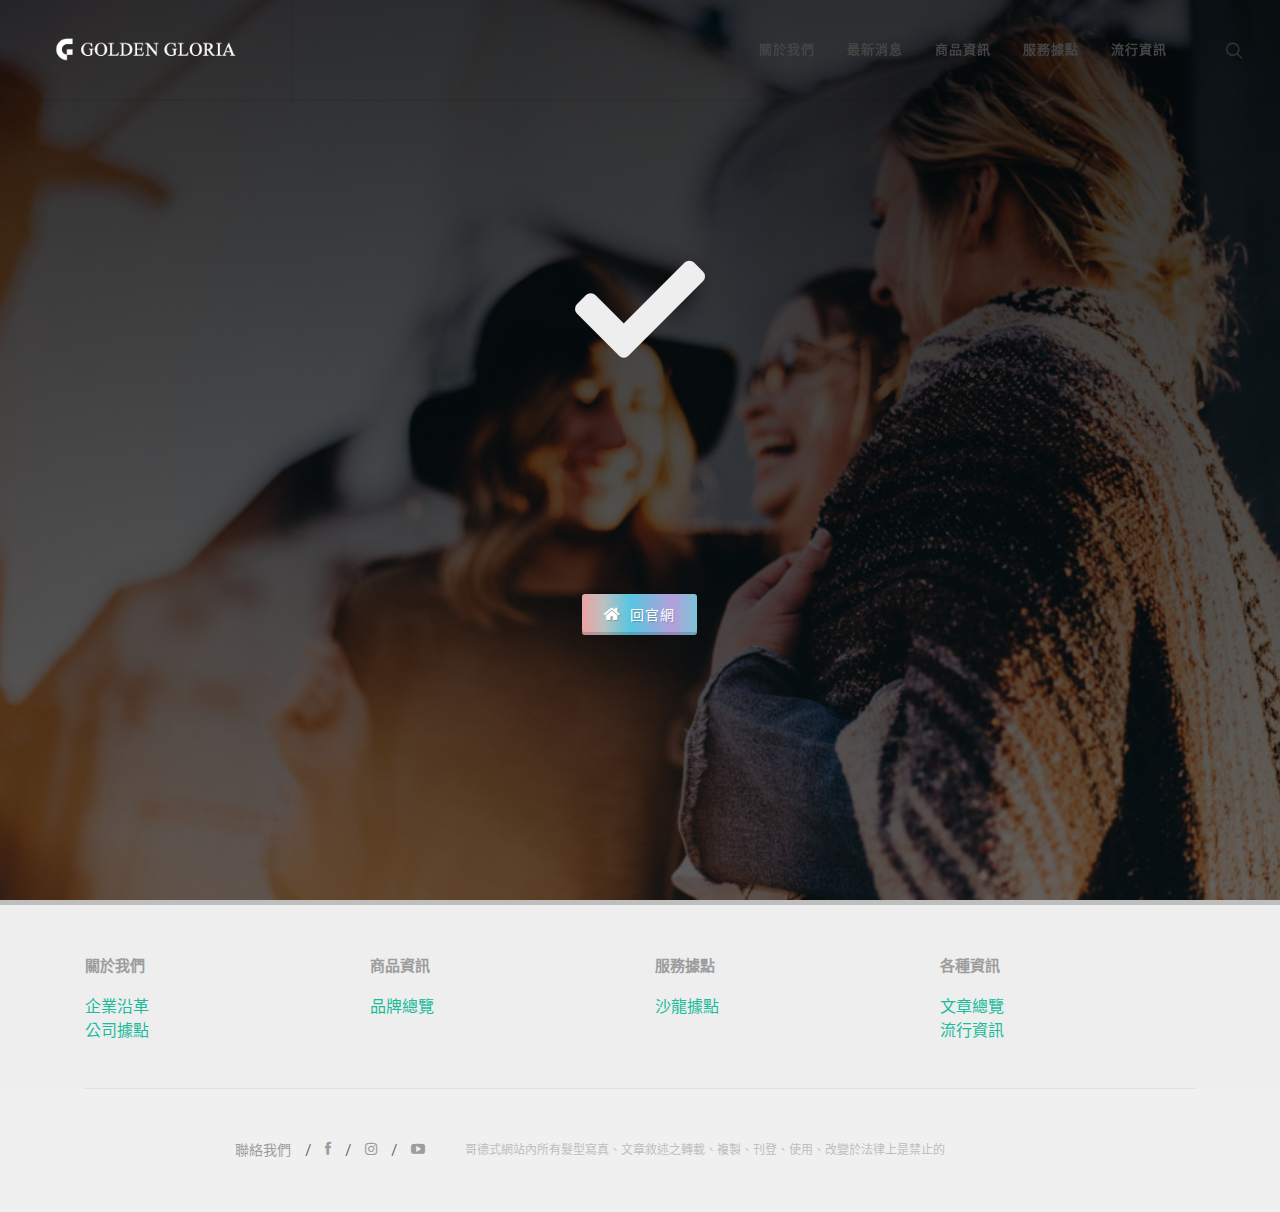
<file: thanks.html>
<!DOCTYPE html>
<html dir="ltr" lang="zh-TW">

<head>

	<!-- Stylesheets & Title
	============================================= -->
	<meta http-equiv="content-type" content="text/html; charset=utf-8" />
	<meta name="author" content="SemiColonWeb" />
	<!-- Stylesheets
	============================================= -->
	<link
		href="https://fonts.googleapis.com/css?family=Lato:300,400,400i,700|Poppins:300,400,500,600,700|PT+Serif:400,400i&display=swap"
		rel="stylesheet" type="text/css" />
	<link rel="stylesheet" href="css/bootstrap.css" type="text/css" />
	<link rel="stylesheet" href="style.css" type="text/css" />
	<link rel="stylesheet" href="css/dark.css" type="text/css" />
	<link rel="stylesheet" href="css/font-icons.css" type="text/css" />
	<link rel="stylesheet" href="css/animate.css" type="text/css" />
	<link rel="stylesheet" href="css/magnific-popup.css" type="text/css" />
	<link rel="stylesheet" href="css/custom.css" type="text/css" />
	<meta name="viewport" content="width=device-width, initial-scale=1" />

	<!-- webSite Title
	============================================= -->
	<title>感謝您</title>

</head>

<body class="stretched">

	<!-- The Main Wrapper
	============================================= -->
	<div id="wrapper">

		<!-- Header
		============================================= -->
		<header id="header" class="full-header transparent-header" data-sticky-class="not-dark">
			<div id="header-wrap">
				<div class="container">
					<div class="header-row">
						<!-- Logo
						============================================= -->
						<div id="logo">
							<a href="index.html" class="standard-logo" data-dark-logo="images/logo-dark.png"><img
									src="images/logo-dark.png" alt="Canvas Logo"></a>
							<a href="index.html" class="retina-logo" data-dark-logo="images/logo.png"><img
									src="images/logo.png" alt="Canvas Logo"></a>
						</div>
						<!-- #logo end -->
						<div class="header-misc">
							<!-- Top Search
							============================================= -->
							<div id="top-search" class="header-misc-icon">
								<a href="#" id="top-search-trigger"><i class="icon-line-search"></i><i
										class="icon-line-cross"></i></a>
							</div>
							<!-- #top-search end -->
						</div>

						<div id="primary-menu-trigger">
							<svg class="svg-trigger" viewBox="0 0 100 100">
								<path
									d="m 30,33 h 40 c 3.722839,0 7.5,3.126468 7.5,8.578427 0,5.451959 -2.727029,8.421573 -7.5,8.421573 h -20">
								</path>
								<path d="m 30,50 h 40"></path>
								<path
									d="m 70,67 h -40 c 0,0 -7.5,-0.802118 -7.5,-8.365747 0,-7.563629 7.5,-8.634253 7.5,-8.634253 h 20">
								</path>
							</svg>
						</div>

						<!-- Primary Navigation
						============================================= -->
						<nav class="primary-menu">
							<ul class="menu-container">
								<li class="menu-item">
									<a class="menu-link" href="#">
										<div>關於我們</div>
									</a>
									<ul class="sub-menu-container">
										<li class="menu-item">
											<a class="menu-link" href="#">
												<div>企業沿革</div>
											</a>
										</li>
										<li class="menu-item">
											<a class="menu-link" href="#">
												<div>公司總部</div>
											</a>
										</li>
									</ul>
								</li>
								<li class="menu-item">
									<a class="menu-link" href="#">
										<div>最新消息</div>
									</a>
								</li>
								<!--商品資訊-->
								<li class="menu-item">
									<a class="menu-link" href="index.html">
										<div>商品資訊</div>
									</a>
									<ul class="sub-menu-container">
										<li class="menu-item">
											<a class="menu-link" href="#">
												<div>染髮系列</div>
											</a>
											<ul class="sub-menu-container">
												<li class="menu-item">
													<a class="menu-link" href="#">
														<div>ORDEVE 喚采染髮系列</div>
													</a>
												</li>
												<li class="menu-item">
													<a class="menu-link" href="#">
														<div>Addicthy 喚癮染髮系列</div>
													</a>
												</li>
												<li class="menu-item">
													<a class="menu-link" href="#">
														<div>Ledress 亮采髮色亮膜系列</div>
													</a>
												</li>
												<li class="menu-item">
													<a class="menu-link" href="#">
														<div>ORDEVE Beaute 晶采染髮系列</div>
													</a>
												</li>
											</ul>
										</li>
										<li class="menu-item">
											<a class="menu-link" href="#">
												<div>燙髮系列</div>
											</a>
											<ul class="sub-menu-container">
												<li class="menu-item">
													<a class="menu-link" href="#">
														<div>NeoLiscio 閃亮溫塑燙系列</div>
													</a>
												</li>
												<li class="menu-item">
													<a class="menu-link" href="#">
														<div>ATENLE 閃動燙髮系列</div>
													</a>
												</li>
												<li class="menu-item">
													<a class="menu-link" href="#">
														<div>KNOTEUR 閃耀燙髮系列</div>
													</a>
												</li>
												<li class="menu-item">
													<a class="menu-link" href="#">
														<div>FAIRCHE 亮澤護髮燙系列</div>
													</a>
												</li>
												<li class="menu-item">
													<a class="menu-link" href="#">
														<div>PREJUME 柔光感冷塑燙系列</div>
													</a>
												</li>
												<li class="menu-item">
													<a class="menu-link" href="#">
														<div>NIGELLE 燙髮系列</div>
													</a>
												</li>
											</ul>
										</li>
										<li class="menu-item">
											<a class="menu-link" href="#">
												<div>理療修護</div>
											</a>
											<ul class="sub-menu-container">
												<li class="menu-item">
													<a class="menu-link" href="#">
														<div>MYFORCE 5G頂級護髮</div>
													</a>
												</li>
												<li class="menu-item">
													<a class="menu-link" href="#">
														<div>DEESSES 柔漾護髮系列</div>
													</a>
												</li>
												<li class="menu-item">
													<a class="menu-link" href="#">
														<div>INPHENOM 賦活修護系列</div>
													</a>
												</li>
												<li class="menu-item">
													<a class="menu-link" href="#">
														<div>NOIRAUDEPRO 凝色修復系列</div>
													</a>
												</li>
												<li class="menu-item">
													<a class="menu-link" href="#">
														<div>MILBON 沙龍護理系列</div>
													</a>
												</li>
											</ul>
										</li>
										<li class="menu-item">
											<a class="menu-link" href="#">
												<div>髮齡保養</div>
											</a>
											<ul class="sub-menu-container">
												<li class="menu-item">
													<a class="menu-link" href="#">
														<div>PLARMIA</div>
													</a>
												</li>
											</ul>
										</li>
										<li class="menu-item">
											<a class="menu-link" href="#">
												<div>居家洗護</div>
											</a>
											<ul class="sub-menu-container">
												<li class="menu-item">
													<a class="menu-link" href="#">
														<div>Jemile Fran 洗護系列</div>
													</a>
												</li>
												<li class="menu-item">
													<a class="menu-link" href="#">
														<div>ATENJE 閃動燙髮洗護系列</div>
													</a>
												</li>
												<li class="menu-item">
													<a class="menu-link" href="#">
														<div>蒂聖絲洗護系列</div>
													</a>
												</li>
												<li class="menu-item">
													<a class="menu-link" href="#">
														<div>快樂得護髮系列</div>
													</a>
												</li>
												<li class="menu-item">
													<a class="menu-link" href="#">
														<div>MILBON 居家護理系列</div>
													</a>
												</li>
											</ul>
										</li>
										<li class="menu-item">
											<a class="menu-link" href="#">
												<div>造型護理</div>
											</a>
											<ul class="sub-menu-container">
												<li class="menu-item">
													<a class="menu-link" href="#">
														<div>Jemile Fran 髮妝造型系列</div>
													</a>
												</li>
												<li class="menu-item">
													<a class="menu-link" href="#">
														<div>Elujuda 生命果油果乳系列</div>
													</a>
												</li>
												<li class="menu-item">
													<a class="menu-link" href="#">
														<div>Nigelle dressia 舞動造型系列</div>
													</a>
												</li>
												<li class="menu-item">
													<a class="menu-link" href="#">
														<div>Qufra 四重奏造型系列</div>
													</a>
												</li>
												<li class="menu-item">
													<a class="menu-link" href="#">
														<div>PREJUME 造型系列</div>
													</a>
												</li>
												<li class="menu-item">
													<a class="menu-link" href="#">
														<div>NIGELLE 造型系列</div>
													</a>
												</li>
												<li class="menu-item">
													<a class="menu-link" href="#">
														<div>MILBON 造型品系列</div>
													</a>
												</li>
											</ul>
										</li>
										<li class="menu-item">
											<a class="menu-link" href="#">
												<div>其他</div>
											</a>
										</li>
									</ul>
								</li>
								<!--商品資訊end-->

								<!--服務據點-->
								<li class="menu-item">
									<a class="menu-link" href="#">
										<div>服務據點</div>
									</a>
									<ul class="sub-menu-container">
										<li class="menu-item">
											<a class="menu-link" href="#">
												<div>北部沙龍</div>
											</a>
											<ul class="sub-menu-container">
												<li class="menu-item">
													<a class="menu-link" href="#">
														<div>台北｜中正區 萬華區</div>
													</a>
												</li>
												<li class="menu-item">
													<a class="menu-link" href="#">
														<div>台北｜大同區 中山區</div>
													</a>
												</li>
												<li class="menu-item">
													<a class="menu-link" href="#">
														<div>台北｜松山區 信義區</div>
													</a>
												</li>
												<li class="menu-item">
													<a class="menu-link" href="#">
														<div>台北｜大安區 文山區</div>
													</a>
												</li>
												<li class="menu-item">
													<a class="menu-link" href="#">
														<div>台北｜士林區 北投區</div>
													</a>
												</li>
												<li class="menu-item">
													<a class="menu-link" href="#">
														<div>台北｜松山區 信義區</div>
													</a>
												</li>
												<li class="menu-item">
													<a class="menu-link" href="#">
														<div>台北｜內湖區 南港區區</div>
													</a>
												</li>
												<li class="menu-item">
													<a class="menu-link" href="#">
														<div>台北｜板橋區 新莊區</div>
													</a>
												</li>
												<li class="menu-item">
													<a class="menu-link" href="#">
														<div>台北｜新店區 三峽區</div>
													</a>
												</li>
												<li class="menu-item">
													<a class="menu-link" href="#">
														<div>台北｜永和區 中和區</div>
													</a>
												</li>
												<li class="menu-item">
													<a class="menu-link" href="#">
														<div>台北｜三重區 蘆洲區</div>
													</a>
												</li>
												<li class="menu-item">
													<a class="menu-link" href="#">
														<div>台北｜林口區 泰山區</div>
													</a>
												</li>
												<li class="menu-item">
													<a class="menu-link" href="#">
														<div>台北｜淡水區 汐止區</div>
													</a>
												</li>
												<li class="menu-item">
													<a class="menu-link" href="#">
														<div>桃園</div>
													</a>
												</li>
												<li class="menu-item">
													<a class="menu-link" href="#">
														<div>新竹</div>
													</a>
												</li>
											</ul>
										</li>
										<li class="menu-item">
											<a class="menu-link" href="#">
												<div>中部沙龍</div>
											</a>
											<ul class="sub-menu-container">
												<li class="menu-item">
													<a class="menu-link" href="#">
														<div>台中｜西區 中區 南區</div>
													</a>
												</li>
												<li class="menu-item">
													<a class="menu-link" href="#">
														<div>台中｜北區 北屯區 太平區</div>
													</a>
												</li>
												<li class="menu-item">
													<a class="menu-link" href="#">
														<div>台中｜西屯區 南屯區</div>
													</a>
												</li>
												<li class="menu-item">
													<a class="menu-link" href="#">
														<div>台中｜豐原區 大雅區</div>
													</a>
												</li>
												<li class="menu-item">
													<a class="menu-link" href="#">
														<div>台中｜沙鹿區 龍井區</div>
													</a>
												</li>
												<li class="menu-item">
													<a class="menu-link" href="#">
														<div>台中｜大甲區 清水區</div>
													</a>
												</li>
												<li class="menu-item">
													<a class="menu-link" href="#">
														<div>苗栗</div>
													</a>
												</li>
												<li class="menu-item">
													<a class="menu-link" href="#">
														<div>彰化</div>
													</a>
												</li>
												<li class="menu-item">
													<a class="menu-link" href="#">
														<div>雲林</div>
													</a>
												</li>
											</ul>
										</li>
										<li class="menu-item">
											<a class="menu-link" href="#">
												<div>南部沙龍</div>
											</a>
											<ul class="sub-menu-container">
												<li class="menu-item">
													<a class="menu-link" href="#">
														<div>高雄｜前金區 新興區 苓雅區</div>
													</a>
												</li>
												<li class="menu-item">
													<a class="menu-link" href="#">
														<div>高雄｜鼓山區 前鎮區</div>
													</a>
												</li>
												<li class="menu-item">
													<a class="menu-link" href="#">
														<div>高雄｜左營區 楠梓區</div>
													</a>
												</li>
												<li class="menu-item">
													<a class="menu-link" href="#">
														<div>高雄｜鳳山區 林園區</div>
													</a>
												</li>
												<li class="menu-item">
													<a class="menu-link" href="#">
														<div>高雄｜岡山區 路竹區 大社區</div>
													</a>
												</li>
												<li class="menu-item">
													<a class="menu-link" href="#">
														<div>嘉義</div>
													</a>
												</li>
												<li class="menu-item">
													<a class="menu-link" href="#">
														<div>屏東</div>
													</a>
												</li>
											</ul>
										</li>
										<li class="menu-item">
											<a class="menu-link" href="#">
												<div>Globalmilbon品牌合作沙龍</div>
											</a>
											<ul class="sub-menu-container">
												<li class="menu-item">
													<a class="menu-link" href="#">
														<div>北部</div>
													</a>
												</li>
												<li class="menu-item">
													<a class="menu-link" href="#">
														<div>中部</div>
													</a>
												</li>
												<li class="menu-item">
													<a class="menu-link" href="#">
														<div>南部</div>
													</a>
												</li>
											</ul>
										</li>
									</ul>
								</li>
								<!--服務據點end-->
								<!--流行資訊-->
								<li class="menu-item">
									<a class="menu-link" href="index.html">
										<div>流行資訊</div>
									</a>
									<ul class="sub-menu-container">
										<li class="menu-item">
											<a class="menu-link" href="intro.html#section-niche">
												<div>2020</div>
											</a>
										</li>
										<li class="menu-item">
											<a class="menu-link" href="intro.html#section-onepage">
												<div>2019</div>
											</a>
										</li>
									</ul>
								</li>
								<!--流行資訊end-->
							</ul>
						</nav>
						<!-- #primary-menu end -->
						<form class="top-search-form" action="search.html" method="get">
							<input type="text" name="q" class="form-control" value=""
								placeholder="Type &amp; Hit Enter.." autocomplete="off">
						</form>
					</div>
				</div>
			</div>
			<div class="header-wrap-clone"></div>
		</header>
		<!-- #header end -->


		<!-- Site Content
		============================================= -->
		<section id="slider" class="slider-element min-vh-100 include-header"
			style="background: linear-gradient(rgba(0, 0, 0, 0.8), rgba(0, 0, 0, 0.6)), url(images/TheEnd.jpg) center center / cover no-repeat; margin-top: -102px;">
			<div class="slider-inner">
				<div class="row justify-content-center align-items-center h-100">
					<div class="col-lg-5 col-sm-7 col-10">
						<div class="center mb-5 dark">
							<i style="font-size:130px;" class="icon-check"></i>
							<h2 data-animate="slideInDown">非常感謝您</h2><br>
							<span data-animate="slideInDown"
								class="text-left">感謝您參與我們的活動，我們的提案專員將會在三天內與您聯繫並提供更完整的健檢報告</span>
							<br>
							<span>
								<a href="#" class="mt-6 button button-3d thankYouButton gradient-multiples">
									<i class="icon-home"></i>
									<b>回官網</b>
								</a>
							</span>
						</div>
					</div>
				</div>
			</div>
		</section>


		<!-- Footer
		============================================= -->
		<footer id="footer" class="bg-gray noborder">
			<div class="container clearfix">
				<!-- Footer Widgets
				============================================= -->
				<div class="footer-widgets-wrap pb-3 border-bottom clearfix" style="padding-top:50px;">
					<div class="row">
						<div class="col-lg-3 col-md-3 col-6">
							<div class="widget clearfix">
								<h4 class="ls0 mb-3 nott" style="color:#9D9D9D;">關於我們</h4>
								<ul class="list-unstyled iconlist ml-0">
									<li><a href="/about">企業沿革 </a></li>
									<li><a href="/offices/direct">公司據點 </a></li>
								</ul>
							</div>
						</div>
						<div class="col-lg-3 col-md-3 col-6">
							<div class="widget clearfix">
								<h4 class="ls0 mb-3 nott" style="color:#9D9D9D;">商品資訊</h4>
								<ul class="list-unstyled iconlist ml-0">
									<li><a href="/items/cgys">品牌總覽 </a></li>
								</ul>
							</div>
						</div>
						<div class="col-lg-3 col-md-3 col-6">
							<div class="widget clearfix">
								<h4 class="ls0 mb-3 nott" style="color:#9D9D9D;">服務據點</h4>
								<ul class="list-unstyled iconlist ml-0">
									<li><a href="/offices/salon_n">沙龍據點 </a></li>
								</ul>
							</div>
						</div>
						<div class="col-lg-3 col-md-3 col-6">
							<div class="widget clearfix">
								<h4 class="ls0 mb-3 nott" style="color:#9D9D9D;">各種資訊</h4>
								<ul class="list-unstyled iconlist ml-0">
									<li><a href="/news">文章總覽 </a></li>
									<li><a href="newstyles">流行資訊 </a></li>
								</ul>
							</div>
						</div>
					</div>
				</div>
				<!-- .footer-widgets-wrap end -->
			</div>
			<!-- Copyrights
			============================================= -->
			<div id="copyrights" style="background-color:#F0F0F0;">
				<div class="container clearfix">
					<div class="row justify-content-between align-items-center">
						<div class="col-md-4 d-md-flex flex-md-column align-items-md-end mt-4 mt-md-0"
							style="margin-top:0.5rem!important">
							<div class="copyrights-menu copyright-links clearfix">
								<a href="tel:0282212095"><span style="color:#9D9D9D;">聯絡我們</span></a>
								/ <a href="https://www.facebook.com/ggloria.tw"><i class="icon-facebook2"
										style="color:#9D9D9D;"></i></a>
								/ <a href="https://www.instagram.com/ggloria.tw/"><i class="icon-instagram"
										style="color:#9D9D9D;"></i></a>
								/ <a href="https://www.youtube.com/channel/UC7gbSTe5s8OXtDpqOL4XA8w"> <i
										class="icon-youtube-play" style="color:#9D9D9D;"></i></a>
							</div>
						</div>
						<div class="col-md-8" style="font-size:12px;color:#BEBEBE;">
							哥德式網站內所有髮型寫真、文章敘述之轉載、複製、刊登、使用、改變於法律上是禁止的<br>
						</div>
					</div>
				</div>
			</div>
			<!-- #copyrights end -->
		</footer>
		<!-- #footer end -->


	</div>

	<!-- Scripts
	============================================= -->
	<!-- Go To Top
	============================================= -->
	<div id="gotoTop" class="icon-angle-up"></div>

	<!-- JavaScripts
	============================================= -->
	<script src="js/jquery.js"></script>
	<script src="js/plugins.min.js"></script>

	<!-- Footer Scripts
	============================================= -->
	<script src="js/functions.js"></script>
</body>

</html>
</file>
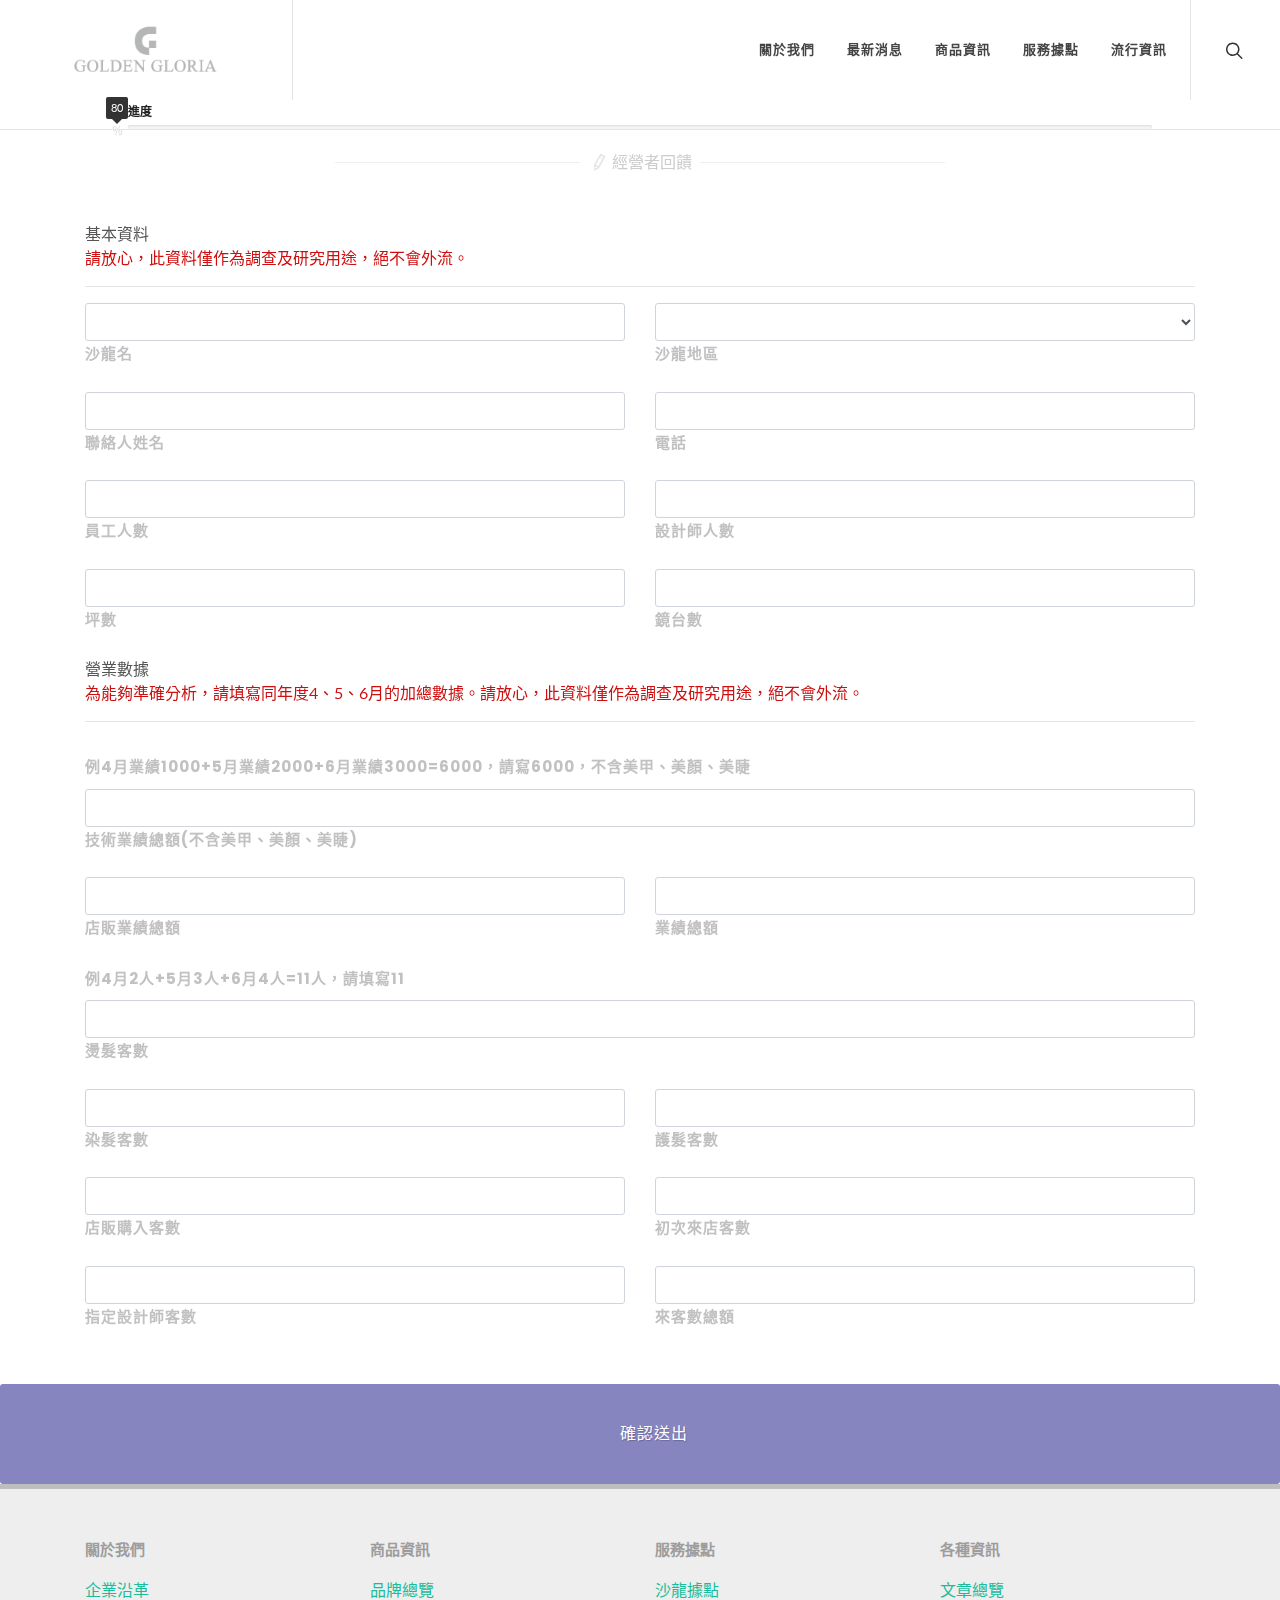
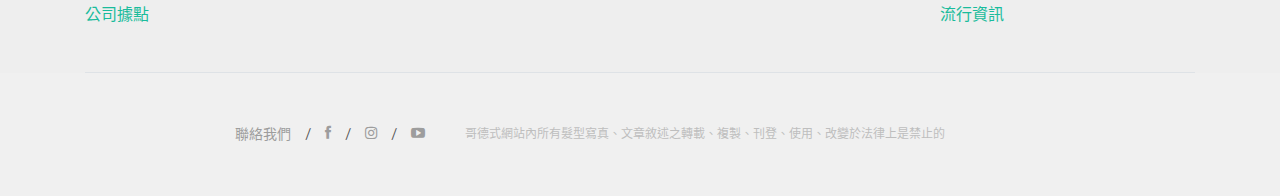
<file: userForm.html>
<!DOCTYPE html>
<html dir="ltr" lang="zh-TW">

<head>
	<meta http-equiv="content-type" content="text/html; charset=utf-8" />
	<meta name="author" content="SemiColonWeb" />
	<!-- Stylesheets
	============================================= -->
	<link
		href="https://fonts.googleapis.com/css?family=Lato:300,400,400i,700|Poppins:300,400,500,600,700|PT+Serif:400,400i&display=swap"
		rel="stylesheet" type="text/css" />
	<link rel="stylesheet" href="css/bootstrap.css" type="text/css" />
	<link rel="stylesheet" href="style.css" type="text/css" />
	<link rel="stylesheet" href="css/dark.css" type="text/css" />
	<link rel="stylesheet" href="css/font-icons.css" type="text/css" />
	<link rel="stylesheet" href="css/animate.css" type="text/css" />
	<link rel="stylesheet" href="css/magnific-popup.css" type="text/css" />
	<link rel="stylesheet" href="css/custom.css" type="text/css" />
	<meta name="viewport" content="width=device-width, initial-scale=1" />

	<!-- webSite Title
	============================================= -->
	<title>用戶表單</title>

</head>

<body class="stretched">

	<!-- Document Wrapper
	============================================= -->
	<div id="wrapper" class="clearfix">

		<!-- Header
		============================================= -->
		<header id="header" class="full-header transparent-header" data-sticky-class="not-dark"
			data-mobile-sticky="true">
			<div id="header-wrap">
				<div class="container">
					<div class="header-row">
						<!-- Logo
						============================================= -->
						<div id="logo">
							<a href="index.html" class="standard-logo" data-dark-logo="images/logo-dark.png"><img
									src="images/logo.png" alt="Canvas Logo"></a>
							<a href="index.html" class="retina-logo" data-dark-logo="images/logo-dark@2x.png"><img
									src="images/logo@2x.png" alt="Canvas Logo"></a>
						</div>
						<!-- #logo end -->
						<div class="header-misc">
							<!-- Top Search
							============================================= -->
							<div id="top-search" class="header-misc-icon">
								<a href="#" id="top-search-trigger"><i class="icon-line-search"></i><i
										class="icon-line-cross"></i>
								</a>
							</div>
							<!-- #top-search end -->
						</div>

						<div id="primary-menu-trigger">
							<svg class="svg-trigger" viewBox="0 0 100 100">
								<path
									d="m 30,33 h 40 c 3.722839,0 7.5,3.126468 7.5,8.578427 0,5.451959 -2.727029,8.421573 -7.5,8.421573 h -20">
								</path>
								<path d="m 30,50 h 40"></path>
								<path
									d="m 70,67 h -40 c 0,0 -7.5,-0.802118 -7.5,-8.365747 0,-7.563629 7.5,-8.634253 7.5,-8.634253 h 20">
								</path>
							</svg>
						</div>

						<!-- Primary Navigation
						============================================= -->
						<nav class="primary-menu">
							<ul class="menu-container">
								<li class="menu-item">
									<a class="menu-link" href="#">
										<div>關於我們</div>
									</a>
									<ul class="sub-menu-container">
										<li class="menu-item">
											<a class="menu-link" href="#">
												<div>企業沿革</div>
											</a>
										</li>
										<li class="menu-item">
											<a class="menu-link" href="#">
												<div>公司總部</div>
											</a>
										</li>
									</ul>
								</li>
								<li class="menu-item">
									<a class="menu-link" href="#">
										<div>最新消息</div>
									</a>
								</li>
								<!--商品資訊-->
								<li class="menu-item">
									<a class="menu-link" href="index.html">
										<div>商品資訊</div>
									</a>
									<ul class="sub-menu-container">
										<li class="menu-item">
											<a class="menu-link" href="#">
												<div>染髮系列</div>
											</a>
											<ul class="sub-menu-container">
												<li class="menu-item">
													<a class="menu-link" href="#">
														<div>ORDEVE 喚采染髮系列</div>
													</a>
												</li>
												<li class="menu-item">
													<a class="menu-link" href="#">
														<div>Addicthy 喚癮染髮系列</div>
													</a>
												</li>
												<li class="menu-item">
													<a class="menu-link" href="#">
														<div>Ledress 亮采髮色亮膜系列</div>
													</a>
												</li>
												<li class="menu-item">
													<a class="menu-link" href="#">
														<div>ORDEVE Beaute 晶采染髮系列</div>
													</a>
												</li>
											</ul>
										</li>
										<li class="menu-item">
											<a class="menu-link" href="#">
												<div>燙髮系列</div>
											</a>
											<ul class="sub-menu-container">
												<li class="menu-item">
													<a class="menu-link" href="#">
														<div>NeoLiscio 閃亮溫塑燙系列</div>
													</a>
												</li>
												<li class="menu-item">
													<a class="menu-link" href="#">
														<div>ATENLE 閃動燙髮系列</div>
													</a>
												</li>
												<li class="menu-item">
													<a class="menu-link" href="#">
														<div>KNOTEUR 閃耀燙髮系列</div>
													</a>
												</li>
												<li class="menu-item">
													<a class="menu-link" href="#">
														<div>FAIRCHE 亮澤護髮燙系列</div>
													</a>
												</li>
												<li class="menu-item">
													<a class="menu-link" href="#">
														<div>PREJUME 柔光感冷塑燙系列</div>
													</a>
												</li>
												<li class="menu-item">
													<a class="menu-link" href="#">
														<div>NIGELLE 燙髮系列</div>
													</a>
												</li>
											</ul>
										</li>
										<li class="menu-item">
											<a class="menu-link" href="#">
												<div>理療修護</div>
											</a>
											<ul class="sub-menu-container">
												<li class="menu-item">
													<a class="menu-link" href="#">
														<div>MYFORCE 5G頂級護髮</div>
													</a>
												</li>
												<li class="menu-item">
													<a class="menu-link" href="#">
														<div>DEESSES 柔漾護髮系列</div>
													</a>
												</li>
												<li class="menu-item">
													<a class="menu-link" href="#">
														<div>INPHENOM 賦活修護系列</div>
													</a>
												</li>
												<li class="menu-item">
													<a class="menu-link" href="#">
														<div>NOIRAUDEPRO 凝色修復系列</div>
													</a>
												</li>
												<li class="menu-item">
													<a class="menu-link" href="#">
														<div>MILBON 沙龍護理系列</div>
													</a>
												</li>
											</ul>
										</li>
										<li class="menu-item">
											<a class="menu-link" href="#">
												<div>髮齡保養</div>
											</a>
											<ul class="sub-menu-container">
												<li class="menu-item">
													<a class="menu-link" href="#">
														<div>PLARMIA</div>
													</a>
												</li>
											</ul>
										</li>
										<li class="menu-item">
											<a class="menu-link" href="#">
												<div>居家洗護</div>
											</a>
											<ul class="sub-menu-container">
												<li class="menu-item">
													<a class="menu-link" href="#">
														<div>Jemile Fran 洗護系列</div>
													</a>
												</li>
												<li class="menu-item">
													<a class="menu-link" href="#">
														<div>ATENJE 閃動燙髮洗護系列</div>
													</a>
												</li>
												<li class="menu-item">
													<a class="menu-link" href="#">
														<div>蒂聖絲洗護系列</div>
													</a>
												</li>
												<li class="menu-item">
													<a class="menu-link" href="#">
														<div>快樂得護髮系列</div>
													</a>
												</li>
												<li class="menu-item">
													<a class="menu-link" href="#">
														<div>MILBON 居家護理系列</div>
													</a>
												</li>
											</ul>
										</li>
										<li class="menu-item">
											<a class="menu-link" href="#">
												<div>造型護理</div>
											</a>
											<ul class="sub-menu-container">
												<li class="menu-item">
													<a class="menu-link" href="#">
														<div>Jemile Fran 髮妝造型系列</div>
													</a>
												</li>
												<li class="menu-item">
													<a class="menu-link" href="#">
														<div>Elujuda 生命果油果乳系列</div>
													</a>
												</li>
												<li class="menu-item">
													<a class="menu-link" href="#">
														<div>Nigelle dressia 舞動造型系列</div>
													</a>
												</li>
												<li class="menu-item">
													<a class="menu-link" href="#">
														<div>Qufra 四重奏造型系列</div>
													</a>
												</li>
												<li class="menu-item">
													<a class="menu-link" href="#">
														<div>PREJUME 造型系列</div>
													</a>
												</li>
												<li class="menu-item">
													<a class="menu-link" href="#">
														<div>NIGELLE 造型系列</div>
													</a>
												</li>
												<li class="menu-item">
													<a class="menu-link" href="#">
														<div>MILBON 造型品系列</div>
													</a>
												</li>
											</ul>
										</li>
										<li class="menu-item">
											<a class="menu-link" href="#">
												<div>其他</div>
											</a>
										</li>
									</ul>
								</li>
								<!--商品資訊end-->

								<!--服務據點-->
								<li class="menu-item">
									<a class="menu-link" href="#">
										<div>服務據點</div>
									</a>
									<ul class="sub-menu-container">
										<li class="menu-item">
											<a class="menu-link" href="#">
												<div>北部沙龍</div>
											</a>
											<ul class="sub-menu-container">
												<li class="menu-item">
													<a class="menu-link" href="#">
														<div>台北｜中正區 萬華區</div>
													</a>
												</li>
												<li class="menu-item">
													<a class="menu-link" href="#">
														<div>台北｜大同區 中山區</div>
													</a>
												</li>
												<li class="menu-item">
													<a class="menu-link" href="#">
														<div>台北｜松山區 信義區</div>
													</a>
												</li>
												<li class="menu-item">
													<a class="menu-link" href="#">
														<div>台北｜大安區 文山區</div>
													</a>
												</li>
												<li class="menu-item">
													<a class="menu-link" href="#">
														<div>台北｜士林區 北投區</div>
													</a>
												</li>
												<li class="menu-item">
													<a class="menu-link" href="#">
														<div>台北｜松山區 信義區</div>
													</a>
												</li>
												<li class="menu-item">
													<a class="menu-link" href="#">
														<div>台北｜內湖區 南港區區</div>
													</a>
												</li>
												<li class="menu-item">
													<a class="menu-link" href="#">
														<div>台北｜板橋區 新莊區</div>
													</a>
												</li>
												<li class="menu-item">
													<a class="menu-link" href="#">
														<div>台北｜新店區 三峽區</div>
													</a>
												</li>
												<li class="menu-item">
													<a class="menu-link" href="#">
														<div>台北｜永和區 中和區</div>
													</a>
												</li>
												<li class="menu-item">
													<a class="menu-link" href="#">
														<div>台北｜三重區 蘆洲區</div>
													</a>
												</li>
												<li class="menu-item">
													<a class="menu-link" href="#">
														<div>台北｜林口區 泰山區</div>
													</a>
												</li>
												<li class="menu-item">
													<a class="menu-link" href="#">
														<div>台北｜淡水區 汐止區</div>
													</a>
												</li>
												<li class="menu-item">
													<a class="menu-link" href="#">
														<div>桃園</div>
													</a>
												</li>
												<li class="menu-item">
													<a class="menu-link" href="#">
														<div>新竹</div>
													</a>
												</li>
											</ul>
										</li>
										<li class="menu-item">
											<a class="menu-link" href="#">
												<div>中部沙龍</div>
											</a>
											<ul class="sub-menu-container">
												<li class="menu-item">
													<a class="menu-link" href="#">
														<div>台中｜西區 中區 南區</div>
													</a>
												</li>
												<li class="menu-item">
													<a class="menu-link" href="#">
														<div>台中｜北區 北屯區 太平區</div>
													</a>
												</li>
												<li class="menu-item">
													<a class="menu-link" href="#">
														<div>台中｜西屯區 南屯區</div>
													</a>
												</li>
												<li class="menu-item">
													<a class="menu-link" href="#">
														<div>台中｜豐原區 大雅區</div>
													</a>
												</li>
												<li class="menu-item">
													<a class="menu-link" href="#">
														<div>台中｜沙鹿區 龍井區</div>
													</a>
												</li>
												<li class="menu-item">
													<a class="menu-link" href="#">
														<div>台中｜大甲區 清水區</div>
													</a>
												</li>
												<li class="menu-item">
													<a class="menu-link" href="#">
														<div>苗栗</div>
													</a>
												</li>
												<li class="menu-item">
													<a class="menu-link" href="#">
														<div>彰化</div>
													</a>
												</li>
												<li class="menu-item">
													<a class="menu-link" href="#">
														<div>雲林</div>
													</a>
												</li>
											</ul>
										</li>
										<li class="menu-item">
											<a class="menu-link" href="#">
												<div>南部沙龍</div>
											</a>
											<ul class="sub-menu-container">
												<li class="menu-item">
													<a class="menu-link" href="#">
														<div>高雄｜前金區 新興區 苓雅區</div>
													</a>
												</li>
												<li class="menu-item">
													<a class="menu-link" href="#">
														<div>高雄｜鼓山區 前鎮區</div>
													</a>
												</li>
												<li class="menu-item">
													<a class="menu-link" href="#">
														<div>高雄｜左營區 楠梓區</div>
													</a>
												</li>
												<li class="menu-item">
													<a class="menu-link" href="#">
														<div>高雄｜鳳山區 林園區</div>
													</a>
												</li>
												<li class="menu-item">
													<a class="menu-link" href="#">
														<div>高雄｜岡山區 路竹區 大社區</div>
													</a>
												</li>
												<li class="menu-item">
													<a class="menu-link" href="#">
														<div>嘉義</div>
													</a>
												</li>
												<li class="menu-item">
													<a class="menu-link" href="#">
														<div>屏東</div>
													</a>
												</li>
											</ul>
										</li>
										<li class="menu-item">
											<a class="menu-link" href="#">
												<div>Globalmilbon品牌合作沙龍</div>
											</a>
											<ul class="sub-menu-container">
												<li class="menu-item">
													<a class="menu-link" href="#">
														<div>北部</div>
													</a>
												</li>
												<li class="menu-item">
													<a class="menu-link" href="#">
														<div>中部</div>
													</a>
												</li>
												<li class="menu-item">
													<a class="menu-link" href="#">
														<div>南部</div>
													</a>
												</li>
											</ul>
										</li>
									</ul>
								</li>
								<!--服務據點end-->
								<!--流行資訊-->
								<li class="menu-item">
									<a class="menu-link" href="index.html">
										<div>流行資訊</div>
									</a>
									<ul class="sub-menu-container">
										<li class="menu-item">
											<a class="menu-link" href="intro.html#section-niche">
												<div>2020</div>
											</a>
										</li>
										<li class="menu-item">
											<a class="menu-link" href="intro.html#section-onepage">
												<div>2019</div>
											</a>
										</li>
									</ul>
								</li>
								<!--流行資訊end-->
							</ul>
						</nav>
						<!-- #primary-menu end -->
						<form class="top-search-form" action="search.html" method="get">
							<input type="text" name="q" class="form-control" value=""
								placeholder="Type &amp; Hit Enter.." autocomplete="off">
						</form>
					</div>
				</div>
				<!-- 進度條 -->
				<ul style="width:80%;" class="skills mx-auto">
					<li data-percent="80">
						<span>
							進度
						</span>
						<div class="progress skills-animated" style="width: 0%;">
							<div class="progress-percent">
								<div class="counter counter-inherit counter-instant">
									<span data-from="0" data-to="80" data-refresh-interval="30" data-speed="1100">
										<font style="vertical-align: inherit;">80</font>
									</span>
									<font style="vertical-align: inherit;">％</font>
								</div>
							</div>
						</div>
					</li>
				</ul>
				<!-- 進度條end -->
			</div>
			<div class="header-wrap-clone"></div>
		</header>
		<!-- #header end -->

		<!-- Content
		============================================= -->
		<div class="container clearfix">
			<div class="fslider" data-animation="fade">
				<div class="flexslider">
					<div class="slider-wrap">

						<!--進度條-->
						<!-- <ul style="width:100%;" class="skills fixed-top">
							<li data-percent="80">
								<span>
									進度
								</span>
								<div class="progress skills-animated" style="width: 0%;">
									<div class="progress-percent">
										<div class="counter counter-inherit counter-instant">
											<span data-from="0" data-to="80" data-refresh-interval="30"
												data-speed="1100">
												<font style="vertical-align: inherit;">80</font>
											</span>
											<font style="vertical-align: inherit;">％</font>
										</div>
									</div>
								</div>
							</li>
						</ul> -->
						<!--進度條END-->

						<!--分隔線-->
						<div class="divider divider-sm  divider-center">
							<i class="icon-pencil"></i><span class="hrFontColor">經營者回饋</span>
						</div>
						<!--分隔線END-->

						<!--用戶表單-->
						<div class="form-widget">
							<div class="form-result"></div>
							基本資料<br>
							<span class="formTitleColor">請放心，此資料僅作為調查及研究用途，絕不會外流。</span>
							<hr>
							<form class="row" id="template-contactform" action="include/form.php" method="post">
								<div class="form-process"></div>

								<div class="col-md-6 col-6 form-group">
									<input type="text" id="template-contactform-name" name="template-contactform-name"
										value="" class="form-control required" />
									<label class="formlabelColor" for="template-contactform-name">沙龍名</label>
								</div>

								<div class="col-md-6 col-6 form-group">
									<select id="inputState" class="form-control">
										<option selected></option>
										<option>...</option>
									</select>
									<label class="formlabelColor" for="template-contactform-name">沙龍地區</label>
								</div>

								<div class="col-md-6 col-6 form-group">
									<input type="text" id="template-contactform-name" name="template-contactform-name"
										value="" class="form-control required" />
									<label class="formlabelColor" for="template-contactform-name">聯絡人姓名</label>
								</div>

								<div class="col-md-6 col-6 form-group">
									<input type="text" id="template-contactform-name" name="template-contactform-name"
										value="" class="form-control required" />
									<label class="formlabelColor" for="template-contactform-name">電話</label>
								</div>

								<div class="col-md-6 col-6 form-group">
									<input type="text" id="template-contactform-name" name="template-contactform-name"
										value="" class="form-control required" />
									<label class="formlabelColor" for="template-contactform-name">員工人數</label>
								</div>

								<div class="col-md-6 col-6 form-group">
									<input type="text" id="template-contactform-name" name="template-contactform-name"
										value="" class="form-control required" />
									<label class="formlabelColor" for="template-contactform-name">設計師人數</label>
								</div>

								<div class="col-md-6 col-6 form-group">
									<input type="text" id="template-contactform-name" name="template-contactform-name"
										value="" class="form-control required" />
									<label class="formlabelColor" for="template-contactform-name">坪數</label>
								</div>

								<div class="col-md-6 col-6 form-group">
									<input type="text" id="template-contactform-name" name="template-contactform-name"
										value="" class="form-control required" />
									<label class="formlabelColor" for="template-contactform-name">鏡台數</label>
								</div>

								<div class="col-md-12 form-group">
									營業數據<br>
									<span
										class="formTitleColor">為能夠準確分析，請填寫同年度4、5、6月的加總數據。請放心，此資料僅作為調查及研究用途，絕不會外流。</span>
									<hr>
								</div>

								<div class="col-md-12 form-group">
									<label class="formlabelColor"
										for="template-contactform-name">例4月業績1000+5月業績2000+6月業績3000=6000，請寫6000，不含美甲、美顏、美睫</label>
									<input type="name" id="template-contactform-email" name="template-contactform-name"
										value="" class="required name form-control" />
									<label class="formlabelColor"
										for="template-contactform-name">技術業績總額(不含美甲、美顏、美睫)</label>
								</div>

								<div class="col-md-6 col-6 form-group">
									<input type="text" id="template-contactform-name" name="template-contactform-name"
										value="" class="form-control required" />
									<label class="formlabelColor" for="template-contactform-name">店販業績總額</label>
								</div>

								<div class="col-md-6 col-6 form-group">
									<input type="text" id="template-contactform-name" name="template-contactform-name"
										value="" class="form-control required" />
									<label class="formlabelColor" for="template-contactform-name">業績總額</label>
								</div>

								<div class="col-md-12 form-group">
									<label class="formlabelColor"
										for="template-contactform-name">例4月2人+5月3人+6月4人=11人，請填寫11</label>
									<input type="name" id="template-contactform-email" name="template-contactform-name"
										value="" class="required name form-control" />
									<label class="formlabelColor" for="template-contactform-name">燙髮客數</label>
								</div>

								<div class="col-md-6 col-6 form-group">
									<input type="text" id="template-contactform-name" name="template-contactform-name"
										value="" class="form-control required" />
									<label class="formlabelColor" for="template-contactform-name">染髮客數</label>
								</div>

								<div class="col-md-6 col-6 form-group">
									<input type="text" id="template-contactform-name" name="template-contactform-name"
										value="" class="form-control required" />
									<label class="formlabelColor" for="template-contactform-name">護髮客數</label>
								</div>

								<div class="col-md-6 col-6 form-group">
									<input type="text" id="template-contactform-name" name="template-contactform-name"
										value="" class="form-control required" />
									<label class="formlabelColor" for="template-contactform-name">店販購入客數</label>
								</div>

								<div class="col-md-6 col-6 form-group">
									<input type="text" id="template-contactform-name" name="template-contactform-name"
										value="" class="form-control required" />
									<label class="formlabelColor" for="template-contactform-name">初次來店客數</label>
								</div>

								<div class="col-md-6 col-6 form-group">
									<input type="text" id="template-contactform-name" name="template-contactform-name"
										value="" class="form-control required" />
									<label class="formlabelColor" for="template-contactform-name">指定設計師客數</label>
								</div>

								<div class="col-md-6 col-6 form-group">
									<input type="text" id="template-contactform-name" name="template-contactform-name"
										value="" class="form-control required" />
									<label class="formlabelColor" for="template-contactform-name">來客數總額</label>
								</div>




								<div class="col-12 d-none">
									<input type="text" id="template-contactform-botcheck"
										name="template-contactform-botcheck" value="" class="form-control" />
								</div>

								<!-- Form Settings -->

								<input type="hidden" name="prefix" value="template-contactform-">
								<input type="hidden" name="subject" value="Message from Contact Form">

							</form>
						</div>
						<!--用戶表單END-->
					</div>
				</div>
			</div>
		</div>
		<!-- #content end -->
		<a href="result.html" class="text-center m-0 btn-block button button-large button-dark button-rounded">
			<i style="animation-duration:2s;" data-animate="headShake infinite" class="icon-hand-right"></i> 確認送出</a>

		<!-- Footer
		============================================= -->
		<footer id="footer" class="bg-gray noborder">
			<div class="container clearfix">
				<!-- Footer Widgets
				============================================= -->
				<div class="footer-widgets-wrap pb-3 border-bottom clearfix" style="padding-top:50px;">
					<div class="row">
						<div class="col-lg-3 col-md-3 col-6">
							<div class="widget clearfix">
								<h4 class="ls0 mb-3 nott" style="color:#9D9D9D;">關於我們</h4>
								<ul class="list-unstyled iconlist ml-0">
									<li><a href="/about">企業沿革 </a></li>
									<li><a href="/offices/direct">公司據點 </a></li>
								</ul>
							</div>
						</div>
						<div class="col-lg-3 col-md-3 col-6">
							<div class="widget clearfix">
								<h4 class="ls0 mb-3 nott" style="color:#9D9D9D;">商品資訊</h4>
								<ul class="list-unstyled iconlist ml-0">
									<li><a href="/items/cgys">品牌總覽 </a></li>
								</ul>
							</div>
						</div>
						<div class="col-lg-3 col-md-3 col-6">
							<div class="widget clearfix">
								<h4 class="ls0 mb-3 nott" style="color:#9D9D9D;">服務據點</h4>
								<ul class="list-unstyled iconlist ml-0">
									<li><a href="/offices/salon_n">沙龍據點 </a></li>
								</ul>
							</div>
						</div>
						<div class="col-lg-3 col-md-3 col-6">
							<div class="widget clearfix">
								<h4 class="ls0 mb-3 nott" style="color:#9D9D9D;">各種資訊</h4>
								<ul class="list-unstyled iconlist ml-0">
									<li><a href="/news">文章總覽 </a></li>
									<li><a href="newstyles">流行資訊 </a></li>
								</ul>
							</div>
						</div>
					</div>
				</div>
				<!-- .footer-widgets-wrap end -->
			</div>
			<!-- Copyrights
			============================================= -->
			<div id="copyrights" style="background-color:#F0F0F0;">
				<div class="container clearfix">
					<div class="row justify-content-between align-items-center">
						<div class="col-md-4 d-md-flex flex-md-column align-items-md-end mt-4 mt-md-0"
							style="margin-top:0.5rem!important">
							<div class="copyrights-menu copyright-links clearfix">
								<a href="tel:0282212095"><span style="color:#9D9D9D;">聯絡我們</span></a>
								/ <a href="https://www.facebook.com/ggloria.tw"><i class="icon-facebook2"
										style="color:#9D9D9D;"></i></a>
								/ <a href="https://www.instagram.com/ggloria.tw/"><i class="icon-instagram"
										style="color:#9D9D9D;"></i></a>
								/ <a href="https://www.youtube.com/channel/UC7gbSTe5s8OXtDpqOL4XA8w"> <i
										class="icon-youtube-play" style="color:#9D9D9D;"></i></a>
							</div>
						</div>
						<div class="col-md-8" style="font-size:12px;color:#BEBEBE;">
							哥德式網站內所有髮型寫真、文章敘述之轉載、複製、刊登、使用、改變於法律上是禁止的<br>
						</div>
					</div>
				</div>
			</div>
			<!-- #copyrights end -->
		</footer>
		<!-- #footer end -->

	</div>
	<!-- #wrapper end -->

	<!-- Go To Top
	============================================= -->
	<div id="gotoTop" class="icon-angle-up"></div>

	<!-- JavaScripts
	============================================= -->
	<script src="js/jquery.js"></script>
	<script src="js/plugins.min.js"></script>

	<!-- Footer Scripts
	============================================= -->
	<script src="js/functions.js"></script>

</body>

</html>
</file>
<file: style.css>
/*-----------------------------------------------------------------------------------

	Theme Name: Canvas
	Theme URI: http://themes.semicolonweb.com/html/canvas
	Description: The Multi-Purpose Template
	Author: SemiColonWeb
	Author URI: http://themeforest.net/user/semicolonweb
	Version: 6.1.4

-----------------------------------------------------------------------------------*/

/* ----------------------------------------------------------------

	- Basic
	- Typography
	- Basic Layout Styles
	- Helper Classes
	- Sections
	- Columns & Grids
	- Flex Slider
	- Swiper Slider
	- Top Bar
	- Header
		- Logo
		- Primary Menu
		- Mega Menu
		- Top Search
		- Top Cart
		- Sticky Header
		- Page Menu
		- Side Header
	- Side Panel
	- Slider
	- Page Title
	- Content
	- Portfolio
	- Blog
	- Shop
	- Events
	- Shortcodes
		- Countdown
		- Buttons
		- Promo Boxes
		- Featured Boxes
		- Process Steps
		- Styled Icons
		- Toggles
		- Accordions
		- Tabs
		- Side Navigation
		- FAQ List
		- Clients
		- Testimonials
		- Team
		- Pricing Boxes
		- Counter
		- Animated Rounded Skills
		- Skills Bar
		- Dropcaps & Highlights
		- Quotes & Blockquotes
		- Text Rotater
	- Owl Carousel
	- Overlays
	- Forms
	- Google Maps
	- Heading Styles
	- Divider
	- Magazine Specific Classes
	- Go To Top
	- Error 404
	- Landing Pages
	- Preloaders
	- Toastr Notifications
	- Footer
	- Widgets
		- Tag Cloud
		- Links
		- Testimonial & Twitter
		- Quick Contact Form
		- Newsletter
		- Twitter Feed
		- Navigation Tree
	- Wedding
	- Bootstrap Specific
	- Cookie Notification
	- Stretched Layout
	- Page Transitions
	- Youtube Video Backgrounds

---------------------------------------------------------------- */


/* ----------------------------------------------------------------
	Bootstrap Adjustments
-----------------------------------------------------------------*/


@media (min-width: 1440px) {
	.container { max-width: 1320px; }
}


/* ----------------------------------------------------------------
	Basic
-----------------------------------------------------------------*/

dl, dt, dd, ol, ul, li {
	margin: 0;
	padding: 0;
}

.clear {
	clear: both;
	display: block;
	font-size: 0px;
	height: 0px;
	line-height: 0;
	width: 100%;
	overflow:hidden;
}

::selection {
	background: #1ABC9C;
	color: #FFF;
	text-shadow: none;
}

::-moz-selection {
	background: #1ABC9C; /* Firefox */
	color: #FFF;
	text-shadow: none;
}

::-webkit-selection {
	background: #1ABC9C; /* Safari */
	color: #FFF;
	text-shadow: none;
}

:active,
:focus { outline: none !important; }


/* ----------------------------------------------------------------
	Typography
-----------------------------------------------------------------*/


body {
	line-height: 1.5;
	color: #555;
	font-family: 'Lato', sans-serif;
}

a {
	text-decoration: none !important;
	color: #1ABC9C;
}

a:hover { color: #222; }

a img { border: none; }

img { max-width: 100%; }

iframe {
	width: 100%;
	border: 0 !important;
	overflow: hidden !important;
}


/* ----------------------------------------------------------------
	Basic Layout Styles
-----------------------------------------------------------------*/


h1,
h2,
h3,
h4,
h5,
h6 {
	color: #444;
	font-weight: 600;
	line-height: 1.5;
	margin: 0 0 30px 0;
	font-family: 'Poppins', sans-serif;
}

h5,
h6 { margin-bottom: 20px; }

h1 { font-size: 36px; }

h2 { font-size: 30px; }

h3 { font-size: 1.5rem; }

h4 { font-size: 18px; }

h5 { font-size: 0.875rem; }

h6 { font-size: 12px; }

h4 { font-weight: 600; }

h5,
h6 { font-weight: bold; }

@media (max-width: 767.98px) {

	h1 {
		font-size: 1.75rem;
	}

	h2 {
		font-size: 1.5rem;
	}

	h3 {
		font-size: 1.25rem;
	}

	h4 {
		font-size: 1rem;
	}

}

h1 > span:not(.nocolor):not(.badge),
h2 > span:not(.nocolor):not(.badge),
h3 > span:not(.nocolor):not(.badge),
h4 > span:not(.nocolor):not(.badge),
h5 > span:not(.nocolor):not(.badge),
h6 > span:not(.nocolor):not(.badge) { color: #1ABC9C; }

p,
pre,
ul,
ol,
dl,
dd,
blockquote,
address,
table,
fieldset,
form { margin-bottom: 30px; }

small { font-family: 'Lato', sans-serif; }


@media (max-width: 1200px) {
	.display-1 {
		font-size: calc( 1.725rem + 5.7vw );
	}
	.display-2 {
		font-size: calc( 1.675rem + 5.1vw );
	}
	.display-3 {
		font-size: calc( 1.575rem + 3.9vw );
	}
	.display-4 {
		font-size: calc( 1.475rem + 2.7vw );
	}
}


/* ----------------------------------------------------------------
	Helper Classes
-----------------------------------------------------------------*/

#wrapper {
	position: relative;
	float: none;
	width: 100%;
	margin: 0 auto;
	background-color: #FFF;
	box-shadow: 0 0 10px rgba(0,0,0,0.1);
	-moz-box-shadow: 0 0 10px rgba(0,0,0,0.1);
	-webkit-box-shadow: 0 0 10px rgba(0,0,0,0.1);
}

@media (min-width: 1200px) {
	body:not(.stretched) #wrapper {
		max-width: 1200px;
	}
}

@media (min-width: 1440px) {
	body:not(.stretched) #wrapper {
		max-width: 1440px;
	}
}

.line,
.double-line {
	clear: both;
	position: relative;
	width: 100%;
	margin: 4rem 0;
	border-top: 1px solid #EEE;
}

.line.line-sm { margin: 2rem 0; }

span.middot {
	display: inline-block;
	margin: 0 5px;
}

.double-line { border-top: 3px double #E5E5E5; }

.nott { text-transform: none !important; }

.emptydiv {
	display: block !important;
	position: relative !important;
}

.allmargin { margin: 3rem !important; }

.leftmargin { margin-left: 3rem !important; }

.rightmargin { margin-right: 3rem !important; }

.topmargin { margin-top: 3rem !important; }

.bottommargin { margin-bottom: 3rem !important; }

.allmargin-sm { margin: 2rem !important; }

.leftmargin-sm { margin-left: 2rem !important; }

.rightmargin-sm { margin-right: 2rem !important; }

.topmargin-sm { margin-top: 2rem !important; }

.bottommargin-sm { margin-bottom: 2rem !important; }

.allmargin-lg { margin: 5rem !important; }

.leftmargin-lg { margin-left: 5rem !important; }

.rightmargin-lg { margin-right: 5rem !important; }

.topmargin-lg { margin-top: 5rem !important; }

.bottommargin-lg { margin-bottom: 5rem !important; }

.header-stick { margin-top: -3rem !important; }

.content-wrap .header-stick { margin-top: -5rem !important; }

.footer-stick { margin-bottom: -3rem !important; }

.content-wrap .footer-stick { margin-bottom: -5rem !important; }

.border-f5 { border-color: #F5F5F5 !important; }

.col-padding { padding: 4rem; }

.notextshadow { text-shadow: none !important; }

.inline-block {
	float: none !important;
	display: inline-block !important;
}

.center { text-align: center !important; }

.mx-auto {
	float: none !important;
}

.bg-color,
.bg-color #header-wrap { background-color: #1ABC9C !important; }

.color { color: #1ABC9C !important; }

.border-color { border-color: #1ABC9C !important; }

.ls0 { letter-spacing: 0px !important; }

.ls1 { letter-spacing: 1px !important; }

.ls2 { letter-spacing: 2px !important; }

.ls3 { letter-spacing: 3px !important; }

.ls4 { letter-spacing: 4px !important; }

.ls5 { letter-spacing: 5px !important; }

.noheight { height: 0 !important; }

.nolineheight { line-height: 0 !important; }

.font-body { font-family: 'Lato', sans-serif; }

.font-primary { font-family: 'Poppins', sans-serif; }

.font-secondary { font-family: 'PT Serif', serif; }

.font-weight-extralight {
	font-weight: 100 !important;
}

.font-weight-medium {
	font-weight: 500 !important;
}

.font-weight-semibold {
	font-weight: 600 !important;
}

.font-normal {
	font-style: normal !important;
}

.bgicon {
	display: block;
	position: absolute;
	bottom: -60px;
	right: -50px;
	font-size: 210px;
	color: rgba(0,0,0,0.1);
}

.imagescale,
.imagescalein {
	display: block;
	overflow: hidden;
}

.imagescale img,
.imagescalein img {
	-webkit-transform: scale(1.1);
	transform: scale(1.1);
	-webkit-transition: all 1s ease;
	transition: all 1s ease;
}

.imagescale:hover img {
	-webkit-transform: scale(1);
	transform: scale(1);
}

.imagescalein img {
	-webkit-transform: scale(1);
	transform: scale(1);
}

.imagescalein:hover img {
	-webkit-transform: scale(1.1);
	transform: scale(1.1);
}

.grayscale {
	filter: brightness(80%) grayscale(1) contrast(90%);
	-webkit-filter: brightness(80%) grayscale(1) contrast(90%);
	-moz-filter: brightness(80%) grayscale(1) contrast(90%);
	-o-filter: brightness(80%) grayscale(1) contrast(90%);
	-ms-filter: brightness(80%) grayscale(1) contrast(90%);
	transition: 1s filter ease;
	-webkit-transition: 1s -webkit-filter ease;
	-moz-transition: 1s -moz-filter ease;
	-ms-transition: 1s -ms-filter ease;
	-o-transition: 1s -o-filter ease;
}

.grayscale:hover {
	filter: brightness(100%) grayscale(0);
	-webkit-filter: brightness(100%) grayscale(0);
	-moz-filter: brightness(100%) grayscale(0);
	-o-filter: brightness(100%) grayscale(0);
	-ms-filter: brightness(100%) grayscale(0);
}

/* MOVING BG -  TESTIMONIALS */
.bganimate {
	-webkit-animation:BgAnimated 30s infinite linear;
	 -moz-animation:BgAnimated 30s infinite linear;
		-ms-animation:BgAnimated 30s infinite linear;
		 -o-animation:BgAnimated 30s infinite linear;
			animation:BgAnimated 30s infinite linear;
}
 @-webkit-keyframes BgAnimated {
	from  {background-position:0 0;}
	to    {background-position:0 400px;}
	}
 @-moz-keyframes BgAnimated {
	from  {background-position:0 0;}
	to    {background-position:0 400px;}
	}
 @-ms-keyframes BgAnimated {
	from  {background-position:0 0;}
	to    {background-position:0 400px;}
	}
 @-o-keyframes BgAnimated {
	from  {background-position:0 0;}
	to    {background-position:0 400px;}
	}
 @keyframes BgAnimated {
	from  {background-position:0 0;}
	to    {background-position:0 400px;}
	}


.input-block-level {
	display: block;
	width: 100% !important;
	min-height: 30px;
	-webkit-box-sizing: border-box;
	-moz-box-sizing: border-box;
	box-sizing: border-box;
}

.vertical-middle {
	z-index: 3;
	position: relative;
	display: -ms-flexbox;
	display: flex;
	width: 100%;
	min-height: 100%;
	justify-content: center;
	flex-flow: column;
}

.vertical-middle-overlay {
	position: absolute;
	top: 0;
	left: 0;
}

.vertical-middle + .video-wrap { z-index: 2 !important; }

.magnific-max-width .mfp-content { max-width: 800px; }

.overflow-visible {
	overflow: visible !important;
}


/* ----------------------------------------------------------------
	Opacity Utility Classes
-----------------------------------------------------------------*/

.op-ts {
	-webkit-transition: opacity .5s ease;
	transition: opacity .5s ease;
}

.op-0,
.h-op-0:hover {
	opacity: 0 !important;
}

.op-01,
.h-op-01:hover {
	opacity: 0.1 !important;
}

.op-02,
.h-op-02:hover {
	opacity: 0.2 !important;
}

.op-03,
.h-op-03:hover {
	opacity: 0.3 !important;
}

.op-04,
.h-op-04:hover {
	opacity: 0.4 !important;
}

.op-05,
.h-op-05:hover {
	opacity: 0.5 !important;
}

.op-06,
.h-op-06:hover {
	opacity: 0.6 !important;
}

.op-07,
.h-op-07:hover {
	opacity: 0.7 !important;
}

.op-08,
.h-op-08:hover {
	opacity: 0.8 !important;
}

.op-09,
.h-op-09:hover {
	opacity: 0.9 !important;
}

.op-1,
.h-op-1:hover {
	opacity: 1 !important;
}


/* ----------------------------------------------------------------
	Text Color Utility Classes
-----------------------------------------------------------------*/

.text-ts {
	-webkit-transition: color .5s ease;
	transition: color .5s ease;
}

.h-text-color:hover,
a.h-text-color:hover {
	color: #1ABC9C !important;
}

.h-text-primary:hover,
a.h-text-primary:hover {
	color: #007bff !important;
}

.h-text-secondary:hover,
a.h-text-secondary:hover {
	color: #6c757d !important;
}

.h-text-success:hover,
a.h-text-success:hover {
	color: #28a745 !important;
}

.h-text-info:hover,
a.h-text-info:hover {
	color: #17a2b8 !important;
}

.h-text-warning:hover,
a.h-text-warning:hover {
	color: #ffc107 !important;
}

.h-text-danger:hover,
a.h-text-danger:hover {
	color: #dc3545 !important;
}

.h-text-light:hover,
a.h-text-light:hover {
	color: #f8f9fa !important;
}

.h-text-dark:hover,
a.h-text-dark:hover {
	color: #343a40 !important;
}


/* ----------------------------------------------------------------
	Text Size Utility Classes
-----------------------------------------------------------------*/

.text-smaller {
	font-size: 80% !important;
}

.text-larger {
	font-size: 120% !important;
}

.text-smaller small {
	font-size: 90% !important;
}


/* ----------------------------------------------------------------
	BG Color Utility Classes
-----------------------------------------------------------------*/

.bg-ts {
	-webkit-transition: background-color .5s ease;
	transition: background-color .5s ease;
}

.h-nobg:hover {
	background-color: transparent !important;
}

.h-bg-color:hover {
	background-color: #1ABC9C !important;
}

.h-bg-primary:hover {
	background-color: #007bff !important;
}

.h-bg-secondary:hover {
	background-color: #6c757d !important;
}

.h-bg-success:hover {
	background-color: #28a745 !important;
}

.h-bg-info:hover {
	background-color: #17a2b8 !important;
}

.h-bg-warning:hover {
	background-color: #ffc107 !important;
}

.h-bg-danger:hover {
	background-color: #dc3545 !important;
}

.h-bg-light:hover {
	background-color: #f8f9fa !important;
}

.h-bg-dark:hover {
	background-color: #343a40 !important;
}


.bg-clip {
	border: 1rem solid transparent;
	-moz-background-clip: padding;
	-webkit-background-clip: padding;
	background-clip: padding-box;
	transform: translate3d(0,0,0);
}

.bg-clip-sm {
	border-width: 0.5rem;
}

.bg-clip-lg {
	border-width: 2rem;
}


/* ----------------------------------------------------------------
	Gradient Utility Classes
-----------------------------------------------------------------*/

.gradient-light-grey,
.h-gradient-light-grey:hover {
	background-image: -webkit-linear-gradient(to right, #2c3e50, #bdc3c7) !important;
	background-image: linear-gradient(to right, #2c3e50, #bdc3c7) !important;
}

.gradient-green-dark,
.h-gradient-green-dark:hover {
	background-image: -webkit-linear-gradient(to right, #99f2c8, #1f4037) !important;
	background-image: linear-gradient(to right, #99f2c8, #1f4037) !important;
}

.gradient-grey-brown,
.h-gradient-grey-brown:hover {
	background-image: -webkit-linear-gradient(to right, #C06C84, #6C5B7B, #355C7D) !important;
	background-image: linear-gradient(to right, #C06C84, #6C5B7B, #355C7D) !important;
}

.gradient-light-pink,
.h-gradient-light-pink:hover {
	background-image: -webkit-linear-gradient(to right, #ffdde1, #ee9ca7) !important;
	background-image: linear-gradient(to right, #ffdde1, #ee9ca7) !important;
}

.gradient-blue-purple,
.h-gradient-blue-purple:hover {
	background-image: -webkit-linear-gradient(to right, #4A00E0, #8E2DE2) !important;
	background-image: linear-gradient(to right, #4A00E0, #8E2DE2) !important;
}
.gradient-multiples,
.h-gradient-multiples:hover {
	background-image: -webkit-linear-gradient(to right, #eea2a2 0%, #bbc1bf 19%, #57c6e1 42%, #b49fda 79%, #7ac5d8 100%) !important;
	background-image: linear-gradient(to right, #eea2a2 0%, #bbc1bf 19%, #57c6e1 42%, #b49fda 79%, #7ac5d8 100%) !important;
}

.gradient-blue-green,
.h-gradient-blue-green:hover {
	background-image: -webkit-linear-gradient(to right, #2af598 0%, #009efd 100%) !important;
	background-image: linear-gradient(to right, #2af598 0%, #009efd 100%) !important;
}

.gradient-light,
.h-gradient-light:hover {
	background-image: -webkit-linear-gradient(to top, #DDD 0%, #FFF 100%) !important;
	background-image: linear-gradient(to top, #DDD 0%, #FFF 100%) !important;
}

.gradient-grey-orange,
.h-gradient-grey-orange:hover {
	background-image: -webkit-linear-gradient(to right, #3B4371, #F3904F) !important;
	background-image: linear-gradient(to right, #3B4371, #F3904F) !important;
}

.gradient-sunset,
.h-gradient-sunset:hover {
	background-image: -webkit-linear-gradient(to top, #a8edea 0%, #fed6e3 100%) !important;
	background-image: linear-gradient(to top, #a8edea 0%, #fed6e3 100%) !important;
}

.gradient-dark,
.h-gradient-dark:hover {
	background-image: -webkit-linear-gradient(to right, #535353, #000) !important;
	background-image: linear-gradient(to right, #535353, #000) !important;
}

.gradient-lemon,
.h-gradient-lemon:hover {
	background-image: -webkit-linear-gradient(to right, #cac531, #f3f9a7) !important;
	background-image: linear-gradient(to right, #cac531, #f3f9a7) !important;
}

.gradient-earth,
.h-gradient-earth:hover {
	background-image: -webkit-linear-gradient(to right, #649173, #dbd5a4) !important;
	background-image: linear-gradient(to right, #649173, #dbd5a4) !important;
}

.gradient-sky,
.h-gradient-sky:hover {
	background-image: -webkit-linear-gradient(to right, #2980b9, #6dd5fa, #F5F5F5) !important;
	background-image: linear-gradient(to right, #2980b9, #6dd5fa, #F5F5F5) !important;
}

.gradient-ocean,
.h-gradient-ocean:hover {
	background-image: -webkit-linear-gradient(to right, #000046, #1cb5e0) !important;
	background-image: linear-gradient(to right, #000046, #1cb5e0) !important;
}

.gradient-horizon,
.h-gradient-horizon:hover {
	background-image: -webkit-linear-gradient(90deg, rgba(131,58,180,1) 0%, rgba(253,29,29,1) 50%, rgba(252,176,69,1) 100%) !important;
	background-image: linear-gradient(90deg, rgba(131,58,180,1) 0%, rgba(253,29,29,1) 50%, rgba(252,176,69,1) 100%) !important;
}

.gradient-green-blue,
.h-gradient-green-blue:hover {
	background-image: -webkit-linear-gradient(to right, #43cea2, #185a9d) !important;
	background-image: linear-gradient(to right, #43cea2, #185a9d) !important;
}

.gradient-purple-blue,
.h-gradient-purple-blue:hover {
	background-image: -webkit-linear-gradient(19deg, rgb(33, 212, 253) 0%, rgb(183, 33, 255) 100%) !important;
	background-image: linear-gradient(19deg, rgb(33, 212, 253) 0%, rgb(183, 33, 255) 100%) !important;
}

.gradient-text {
	text-shadow: none !important;
	-webkit-background-clip: text;
	-webkit-text-fill-color: transparent;
}

.gradient-underline {
	background-repeat: no-repeat;
	background-size: 100% 8px;
	background-position: 0 88%;
}


/* ----------------------------------------------------------------
	Border Utility Classes
-----------------------------------------------------------------*/

.border-width-0,
.h-border-width-0:hover {
	border-width: 0px !important;
}

.border-width-1,
.h-border-width-1:hover {
	border-width: 1px !important;
}

.border-width-2,
.h-border-width-2:hover {
	border-width: 2px !important;
}

.border-width-3,
.h-border-width-3:hover {
	border-width: 3px !important;
}

.border-width-4,
.h-border-width-4:hover {
	border-width: 4px !important;
}

.border-width-5,
.h-border-width-5:hover {
	border-width: 5px !important;
}

.border-width-6,
.h-border-width-6:hover {
	border-width: 6px !important;
}

.border-dotted {
	border-style: dotted !important;
}

.border-dashed {
	border-style: dashed !important;
}

.border-solid {
	border-style: solid !important;
}

.border-double {
	border-style: double !important;
}

.h-border-primary:hover {
	border-color: #007bff !important;
}

.h-border-secondary:hover {
	border-color: #6c757d !important;
}

.h-border-success:hover {
	border-color: #28a745 !important;
}

.h-border-info:hover {
	border-color: #17a2b8 !important;
}

.h-border-warning:hover {
	border-color: #ffc107 !important;
}

.h-border-danger:hover {
	border-color: #dc3545 !important;
}

.h-border-light:hover {
	border-color: #f8f9fa !important;
}

.h-border-dark:hover {
	border-color: #343a40 !important;
}

.border-transparent,
.h-border-transparent:hover {
	border-color: transparent !important;
}

.border-default,
.h-border-default:hover {
	border-color: #EEE !important;
}

.dark.border-default,
.dark .border-default,
.dark.h-border-default:hover
.dark .h-border-default:hover {
	border-color: rgba(255, 255, 255, 0.15) !important;
}

.border-ts {
	-webkit-transition: border 0.5s ease;
	transition: border 0.5s ease;
}


/* ----------------------------------------------------------------
	Rounded
-----------------------------------------------------------------*/

.rounded-xl {
	border-radius: 0.4rem !important;
}

.rounded-xxl {
	border-radius: 0.5rem !important;
}

.rounded-xxxl {
	border-radius: 0.6rem !important;
}


/* ----------------------------------------------------------------
	Shadows
-----------------------------------------------------------------*/

.h-shadow-sm:hover {
	box-shadow: 0 0.125rem 0.25rem rgba(0, 0, 0, 0.075) !important;
}

.h-shadow:hover {
	box-shadow: 0 0.5rem 1rem rgba(0, 0, 0, 0.15) !important;
}

.h-shadow-lg:hover {
	box-shadow: 0 1rem 3rem rgba(0, 0, 0, 0.175) !important;
}

.h-shadow-none:hover {
	box-shadow: none !important;
}

.shadow-ts {
	-webkit-transition: box-shadow 0.5s ease;
	transition: box-shadow 0.5s ease;
}


/* ----------------------------------------------------------------
	Transform Utility Classes
-----------------------------------------------------------------*/

.translate-y-sm,
.h-translate-y-sm:hover {
	transform: translateY(-3px) !important;
}

.translate-y,
.h-translate-y:hover {
	transform: translateY(-6px) !important;
}

.translate-y-lg,
.h-translate-y-lg:hover {
	transform: translateY(-10px) !important;
}

.translate-x-sm,
.h-translate-x-sm:hover {
	transform: translateX(-3px) !important;
}

.translate-x,
.h-translate-x:hover {
	transform: translateX(-6px) !important;
}

.translate-x-lg,
.h-translate-x-lg:hover {
	transform: translateX(-10px) !important;
}

.translate-x-n-sm,
.h-translate-x-n-sm:hover {
	transform: translateX(3px) !important;
}

.translate-x-n,
.h-translate-x-n:hover {
	transform: translateX(6px) !important;
}

.translate-x-n-lg,
.h-translate-x-n-lg:hover {
	transform: translateX(10px) !important;
}

.scale-sm,
.h-scale-sm:hover {
	transform: scale(1.025) !important;
}

.scale,
.h-scale:hover {
	transform: scale(1.05) !important;
}

.scale-lg,
.h-scale-lg:hover {
	transform: scale(1.1) !important;
}

.scale-n-sm,
.h-scale-n-sm:hover {
	transform: scale(0.975) !important;
}

.scale-n,
.h-scale-n:hover {
	transform: scale(0.95) !important;
}

.scale-n-lg,
.h-scale-n-lg:hover {
	transform: scale(0.9) !important;
}

.transform-ts {
	-webkit-transition: transform 0.5s cubic-bezier(.215, .61, .355, 1);
	transition: transform 0.5s cubic-bezier(.215, .61, .355, 1);
}

.all-ts {
	-webkit-transition: all 0.5s cubic-bezier(.215, .61, .355, 1);
	transition: all 0.5s cubic-bezier(.215, .61, .355, 1);
}


/* ----------------------------------------------------------------
	Align Wide Utility Classes
-----------------------------------------------------------------*/

.align-wide-lg {
	margin-left: calc(50% - 480px) !important;
	margin-right: calc(50% - 480px) !important;
	max-width: 960px !important;
	width: 960px !important;
}

.align-wide-xl {
	margin-left: calc(50% - 570px) !important;
	margin-right: calc(50% - 570px) !important;
	max-width: 1140px !important;
	width: 1140px !important;
}

.align-wide-xxl {
	margin-left: calc(50% - 660px) !important;
	margin-right: calc(50% - 660px) !important;
	max-width: 1320px !important;
	width: 1320px !important;
}

@media (max-width: 991.98px) {
	.align-wide-lg,
	.align-wide-xl,
	.align-wide-xxl {
		margin-left: calc(50% - 50vw) !important;
		margin-right: calc(50% - 50vw) !important;
		max-width: 100vw !important;
		width: 100vw !important;
	}
}

.align-full {
	margin-left: calc(50% - 50vw) !important;
	margin-right: calc(50% - 50vw) !important;
	max-width: 100vw !important;
	width: 100vw !important;
}


/* ----------------------------------------------------------------
	Z-Index Utility Classes
-----------------------------------------------------------------*/

.z-1 {
	z-index: 1 !important;
}

.z-2 {
	z-index: 2 !important;
}

.z-3 {
	z-index: 3 !important;
}

.z-4 {
	z-index: 4 !important;
}

.z-5 {
	z-index: 5 !important;
}

.z-6 {
	z-index: 6 !important;
}

.z-7 {
	z-index: 7 !important;
}

.z-8 {
	z-index: 8 !important;
}

.z-9 {
	z-index: 9 !important;
}

.z-10 {
	z-index: 10 !important;
}


/* ----------------------------------------------------------------
	Bootstrap Utility Classes: Extended
-----------------------------------------------------------------*/


/*	Spacing Utilities */

.m-6 {
	margin: 5rem !important;
}

.mt-6,
.my-6 {
	margin-top: 5rem !important;
}

.mr-6,
.mx-6 {
	margin-right: 5rem !important;
}

.mb-6,
.my-6 {
	margin-bottom: 5rem !important;
}

.ml-6,
.mx-6 {
	margin-left: 5rem !important;
}

.p-6 {
	padding: 5rem !important;
}

.pt-6,
.py-6 {
	padding-top: 5rem !important;
}

.pr-6,
.px-6 {
	padding-right: 5rem !important;
}

.pb-6,
.py-6 {
	padding-bottom: 5rem !important;
}

.pl-6,
.px-6 {
	padding-left: 5rem !important;
}

@media (min-width: 576px) {

	.m-sm-6 {
		margin: 5rem !important;
	}

	.mt-sm-6,
	.my-sm-6 {
		margin-top: 5rem !important;
	}

	.mr-sm-6,
	.mx-sm-6 {
		margin-right: 5rem !important;
	}

	.mb-sm-6,
	.my-sm-6 {
		margin-bottom: 5rem !important;
	}

	.ml-sm-6,
	.mx-sm-6 {
		margin-left: 5rem !important;
	}

	.p-sm-6 {
		padding: 5rem !important;
	}

	.pt-sm-6,
	.py-sm-6 {
		padding-top: 5rem !important;
	}

	.pr-sm-6,
	.px-sm-6 {
		padding-right: 5rem !important;
	}

	.pb-sm-6,
	.py-sm-6 {
		padding-bottom: 5rem !important;
	}

	.pl-sm-6,
	.px-sm-6 {
		padding-left: 5rem !important;
	}

}

@media (min-width: 768px) {

	.m-md-6 {
		margin: 5rem !important;
	}

	.mt-md-6,
	.my-md-6 {
		margin-top: 5rem !important;
	}

	.mr-md-6,
	.mx-md-6 {
		margin-right: 5rem !important;
	}

	.mb-md-6,
	.my-md-6 {
		margin-bottom: 5rem !important;
	}

	.ml-md-6,
	.mx-md-6 {
		margin-left: 5rem !important;
	}

	.p-md-6 {
		padding: 5rem !important;
	}

	.pt-md-6,
	.py-md-6 {
		padding-top: 5rem !important;
	}

	.pr-md-6,
	.px-md-6 {
		padding-right: 5rem !important;
	}

	.pb-md-6,
	.py-md-6 {
		padding-bottom: 5rem !important;
	}

	.pl-md-6,
	.px-md-6 {
		padding-left: 5rem !important;
	}

}

@media (min-width: 992px) {

	.m-lg-6 {
		margin: 5rem !important;
	}

	.mt-lg-6,
	.my-lg-6 {
		margin-top: 5rem !important;
	}

	.mr-lg-6,
	.mx-lg-6 {
		margin-right: 5rem !important;
	}

	.mb-lg-6,
	.my-lg-6 {
		margin-bottom: 5rem !important;
	}

	.ml-lg-6,
	.mx-lg-6 {
		margin-left: 5rem !important;
	}

	.p-lg-6 {
		padding: 5rem !important;
	}

	.pt-lg-6,
	.py-lg-6 {
		padding-top: 5rem !important;
	}

	.pr-lg-6,
	.px-lg-6 {
		padding-right: 5rem !important;
	}

	.pb-lg-6,
	.py-lg-6 {
		padding-bottom: 5rem !important;
	}

	.pl-lg-6,
	.px-lg-6 {
		padding-left: 5rem !important;
	}

}

@media (min-width: 1200px) {

	.m-xl-6 {
		margin: 5rem !important;
	}

	.mt-xl-6,
	.my-xl-6 {
		margin-top: 5rem !important;
	}

	.mr-xl-6,
	.mx-xl-6 {
		margin-right: 5rem !important;
	}

	.mb-xl-6,
	.my-xl-6 {
		margin-bottom: 5rem !important;
	}

	.ml-xl-6,
	.mx-xl-6 {
		margin-left: 5rem !important;
	}

	.p-xl-6 {
		padding: 5rem !important;
	}

	.pt-xl-6,
	.py-xl-6 {
		padding-top: 5rem !important;
	}

	.pr-xl-6,
	.px-xl-6 {
		padding-right: 5rem !important;
	}

	.pb-xl-6,
	.py-xl-6 {
		padding-bottom: 5rem !important;
	}

	.pl-xl-6,
	.px-xl-6 {
		padding-left: 5rem !important;
	}

}


/*	Custom Bootstrap Column */

.col-1-5,
.col-sm-1-5,
.col-md-1-5,
.col-lg-1-5,
.col-xl-1-5 {
	position: relative;
	width: 100%;
	padding-right: 15px;
	padding-left: 15px;
}

.col-1-5 {
	-ms-flex: 0 0 20%;
	flex: 0 0 20%;
	max-width: 20%;
}

@media (min-width: 576px) {
	.col-sm-1-5 {
		-ms-flex: 0 0 20%;
		flex: 0 0 20%;
		max-width: 20%;
	}
}

@media (min-width: 768px) {
	.col-md-1-5 {
		-ms-flex: 0 0 20%;
		flex: 0 0 20%;
		max-width: 20%;
	}
}

@media (min-width: 992px) {
	.col-lg-1-5 {
		-ms-flex: 0 0 20%;
		flex: 0 0 20%;
		max-width: 20%;
	}
}

@media (min-width: 1200px) {
	.col-xl-1-5 {
		-ms-flex: 0 0 20%;
		flex: 0 0 20%;
		max-width: 20%;
	}
}


/*	Gutters */

.gutter-10 {
	margin-right: -5px;
	margin-left: -5px;
	margin-bottom: -10px;
}

.gutter-10 > .col,
.gutter-10 > [class*="col-"] {
	padding-right: 5px;
	padding-left: 5px;
	padding-bottom: 10px;
}

.gutter-20 {
	margin-right: -10px;
	margin-left: -10px;
	margin-bottom: -20px;
}

.gutter-20 > .col,
.gutter-20 > [class*="col-"] {
	padding-right: 10px;
	padding-left: 10px;
	padding-bottom: 20px;
}

.gutter-30 {
	margin-right: -15px;
	margin-left: -15px;
	margin-bottom: -30px;
}

.gutter-30 > .col,
.gutter-30 > [class*="col-"] {
	padding-right: 15px;
	padding-left: 15px;
	padding-bottom: 30px;
}

.gutter-40 {
	margin-right: -20px;
	margin-left: -20px;
	margin-bottom: -40px;
}

.gutter-40 > .col,
.gutter-40 > [class*="col-"] {
	padding-right: 20px;
	padding-left: 20px;
	padding-bottom: 40px;
}

.gutter-50 {
	margin-right: -25px;
	margin-left: -25px;
	margin-bottom: -50px;
}

.gutter-50 > .col,
.gutter-50 > [class*="col-"] {
	padding-right: 25px;
	padding-left: 25px;
	padding-bottom: 50px;
}

.col-mb-30 {
	margin-bottom: -30px;
}

.col-mb-30 > .col,
.col-mb-30 > [class*="col-"] {
	padding-bottom: 30px;
}

.col-mb-50 {
	margin-bottom: -50px;
}

.col-mb-50 > .col,
.col-mb-50 > [class*="col-"] {
	padding-bottom: 50px;
}

.col-mb-80 {
	margin-bottom: -80px;
}

.col-mb-80 > .col,
.col-mb-80 > [class*="col-"] {
	padding-bottom: 80px;
}

@media (min-width: 576px) {
	.gutter-sm-10 {
		margin-right: -5px;
		margin-left: -5px;
		margin-bottom: -10px;
	}

	.gutter-sm-10 > .col,
	.gutter-sm-10 > [class*="col-"] {
		padding-right: 5px;
		padding-left: 5px;
		padding-bottom: 10px;
	}

	.gutter-sm-20 {
		margin-right: -10px;
		margin-left: -10px;
		margin-bottom: -20px;
	}

	.gutter-sm-20 > .col,
	.gutter-sm-20 > [class*="col-"] {
		padding-right: 10px;
		padding-left: 10px;
		padding-bottom: 20px;
	}

	.gutter-sm-30 {
		margin-right: -15px;
		margin-left: -15px;
		margin-bottom: -30px;
	}

	.gutter-sm-30 > .col,
	.gutter-sm-30 > [class*="col-"] {
		padding-right: 15px;
		padding-left: 15px;
		padding-bottom: 30px;
	}

	.gutter-sm-40 {
		margin-right: -20px;
		margin-left: -20px;
		margin-bottom: -40px;
	}

	.gutter-sm-40 > .col,
	.gutter-sm-40 > [class*="col-"] {
		padding-right: 20px;
		padding-left: 20px;
		padding-bottom: 40px;
	}

	.gutter-sm-50 {
		margin-right: -25px;
		margin-left: -25px;
		margin-bottom: -50px;
	}

	.gutter-sm-50 > .col,
	.gutter-sm-50 > [class*="col-"] {
		padding-right: 25px;
		padding-left: 25px;
		padding-bottom: 50px;
	}

	.col-mb-sm-30 {
		margin-bottom: -30px;
	}

	.col-mb-sm-30 > .col,
	.col-mb-sm-30 > [class*="col-"] {
		padding-bottom: 30px;
	}

	.col-mb-sm-50 {
		margin-bottom: -50px;
	}

	.col-mb-sm-50 > .col,
	.col-mb-sm-50 > [class*="col-"] {
		padding-bottom: 50px;
	}

	.col-mb-sm-80 {
		margin-bottom: -80px;
	}

	.col-mb-sm-80 > .col,
	.col-mb-sm-80 > [class*="col-"] {
		padding-bottom: 80px;
	}
}

@media (min-width: 768px) {
	.gutter-md-10 {
		margin-right: -5px;
		margin-left: -5px;
		margin-bottom: -10px;
	}

	.gutter-md-10 > .col,
	.gutter-md-10 > [class*="col-"] {
		padding-right: 5px;
		padding-left: 5px;
		padding-bottom: 10px;
	}

	.gutter-md-20 {
		margin-right: -10px;
		margin-left: -10px;
		margin-bottom: -20px;
	}

	.gutter-md-20 > .col,
	.gutter-md-20 > [class*="col-"] {
		padding-right: 10px;
		padding-left: 10px;
		padding-bottom: 20px;
	}

	.gutter-md-30 {
		margin-right: -15px;
		margin-left: -15px;
		margin-bottom: -30px;
	}

	.gutter-md-30 > .col,
	.gutter-md-30 > [class*="col-"] {
		padding-right: 15px;
		padding-left: 15px;
		padding-bottom: 30px;
	}

	.gutter-md-40 {
		margin-right: -20px;
		margin-left: -20px;
		margin-bottom: -40px;
	}

	.gutter-md-40 > .col,
	.gutter-md-40 > [class*="col-"] {
		padding-right: 20px;
		padding-left: 20px;
		padding-bottom: 40px;
	}

	.gutter-md-50 {
		margin-right: -25px;
		margin-left: -25px;
		margin-bottom: -50px;
	}

	.gutter-md-50 > .col,
	.gutter-md-50 > [class*="col-"] {
		padding-right: 25px;
		padding-left: 25px;
		padding-bottom: 50px;
	}

	.col-mb-md-30 {
		margin-bottom: -30px;
	}

	.col-mb-md-30 > .col,
	.col-mb-md-30 > [class*="col-"] {
		padding-bottom: 30px;
	}

	.col-mb-md-50 {
		margin-bottom: -50px;
	}

	.col-mb-md-50 > .col,
	.col-mb-md-50 > [class*="col-"] {
		padding-bottom: 50px;
	}

	.col-mb-md-80 {
		margin-bottom: -80px;
	}

	.col-mb-md-80 > .col,
	.col-mb-md-80 > [class*="col-"] {
		padding-bottom: 80px;
	}
}

@media (min-width: 992px) {
	.gutter-lg-10 {
		margin-right: -5px;
		margin-left: -5px;
		margin-bottom: -10px;
	}

	.gutter-lg-10 > .col,
	.gutter-lg-10 > [class*="col-"] {
		padding-right: 5px;
		padding-left: 5px;
		padding-bottom: 10px;
	}

	.gutter-lg-20 {
		margin-right: -10px;
		margin-left: -10px;
		margin-bottom: -20px;
	}

	.gutter-lg-20 > .col,
	.gutter-lg-20 > [class*="col-"] {
		padding-right: 10px;
		padding-left: 10px;
		padding-bottom: 20px;
	}

	.gutter-lg-30 {
		margin-right: -15px;
		margin-left: -15px;
		margin-bottom: -30px;
	}

	.gutter-lg-30 > .col,
	.gutter-lg-30 > [class*="col-"] {
		padding-right: 15px;
		padding-left: 15px;
		padding-bottom: 30px;
	}

	.gutter-lg-40 {
		margin-right: -20px;
		margin-left: -20px;
		margin-bottom: -40px;
	}

	.gutter-lg-40 > .col,
	.gutter-lg-40 > [class*="col-"] {
		padding-right: 20px;
		padding-left: 20px;
		padding-bottom: 40px;
	}

	.gutter-lg-50 {
		margin-right: -25px;
		margin-left: -25px;
		margin-bottom: -50px;
	}

	.gutter-lg-50 > .col,
	.gutter-lg-50 > [class*="col-"] {
		padding-right: 25px;
		padding-left: 25px;
		padding-bottom: 50px;
	}

	.col-mb-lg-30 {
		margin-bottom: -30px;
	}

	.col-mb-lg-30 > .col,
	.col-mb-lg-30 > [class*="col-"] {
		padding-bottom: 30px;
	}

	.col-mb-lg-50 {
		margin-bottom: -50px;
	}

	.col-mb-lg-50 > .col,
	.col-mb-lg-50 > [class*="col-"] {
		padding-bottom: 50px;
	}

	.col-mb-lg-80 {
		margin-bottom: -80px;
	}

	.col-mb-lg-80 > .col,
	.col-mb-lg-80 > [class*="col-"] {
		padding-bottom: 80px;
	}
}

@media (min-width: 1200px) {
	.gutter-xl-10 {
		margin-right: -5px;
		margin-left: -5px;
		margin-bottom: -10px;
	}

	.gutter-xl-10 > .col,
	.gutter-xl-10 > [class*="col-"] {
		padding-right: 5px;
		padding-left: 5px;
		padding-bottom: 10px;
	}

	.gutter-xl-20 {
		margin-right: -10px;
		margin-left: -10px;
		margin-bottom: -20px;
	}

	.gutter-xl-20 > .col,
	.gutter-xl-20 > [class*="col-"] {
		padding-right: 10px;
		padding-left: 10px;
		padding-bottom: 20px;
	}

	.gutter-xl-30 {
		margin-right: -15px;
		margin-left: -15px;
		margin-bottom: -30px;
	}

	.gutter-xl-30 > .col,
	.gutter-xl-30 > [class*="col-"] {
		padding-right: 15px;
		padding-left: 15px;
		padding-bottom: 30px;
	}

	.gutter-xl-40 {
		margin-right: -20px;
		margin-left: -20px;
		margin-bottom: -40px;
	}

	.gutter-xl-40 > .col,
	.gutter-xl-40 > [class*="col-"] {
		padding-right: 20px;
		padding-left: 20px;
		padding-bottom: 40px;
	}

	.gutter-xl-50 {
		margin-right: -25px;
		margin-left: -25px;
		margin-bottom: -50px;
	}

	.gutter-xl-50 > .col,
	.gutter-xl-50 > [class*="col-"] {
		padding-right: 25px;
		padding-left: 25px;
		padding-bottom: 50px;
	}

	.col-mb-xl-30 {
		margin-bottom: -30px;
	}

	.col-mb-xl-30 > .col,
	.col-mb-xl-30 > [class*="col-"] {
		padding-bottom: 30px;
	}

	.col-mb-xl-50 {
		margin-bottom: -50px;
	}

	.col-mb-xl-50 > .col,
	.col-mb-xl-50 > [class*="col-"] {
		padding-bottom: 50px;
	}

	.col-mb-xl-80 {
		margin-bottom: -80px;
	}

	.col-mb-xl-80 > .col,
	.col-mb-xl-80 > [class*="col-"] {
		padding-bottom: 80px;
	}
}


/* ----------------------------------------------------------------
	Max Width Utility Classes
-----------------------------------------------------------------*/

.mw-xs {
	max-width: 36rem !important;
}

.mw-sm {
	max-width: 48rem !important;
}

.mw-md {
	max-width: 64rem !important;
}

.mw-lg {
	max-width: 78rem !important;
}

.mw-xl {
	max-width: 88rem !important;
}

.mw-xxl {
	max-width: 100rem !important;
}


/* ----------------------------------------------------------------
	Height Utility Classes
-----------------------------------------------------------------*/

.min-vh-75 {
	min-height: 75vh !important;
}

.min-vh-60 {
	min-height: 60vh !important;
}

.min-vh-50 {
	min-height: 50vh !important;
}

.min-vh-40 {
	min-height: 40vh !important;
}

.min-vh-25 {
	min-height: 25vh !important;
}

.min-vh-0 {
	min-height: 0 !important;
}

.vh-75 {
	height: 75vh !important;
}

.vh-60 {
	height: 60vh !important;
}

.vh-50 {
	height: 50vh !important;
}

.vh-40 {
	height: 40vh !important;
}

.vh-25 {
	height: 25vh !important;
}

.h-60 {
	height: 60% !important;
}

.h-40 {
	height: 40% !important;
}

.max-vh-100 {
	max-height: 100vh !important;
}

.max-vh-75 {
	max-height: 75vh !important;
}

.max-vh-60 {
	max-height: 60vh !important;
}

.max-vh-50 {
	max-height: 50vh !important;
}

.max-vh-40 {
	max-height: 40vh !important;
}

.max-vh-25 {
	max-height: 25vh !important;
}

.max-vh-none {
	max-height: none !important;
}

@media (min-width: 576px) {
	.min-vh-sm-100 {
		min-height: 100vh !important;
	}

	.min-vh-sm-75 {
		min-height: 75vh !important;
	}

	.min-vh-sm-60 {
		min-height: 60vh !important;
	}

	.min-vh-sm-50 {
		min-height: 50vh !important;
	}

	.min-vh-sm-40 {
		min-height: 40vh !important;
	}

	.min-vh-sm-25 {
		min-height: 25vh !important;
	}

	.min-vh-sm-0 {
		min-height: 0 !important;
	}

	.vh-sm-100 {
		height: 100vh !important;
	}

	.vh-sm-75 {
		height: 75vh !important;
	}

	.vh-sm-60 {
		height: 60vh !important;
	}

	.vh-sm-50 {
		height: 50vh !important;
	}

	.vh-sm-40 {
		height: 40vh !important;
	}

	.vh-sm-25 {
		height: 25vh !important;
	}

	.h-sm-100 {
		height: 100% !important;
	}

	.h-sm-75 {
		height: 75% !important;
	}

	.h-sm-60 {
		height: 60% !important;
	}

	.h-sm-50 {
		height: 50% !important;
	}

	.h-sm-40 {
		height: 40% !important;
	}

	.h-sm-25 {
		height: 25% !important;
	}

	.h-sm-auto {
		height: auto !important;
	}

	.max-vh-sm-100 {
		max-height: 100vh !important;
	}

	.max-vh-sm-75 {
		max-height: 75vh !important;
	}

	.max-vh-sm-60 {
		max-height: 60vh !important;
	}

	.max-vh-sm-50 {
		max-height: 50vh !important;
	}

	.max-vh-sm-40 {
		max-height: 40vh !important;
	}

	.max-vh-sm-25 {
		max-height: 25vh !important;
	}

	.max-vh-sm-none {
		max-height: none !important;
	}
}

@media (min-width: 768px) {
	.min-vh-md-100 {
		min-height: 100vh !important;
	}

	.min-vh-md-75 {
		min-height: 75vh !important;
	}

	.min-vh-md-60 {
		min-height: 60vh !important;
	}

	.min-vh-md-50 {
		min-height: 50vh !important;
	}

	.min-vh-md-40 {
		min-height: 40vh !important;
	}

	.min-vh-md-25 {
		min-height: 25vh !important;
	}

	.min-vh-md-0 {
		min-height: 0 !important;
	}

	.vh-md-100 {
		height: 100vh !important;
	}

	.vh-md-75 {
		height: 75vh !important;
	}

	.vh-md-60 {
		height: 60vh !important;
	}

	.vh-md-50 {
		height: 50vh !important;
	}

	.vh-md-40 {
		height: 40vh !important;
	}

	.vh-md-25 {
		height: 25vh !important;
	}

	.h-md-100 {
		height: 100% !important;
	}

	.h-md-75 {
		height: 75% !important;
	}

	.h-md-60 {
		height: 60% !important;
	}

	.h-md-50 {
		height: 50% !important;
	}

	.h-md-40 {
		height: 40% !important;
	}

	.h-md-25 {
		height: 25% !important;
	}

	.h-md-auto {
		height: auto !important;
	}

	.max-vh-md-100 {
		max-height: 100vh !important;
	}

	.max-vh-md-75 {
		max-height: 75vh !important;
	}

	.max-vh-md-60 {
		max-height: 60vh !important;
	}

	.max-vh-md-50 {
		max-height: 50vh !important;
	}

	.max-vh-md-40 {
		max-height: 40vh !important;
	}

	.max-vh-md-25 {
		max-height: 25vh !important;
	}

	.max-vh-md-none {
		max-height: none !important;
	}
}

@media (min-width: 992px) {
	.min-vh-lg-100 {
		min-height: 100vh !important;
	}

	.min-vh-lg-75 {
		min-height: 75vh !important;
	}

	.min-vh-lg-60 {
		min-height: 60vh !important;
	}

	.min-vh-lg-50 {
		min-height: 50vh !important;
	}

	.min-vh-lg-40 {
		min-height: 40vh !important;
	}

	.min-vh-lg-25 {
		min-height: 25vh !important;
	}

	.min-vh-lg-0 {
		min-height: 0 !important;
	}

	.vh-lg-100 {
		height: 100vh !important;
	}

	.vh-lg-75 {
		height: 75vh !important;
	}

	.vh-lg-60 {
		height: 60vh !important;
	}

	.vh-lg-50 {
		height: 50vh !important;
	}

	.vh-lg-40 {
		height: 40vh !important;
	}

	.vh-lg-25 {
		height: 25vh !important;
	}

	.h-lg-100 {
		height: 100% !important;
	}

	.h-lg-75 {
		height: 75% !important;
	}

	.h-lg-60 {
		height: 60% !important;
	}

	.h-lg-50 {
		height: 50% !important;
	}

	.h-lg-40 {
		height: 40% !important;
	}

	.h-lg-25 {
		height: 25% !important;
	}

	.h-lg-auto {
		height: auto !important;
	}

	.max-vh-lg-100 {
		max-height: 100vh !important;
	}

	.max-vh-lg-75 {
		max-height: 75vh !important;
	}

	.max-vh-lg-60 {
		max-height: 60vh !important;
	}

	.max-vh-lg-50 {
		max-height: 50vh !important;
	}

	.max-vh-lg-40 {
		max-height: 40vh !important;
	}

	.max-vh-lg-25 {
		max-height: 25vh !important;
	}

	.max-vh-lg-none {
		max-height: none !important;
	}
}

@media (min-width: 1200px) {
	.min-vh-xl-100 {
		min-height: 100vh !important;
	}

	.min-vh-xl-75 {
		min-height: 75vh !important;
	}

	.min-vh-xl-60 {
		min-height: 60vh !important;
	}

	.min-vh-xl-50 {
		min-height: 50vh !important;
	}

	.min-vh-xl-40 {
		min-height: 40vh !important;
	}

	.min-vh-xl-25 {
		min-height: 25vh !important;
	}

	.min-vh-xl-0 {
		min-height: 0 !important;
	}

	.vh-xl-100 {
		height: 100vh !important;
	}

	.vh-xl-75 {
		height: 75vh !important;
	}

	.vh-xl-60 {
		height: 60vh !important;
	}

	.vh-xl-50 {
		height: 50vh !important;
	}

	.vh-xl-40 {
		height: 40vh !important;
	}

	.vh-xl-25 {
		height: 25vh !important;
	}

	.h-xl-100 {
		height: 100% !important;
	}

	.h-xl-75 {
		height: 75% !important;
	}

	.h-xl-60 {
		height: 60% !important;
	}

	.h-xl-50 {
		height: 50% !important;
	}

	.h-xl-40 {
		height: 40% !important;
	}

	.h-xl-25 {
		height: 25% !important;
	}

	.h-xl-auto {
		height: auto !important;
	}

	.max-vh-xl-100 {
		max-height: 100vh !important;
	}

	.max-vh-xl-75 {
		max-height: 75vh !important;
	}

	.max-vh-xl-60 {
		max-height: 60vh !important;
	}

	.max-vh-xl-50 {
		max-height: 50vh !important;
	}

	.max-vh-xl-40 {
		max-height: 40vh !important;
	}

	.max-vh-xl-25 {
		max-height: 25vh !important;
	}

	.max-vh-xl-none {
		max-height: none !important;
	}
}


/* ----------------------------------------------------------------
	Position Utility Classes: Extended
-----------------------------------------------------------------*/

@media (min-width: 576px) {
	.position-sm-static {
		position: static !important;
	}

	.position-sm-relative {
		position: relative !important;
	}

	.position-sm-absolute {
		position: absolute !important;
	}

	.position-sm-fixed {
		position: fixed !important;
	}

	.position-sm-sticky {
		position: -webkit-sticky !important;
		position: sticky !important;
	}
}

@media (min-width: 768px) {
	.position-md-static {
		position: static !important;
	}

	.position-md-relative {
		position: relative !important;
	}

	.position-md-absolute {
		position: absolute !important;
	}

	.position-md-fixed {
		position: fixed !important;
	}

	.position-md-sticky {
		position: -webkit-sticky !important;
		position: sticky !important;
	}
}

@media (min-width: 992px) {
	.position-lg-static {
		position: static !important;
	}

	.position-lg-relative {
		position: relative !important;
	}

	.position-lg-absolute {
		position: absolute !important;
	}

	.position-lg-fixed {
		position: fixed !important;
	}

	.position-lg-sticky {
		position: -webkit-sticky !important;
		position: sticky !important;
	}
}

@media (min-width: 1200px) {
	.position-xl-static {
		position: static !important;
	}

	.position-xl-relative {
		position: relative !important;
	}

	.position-xl-absolute {
		position: absolute !important;
	}

	.position-xl-fixed {
		position: fixed !important;
	}

	.position-xl-sticky {
		position: -webkit-sticky !important;
		position: sticky !important;
	}
}


/* ----------------------------------------------------------------
	Lazy Loading
-----------------------------------------------------------------*/

.lazy {
	opacity: 0;
}

.lazy:not(.initial) {
	transition: opacity 1s;
}

.lazy.initial,
.lazy.lazy-loaded,
.lazy.lazy-error {
	opacity: 1;
}

img.lazy {
	max-width: 100%;
	height: auto;
}

img.lazy:not([src]) {
	visibility: hidden;
}


/* ----------------------------------------------------------------
	Sections
-----------------------------------------------------------------*/


.section {
	position: relative;
	width: 100%;
	margin: 60px 0;
	padding: 60px 0;
	background-color: #F9F9F9;
	overflow: hidden;
}

.parallax {
	background-color: transparent;
	background-attachment: fixed;
	background-position: 50% 0;
	background-repeat: no-repeat;
	overflow: hidden;
	will-change: transform;
}

.mobile-parallax,
.video-placeholder {
	background-size: cover !important;
	background-attachment: scroll !important;
	background-position: center center !important;
}

.section .container { z-index: 2; }

.section .container + .video-wrap { z-index: 1; }

.revealer-image {
	position: relative;
	bottom: -100px;
	transition: bottom .3s ease-in-out;
	-webkit-transition: bottom .3s ease-in-out;
	-o-transition: bottom .3s ease-in-out;
}

.section:hover .revealer-image { bottom: -50px; }


/* ----------------------------------------------------------------
	Columns & Grids
-----------------------------------------------------------------*/


.postcontent,
.sidebar {
	position: relative;
}


/* ----------------------------------------------------------------
	Flex Slider
-----------------------------------------------------------------*/


.fslider,
.fslider .flexslider,
.fslider .slider-wrap,
.fslider .slide,
.fslider .slide > a,
.fslider .slide > img,
.fslider .slide > a > img {
	position: relative;
	display: block;
	width: 100%;
	height: auto;
	overflow: hidden;
	-webkit-backface-visibility: hidden;
}

.fslider.h-100 .flexslider,
.fslider.h-100 .slider-wrap,
.fslider.h-100 .slide {
	height: 100% !important;
}

.fslider {
	min-height: 32px;
}


.flex-container a:active,
.flexslider a:active,
.flex-container a:focus,
.flexslider a:focus {
	outline: none;
	border: none;
}

.slider-wrap,
.flex-control-nav,
.flex-direction-nav {
	margin: 0;
	padding: 0;
	list-style: none;
	border: none;
}

.flexslider {
	position: relative;
	margin: 0;
	padding: 0;
}

.flexslider .slider-wrap > .slide {
	display: none;
	-webkit-backface-visibility: hidden;
}

.flexslider .slider-wrap img {
	width: 100%;
	display: block;
}

.flex-pauseplay span {
	text-transform: capitalize;
}

.slider-wrap::after {
	content: "\0020";
	display: block;
	clear: both;
	visibility: hidden;
	line-height: 0;
	height: 0;
}

html[xmlns] .slider-wrap {
	display: block;
}

* html .slider-wrap {
	height: 1%;
}

.no-js .slider-wrap > .slide:first-child {display: block;}

.flex-viewport {
	max-height: 2000px;
	-webkit-transition: all 1s ease;
	-o-transition: all 1s ease;
	transition: all 1s ease;
}


/* ----------------------------------------------------------------
	Top Bar
-----------------------------------------------------------------*/


#top-bar {
	position: relative;
	border-bottom: 1px solid #EEE;
	font-size: 13px;
}


/* Top Links
---------------------------------*/

.top-links {
	position: relative;
	-ms-flex: 0 0 auto;
	flex: 0 0 auto;
	-ms-flex-positive: 0;
	flex-grow: 0;
	border-bottom: 1px solid #EEE;
}

@media (min-width: 768px) {
	.top-links {
		border-bottom: 0;
	}
}

.top-links-container {
	display: -ms-flexbox;
	display: flex;
	-ms-flex-wrap: wrap;
	flex-wrap: wrap;
	-ms-flex-align: center;
	align-items: center;
	-ms-flex-pack: center;
	justify-content: center;
	list-style: none;
	margin-bottom: 0;
}

.top-links-item {
	position: relative;
	border-left: 1px solid #EEE;
}

.top-links-item:first-child,
.top-links-sub-menu .top-links-item { border-left: 0 !important; }

.top-links-item > a {
	display: block;
	padding: 12px;
	font-size: 0.75rem;
	line-height: 20px;
	font-weight: 700;
	text-transform: uppercase;
	color: #666;
}

.top-links-item > a > i { vertical-align: top; }

.top-links-item > a > i.icon-angle-down { margin: 0 0 0 5px !important; }

.top-links-item > a > i:first-child { margin-right: 3px; }

.top-links-item.full-icon > a > i {
	top: 2px;
	font-size: 0.875rem;
	margin: 0;
}

.top-links-item:hover { background-color: #EEE; }

.top-links-sub-menu,
.top-links-section {
	position: absolute;
	visibility: hidden;
	pointer-events: none;
	opacity: 0;
	list-style: none;
	z-index: -1;
	line-height: 1.5;
	background: #FFF;
	border: 0;
	top: 100%;
	left: -1px;
	width: 140px;
	margin-top: 10px;
	border: 1px solid #EEE;
	border-top-color: #1ABC9C;
	box-shadow: 0px 13px 42px 11px rgba(0, 0, 0, 0.05);
	transition: opacity .25s ease, margin .2s ease;
}

.top-links:not(.on-click) .top-links-item:hover > .top-links-sub-menu,
.top-links:not(.on-click) .top-links-item:hover > .top-links-section,
.top-links.on-click .top-links-sub-menu,
.top-links.on-click .top-links-section {
	opacity: 1;
	visibility: visible;
	margin-top: 0;
	pointer-events: auto;
	z-index: 499;
}

.top-links.on-click .top-links-sub-menu,
.top-links.on-click .top-links-section {
	display: none;
}

.top-links-sub-menu .top-links-sub-menu {
	top: -1px;
	left: 100%;
}

.top-links-sub-menu .top-links-item:not(:first-child) {
	border-top: 1px solid #F5F5F5;
}

.top-links-sub-menu .top-links-item:hover { background-color: #F9F9F9; }

.top-links-sub-menu .top-links-item > a {
	padding-top: 9px;
	padding-bottom: 9px;
	font-size: 0.6875rem;
}

.top-links-sub-menu .top-links-item > a > img {
	display: inline-block;
	position: relative;
	top: -1px;
	width: 16px;
	height: 16px;
	margin-right: 4px;
}

.top-links-sub-menu.top-demo-lang .top-links-item > a > img {
	top: 4px;
	width: 16px;
	height: 16px;
}

.top-links-sub-menu .top-links-item > a > i.icon-angle-down {
	margin: 0 !important;
	position: absolute;
	top: 50%;
	left: auto;
	right: 10px;
	transform: translateY(-50%) rotate(-90deg);
}

.top-links-section {
	padding: 25px;
	left: 0;
	width: 280px;
}

.top-links-section.menu-pos-invert {
	left: auto;
	right: 0;
}


/* Top Social
-----------------------------------------------------------------*/

#top-social {
	display: -ms-flexbox;
	display: flex;
	justify-content: center;
	margin: 0;
}

#top-social li {
	position: relative;
	list-style: none;
}

#top-social li { border-left: 1px solid #EEE; }

#top-social li:first-child { border-left: 0 !important; }

#top-social a {
	display: -ms-flexbox;
	display: flex;
	width: auto;
	overflow: hidden;
	font-weight: bold;
	color: #666;
}

#top-social li a:hover {
	color: #FFF !important;
	text-shadow: 1px 1px 1px rgba(0,0,0,0.2);
}

#top-social li .ts-icon,
#top-social li .ts-text {
	display: block;
	-ms-flex-preferred-size: 0;
	flex-basis: 0;
	-ms-flex-positive: 1;
	flex-grow: 1;
	height: 44px;
	line-height: 44px;
}

#top-social li .ts-icon {
	width: 40px;
	text-align: center;
	font-size: 0.875rem;
}

#top-social li .ts-text {
	max-width: 0;
	white-space: nowrap;
	-webkit-transition: all .2s ease;
	transition: all .2s ease;
}

#top-social li a:hover .ts-text {
	max-width: 200px;
	padding-right: 12px;
	-webkit-transition: all .4s ease;
	transition: all .4s ease;
}


/* Top Login
-----------------------------------------------------------------*/

#top-login { margin-bottom: 0; }

#top-login .checkbox { margin-bottom: 10px; }

#top-login .form-control { position: relative; }

#top-login .form-control:focus { border-color: #CCC; }

#top-login .input-group#top-login-username { margin-bottom: -1px; }

#top-login #top-login-username input,
#top-login #top-login-username .input-group-addon {
	border-bottom-right-radius: 0;
	border-bottom-left-radius: 0;
}

#top-login .input-group#top-login-password { margin-bottom: 10px; }

#top-login #top-login-password input,
#top-login #top-login-password .input-group-addon {
	border-top-left-radius: 0;
	border-top-right-radius: 0;
}


/* ----------------------------------------------------------------
	Header
-----------------------------------------------------------------*/


#header {
	position: relative;
	background-color: #FFF;
	border-bottom: 1px solid #F5F5F5;
}

#header-wrap {
	position: relative;
	background-color: #FFF;
	width: 100%;
}

.header-wrap-clone {
	display: none;
}

.header-row {
	position: relative;
	display: -ms-flexbox;
	display: flex;
	-ms-flex-align: center;
	align-items: center;
	-ms-flex-wrap: wrap;
	flex-wrap: wrap;
}

@media (min-width: 992px) {

	#header-wrap {
		position: fixed;
		height: auto;
		z-index: 299;
		box-shadow: 0 0 0 rgba(0,0,0,0.1);
		transition: height .2s ease 0s, background-color .3s ease 0s;
		-webkit-backface-visibility: hidden;
		backface-visibility: hidden;
		will-change: left, top, transform;
	}

	#top-bar + #header:not(.sticky-header) #header-wrap,
	#slider + #header:not(.sticky-header) #header-wrap,
	.floating-header:not(.sticky-header) #header-wrap,
	div + #header-wrap,
	.no-sticky #header-wrap,
	[data-sticky-offset]:not([data-sticky-offset="full"]):not(.sticky-header) #header-wrap,
	body:not(.stretched) #header:not(.sticky-header) #header-wrap {
		position: absolute;
	}

	.header-wrap-clone {
		display: block;
		height: calc( 100px + 1px );
	}

	.header-size-sm .header-wrap-clone {
		height: calc( 60px + 1px );
	}

	.header-size-md .header-wrap-clone {
		height: calc( 80px + 1px );
	}

	.header-size-lg .header-wrap-clone {
		height: calc( 120px + 1px );
	}

	.header-row {
		position: initial;
	}

	#header.transparent-header,
	#header.transparent-header:not(.sticky-header) #header-wrap {
		background: transparent;
		border-bottom: 1px solid transparent;
		z-index: 299;
	}

	#header.transparent-header.semi-transparent #header-wrap { background-color: rgba(255,255,255,0.8); }

	#header.transparent-header.floating-header { margin-top: 60px; }

	.transparent-header.floating-header .container {
		background-color: #FFF;
		padding: 0 30px;
	}

	.transparent-header.floating-header:not(.sticky-header) .container {
		position: relative;
	}

	#header + .include-header {
		margin-top: calc( -100px - 2px );
		display: inline-block;
		vertical-align: bottom;
		width: 100%;
	}

	#header.header-size-sm + .include-header {
		margin-top: calc( -60px - 2px );
	}

	#header.header-size-md + .include-header {
		margin-top: calc( -80px - 2px );
	}

	#header.header-size-lg + .include-header {
		margin-top: calc( -120px - 2px );
	}

	#header.floating-header + .include-header {
		margin-top: calc( -160px - 2px );
	}

	#header.transparent-header + .page-title-parallax.include-header .container {
		z-index: 5;
		padding-top: 100px;
	}

	#header.full-header:not(.transparent-header) { border-bottom-color: #EEE; }

	.stretched .full-header #header-wrap > .container {
		width: 100%;
		max-width: none;
		padding: 0 30px;
	}

	#header.transparent-header.full-header #header-wrap {
		border-bottom: 1px solid rgba(0,0,0,0.1);
	}

	#slider + #header.transparent-header.full-header #header-wrap {
		border-top: 1px solid rgba(0,0,0,0.1);
		border-bottom: none;
	}

	/* ----------------------------------------------------------------
		Sticky Header
	-----------------------------------------------------------------*/

	#logo img {
		-webkit-transition: height .4s ease, padding .4s ease, margin .4s ease, opacity .3s ease;
		transition: height .4s ease, padding .4s ease, margin .4s ease, opacity .3s ease;
	}

	#logo img { max-height: 100%; }

	.sub-menu-container,
	.mega-menu-content {
		-webkit-transition: top .4s ease;
		transition: top .4s ease;
	}

	.sticky-header #header-wrap {
		position: fixed;
		top: 0;
		left: 0;
		background-color: #FFF;
		box-shadow: 0 0 10px rgba(0,0,0,0.1);
	}

	.sticky-header.full-header #header-wrap {
		border-bottom: 1px solid #EEE;
	}

	.sticky-header.semi-transparent { background-color: transparent; }

	.semi-transparent.sticky-header #header-wrap { background-color: rgba(255,255,255,0.8) }

	/* Primary Menu - Style 3
	-----------------------------------------------------------------*/

	.sticky-header .style-3 .menu-container > .menu-item > .menu-link {
		margin: 0;
		border-radius: 0;
	}

	/* Primary Menu - Style 4
	-----------------------------------------------------------------*/

	.sticky-header .style-4 .menu-container > .menu-item > .menu-link {
		padding-top: 8px;
		padding-bottom: 8px;
		margin: 10px 0;
	}

	/* Primary Menu - Style 5
	-----------------------------------------------------------------*/

	.sticky-header-shrink .style-5 .menu-container > .menu-item { margin-left: 2px; }

	.sticky-header-shrink .style-5 .menu-container > .menu-item:first-child { margin-left: 0; }

	.sticky-header-shrink .style-5 .menu-container > .menu-item > .menu-link {
		line-height: 22px;
		padding-top: 19px;
		padding-bottom: 19px;
	}

	.sticky-header-shrink .style-5 .menu-container > .menu-item > .menu-link > div { padding: 0; }

	.sticky-header-shrink .style-5 .menu-container > .menu-item > .menu-link i:not(.icon-angle-down) {
		display: inline-block;
		width: 16px;
		top: -1px;
		margin: 0 6px 0 0;
		font-size: 0.875rem;
		line-height: 22px;
	}

}

@media (max-width: 991.98px) {

	.sticky-header #header-wrap {
		position: fixed;
		top: 0;
		left: 0;
		z-index: 299;
		background-color: #FFF;
		border-bottom: 1px solid #EEE;
		-webkit-transform: translateZ(0);
		-webkit-backface-visibility: hidden;
	}

	.sticky-header .header-wrap-clone {
		display: block;
	}

	.sticky-header .menu-container {
		max-height: 60vh;
		margin: 1rem 0;
		overflow-x: hidden;
		overflow-y: scroll;
	}

	body:not(.primary-menu-open) .dark.transparent-header-responsive,
	body:not(.primary-menu-open) .transparent-header-responsive {
		background-color: transparent;
		border: none;
	}

	body:not(.primary-menu-open) .semi-transparent.transparent-header-responsive {
		background-color: rgba(255,255,255,0.8);
		z-index: 1;
	}

}


/* ----------------------------------------------------------------
	Logo
-----------------------------------------------------------------*/


#logo {
	position: relative;
	display: -ms-flexbox;
	display: flex;
	align-items: center;
	-ms-flex-align: center;
	margin-right: auto;
	max-height: 100%;
}

#logo a {
	color: #000;
	font-family: 'Poppins', sans-serif;
	font-size: 36px;
}

#logo img {
	display: block;
	max-width: 100%;
	max-height: 100%;
	height: 100px;
}

.header-size-sm #header-wrap #logo img {
	height: 60px;
}

.header-size-md #header-wrap #logo img {
	height: 80px;
}

.header-size-lg #header-wrap #logo img {
	height: 120px;
}

#logo a.standard-logo {
	display: -ms-flexbox;
	display: flex;
}

#logo a.retina-logo { display: none; }

@media (min-width: 992px) {

	.full-header #logo {
		padding-right: 30px;
		border-right: 1px solid #EEE;
	}

	#header.transparent-header.full-header #logo { border-right-color: rgba(0,0,0,0.1); }

	.sticky-header-shrink #header-wrap #logo img {
		height: 60px;
	}

}


/* ----------------------------------------------------------------
	Retina Logo
-----------------------------------------------------------------*/


@media
only screen and (-webkit-min-device-pixel-ratio: 2),
only screen and (   min--moz-device-pixel-ratio: 2),
only screen and (     -o-min-device-pixel-ratio: 2/1),
only screen and (        min-device-pixel-ratio: 2),
only screen and (                min-resolution: 192dpi),
only screen and (                min-resolution: 2dppx) {

	#logo a.standard-logo { display: none; }

	#logo a.retina-logo {
		display: -ms-flexbox;
		display: flex;
	}

}


/* ----------------------------------------------------------------
	Header Right Area
-----------------------------------------------------------------*/


.header-extras {
	display: -ms-flexbox;
	display: flex;
	align-items: center;
	margin-bottom: 0;
}

.header-extras li {
	display: -ms-flexbox;
	display: flex;
	margin-left: 1.25rem;
	overflow: hidden;
	list-style: none;
}

.header-extras li:first-child { margin-left: 0; }

.header-extras li .he-text {
	padding-left: 10px;
	font-weight: bold;
	font-size: 0.875rem;
}

.header-extras li .he-text span {
	display: block;
	font-weight: 400;
	color: #1ABC9C;
}


/* ----------------------------------------------------------------
	Primary Menu
-----------------------------------------------------------------*/

.primary-menu {
	display: -ms-flexbox;
	display: flex;
	flex-basis: 100%;
	-ms-flex-positive: 1;
	flex-grow: 1;
	-ms-flex-align: center;
	align-items: center;
}

.primary-menu + .primary-menu {
	border-top: 1px solid #EEE;
}

#primary-menu-trigger,
#page-menu-trigger {
	display: -ms-flex;
	display: flex;
	opacity: 1;
	pointer-events: auto;
	z-index: 1;
	cursor: pointer;
	font-size: 0.875rem;
	width: 50px;
	height: 50px;
	line-height: 50px;
	justify-content: center;
	align-items: center;
	-webkit-transition: opacity .3s ease;
	transition: opacity .3s ease;
}

body:not(.top-search-open) .top-search-parent #primary-menu-trigger {
	opacity: 1;
	-webkit-transition: opacity .2s .2s ease, top .4s ease;
	-o-transition: opacity .2s .2s ease, top .4s ease;
	transition: opacity .2s .2s ease, top .4s ease;
}

.top-search-open .top-search-parent #primary-menu-trigger {
	opacity: 0;
}

.svg-trigger {
	width: 30px;
	height: 30px;
	cursor: pointer;
	-webkit-tap-highlight-color: transparent;
	transition: transform 400ms;
	-moz-user-select: none;
	-webkit-user-select: none;
	-ms-user-select: none;
	user-select: none;
}

.svg-trigger path {
	fill: none;
	transition: stroke-dasharray 400ms, stroke-dashoffset 400ms;
	stroke: #333;
	stroke-width: 5;
	stroke-linecap:round;
}

.svg-trigger path:nth-child(1) { stroke-dasharray: 40 160; }

.svg-trigger path:nth-child(2) {
	stroke-dasharray: 40 142;
	transform-origin: 50%;
	transition: transform 400ms;
}

.svg-trigger path:nth-child(3) {
	stroke-dasharray: 40 85;
	transform-origin: 50%;
	transition: transform 400ms, stroke-dashoffset 400ms;
}

.primary-menu-open .svg-trigger { transform: rotate(45deg); }

.primary-menu-open .svg-trigger path:nth-child(1),
.primary-menu-open .svg-trigger path:nth-child(3) { stroke-dashoffset: -64px; }

.primary-menu-open .svg-trigger path:nth-child(2) { transform: rotate(90deg); }

.menu-container {
	display: none;
	list-style: none;
	margin: 0;
	width: 100%;
}

.menu-item {
	position: relative;
}

.menu-item:not(:first-child) {
	border-top: 1px solid #EEE;
}

.menu-link {
	display: block;
	line-height: 22px;
	padding: 14px 5px;
	color: #444;
	font-weight: 700;
	font-size: 0.8125rem;
	letter-spacing: 1px;
	text-transform: uppercase;
	font-family: 'Poppins', sans-serif;
}

.menu-link span {
	display: none;
}

.menu-link i {
	position: relative;
	top: -1px;
	font-size: 0.875rem;
	width: 16px;
	text-align: center;
	margin-right: 6px;
	vertical-align: top;
}

.menu-item:hover > .menu-link,
.menu-item.current > .menu-link {
	color: #1ABC9C;
}

.menu-item.sub-menu > .menu-link > div { }

.sub-menu-container,
.mega-menu-content {
	position: relative;
	padding-left: 15px;
	border-top: 1px solid #EEE;
	list-style: none;
	margin-bottom: 0;
}

.sub-menu-container .menu-item:not(:first-child) {
	border-top: 1px solid #EEE;
}

.sub-menu-container .menu-item > .menu-link {
	position: relative;
	padding: 11px 5px;
	font-size: 0.75rem;
	font-weight: 400;
	color: #666;
	letter-spacing: 0;
	font-family: 'Lato', sans-serif;
}

.sub-menu-container .menu-item:hover > .menu-link {
	font-weight: 700;
}

.sub-menu-container .menu-link div {
	position: relative;
}

.menu-item .sub-menu-trigger {
	display: block;
	position: absolute;
	cursor: pointer;
	outline: none;
	border: none;
	background: none;
	padding: 0;
	top: 9px;
	right: 0;
	width: 32px;
	height: 32px;
	font-size: 12px;
	line-height: 32px;
	text-align: center;
	-webkit-transition: transform .3s ease;
	transition: transform .3s ease;
}

.menu-link div > i.icon-angle-down {
	display: none;
}

.sub-menu-container .sub-menu-trigger {
	font-size: 10px;
}

.sub-menu-container .menu-item .sub-menu-trigger {
	top: 6px;
}


/* ----------------------------------------------------------------
	Mega Menu
-----------------------------------------------------------------*/

.mega-menu:not(.mega-menu-full) .mega-menu-content .container {
	max-width: none;
}

.mega-menu-content {
	padding-left: 0;
}

@media (max-width: 991.98px) {

	.primary-menu {
		max-width: 100%;
	}

	.primary-menu > .container {
		max-width: none;
		padding: 0;
	}

	.mega-menu-content .sub-menu-container {
		border-top: 1px solid #EEE;
	}

	.mega-menu-content .sub-menu-container:not(.mega-menu-dropdown) {
		display: block !important;
	}

	.mega-menu-content .mega-menu-column {
		-ms-flex: 0 0 100%;
		flex: 0 0 100%;
		max-width: 100%;
		padding-right: 0;
	}

	.mega-menu-column .widget {
		padding: 30px 0;
	}

}

.mega-menu-content .mega-menu-column:first-child {
	border-top: 0;
}

/* Off Canvas Menu
-----------------------------------------------------------------*/

@media (max-width: 991.98px) {

	#header:not(.sticky-header) .mobile-menu-off-canvas .menu-container {
		position: fixed;
		display: block;
		z-index: 499;
		width: 280px;
		height: 100%;
		height: calc(100vh);
		max-height: none !important;
		margin: 0 !important;
		left: 0 !important;
		top: 0 !important;
		padding: 35px 25px 60px !important;
		background-color: #FFF;
		border-right: 1px solid #EEE !important;
		overflow-y: scroll;
		-webkit-overflow-scrolling: touch;
		-webkit-transform: translate(-280px,0);
		-o-transform: translate(-280px,0);
		transform: translate(-280px,0);
		-webkit-backface-visibility: hidden;
		transform-style: preserve-3d;
	}

	#header:not(.sticky-header) .mobile-menu-off-canvas.from-right .menu-container {
		left: auto !important;
		right: 0;
		border-right: 0 !important;
		border-left: 1px solid #EEE !important;
		-webkit-transform: translate(280px,0);
		-o-transform: translate(280px,0);
		transform: translate(280px,0);
	}

	#header:not(.sticky-header) .mobile-menu-off-canvas .menu-container {
		-webkit-transition: -webkit-transform .3s ease-in-out, opacity .2s ease !important;
		-o-transition: -o-transform .3s ease-in-out, opacity .2s ease !important;
		transition: transform .3s ease-in-out, opacity .2s ease !important;
	}

	#header:not(.sticky-header) .mobile-menu-off-canvas .menu-container.d-block {
		-webkit-transform: translate(0,0);
		-o-transform: translate(0,0);
		transform: translate(0,0);
	}

}

@media (min-width: 992px) {

	.primary-menu {
		-ms-flex: 0 0 auto;
		flex: 0 0 auto;
		-ms-flex-positive: 0;
		flex-grow: 0;
	}

	.primary-menu + .primary-menu {
		border-top: 0;
	}

	#primary-menu-trigger,
	#page-menu-trigger {
		display: none;
		opacity: 0;
		pointer-events: none;
		z-index: 0;
	}

	.menu-container:not(.mobile-primary-menu) {
		display: -ms-flexbox;
		display: flex;
		-ms-flex-wrap: wrap;
		flex-wrap: wrap;
		-ms-flex-align: center;
		align-items: center;
	}

	.full-header .primary-menu .menu-container {
		padding-right: 0.5rem;
		margin-right: 0.5rem;
		border-right: 1px solid #EEE;
	}

	.transparent-header.full-header .primary-menu .menu-container { border-right-color: rgba(0,0,0,0.1); }

	.mega-menu { position: inherit; }

	.menu-container > .menu-item:not(:first-child) {
		margin-left: 2px;
	}

	.menu-item:not(:first-child) {
		border-top: 0;
	}

	.menu-item.menu-item-important .menu-link > div::after {
		content: '';
		display: inline-block;
		position: relative;
		top: -5px;
		left: 5px;
		width: 8px;
		height: 8px;
		border-radius: 50%;
		background-color: #dc3545;
	}

	.menu-link {
		padding: 39px 15px;
		-webkit-transition: margin .4s ease, padding .4s ease;
		-o-transition: margin .4s ease, padding .4s ease;
		transition: margin .4s ease, padding .4s ease;
	}

	.header-size-sm .menu-container > .menu-item > .menu-link {
		padding-top: 19px;
		padding-bottom: 19px;
	}

	.header-size-md .menu-container > .menu-item > .menu-link {
		padding-top: 29px;
		padding-bottom: 29px;
	}

	.header-size-lg .menu-container > .menu-item > .menu-link {
		padding-top: 49px;
		padding-bottom: 49px;
	}

	.sticky-header-shrink .menu-container > .menu-item > .menu-link {
		padding-top: 19px;
		padding-bottom: 19px;
	}

	.with-arrows .menu-container > .menu-item > .menu-link div > i.icon-angle-down {
		display: inline-block;
	}

	.sub-menu-container,
	.mega-menu-content {
		position: absolute;
		visibility: hidden;
		width: 220px;
		background-color: #FFF;
		box-shadow: 0px 13px 42px 11px rgba(0, 0, 0, 0.05);
		border: 1px solid #EEE;
		border-top: 2px solid #1ABC9C;
		z-index: 399;
		top: 100%;
		left: 0;
		padding: 0;
	}

	.menu-container > .menu-item:not(.mega-menu) .sub-menu-container { padding: 10px; }

	/* Sub-Menu On-Hover Dropdown */
	.primary-menu:not(.on-click) .menu-item:not(.mega-menu) .sub-menu-container,
	.primary-menu:not(.on-click) .mega-menu-content {
		display: block;
		opacity: 0;
		margin-top: 15px;
		z-index: -9999;
		pointer-events: none;
		transition: opacity .3s ease, margin .25s ease;
	}

	.primary-menu:not(.on-click) .menu-item.mega-menu .mega-menu-content .sub-menu-container:not(.mega-menu-dropdown) {
		margin-top: 0;
		z-index: auto;
	}

	.primary-menu:not(.on-click) .menu-item.mega-menu:hover > .mega-menu-content .sub-menu-container:not(.mega-menu-dropdown) {
		pointer-events: auto;
	}

	.primary-menu:not(.on-click) .menu-item:hover > .sub-menu-container,
	.primary-menu:not(.on-click) .menu-item:hover > .mega-menu-content {
		opacity: 1;
		visibility: visible;
		margin-top: 0;
		z-index: 399;
		pointer-events: auto;
	}

	.primary-menu:not(.on-click) .menu-item:not(:hover) > .sub-menu-container > *,
	.primary-menu:not(.on-click) .menu-item:not(:hover) > .mega-menu-content > * {
		display: none;
	}

	.primary-menu:not(.on-click) .menu-item.mega-menu .mega-menu-content .sub-menu-container:not(.mega-menu-dropdown) > * {
		display: block;
	}

	.sub-menu-container .sub-menu-container {
		list-style: none;
		top: -2px !important;
		left: 100%;
	}

	.sub-menu-container.menu-pos-invert,
	.mega-menu-content.menu-pos-invert {
		left: auto;
		right: 0;
	}

	.sub-menu-container .sub-menu-container.menu-pos-invert {
		right: 100%;
	}

	.sub-menu-container .menu-item:not(:first-child) {
		border-top: 0;
	}

	.sub-menu-container .menu-item > .menu-link {
		padding: 10px 15px;
		font-weight: 700;
		border: 0;
		-webkit-transition: all .2s ease-in-out;
		-o-transition: all .2s ease-in-out;
		transition: all .2s ease-in-out;
	}

	.sub-menu-container .menu-item > .menu-link i { vertical-align: middle; }

	.sub-menu-container .menu-item:hover > .menu-link {
		background-color: #F9F9F9;
		padding-left: 18px;
		color: #1ABC9C;
	}

	.menu-link div > i.icon-angle-down {
		top: 0;
		font-size: 0.875rem;
		margin: 0 0 0 5px;
	}

	.sub-menu-container .menu-link div > i.icon-angle-down,
	.side-header .primary-menu:not(.on-click) .menu-link i.icon-angle-down {
		display: block;
		position: absolute;
		top: 50%;
		right: 0;
		font-size: 0.875rem;
		line-height: 1;
		margin: 0;
		transform: translateY(-50%) rotate(-90deg);
	}

	.menu-item .sub-menu-trigger,
	.side-header .on-click .sub-menu-container .menu-link i.icon-angle-down:last-child {
		display: none;
	}

	/* ----------------------------------------------------------------
		Mega Menu
	-----------------------------------------------------------------*/

	.mega-menu:not(.mega-menu-full) .mega-menu-content .container {
		max-width: none;
		padding: 0 15px !important;
		margin: 0 auto !important;
	}

	.mega-menu-content {
		margin: 0;
		width: 100%;
		max-width: none;
		left: 50%;
		transform: translateX(-50%);
	}

	.mega-menu-full .mega-menu-content {
		width: 100%;
		left: 0;
		transform: none;
	}

	.mega-menu-small {
		position: relative;
	}

	.mega-menu-small .mega-menu-content {
		left: 0;
		width: 400px;
		transform: none;
	}

	.floating-header:not(.sticky-header) .mega-menu .mega-menu-content {
		max-width: 100%;
	}

	.sub-menu-container .mega-menu {
		position: relative;
	}

	.sub-menu-container .mega-menu-small .mega-menu-content {
		top: 0;
		left: 100%;
	}

	.sub-menu-container .mega-menu-small .mega-menu-content.menu-pos-invert {
		left: auto;
		right: 100%;
	}

	.mega-menu-content.mega-menu-style-2 {
		padding: 0 10px;
	}

	.mega-menu-content .sub-menu-container:not(.mega-menu-dropdown) {
		position: relative;
		display: block !important;
		visibility: visible !important;
		top: 0 !important;
		left: 0;
		width: auto;
		min-width: inherit;
		height: auto !important;
		list-style: none;
		border: 0;
		box-shadow: none;
		background-color: transparent;
		opacity: 1 !important;
		z-index: auto;
	}

	.mega-menu-content .sub-menu-container.mega-menu-dropdown {
		padding: 0.75rem;
	}

	.mega-menu-column {
		display: block !important;
		padding-left: 0;
		padding-right: 0;
	}

	.sub-menu-container.mega-menu-column:not(:first-child) {
		border-left: 1px solid #F2F2F2;
	}

	.mega-menu-style-2 .mega-menu-column {
		padding: 30px 20px;
	}

	.mega-menu-style-2 .mega-menu-title:not(:first-child) {
		margin-top: 20px;
	}

	.mega-menu-style-2 .mega-menu-title > .menu-link {
		font-size: 0.8125rem;
		font-weight: 700;
		font-family: 'Poppins', sans-serif;
		letter-spacing: 1px;
		text-transform: uppercase !important;
		margin-bottom: 15px;
		color: #444;
		padding: 0 !important;
		line-height: 1.3 !important;
	}

	.mega-menu-style-2 .mega-menu-title:hover > .menu-link {
		background-color: transparent;
	}

	.mega-menu-style-2 .mega-menu-title > .menu-link:hover {
		color: #1ABC9C;
	}

	.mega-menu-style-2 .sub-menu-container:not(.mega-menu-dropdown) .menu-item {
		border: 0;
	}

	.mega-menu-style-2 .sub-menu-container .menu-link {
		padding-left: 5px;
		padding-top: 7px;
		padding-bottom: 7px;
	}

	.mega-menu-style-2 .sub-menu-container .menu-item:hover > .menu-link { padding-left: 12px; }

	/* Sub-Menu On-Click Dropdown */
	.on-click .sub-menu-container,
	.on-click .mega-menu-content {
		display: none;
		visibility: visible;
	}

	.on-click .menu-item:not(.mega-menu-small) .mega-menu-content .sub-menu-container:not(.mega-menu-dropdown) {
		display: block;
	}


	/* Primary Menu - Style 2
	-----------------------------------------------------------------*/

	.style-2 #logo {
		margin-right: 1.5rem;
	}

	.style-2 .primary-menu {
		margin-right: auto;
	}

	.style-2.menu-center .primary-menu {
		margin-right: auto;
		margin-left: auto;
	}


	/* Primary Menu - Style 3
	-----------------------------------------------------------------*/

	.style-3 .menu-container > .menu-item > .menu-link {
		margin: 28px 0;
		padding-top: 11px;
		padding-bottom: 11px;
		border-radius: 2px;
	}

	.style-3 .menu-container > .menu-item:hover > .menu-link {
		color: #444;
		background-color: #F5F5F5;
	}

	.style-3 .menu-container > .menu-item.current > .menu-link {
		color: #FFF;
		text-shadow: 1px 1px 1px rgba(0,0,0,0.2);
		background-color: #1ABC9C;
	}


	/* Primary Menu - Style 4
	-----------------------------------------------------------------*/

	.style-4 .menu-container > .menu-item > .menu-link {
		margin: 28px 0;
		padding-top: 10px;
		padding-bottom: 10px;
		border-radius: 2px;
		border: 1px solid transparent;
	}

	.style-4 .menu-container > .menu-item:hover > .menu-link,
	.style-4 .menu-container > .menu-item.current > .menu-link { border-color: #1ABC9C; }


	/* Primary Menu - Style 5
	-----------------------------------------------------------------*/

	.style-5 .menu-container {
		padding-right: 10px;
		margin-right: 5px;
		border-right: 1px solid #EEE;
	}

	.style-5 .menu-container > .menu-item:not(:first-child) { margin-left: 15px; }

	.style-5 .menu-container > .menu-item > .menu-link {
		padding-top: 27px;
		padding-bottom: 27px;
		line-height: 1;
	}

	.style-5 .menu-container > .menu-item > .menu-link i:not(.icon-angle-down) {
		display: block;
		width: auto;
		margin: 0 0 12px;
		font-size: 20px;
		line-height: 1;
		transition: all .3s ease;
	}


	/* Primary Menu - Style 6
	-----------------------------------------------------------------*/

	.style-6 .menu-container > .menu-item > .menu-link { position: relative; }

	.style-6 .menu-container > .menu-item > .menu-link::after,
	.style-6 .menu-container > .menu-item.current > .menu-link::after {
		content: '';
		position: absolute;
		top: 0;
		left: 50%;
		height: 2px;
		width: 0;
		border-top: 2px solid #1ABC9C;
		-webkit-transition: width .3s ease;
		-o-transition: width .3s ease;
		transition: width .3s ease;
		transform: translateX(-50%);
	}

	.style-6 .menu-container > .menu-item.current > .menu-link::after,
	.style-6 .menu-container > .menu-item:hover > .menu-link::after { width: 100%; }


	/* Primary Menu - Sub Title
	-----------------------------------------------------------------*/

	.sub-title .menu-container > .menu-item {
		margin-left: 0;
	}

	.sub-title .menu-container > .menu-item > .menu-link {
		position: relative;
		line-height: 14px;
		padding: 32px 20px;
		text-transform: uppercase;
	}

	.sub-title .menu-container > .menu-item:not(:first-child) > .menu-link::before {
		content: '';
		position: absolute;
		top: 50%;
		left: 0;
		z-index: -2;
		width: 1px;
		height: 36px;
		background-color: #EEE;
		transform: translateY(-50%);
	}

	.sub-title .menu-container > .menu-item > .menu-link span {
		display: block;
		margin-top: 10px;
		line-height: 12px;
		font-size: 11px;
		font-weight: 400;
		color: #888;
		text-transform: capitalize;
	}

	.sub-title .menu-container > .menu-item:hover > .menu-link,
	.sub-title .menu-container > .menu-item.current > .menu-link {
		color: #FFF;
		text-shadow: 1px 1px 1px rgba(0,0,0,0.2);
	}

	.sub-title .menu-container > .menu-item:hover > .menu-link span,
	.sub-title .menu-container > .menu-item.current > .menu-link span { color: #EEE; }

	.sub-title .menu-container > .menu-item:hover > .menu-link::after,
	.sub-title .menu-container > .menu-item.current > .menu-link::after {
		content: '';
		position: absolute;
		top: 0;
		left: 0;
		z-index: -1;
		width: 100%;
		height: 100%;
		background-color: #1ABC9C;
		border-top: 5px solid rgba(0,0,0,0.1);
	}


	/* ----------------------------------------------------------------
		Side Header
	-----------------------------------------------------------------*/

	.side-header:not(.open-header) #wrapper {
		margin: 0 0 0 260px !important;
		width: auto !important;
	}

	.side-header .container {
		padding-left: 30px;
		padding-right: 30px;
	}

	.side-header #header {
		position: fixed;
		top: 0;
		left: 0;
		z-index: 10;
		width: 260px;
		height: 100%;
		height: calc(100vh);
		background-color: #FFF;
		border: none;
		border-right: 1px solid #EEE;
		overflow: hidden;
		box-shadow: 0 0 15px rgba(0, 0, 0, 0.065);
	}

	.side-header #header-wrap {
		position: relative;
		width: 300px;
		width: calc( 100% + 40px );
		height: 100%;
		overflow-y: scroll;
		padding-right: 40px;
	}

	.side-header #header-wrap > .container {
		width: 260px;
		max-width: none;
		padding: 0 30px;
		margin: 0 !important;
		min-height: 100%;
		display: -ms-flexbox;
		display: flex;
	}

	.side-header .header-wrap-clone {
		display: none;
	}

	.side-header .header-row {
		-ms-flex-direction: column;
		flex-direction: column;
		-ms-flex-positive: 1 !important;
		flex-grow: 1 !important;
	}

	.side-header #logo {
		margin: 3rem 0;
		width: 100%;
	}

	.side-header #logo img {
		max-width: 100%;
	}

	.side-header .header-misc {
		width: 100%;
		margin: 0;
	}

	.side-header .primary-menu {
		margin-bottom: 30px;
		-ms-flex-positive: 0 !important;
		flex-grow: 0 !important;
		width: 100%;
	}

	.side-header .primary-menu:not(.border-bottom-0)::after { margin-top: 40px; }

	.side-header .menu-container {
		display: block;
		height: auto;
		width: 100%;
	}

	.no-triggers .menu-container .sub-menu-trigger {
		display: none;
	}

	.side-header .on-click .menu-item .sub-menu-trigger {
		display: block;
		top: 0;
		right: -5px;
		font-size: 10px;
	}

	.side-header .primary-menu:not(.on-click) .text-center i.icon-angle-down {
		display: inline-block;
		position: relative;
		top: 2px;
		margin-left: 5px;
		transform: none;
	}

	.side-header .primary-menu:not(.on-click) .text-center .sub-menu-container i.icon-angle-down {
		top: -1px;
	}

	.side-header .menu-item {
		width: 100%;
	}

	.side-header .menu-item:not(:first-child) {
		margin: 10px 0 0;
		border-top: 0;
	}

	.side-header .menu-link {
		position: relative;
		padding: 5px 0 !important;
		margin: 0 !important;
		text-transform: uppercase;
	}

	.side-header .sub-menu-container,
	.side-header .mega-menu-content {
		position: relative;
		width: 100%;
		background-color: transparent;
		box-shadow: none;
		border: none;
		height: auto;
		z-index: 1;
		top: 0;
		left: 0;
		margin: 5px 0;
		padding: 0 0 0 12px !important;
	}

	.side-header .mega-menu-content {
		padding: 0 !important;
		margin-bottom: 0 !important;
	}

	.side-header .mega-menu-column {
		-ms-flex: 0 0 100%;
		flex: 0 0 100%;
		max-width: 100%;
		border: none !important;
	}

	.side-header .sub-menu-container .sub-menu-container {
		top: 0 !important;
		left: 0;
	}

	.side-header .sub-menu-container.menu-pos-invert {
		left: 0;
		right: auto;
	}

	.side-header .sub-menu-container .sub-menu-container.menu-pos-invert { right: auto; }

	.side-header .sub-menu-container .menu-item {
		margin: 0;
		border: 0;
	}

	.side-header .sub-menu-container .menu-item:first-child { border-top: 0; }

	.side-header .menu-item:hover > .menu-link {
		background-color: transparent !important;
	}

	.side-header .menu-container > .menu-item.sub-menu > .menu-link,
	.side-header .menu-container > .menu-item.sub-menu:hover > .menu-link { background-image: none !important; }


	/* Side Header - Push Header
	-----------------------------------------------------------------*/

	.side-header.open-header.push-wrapper { overflow-x: hidden; }

	.side-header.open-header #header { left: -260px; }

	.side-header.open-header.side-header-open #header { left: 0; }

	.side-header.open-header #wrapper { left: 0; }

	.side-header.open-header.push-wrapper.side-header-open #wrapper { left: 260px; }

	#header-trigger { display: none; }

	.side-header.open-header #header-trigger {
		display: block;
		position: fixed;
		cursor: pointer;
		top: 20px;
		left: 20px;
		z-index: 11;
		font-size: 1rem;
		width: 32px;
		height: 32px;
		line-height: 32px;
		background-color: #FFF;
		text-align: center;
		border-radius: 2px;
	}

	.side-header.open-header.side-header-open #header-trigger { left: 280px; }

	.side-header.open-header #header-trigger i:nth-child(1),
	.side-header.open-header.side-header-open #header-trigger i:nth-child(2) { display: block; }

	.side-header.open-header.side-header-open #header-trigger i:nth-child(1),
	.side-header.open-header #header-trigger i:nth-child(2) { display: none; }


	.side-header.open-header #header,
	.side-header.open-header #header-trigger,
	.side-header.open-header.push-wrapper #wrapper {
		-webkit-transition: left .4s ease;
		-o-transition: left .4s ease;
		transition: left .4s ease;
	}


	/* Side Header - Right Aligned
	-----------------------------------------------------------------*/

	.side-header.side-header-right #header {
		left: auto;
		right: 0;
		border: none;
		border-left: 1px solid #EEE;
	}

	.side-header.side-header-right:not(.open-header) #wrapper { margin: 0 260px 0 0 !important; }

	.side-header.side-header-right.open-header #header {
		left: auto;
		right: -260px;
	}

	.side-header.side-header-right.open-header.side-header-open #header {
		left: auto;
		right: 0;
	}

	.side-header.side-header-right.open-header.push-wrapper.side-header-open #wrapper { left: -260px; }

	.side-header.side-header-right.open-header #header-trigger {
		left: auto;
		right: 20px;
	}

	.side-header.side-header-right.open-header.side-header-open #header-trigger {
		left: auto;
		right: 280px;
	}

	.side-header.side-header-right.open-header #header,
	.side-header.side-header-right.open-header #header-trigger {
		-webkit-transition: right .4s ease;
		-o-transition: right .4s ease;
		transition: right .4s ease;
	}


	/* Primary Menu - Overlay Menu
	-----------------------------------------------------------------*/

	.overlay-menu:not(.top-search-open) #primary-menu-trigger {
		display: -ms-flexbox;
		display: flex;
		opacity: 1;
		pointer-events: auto;
		width: 30px;
		height: 30px;
		line-height: 30px;
	}

	.overlay-menu .primary-menu > #overlay-menu-close {
		position: fixed;
		top: 25px;
		left: auto;
		right: 25px;
		width: 48px;
		height: 48px;
		line-height: 48px;
		font-size: 1.5rem;
		text-align: center;
		color: #444;
	}

	.overlay-menu #primary-menu-trigger {
		z-index: 599;
	}

	.overlay-menu .primary-menu {
		position: fixed;
		top: 0;
		left: 0;
		padding: 0 !important;
		margin: 0 !important;
		border: 0 !important;
		width: 100%;
		height: 100%;
		height: calc(100vh);
		background-color: rgba(255,255,255,0.95);
	}

	.overlay-menu .primary-menu,
	.overlay-menu .primary-menu > #overlay-menu-close {
		opacity: 0 !important;
		pointer-events: none;
		z-index: -2;
		-webkit-transform: translateY(-80px);
		transform: translateY(-80px);
		-webkit-transition: opacity .4s ease, transform .45s ease !important;
		transition: opacity .4s ease, transform .45s ease !important;
	}

	.overlay-menu.primary-menu-open .primary-menu,
	.overlay-menu.primary-menu-open #overlay-menu-close {
		opacity: 1 !important;
		pointer-events: auto;
		z-index: 499;
		-webkit-transform: translateY(0);
		transform: translateY(0);
		-webkit-transition: opacity .3s ease, transform .45s ease !important;
		transition: opacity .3s ease, transform .45s ease !important;
	}

	.overlay-menu .primary-menu,
	.overlay-menu.primary-menu-open .primary-menu {
		-webkit-transform: translateY(0px);
		transform: translateY(0px);
		-webkit-transition: opacity .3s ease !important;
		transition: opacity .3s ease !important;
	}

	.overlay-menu .primary-menu > .container {
		max-height: 90%;
		overflow-y: scroll;
	}

	.overlay-menu .menu-container {
		display: -ms-flexbox !important;
		display: flex !important;
		flex-direction: column;
		max-width: 250px;
		padding: 0 !important;
		margin: 0 auto !important;
		border: 0 !important;
	}

	.overlay-menu .menu-container > .menu-item > .menu-link {
		font-size: 0.9375rem;
	}

	.overlay-menu .menu-item {
		width: 100%;
	}

	.overlay-menu .menu-link {
		padding-top: 10px;
		padding-bottom: 10px;
		padding-left: 0;
		padding-right: 0;
	}

	.overlay-menu .sub-menu-container,
	.overlay-menu .mega-menu-content {
		display: none;
		position: relative;
		top: 0 !important;
		left: 0 !important;
		right: auto;
		width: 100%;
		max-width: 100%;
		box-shadow: none;
		background: transparent;
		border: 0;
		padding: 10px 0 !important;
		transform: translateX(0);
	}

	.overlay-menu .mega-menu-content .sub-menu-container {
		padding: 5px 0 !important;
	}

	.overlay-menu .mega-menu-title .sub-menu-container {
		padding-top: 0 !important;
	}

	.overlay-menu .mega-menu-content .mega-menu-column {
		-ms-flex: 0 0 100%;
		flex: 0 0 100%;
		max-width: 100%;
		padding-left: 0;
		padding-right: 0;
		border: 0 !important;
	}

	.overlay-menu .sub-menu-container .menu-link {
		padding: 5px 0;
	}

	.overlay-menu .sub-menu-container .menu-item:hover > .menu-link {
		padding-left: 0;
		padding-right: 0;
		background: transparent;
	}

	.overlay-menu .sub-menu-container .menu-link i.icon-angle-down {
		position: relative;
		display: inline-block;
		top: -1px;
		left: 0;
		margin-left: 5px;
		transform: rotate(0deg);
	}

}

@media (max-width: 991.98px) {

	.side-push-panel #side-panel-trigger-close a {
		display: block;
		position: absolute;
		z-index: 12;
		top: 0;
		left: auto;
		right: 0;
		width: 40px;
		height: 40px;
		font-size: 18px;
		line-height: 40px;
		color: #444;
		text-align: center;
		background-color: rgba(0,0,0,0.1);
		border-radius: 0 0 0 2px;
	}

}


/* ----------------------------------------------------------------
	Top Search
-----------------------------------------------------------------*/

.header-misc {
	position: initial;
	display: -ms-flexbox;
	display: flex;
	align-items: center;
	margin-left: 15px;
}

.header-misc-element,
.header-misc-icon {
	margin: 0 8px;
}

.header-misc-icon > a {
	display: block;
	position: relative;
	width: 20px;
	height: 20px;
	font-size: 1.125rem;
	line-height: 20px;
	text-align: center;
	color: #333;
	-webkit-transition: color .3s ease-in-out;
	-o-transition: color .3s ease-in-out;
	transition: color .3s ease-in-out;
}

@media (min-width: 992px) {
	.header-misc:not([class*="order-"]) {
		-ms-flex-order: 13;
		order: 13;
	}
}

#top-search a { z-index: 11; }

#top-search a i {
	position: absolute;
	top: 0;
	left: 3px;
	-webkit-transition: opacity .3s ease;
	-o-transition: opacity .3s ease;
	transition: opacity .3s ease;
}

.top-search-open #top-search a i.icon-line-search,
#top-search a i.icon-line-cross { opacity: 0; }

.top-search-open #top-search a i.icon-line-cross {
	opacity: 1;
	z-index: 11;
	font-size: 1rem;
}

.top-search-form {
	opacity: 0;
	z-index: -2;
	pointer-events: none;
	position: absolute;
	width: 100% !important;
	height: 100%;
	padding: 0;
	margin: 0;
	top: 0;
	left: 0;
	-webkit-transition: opacity .3s ease-in-out;
	-o-transition: opacity .3s ease-in-out;
	transition: opacity .3s ease-in-out;
}

.top-search-open .top-search-form {
	opacity: 1;
	z-index: 10;
	pointer-events: auto;
}

.top-search-form input {
	box-shadow: none !important;
	border-radius: 0;
	border: 0;
	outline: 0 !important;
	font-size: 24px;
	padding: 10px 80px 10px 0;
	height: 100%;
	background-color: transparent !important;
	color: #333;
	font-weight: 700;
	margin-top: 0 !important;
	font-family: 'Poppins', sans-serif;
	letter-spacing: 2px;
}

@media (min-width: 992px) {
	.top-search-form input { font-size: 32px; }

	.full-header .top-search-form input,
	.container-fluid .top-search-form input {
		padding-left: 30px;
	}

	.transparent-header:not(.sticky-header):not(.full-header):not(.floating-header) .top-search-form input {
		border-bottom: 2px solid rgba(0,0,0,0.1);
	}
}

.search-overlay .top-search-form {
	position: fixed;
	width: 100%;
	height: 100vh;
	top: 0;
	left: 0;
	display: -ms-flexbox;
	display: flex;
	background-color: #fff;
	align-items: center;
	justify-content: center;
}

.search-overlay .top-search-form input {
	max-width: 580px;
	margin: 0 auto;
	text-align: center;
	padding: 0 40px;
}

.top-search-form input::-moz-placeholder {
	color: #555;
	opacity: 1;
	text-transform: uppercase;
}
.top-search-form input:-ms-input-placeholder {
	color: #555;
	text-transform: uppercase;
}
.top-search-form input::-webkit-input-placeholder {
	color: #555;
	text-transform: uppercase;
}

.primary-menu .container .top-search-form input,
.sticky-header .top-search-form input { border: none !important; }

/* Top Search Animation */

#top-search {
	-webkit-transition: opacity .3s ease;
	transition: opacity .3s ease;
}

body:not(.top-search-open) .top-search-parent #logo,
body:not(.top-search-open) .top-search-parent .primary-menu,
body:not(.top-search-open) .top-search-parent .header-misc > *:not(#top-search) {
	opacity: 1;
	-webkit-transition: padding .4s ease, margin .4s ease, opacity .2s .2s ease;
	transition: padding .4s ease, margin .4s ease, opacity .2s .2s ease;
}

.top-search-open .top-search-parent #logo,
.top-search-open .top-search-parent .primary-menu,
.top-search-open .top-search-parent .header-misc > *:not(#top-search) { opacity: 0; }


/* ----------------------------------------------------------------
	Top Cart
-----------------------------------------------------------------*/


.top-cart-number {
	display: block;
	position: absolute;
	top: -7px;
	left: auto;
	right: -8px;
	font-size: 0.625rem;
	color: #FFF;
	width: 1.125rem;
	height: 1.125rem;
	line-height: 1.125rem;
	text-align: center;
	border-radius: 50%;
	z-index: 1;
	overflow: hidden;
}

.top-cart-number::before {
	content: '';
	position: absolute;
	top: 0;
	left: 0;
	width: 100%;
	height: 100%;
	background-color: #1ABC9C;
	opacity: 0.8;
	z-index: -1;
}

.top-cart-content {
	position: fixed;
	top: 0;
	left: auto;
	width: 260px;
	background-color: #FFF;
	border-left: 1px solid #EEE;
	box-shadow: 0px 20px 50px 10px rgba(0, 0, 0, 0.05);
	-webkit-transition: right .3s ease;
	-o-transition: right .3s ease;
	transition: right .3s ease;
}

@media (max-width: 991.98px) {
	.top-cart-content {
		right: -260px !important;
		height: calc(100vh);
		z-index: 499;
	}

	.top-cart-open .top-cart-content {
		right: 0 !important;
	}
}

.top-cart-title {
	padding: 0.75rem 1rem;
	border-bottom: 1px solid #EEE;
}

.top-cart-title h4 {
	margin-bottom: 0;
	font-size: 0.875rem;
	font-weight: bold;
	text-transform: uppercase;
	letter-spacing: 1px;
}

.top-cart-items {
	padding: 1rem;
}

.top-cart-item,
.top-cart-action,
.top-cart-item-desc {
	display: -ms-flexbox;
	display: flex;
	-ms-flex-pack: justify;
	justify-content: space-between;
	-ms-flex-align: start;
	align-items: flex-start;
}

.top-cart-item {
	-ms-flex-pack: start;
	justify-content: flex-start;
}

.top-cart-item:not(:first-child) {
	padding-top: 1rem;
	margin-top: 1rem;
	border-top: 1px solid #F5F5F5;
}

.top-cart-item-image {
	width: 48px;
	height: 48px;
	border: 2px solid #EEE;
	-webkit-transition: border-color .2s linear;
	-o-transition: border-color .2s linear;
	transition: border-color .2s linear;
}

.top-cart-item-image a,
.top-cart-item-image img {
	display: block;
	width: 44px;
	height: 44px;
}

.top-cart-item-image:hover { border-color: #1ABC9C; }

.top-cart-item-desc,
.top-cart-item-desc-title {
	padding-left: 1rem;
	-ms-flex-preferred-size: 0;
	flex-basis: 0;
	-ms-flex-positive: 1;
	flex-grow: 1;
	max-width: 100%;
}

.top-cart-item-desc {
	-ms-flex-align: start;
	align-items: flex-start;
}

.top-cart-item-desc-title {
	padding-left: 0;
}

.top-cart-item-desc a {
	display: block;
	font-size: 0.8125rem;
	line-height: 1.25rem;
	color: #333;
	font-weight: 700;
	margin-bottom: 5px;
}

.top-cart-item-desc a:hover { color: #1ABC9C; }

.top-cart-item-price {
	font-size: 0.75rem;
	color: #999;
}

.top-cart-item-quantity {
	font-size: 0.75rem;
	line-height: 1.25rem;
	color: #444;
}

.top-cart-action {
	-ms-flex-align: center;
	align-items: center;
	padding: 1rem;
	border-top: 1px solid #EEE;
}

.top-cart-action .top-checkout-price {
	font-size: 1.25rem;
	color: #1ABC9C;
}

@media (min-width: 992px) {
	#top-cart {
		position: relative;
	}

	.top-cart-content {
		opacity: 0;
		position: absolute;
		width: 280px;
		border: 1px solid #EEE;
		border-top: 2px solid #1ABC9C;
		top: calc( 100% + 20px );
		right: -15px;
		margin: -10000px 0 0;
		z-index: auto;
		-webkit-transition: opacity .5s ease, top .4s ease;
		-o-transition: opacity .5s ease, top .4s ease;
		transition: opacity .5s ease, top .4s ease;
	}

	#top-cart.on-hover:hover .top-cart-content,
	.top-cart-open .top-cart-content {
		opacity: 1;
		z-index: 399;
		margin-top: 0;
	}

	.top-cart-items {
		padding: 1rem;
	}
}


/* ----------------------------------------------------------------
	Page Menu
-----------------------------------------------------------------*/

#page-menu {
	position: relative;
	text-shadow: 1px 1px 1px rgba(0,0,0,0.1);
}

#page-menu-wrap {
	position: absolute;
	z-index: 199;
	top: 0;
	left: 0;
	width: 100%;
	background-color: #1ABC9C;
	transform: translateZ(0);
	-webkit-backface-visibility: hidden;
}

#page-menu.sticky-page-menu #page-menu-wrap {
	position: fixed;
	box-shadow: 0 0 15px rgba(0,0,0,0.3);
}

#page-menu-trigger {
	opacity: 1;
	pointer-events: auto;
	top: 0;
	margin-top: 0;
	left: auto;
	right: 15px;
	width: 40px;
	height: 44px;
	line-height: 44px;
	color: #FFF;
}

.page-menu-open #page-menu-trigger { background-color: rgba(0,0,0,0.2); }

.page-menu-row {
	position: relative;
	display: -ms-flexbox;
	display: flex;
	-ms-flex-align: center;
	align-items: center;
	-ms-flex-wrap: wrap;
	flex-wrap: wrap;
}

.page-menu-title {
	color: #FFF;
	font-size: 1.25rem;
	font-weight: 300;
	margin-right: auto;
}

.page-menu-title span { font-weight: 700; }

.page-menu-nav {
	display: none;
	position: absolute;
	width: 200px;
	top: 100%;
	left: auto;
	right: 0;
	height: auto;
	background-color: #1ABC9C;
}

#page-menu.page-menu-open .page-menu-nav { display: block; }

.page-menu-nav .page-menu-container {
	margin: 0;
	list-style: none;
	background-color: rgba(0,0,0,0.2);
}

.page-menu-item {
	position: relative;
}

.page-menu-item > a {
	display: block;
	position: relative;
	line-height: 22px;
	padding: 11px 14px;
	color: #FFF;
	font-size: 0.875rem;
}

.page-menu-item:hover > a,
.page-menu-item.current > a { background-color: rgba(0,0,0,0.15); }

.page-menu-item > a .icon-angle-down {
	position: absolute;
	top: 50%;
	left: auto;
	right: 14px;
	transform: translateY(-50%);
}

.page-menu-sub-menu {
	display: none;
	background-color: rgba(0,0,0,0.15);
	list-style: none;
	padding: 1px 10px 5px;
}

.page-menu-item:hover > .page-menu-sub-menu {
	display: block;
}

.page-menu-sub-menu .page-menu-item > a {
	margin: 5px 0;
	padding-top: 3px;
	padding-bottom: 3px;
	border-radius: 14px;
}

@media (min-width: 992px) {

	.page-menu-nav {
		display: -ms-flex;
		display: flex;
		position: relative;
		width: auto;
		top: 0;
		left: 0;
		background-color: transparent !important;
		-ms-flex: 0 0 auto;
		flex: 0 0 auto;
		-ms-flex-positive: 0;
		flex-grow: 0;
	}

	.page-menu-nav .page-menu-container {
		display: -ms-flexbox;
		display: flex;
		-ms-flex-wrap: wrap;
		flex-wrap: wrap;
		-ms-flex-align: center;
		align-items: center;
		-ms-flex-pack: center;
		justify-content: center;
		list-style: none;
		background-color: transparent;
	}

	.page-menu-item > a {
		margin: 10px 4px;
		padding-top: 3px;
		padding-bottom: 3px;
		border-radius: 14px;
	}

	.page-menu-item > a .icon-angle-down {
		position: relative;
		top: 1px;
		left: 0;
		right: 0;
		margin-left: 8px;
		transform: none;
	}

	body:not(.device-touch) .page-menu-item > a {
		-webkit-transition: all .2s ease-in-out;
		-o-transition: all .2s ease-in-out;
		transition: all .2s ease-in-out;
	}

	.page-menu-sub-menu {
		display: none;
		position: absolute;
		list-style: none;
		width: 150px;
		top: 100%;
		left: 0;
		padding: 0;
		background-color: #1ABC9C;
	}

	.page-menu-sub-menu .page-menu-item > a {
		height: auto;
		margin: 0;
		padding-top: 10px;
		padding-bottom: 10px;
		border-radius: 0;
		background-color: rgba(0,0,0,0.15);
	}

	.page-menu-sub-menu li:hover a,
	.page-menu-sub-menu li.current a { background-color: rgba(0,0,0,0.3); }


	/* Page Menu - Dots Style
	-----------------------------------------------------------------*/

	#page-menu.dots-menu {
		position: fixed;
		top: 50%;
		left: auto;
		right: 20px;
		width: 24px;
		line-height: 1.5;
		text-shadow: none;
		transform: translateY(-50%);
		z-index: 299;
	}

	.dots-menu #page-menu-wrap {
		position: relative;
		top: 0 !important;
		box-shadow: none;
		background-color: transparent !important;
	}

	.dots-menu .page-menu-wrap-clone {
		display: none;
	}

	.dots-menu .container {
		padding: 0;
	}

	.dots-menu .page-menu-title { display: none; }

	.dots-menu .page-menu-nav {
		display: block;
		width: 100%;
	}

	.dots-menu .page-menu-container {
		flex-direction: column;
		-ms-flex-direction: column;
	}

	.dots-menu .page-menu-item {
		width: 10px;
		height: 10px;
		margin: 10px 0;
	}

	.dots-menu .page-menu-item > a {
		position: absolute;
		width: 100%;
		height: 100%;
		padding: 0;
		margin: 0;
		background-color: rgba(0,0,0,0.4);
		border-radius: 50%;
		color: #777;
	}

	.dots-menu .page-menu-item > a:hover {
		background-color: rgba(0,0,0,0.7);
	}

	.dots-menu .page-menu-item.current > a { background-color: #1ABC9C; }

	.dots-menu.dots-menu-border .page-menu-item {
		width: 12px;
		height: 12px;
	}

	.dots-menu.dots-menu-border .page-menu-item > a {
		background-color: transparent !important;
		border: 3px solid rgba(0,0,0,0.4);
	}

	.dots-menu.dots-menu-border .page-menu-item > a:hover {
		border-color: rgba(0,0,0,0.7);
	}

	.dots-menu.dots-menu-border .page-menu-item.current > a { border-color: #1ABC9C; }

	.dots-menu .page-menu-item div {
		position: absolute;
		width: auto;
		top: 50%;
		right: 25px;
		background-color: #1ABC9C;
		font-size: 0.75rem;
		text-transform: uppercase;
		letter-spacing: 1px;
		color: #FFF;
		padding: 6px 14px;
		white-space: nowrap;
		pointer-events: none;
		text-shadow: 1px 1px 1px rgba(0,0,0,0.15);
		border-radius: 2px;
		opacity: 0;
		transform: translateY(-50%);
	}

	body:not(.device-touch) .dots-menu .page-menu-item div {
		-webkit-transition: all .2s ease-in-out;
		-o-transition: all .2s ease-in-out;
		transition: all .2s ease-in-out;
	}

	.dots-menu .page-menu-item div::after {
		position: absolute;
		content: '';
		top: 50%;
		left: auto;
		right: -5px;
		width: 0;
		height: 0;
		border-top: 7px solid transparent;
		border-bottom: 7px solid transparent;
		border-left: 6px solid #1ABC9C;
		transform: translateY(-50%);
	}

	.dots-menu .page-menu-item > a:hover div {
		opacity: 1;
		right: 30px;
	}

}


/* ----------------------------------------------------------------
	One Page
-----------------------------------------------------------------*/

.one-page-arrow {
	position: absolute;
	z-index: 3;
	bottom: 20px;
	left: 50%;
	margin-left: -16px;
	width: 32px;
	height: 32px;
	font-size: 32px;
	text-align: center;
	color: #222;
}


/* ----------------------------------------------------------------
	Side Push Panel
-----------------------------------------------------------------*/

.side-push-panel { overflow-x: hidden; }

#side-panel {
	position: fixed;
	top: 0;
	right: -300px;
	z-index: 699;
	width: 300px;
	height: 100%;
	background-color: #F5F5F5;
	overflow: hidden;
	-webkit-backface-visibility: hidden;
}

.side-panel-left #side-panel {
	left: -300px;
	right: auto;
}

.side-push-panel.stretched #wrapper,
.side-push-panel.stretched .sticky-header .container { right: 0; }

.side-panel-left.side-push-panel.stretched #wrapper,
.side-panel-left.side-push-panel.stretched .sticky-header .container {
	left: 0;
	right: auto;
}

#side-panel .side-panel-wrap {
	position: absolute;
	top: 0;
	left: 0;
	bottom: 0;
	width: 330px;
	height: 100%;
	overflow: auto;
	padding: 50px 70px 50px 40px;
}

.device-touch #side-panel .side-panel-wrap { overflow-y: scroll; }

#side-panel .widget {
	margin-top: 40px;
	padding-top: 40px;
	width: 220px;
	border-top: 1px solid #E5E5E5;
}

#side-panel .widget:first-child {
	padding-top: 0;
	border-top: 0;
	margin: 0;
}

.side-panel-open #side-panel { right: 0; }

.side-panel-left.side-panel-open #side-panel {
	left: 0;
	right: auto;
}

.side-push-panel.side-panel-open.stretched #wrapper,
.side-push-panel.side-panel-open.stretched .sticky-header .container { right: 300px; }

.side-push-panel.side-panel-open.stretched.device-xl .slider-inner,
.side-push-panel.side-panel-open.stretched.device-lg .slider-inner { left: -300px; }

.side-panel-left.side-push-panel.side-panel-open.stretched #wrapper,
.side-panel-left.side-push-panel.side-panel-open.stretched .sticky-header .container,
.side-panel-left.side-push-panel.side-panel-open.stretched .slider-inner {
	left: 300px;
	right: auto;
}

#side-panel-trigger {
	display: block;
	cursor: pointer;
	z-index: 11;
	margin-right: 5px;
}

#side-panel-trigger-close a { display: none; }

#side-panel,
.side-push-panel.stretched #wrapper,
.side-push-panel.stretched #header .container {
	-webkit-transition: right .4s ease;
	-o-transition: right .4s ease;
	transition: right .4s ease;
}

.side-panel-left #side-panel,
.side-panel-left.side-push-panel.stretched #wrapper,
.side-panel-left.side-push-panel.stretched #header .container,
.side-push-panel.stretched .slider-inner {
	-webkit-transition: left .4s ease;
	-o-transition: left .4s ease;
	transition: left .4s ease;
}

.body-overlay {
	opacity: 0;
	position: fixed;
	top: 0;
	left: 0;
	width: 100%;
	height: 100%;
	background-color: rgba(0,0,0,0.6);
	z-index: -1;
	pointer-events: none;
	-webkit-backface-visibility: hidden;
	-webkit-transition: opacity .3s ease;
	-o-transition: opacity .3s ease;
	transition: opacity .3s ease;
}

.side-panel-open .body-overlay {
	opacity: 1;
	z-index: 599;
	pointer-events: auto;
}

.side-panel-open:not(.device-xs):not(.device-sm):not(.device-md) .body-overlay:hover { cursor: url('images/icons/close.png') 15 15, default; }


/* ----------------------------------------------------------------
	Slider
-----------------------------------------------------------------*/


.slider-element {
	position: relative;
	width: 100%;
	overflow: hidden;
}

.slider-parallax { position: relative; }

.slider-parallax,
.slider-parallax .swiper-container {
	visibility: visible;
	-webkit-backface-visibility: hidden;
}

.slider-inner {
	position: absolute;
	overflow: hidden;
	opacity: 1;
	visibility: visible;
	width: 100%;
	height: 100%;
	background-position: center center;
	background-repeat: no-repeat;
	background-size: cover;
}

.slider-parallax .slider-inner {
	position: fixed;
}

.h-auto:not(.slider-parallax) .slider-inner,
.h-auto .swiper-container,
.min-vh-0:not(.slider-parallax) .slider-inner,
.min-vh-0 .swiper-container {
	position: relative !important;
	height: auto !important;
}

.slider-parallax-invisible .slider-inner {
	opacity: 0;
	visibility: hidden;
}

@media (min-width: 992px) {
	.h-auto .swiper-wrapper,
	.min-vh-0 .swiper-wrapper {
		height: 75vh;
	}
}

.slider-inner.slider-inner-relative {
	position: relative !important;
	height: auto !important;
}

.device-touch .slider-parallax .slider-inner { position: relative; }

body:not(.side-header) .slider-parallax .slider-inner { left: 0; }

body:not(.stretched) .slider-parallax .slider-inner { left: auto; }

.slider-parallax .slider-inner,
.slider-parallax .slider-caption {
	will-change: transform;
	-webkit-transform: translate3d(0,0,0);
	-webkit-transition: transform 0s linear;
	-webkit-backface-visibility: hidden;
}


@media (max-width: 991.98px) {

	#slider {
		display: -ms-flexbox !important;
		display: flex !important;
		flex-direction: column;
		justify-content: center;
	}

	#slider .slider-inner {
		position: relative;
		display: -ms-flexbox;
		display: flex;
		flex-grow: 1;
		align-items: center;
	}

}


/* Boxed Slider
-----------------------------------------------------------------*/

.boxed-slider { padding-top: 40px; }


/* Swiper Slider
-----------------------------------------------------------------*/

.swiper_wrapper {
	position: relative;
	width: 100%;
	overflow: hidden;
}

.full-screen .swiper_wrapper { height: auto; }

.swiper_wrapper .swiper-container {
	position: absolute;
	width: 100%;
	height: 100%;
	margin: 0;
}

.swiper_wrapper .swiper-slide {
	position: relative;
	margin: 0;
	overflow: hidden;
}

.swiper-slide-bg {
	background-position: center center;
	background-repeat: no-repeat;
	background-size: cover;
}

.swiper-slide [data-caption-animate] { -webkit-backface-visibility: hidden; }

.slider-element .video-wrap,
.section .video-wrap,
.swiper-slide .yt-bg-player,
.section .yt-bg-player,
.swiper-slide-bg {
	position: absolute;
	width: 100%;
	height: 100%;
	z-index: -1;
	top: 0;
	left: 0;
}

.yt-bg-player .inlinePlayButton,
.yt-bg-player .loading { display: none !important; }

.slider-element .container,
.slider-element .container-fuild {
	position: relative;
	height: 100%;
}

.slider-element.canvas-slider .swiper-slide img { width: 100%; }

.slider-element.canvas-slider a {
	display: block;
	height: 100%;
}


.swiper-pagination {
	position: absolute;
	width: 100%;
	z-index: 20;
	margin: 0;
	top: auto;
	bottom: 20px !important;
	text-align: center;
	line-height: 1;
}

.swiper-pagination span {
	display: inline-block;
	cursor: pointer;
	width: 10px;
	height: 10px;
	margin: 0 4px;
	opacity: 1;
	background-color: transparent;
	border: 1px solid #FFF;
	border-radius: 50%;
	-webkit-transition: all .3s ease;
	-o-transition: all .3s ease;
	transition: all .3s ease;
}

.swiper-pagination span:hover,
.swiper-pagination span.swiper-pagination-bullet-active { background-color: #FFF !important; }


/* Video Overlay
-----------------------------------------------------------------*/

.video-wrap {
	overflow: hidden;
	width: 100%;
	position: relative;
}

.video-wrap video {
	position: relative;
	z-index: 1;
	opacity: 1;
	width: 100%;
	transition: opacity .3s 1s ease;
	/*min-width: 100%;
	min-height: 100%;
	top: 50%;
	transform: translateY(-50%);*/
}

body:not(.has-plugin-html5video) .video-wrap video {
	opacity: 0;
}

.video-overlay,
.video-placeholder {
	position: absolute;
	width: 100%;
	height: 100%;
	top: 0;
	left: 0;
	z-index: 5;
	background: transparent url('images/grid.png') repeat;
	transform: translateZ(0);
	-webkit-backface-visibility: hidden;
}

.video-placeholder {
	z-index: 4;
	background-repeat: no-repeat !important;
}


/* Slider Caption
-----------------------------------------------------------------*/

.slider-caption {
	position: relative;
	display: -ms-flexbox;
	display: flex;
	height: 100%;
	flex-flow: column;
	justify-content: center;
	z-index: 20;
	max-width: 550px;
	color: #EEE;
	font-size: 1.375rem;
	font-weight: 300;
	text-shadow: 1px 1px 1px rgba(0,0,0,0.15);
	-webkit-transition: top .3s ease;
	-o-transition: top .3s ease;
	transition: top .3s ease;
}

.slider-caption:not(.dark),
.slider-caption:not(.dark) h2 {
	color: #222;
	text-shadow: none;
}

.slider-caption h2 {
	font-size: 4rem;
	letter-spacing: 2px;
	text-transform: uppercase;
	font-weight: 700;
	line-height: 1;
	margin-bottom: 0;
}

.slider-caption p {
	margin-top: 30px;
	margin-bottom: 10px;
	font-size: 1.5rem;
}

@media (max-width: 991.98px) {

	.swiper_wrapper .slider-caption h2 {
		font-size: 5.5vw;
	}

	.swiper_wrapper .slider-caption p {
		font-size: 2.6vw;
	}

}

.slider-caption.slider-caption-right {
	margin-left: auto;
}

.slider-caption.slider-caption-center {
	position: relative;
	max-width: 800px;
	text-align: center;
	margin: 0 auto;
	left: 0;
	right: 0;
}

.slider-caption-bg {
	padding: 5px 12px;
	border-radius: 2px;
	background-color: rgba(0,0,0,0.6);
	top: auto;
	bottom: 50px;
	left: 50px;
}

.slider-caption-bg.slider-caption-bg-light {
	background-color: rgba(255,255,255,0.8);
	color: #333;
	font-weight: 400;
	text-shadow: none;
}

.slider-caption-top-left {
	top: 50px;
	bottom: auto;
}

.slider-caption-top-right {
	top: 50px;
	bottom: auto;
	left: auto;
	right: 50px;
}

.slider-caption-bottom-right {
	left: auto;
	right: 50px;
}


/* Slider Arrows
-----------------------------------------------------------------*/

.slider-element .owl-carousel { margin: 0; }

.slider-arrow-left,
.slider-arrow-right,
.flex-prev,
.flex-next,
.slider-arrow-top-sm,
.slider-arrow-bottom-sm {
	position: absolute;
	cursor: pointer;
	z-index: 10;
	top: 50%;
	left: 0;
	background-color: rgba(0,0,0,0.3);
	width: 52px;
	height: 52px;
	border: 0;
	border-radius: 0 3px 3px 0;
	transform: translateY(-50%);
	-webkit-transition: background-color .3s ease-in-out;
	-o-transition: background-color .3s ease-in-out;
	transition: background-color .3s ease-in-out;
}

.slider-arrow-top-sm,
.slider-arrow-bottom-sm {
	top: auto;
	bottom: 57px;
	left: auto;
	right: 20px;
	margin: 0;
	width: 32px;
	height: 32px;
	border-radius: 3px 3px 0 0;
}

.slider-arrow-bottom-sm {
	bottom: 20px;
	border-radius: 0 0 3px 3px;
}

.fslider[data-thumbs="true"] .flex-prev,
.fslider[data-thumbs="true"] .flex-next { margin-top: -20px; }

.slider-arrow-right,
.slider-element .owl-next,
.flex-next {
	left: auto;
	right: 0;
	border-radius: 3px 0 0 3px;
}

.slider-arrow-left i,
.slider-arrow-right i,
.flex-prev i,
.flex-next i,
.slider-arrow-top-sm i,
.slider-arrow-bottom-sm i {
	line-height: 50px;
	width: 100%;
	height: 100%;
	color: #DDD;
	color: rgba(255,255,255,0.8);
	text-shadow: 1px 1px 1px rgba(0,0,0,0.1);
	font-size: 34px;
	text-align: center;
	transition: color .3s ease-in-out;
}


.slider-arrow-top-sm i,
.slider-arrow-bottom-sm i {
	width: 32px;
	height: 32px;
	margin: 0;
	line-height: 30px;
	font-size: 18px;
	color: #FFF;
	color: rgba(255,255,255,1);
}

.slider-element .owl-prev i { margin-left: 0; }

.slider-element .owl-next i { margin-right: 4px; }

.slider-arrow-left:hover,
.slider-arrow-right:hover,
.flex-prev:hover,
.flex-next:hover,
.slider-arrow-top-sm:hover,
.slider-arrow-bottom-sm:hover { background-color: rgba(0,0,0,0.6) !important; }


/* Slide Number
-----------------------------------------------------------------*/

.slide-number {
	position: absolute;
	opacity: 0;
	top: auto;
	right: 20px;
	bottom: 20px;
	z-index: 20;
	width: 36px;
	height: 40px;
	text-align: center;
	color: rgba(255,255,255,0.8);
	text-shadow: 1px 1px 1px rgba(0,0,0,0.15);
	font-size: 18px;
	font-weight: 300;
	-webkit-transition: all .3s linear;
	-o-transition: all .3s linear;
	transition: all .3s linear;
}

.slider-element:hover .slide-number { opacity: 1; }

.slide-number-current,
.slide-number-total {
	position: absolute;
	line-height: 1;
	top: 5px;
	left: 0;
}

.slide-number-total {
	top: auto;
	bottom: 5px;
	left: auto;
	right: 0;
}

.slide-number span {
	display: block;
	font-size: 32px;
	line-height: 40px;
}


/* Pagination
-----------------------------------------------------------------*/

.slider-element .owl-dots {
	position: absolute;
	width: 100%;
	z-index: 20;
	margin: 0;
	top: auto;
	bottom: 15px;
}

.slider-element .owl-dots button {
	width: 10px;
	height: 10px;
	margin: 0 3px;
	opacity: 1 !important;
	background-color: transparent !important;
	border: 1px solid #FFF;
}

.slider-element .owl-dots .owl-dot.active,
.slider-element .owl-dots .owl-dot:hover { background-color: #FFF !important; }


/* Flex Slider - Navigation
-----------------------------------------------------------------*/

.nav-offset .flex-prev,
.nav-offset .flex-next {
	border-radius: 3px;
}

.nav-offset .flex-prev {
	left: 20px;
}

.nav-offset .flex-next {
	right: 20px;
}

.nav-circle .flex-prev,
.nav-circle .flex-next {
	border-radius: 50%;
}

.nav-solid .flex-prev,
.nav-solid .flex-next {
	opacity: 1;
	background-color: #FFF;
}

.nav-solid .flex-prev:hover,
.nav-solid .flex-next:hover {
	background-color: #333 !important;
}

.nav-solid .flex-prev:not(:hover) i,
.nav-solid .flex-next:not(:hover) i {
	color: #444;
	text-shadow: none;
}


.nav-size-sm .flex-prev,
.nav-size-sm .flex-next {
	width: 32px;
	height: 32px;
}

.nav-size-sm .flex-prev i,
.nav-size-sm .flex-next i {
	line-height: 32px;
	font-size: 1.5rem;
}

.fslider[class*="nav-pos-"] .flex-prev,
.fslider[class*="nav-pos-"] .flex-next {
	position: relative;
	display: block;
	top: 0;
	left: 0;
	right: 0;
	margin: 0 5px;
	transform: none;
}

.fslider.nav-size-sm[class*="nav-pos-"] .flex-prev,
.fslider.nav-size-sm[class*="nav-pos-"] .flex-next {
	margin: 0 3px;
}

.fslider[class*="nav-pos-"] .flex-direction-nav {
	display: -ms-flexbox;
	display: flex;
	align-items: center;
	justify-content: center;
	position: absolute;
	width: 100%;
}

.nav-pos-top .flex-direction-nav,
.nav-pos-top-left .flex-direction-nav,
.nav-pos-top-right .flex-direction-nav {
	top: 20px;
	left: 0;
}

.nav-pos-bottom .flex-direction-nav,
.nav-pos-bottom-left .flex-direction-nav,
.nav-pos-bottom-right .flex-direction-nav {
	top: auto;
	bottom: 20px;
}

.nav-pos-top-left .flex-direction-nav,
.nav-pos-bottom-left .flex-direction-nav {
	width: auto !important;
	left: 16px;
}

.nav-pos-top-right .flex-direction-nav,
.nav-pos-bottom-right .flex-direction-nav {
	width: auto !important;
	left: auto;
	right: 16px;
}


/* Flex Slider - Pagination & Thumbs
-----------------------------------------------------------------*/

.fslider[data-animation="fade"][data-thumbs="true"] .flexslider,
.fslider.testimonial[data-animation="fade"] .flexslider { height: auto !important; }

.flex-control-nav {
	display: -ms-flexbox;
	display: flex;
	position: absolute;
	align-items: center;
	justify-content: center;
	width: auto;
	z-index: 10;
	text-align: center;
	top: 14px;
	right: 10px;
	margin: 0;
}

.flex-control-nav li {
	display: block;
	margin: 0 3px;
	width: 0.625rem;
	height: 0.625rem;
}

.flex-control-nav li a {
	display: block;
	cursor: pointer;
	text-indent: -9999px;
	width: 100% !important;
	height: 100% !important;
	border: 1px solid #FFF;
	color: transparent;
	border-radius: 50%;
	transition: all .3s ease-in-out;
	-webkit-transition: all .3s ease-in-out;
	-o-transition: all .3s ease-in-out;
}

.flex-control-nav li:hover a,
.flex-control-nav li a.flex-active {
	background-color: #FFF;
}


.control-solid .flex-control-nav li a {
	border: none;
	background-color: #FFF;
}

.control-solid .flex-control-nav li:hover a,
.control-solid .flex-control-nav li a.flex-active {
	background-color: #1ABC9C;
}


.control-square .flex-control-nav li a {
	border-radius: 3px;
}

.control-diamond .flex-control-nav li a {
	border-radius: 3px;
	transform: rotate(45deg);
}


/* Flex Slider: Pagination Positions
-----------------------------------------------------------------*/

.control-offset-lg .flex-control-nav {
	top: 24px;
	right: 20px;
}

.control-pos-top-left .flex-control-nav,
.control-pos-bottom-left .flex-control-nav {
	left: 10px;
	right: auto;
}

.control-offset-lg.control-pos-top-left .flex-control-nav,
.control-offset-lg.control-pos-bottom-left .flex-control-nav {
	left: 20px;
}

.control-pos-bottom-right .flex-control-nav,
.control-pos-bottom-left .flex-control-nav,
.control-pos-bottom .flex-control-nav,
.control-pos-bottom .flex-control-nav {
	top: auto;
	bottom: 14px;
}

.control-offset-lg.control-pos-bottom-right .flex-control-nav,
.control-offset-lg.control-pos-bottom-left .flex-control-nav,
.control-offset-lg.control-pos-bottom .flex-control-nav,
.control-offset-lg.control-pos-bottom .flex-control-nav {
	bottom: 24px;
}

.control-pos-bottom .flex-control-nav,
.control-pos-bottom .flex-control-nav,
.control-pos-top .flex-control-nav,
.control-pos-top .flex-control-nav {
	width: 100%;
	right: 0;
}


.control-size-lg .flex-control-nav li {
	width: 0.9325rem;
	height: 0.9325rem;
	margin: 0 5px;
}

/* Flex Slider: Thumbs
-----------------------------------------------------------------*/

.flex-control-nav.flex-control-thumbs {
	position: relative;
	justify-content: left;
	top: 0;
	left: 0;
	right: 0;
	margin: 2px -2px -2px 0;
	height: auto;
}

.flex-control-nav.flex-control-thumbs li { margin: 0 2px 2px 0; }

.flex-control-nav.flex-control-thumbs li img {
	cursor: pointer;
	text-indent: -9999px;
	border: 0;
	border-radius: 0;
	margin: 0;
	opacity: 0.5;
	-webkit-transition: all .3s ease-in-out;
	-o-transition: all .3s ease-in-out;
	transition: all .3s ease-in-out;
}

.flex-control-nav.flex-control-thumbs li,
.flex-control-nav.flex-control-thumbs li img {
	display: block;
	width: 100px !important;
	height: auto !important;
}

.flex-control-nav.flex-control-thumbs li:hover img,
.flex-control-nav.flex-control-thumbs li img.flex-active {
	border-width: 0;
	opacity: 1;
}


/* FlexSlider: Thumbs - Flexible
-----------------------------------------------------------------*/

.fslider.flex-thumb-grid .flex-control-nav.flex-control-thumbs {
	margin: 2px -2px -2px 0;
	height: auto;
}

.fslider.flex-thumb-grid .flex-control-nav.flex-control-thumbs li {
	-ms-flex-preferred-size: 0;
	flex-basis: 0;
	-ms-flex-positive: 1;
	flex-grow: 1;
	max-width: 100%;
	height: auto !important;
	margin: 0;
	padding: 0 2px 2px 0;
}

.fslider.flex-thumb-grid .flex-control-nav.flex-control-thumbs li img {
	width: 100% !important;
	height: auto !important;
}


/* ----------------------------------------------------------------
	Page Title
-----------------------------------------------------------------*/


#page-title {
	position: relative;
	padding: 4rem 0;
	background-color: #F5F5F5;
	border-bottom: 1px solid #EEE;
}

#page-title .container {
	position: relative;
}

#page-title h1 {
	padding: 0;
	margin: 0;
	line-height: 1;
	font-weight: 600;
	letter-spacing: 1px;
	color: #333;
	font-size: 2rem;
	text-transform: uppercase;
}

#page-title span {
	display: block;
	margin-top: 10px;
	font-weight: 300;
	color: #777;
	font-size: 18px;
}

.breadcrumb {
	position: absolute !important;
	width: auto !important;
	top: 50% !important;
	left: auto !important;
	right: 15px !important;
	margin: 0 !important;
	background-color: transparent !important;
	padding: 0 !important;
	font-size: 90%;
	transform: translateY(-50%);
}

.transparent-header + .page-title-parallax .breadcrumb { margin-top: 35px !important; }

.breadcrumb a { color: #555; }

.breadcrumb a:hover { color: #1ABC9C; }

.breadcrumb i { width: auto !important; }

/* Page Title - Dark
-----------------------------------------------------------------*/

#page-title.page-title-dark {
	background-color: #333;
	text-shadow: 1px 1px 1px rgba(0,0,0,0.1) !important;
	border-bottom: none;
}

#page-title.page-title-dark h1 { color: rgba(255,255,255,0.9) !important; }

#page-title.page-title-dark span { color: rgba(255,255,255,0.7) !important; }

#page-title.page-title-dark .breadcrumb > .active { color: rgba(255,255,255,0.6); }

#page-title.page-title-dark .breadcrumb a { color: rgba(255,255,255,0.8); }

#page-title.page-title-dark .breadcrumb a:hover { color: rgba(255,255,255,0.95); }

#page-title.page-title-dark .breadcrumb-item + .breadcrumb-item::before {
	color: #CCC;
}

/* Page Title - Right Aligned
-----------------------------------------------------------------*/

.page-title-right { text-align: right; }

.page-title-right .breadcrumb {
	left: 15px !important;
	right: auto !important;
}

/* Page Title - Center Aligned
-----------------------------------------------------------------*/

.page-title-center { text-align: center; }

#page-title.page-title-center span {
	max-width: 700px;
	margin-left: auto;
	margin-right: auto;
}

#page-title.page-title-center .breadcrumb {
	position: relative !important;
	top: 0 !important;
	left: 0 !important;
	right: 0 !important;
	margin: 20px 0 0 !important;
	justify-content: center;
	transform: translateY(0);
}

/* Page Title - Background Pattern
-----------------------------------------------------------------*/

.page-title-pattern {
	background-image: url('images/pattern.png');
	background-repeat: repeat;
	background-attachment: fixed;
}

/* Page Title - Parallax Background
-----------------------------------------------------------------*/

.page-title-parallax {
	padding: 100px 0;
	text-shadow: none;
	border-bottom: none;
}

#page-title.page-title-parallax h1 {
	font-size: 40px;
	font-weight: 600;
	letter-spacing: 2px;
}

#page-title.page-title-parallax span { font-size: 1.25rem; }

#page-title.page-title-parallax .breadcrumb { font-size: 0.875rem; }

.page-title-parallax {
	background-color: transparent;
	background-image: url('images/parallax/parallax-bg.jpg');
	background-attachment: fixed;
	background-position: 50% 0;
	background-repeat: no-repeat;
}


/* Page Title - Mini
-----------------------------------------------------------------*/

#page-title.page-title-mini { padding: 20px 0; }

#page-title.page-title-mini h1 {
	font-weight: 600;
	font-size: 18px;
	color: #444;
}

#page-title.page-title-mini span { display: none; }


/* Page Title - No Background
-----------------------------------------------------------------*/

#page-title.page-title-nobg {
	background: transparent !important;
	border-bottom: 1px solid #F5F5F5;
}


/* Page Title - Video
-----------------------------------------------------------------*/

.page-title-video {
	background: none;
	position: relative;
	overflow: hidden;
}

.page-title-video .container { z-index: 3; }

.page-title-video .video-wrap {
	position: absolute;
	width: 100%;
	height: 100%;
	top: 0;
	left: 0;
}

.page-title-video .video-wrap video { width: 100%; }

@media (max-width: 767.98px) {
	#page-title {
		padding: 2rem 0;
		text-align: center;
	}

	#page-title h1 {
		line-height: 1.5;
		font-size: calc( 1rem + 2vw );
	}

	.page-title-parallax span {
		font-size: 1rem;
	}

	#page-title .breadcrumb {
		position: relative !important;
		top: 0 !important;
		left: 0 !important;
		right: 0 !important;
		margin: 20px 0 0 !important;
		justify-content: center;
		-webkit-transform: translateY(0);
		transform: translateY(0);
	}

	#page-title #portfolio-navigation,
	#portfolio-ajax-title #portfolio-navigation {
		position: relative;
		top: 0;
		left: 0;
		margin: 15px auto 0;
	}
}


/* ----------------------------------------------------------------
	Content
-----------------------------------------------------------------*/


#content {
	position: relative;
	background-color: #FFF;
}

#content p { line-height: 1.8; }

.content-wrap {
	position: relative;
	padding: 80px 0;
	overflow: hidden;
}

#content .container { position: relative; }

.grid-container,
.grid-inner {
	position: relative;
	overflow: hidden;
}

.grid-inner {
	width: 100%;
	background-size: cover;
	background-position: center center;
	background-repeat: no-repeat;
}

body:not(.device-touch) .grid-container {
	-webkit-transition: height .4s ease;
	-o-transition: height .4s ease;
	transition: height .4s ease;
}


/* ----------------------------------------------------------------
	Portfolio
-----------------------------------------------------------------*/


/* Grid Filter
-----------------------------------------------------------------*/

.grid-filter-wrap {
	display: -ms-flexbox;
	display: flex;
	justify-content: space-between;
}

.grid-filter {
	position: relative;
	display: -ms-flexbox;
	display: flex;
	-ms-flex-wrap: wrap;
	flex-wrap: wrap;
	-ms-flex-align: center;
	align-items: center;
	-ms-flex-pack: center;
	justify-content: center;
	margin-bottom: 3.5rem;
	list-style: none;
}

.grid-filter li {
	position: relative;
	width: 50%;
}

.grid-filter li a {
	display: block;
	position: relative;
	padding: 10px 20px;
	font-size: 0.9375rem;
	color: #666;
	text-align: center;
	border-radius: 2px;
}

.grid-filter li a:hover { color: #1ABC9C; }

.grid-filter li.activeFilter a {
	color: #FFF;
	background-color: #1ABC9C;
	margin: 0;
	font-weight: bold;
}

@media (min-width: 576px) {
	.grid-filter li {
		width: 33.333333%;
	}
}

@media (min-width: 768px) {
	.grid-filter li {
		width: auto;
	}

	.grid-filter {
		border: 1px solid rgba(0,0,0,0.07);
		border-radius: 4px;
	}

	.grid-filter li a {
		border-left: 1px solid rgba(0,0,0,0.07);
		border-radius: 0;
	}

	.grid-filter li:first-child a {
		border-left: none;
		border-radius: 4px 0 0 4px;
	}

	.grid-filter li:last-child a { border-radius: 0 4px 4px 0; }

	.grid-filter li.activeFilter a {
		margin: -1px 0;
		padding-top: 11px;
		padding-bottom: 11px;
	}

	.bothsidebar .grid-filter li a { padding: 12px 14px; }

	.bothsidebar .grid-filter li.activeFilter a { padding: 13px 18px; }
}


/* Grid Filter: Style 2
-----------------------------------------------------------------*/

.grid-filter.style-2,
.grid-filter.style-3,
.grid-filter.style-4 {
	border: none;
	border-radius: 0;
	margin-bottom: 2.75rem;
}

.grid-filter.style-2 li,
.grid-filter.style-3 li,
.grid-filter.style-4 li { margin-bottom: 0.75rem; }

@media (min-width: 768px) {
	.grid-filter.style-2 li:not(:first-child),
	.grid-filter.style-3 li:not(:first-child) { margin-left: 10px; }
}

.grid-filter.style-2 li a,
.grid-filter.style-3 li a,
.grid-filter.style-4 li a {
	padding-top: 9px;
	padding-bottom: 9px;
	border-radius: 22px;
	border: none;
}

.grid-filter.style-2 li.activeFilter a {
	color: #FFF !important;
	margin: 0;
}


/* Grid Filter: Style 3
-----------------------------------------------------------------*/

.grid-filter.style-3 li a { border: 1px solid transparent; }

.grid-filter.style-3 li.activeFilter a {
	color: #1ABC9C !important;
	border-color: #1ABC9C;
	background-color: transparent;
	margin: 0;
}


/* Grid Filter: Style 4
-----------------------------------------------------------------*/

@media (min-width: 768px) {
	.grid-filter.style-4 li:not(:first-child) { margin-left: 30px; }
}

.grid-filter.style-4 li a {
	padding: 13px 5px;
	border-radius: 0;
}

.grid-filter.style-4 li a::after {
	content: '';
	position: absolute;
	top: auto;
	bottom: 0;
	left: 50%;
	width: 0;
	height: 2px;
	-webkit-transition: all 0.3s ease;
	-o-transition: all 0.3s ease;
	transition: all 0.3s ease;
}

.grid-filter.style-4 li.activeFilter a {
	color: #444 !important;
	background-color: transparent;
	margin: 0;
}

.grid-filter.style-4 li.activeFilter a::after {
	width: 100%;
	left: 0%;
	background-color: #1ABC9C;
}


/* Portfolio - Shuffle Icon
-----------------------------------------------------------------*/

.grid-shuffle {
	width: 42px;
	height: 42px;
	border: 1px solid rgba(0,0,0,0.07);
	font-size: 1rem;
	text-align: center;
	line-height: 40px;
	color: #333;
	cursor: pointer;
	-webkit-transition: all .2s linear;
	-o-transition: all .2s linear;
	transition: all .2s linear;
}

.grid-shuffle:hover {
	background-color: #1ABC9C;
	color: #FFF;
	text-shadow: 1px 1px 1px rgba(0,0,0,0.2);
}


/* Portfolio - Items
-----------------------------------------------------------------*/

.portfolio,
.portfolio-item {
	position: relative;
}

.portfolio-rounded .portfolio-image {
	border-radius: 5px;
	overflow: hidden;
}

body:not(.device-touch) .portfolio {
	-webkit-transition: height .4s linear;
	-o-transition: height .4s linear;
	transition: height .4s linear;
}

.portfolio-reveal .portfolio-item { overflow: hidden; }

.portfolio-item .portfolio-image {
	position: relative;
	overflow: hidden;
}

.portfolio-item .portfolio-image,
.portfolio-item .portfolio-image > a,
.portfolio-item .portfolio-image img {
	display: block;
	width: 100%;
	height: auto;
}

@media (min-width: 768px) {
	.portfolio-reveal .portfolio-image img,
	.portfolio-reveal .bg-overlay {
		-webkit-transition: all .3s ease-in-out;
		-o-transition: all .3s ease-in-out;
		transition: all .3s ease-in-out;
	}
}


/* Portfolio - Item Title
-----------------------------------------------------------------*/

.portfolio-desc {
	position: relative;
	z-index: 6;
	padding: 20px 5px;
}

.portfolio-desc h3 {
	margin: 0;
	padding: 0;
	font-size: 1.25rem;
}

.portfolio-desc h3 a {
	color: #222;
}

.portfolio-desc h3 a:hover {
	color: #1ABC9C;
}

.portfolio-desc span {
	display: block;
}

.portfolio-desc span,
.portfolio-desc span a {
	color: #888;
}

.portfolio-desc span a:hover {
	color: #000;
}


.desc-lg .portfolio-desc {
	padding: 20px 8px;
}

.desc-lg .portfolio-desc h3 {
	font-size: 1.5rem;
}

.desc-lg .portfolio-desc span {
	font-size: 110%;
}


.desc-sm .portfolio-desc {
	padding: 15px 5px;
}

.desc-sm .portfolio-desc h3 {
	font-size: 1rem;
}

.desc-sm .portfolio-desc span {
	font-size: 90%;
}

.portfolio.no-gutters .portfolio-desc {
	padding-left: 15px;
	padding-right: 15px;
}

.portfolio.desc-sm.no-gutters .portfolio-desc {
	padding-left: 10px;
	padding-right: 10px;
}

.portfolio-reveal .portfolio-desc {
	background-color: #FFF;
	top: -100%;
	-webkit-transform: translateY(100%);
	transform: translateY(100%);
}

@media (min-width: 768px) {
	.portfolio-reveal .portfolio-desc {
		-webkit-transition: all .3s ease-in-out;
		-o-transition: all .3s ease-in-out;
		transition: all .3s ease-in-out;
	}
}

.portfolio-reveal .portfolio-item:hover .portfolio-desc {
	-webkit-transform: translateY(0);
	transform: translateY(0);
}

.portfolio-reveal .portfolio-item:hover .portfolio-image img,
.portfolio-reveal .portfolio-item:hover .bg-overlay {
	-webkit-transform: translateY(0);
	transform: translateY(0);
}

@media (min-width: 768px) {
	.portfolio-reveal .portfolio-item:hover .portfolio-image img,
	.portfolio-reveal .portfolio-item:hover .bg-overlay {
		-webkit-transform: translateY(-15%);
		transform: translateY(-15%);
	}
}

@media (max-width: 767.98px) {
	.portfolio-reveal .portfolio-desc,
	.portfolio-reveal .portfolio-desc { display: none !important; }
}


.col-md-9 .portfolio-desc h3 {
	font-size: 1.125rem;
}

.col-md-9 .portfolio-desc span {
	font-size: 0.875rem;
}


/* Portfolio - Parallax
-----------------------------------------------------------------*/

.portfolio-parallax .portfolio-image {
	height: 60vh;
	background-attachment: fixed;
}

@media( min-width: 992px ) {
	.portfolio-parallax .portfolio-image {
		height: 500px;
	}
}


/* Portfolio Single
-----------------------------------------------------------------*/

.portfolio-single {}


/* Portfolio Single - Image
-----------------------------------------------------------------*/

.portfolio-single-image > a,
.portfolio-single-image .slide a,
.portfolio-single-image img,
.portfolio-single-image iframe,
.portfolio-single-image video {
	display: block;
	width: 100%;
}

.portfolio-single-image-full {
	position: relative;
	height: 600px;
	overflow: hidden;
	margin: -80px 0 80px !important;
}

.portfolio-single-video { height: auto !important; }


/* Masonry Thumbs
-----------------------------------------------------------------*/

.masonry-thumbs {
	position: relative;
	display: -ms-flexbox;
	display: flex;
	-ms-flex-wrap: wrap;
	flex-wrap: wrap;
	margin-left: -1px;
	margin-right: -1px;
	margin-bottom: -2px;
}

.masonry-thumbs .grid-item {
	display: block;
	position: relative;
	width: 25%;
	max-width: 100%;
	height: auto;
	overflow: hidden;
	padding-left: 1px;
	padding-right: 1px;
	padding-bottom: 2px;
	padding-top: 0;
}

.masonry-gap-0 {
	margin: 0;
}

.masonry-gap-0 .grid-item {
	padding: 0;
}

.masonry-gap-lg {
	margin-left: -3px;
	margin-right: -3px;
	margin-bottom: -6px;
}

.masonry-gap-lg .grid-item {
	padding-left: 3px;
	padding-right: 3px;
	padding-bottom: 6px;
}

.masonry-gap-xl {
	margin-left: -5px;
	margin-right: -5px;
	margin-bottom: -10px;
}

.masonry-gap-xl .grid-item {
	padding-left: 5px;
	padding-right: 5px;
	padding-bottom: 10px;
}

.grid-item > img,
.grid-item .grid-inner > img {
	width: 100%;
	height: auto;
	border-radius: 0;
}

.grid-1 > .grid-item {
	width: 100%;
}

.grid-2 > .grid-item {
	width: 50%;
}

.grid-3 > .grid-item {
	width: 33.333333%;
}

.grid-4 > .grid-item {
	width: 25%;
}

.grid-5 > .grid-item {
	width: 20%;
}

.grid-6 > .grid-item {
	width: 16.666667%;
}

.grid-8 > .grid-item {
	width: 12.50%;
}

.grid-10 > .grid-item {
	width: 10%;
}

.grid-12 > .grid-item {
	width: 8.333333%;
}

@media (min-width: 576px) {
	.grid-sm-1 > .grid-item {
		width: 100%;
	}

	.grid-sm-2 > .grid-item {
		width: 50%;
	}

	.grid-sm-3 > .grid-item {
		width: 33.333333%;
	}

	.grid-sm-4 > .grid-item {
		width: 25%;
	}

	.grid-sm-5 > .grid-item {
		width: 20%;
	}

	.grid-sm-6 > .grid-item {
		width: 16.666667%;
	}

	.grid-sm-8 > .grid-item {
		width: 12.50%;
	}

	.grid-sm-10 > .grid-item {
		width: 10%;
	}

	.grid-sm-12 > .grid-item {
		width: 8.333333%;
	}
}

@media (min-width: 768px) {
	.grid-md-1 > .grid-item {
		width: 100%;
	}

	.grid-md-2 > .grid-item {
		width: 50%;
	}

	.grid-md-3 > .grid-item {
		width: 33.333333%;
	}

	.grid-md-4 > .grid-item {
		width: 25%;
	}

	.grid-md-5 > .grid-item {
		width: 20%;
	}

	.grid-md-6 > .grid-item {
		width: 16.666667%;
	}

	.grid-md-8 > .grid-item {
		width: 12.50%;
	}

	.grid-md-10 > .grid-item {
		width: 10%;
	}

	.grid-md-12 > .grid-item {
		width: 8.333333%;
	}
}

@media (min-width: 992px) {
	.grid-lg-1 > .grid-item {
		width: 100%;
	}

	.grid-lg-2 > .grid-item {
		width: 50%;
	}

	.grid-lg-3 > .grid-item {
		width: 33.333333%;
	}

	.grid-lg-4 > .grid-item {
		width: 25%;
	}

	.grid-lg-5 > .grid-item {
		width: 20%;
	}

	.grid-lg-6 > .grid-item {
		width: 16.666667%;
	}

	.grid-lg-8 > .grid-item {
		width: 12.50%;
	}

	.grid-lg-10 > .grid-item {
		width: 10%;
	}

	.grid-lg-12 > .grid-item {
		width: 8.333333%;
	}
}

@media (min-width: 1200px) {
	.grid-xl-1 > .grid-item {
		width: 100%;
	}

	.grid-xl-2 > .grid-item {
		width: 50%;
	}

	.grid-xl-3 > .grid-item {
		width: 33.333333%;
	}

	.grid-xl-4 > .grid-item {
		width: 25%;
	}

	.grid-xl-5 > .grid-item {
		width: 20%;
	}

	.grid-xl-6 > .grid-item {
		width: 16.666667%;
	}

	.grid-xl-8 > .grid-item {
		width: 12.50%;
	}

	.grid-xl-10 > .grid-item {
		width: 10%;
	}

	.grid-xl-12 > .grid-item {
		width: 8.333333%;
	}
}


/* Portfolio Single - Content
-----------------------------------------------------------------*/

.portfolio-single-content h2 {
	margin: 0 0 20px;
	padding: 0;
	font-size: 1.25rem;
	font-weight: 600 !important;
}

.modal-padding { padding: 40px; }

.ajax-modal-title {
	background-color: #F9F9F9;
	border-bottom: 1px solid #EEE;
	padding: 25px 40px;
}

.ajax-modal-title h2 {
	font-size: 1.75rem;
	margin-bottom: 0;
}


#portfolio-ajax-wrap {
	position: relative;
	max-height: 0;
	overflow: hidden;
	-webkit-transition: max-height .4s ease;
	-o-transition: max-height .4s ease;
	transition: max-height .4s ease;
}

#portfolio-ajax-wrap.portfolio-ajax-opened { max-height: 1200px; }

#portfolio-ajax-container {
	display: none;
	padding-bottom: 60px;
}

#portfolio-ajax-title h2 { font-size: 1.75rem; }


/* Portfolio Single - Meta
-----------------------------------------------------------------*/

.portfolio-meta,
.portfolio-share {
	list-style: none;
	font-size: 0.875rem;
}

.portfolio-meta li {
	margin: 10px 0;
	color: #666;
}

.portfolio-meta li:first-child { margin-top: 0; }

.portfolio-meta li span {
	display: inline-block;
	width: 150px;
	font-weight: bold;
	color: #333;
}

.portfolio-meta li span i {
	position: relative;
	top: 1px;
	width: 14px;
	text-align: center;
	margin-right: 7px;
}


/* Portfolio Single Navigation
-----------------------------------------------------------------*/

#portfolio-navigation {
	position: absolute;
	top: 50%;
	left: auto;
	right: 10px;
	max-width: 96px;
	height: 24px;
	margin-top: -12px;
}

.page-title-right #portfolio-navigation {
	left: 10px;
	right: auto;
}

.page-title-center #portfolio-navigation {
	position: relative;
	top: 0;
	left: 0;
	margin: 20px auto 0;
}

#portfolio-navigation a {
	display: block;
	float: left;
	margin-left: 12px;
	width: 24px;
	height: 24px;
	text-align: center;
	color: #444;
	transition: color .3s linear;
	-webkit-transition: color .3s linear;
	-o-transition: color .3s linear;
}

.page-title-dark #portfolio-navigation a { color: #EEE; }

.page-title-parallax #portfolio-navigation a { color: #FFF; }

#portfolio-navigation a i {
	position: relative;
	top: -1px;
	font-size: 1.5rem;
	line-height: 1;
}

#portfolio-navigation a i.icon-angle-left,
#portfolio-navigation a i.icon-angle-right {
	font-size: 32px;
	top: -6px;
}

#portfolio-navigation a i.icon-angle-right { left: -1px; }

#portfolio-navigation a:first-child { margin-left: 0; }

#portfolio-navigation a:hover { color: #1ABC9C; }

#portfolio-ajax-show #portfolio-navigation {
	top: 0;
	margin-top: 0;
}


/* ----------------------------------------------------------------
	Blog
-----------------------------------------------------------------*/


#posts { position: relative; }

.entry {
	position: relative;
	margin-bottom: 50px;
}

.posts-md .entry,
.posts-sm .entry {
	margin-bottom: 0;
}

.entry::after {
	content: '';
	position: relative;
	height: 2px;
	margin-top: 50px;
	background-color: #F5F5F5;
}

.entry-image { margin-bottom: 30px; }

.posts-md .entry-image,
.posts-sm .entry-image {
	margin-bottom: 0;
}

.entry-image,
.entry-image > a,
.entry-image .slide a,
.entry-image img {
	display: block;
	position: relative;
	width: 100%;
	height: auto;
}

.posts-sm .entry-image {
	width: 64px;
}

.entry-image iframe { display: block; }

.entry-image video {
	display: block;
	width: 100%;
}

.entry-image img { border-radius: 3px; }

.posts-md .entry-image + .entry-title {
	margin-top: 0.875rem;
}

.entry-title h2,
.entry-title h3,
.entry-title h4 {
	margin: 0;
	font-size: 1.5rem;
	font-weight: 600;
	text-transform: uppercase;
	letter-spacing: 1px;
}

.entry-title.title-sm h2,
.entry-title.title-sm h3 {
	font-size: 1.25rem;
	letter-spacing: 0;
}

.entry-title.title-sm h3 {
	font-size: 1.125rem;
}

.entry-title.title-xs h2,
.entry-title.title-xs h3 {
	font-size: 1rem;
	letter-spacing: 0;
}

.entry-title h4 {
	font-size: 0.875rem;
	letter-spacing: 0;
}

.entry-title.nott h2,
.entry-title.nott h3,
.entry-title h4 {
	text-transform: none;
}

.entry-title h2 a,
.entry-title h3 a,
.entry-title h4 a { color: #333; }

.entry-title h2 a:hover,
.entry-title h3 a:hover,
.entry-title h4 a:hover { color: #1ABC9C; }

.entry-meta {
	position: relative;
	overflow: hidden;
	margin-top: 10px;
}

.posts-sm .entry-meta {
	margin-top: 6px;
}

.single-post .entry-meta { margin-bottom: 20px; }

.posts-md .entry-meta,
.posts-sm .entry-meta {
	margin-bottom: 0px;
}

.entry-meta ul {
	display: -ms-flexbox;
	display: flex;
	-ms-flex-wrap: wrap;
	flex-wrap: wrap;
	align-items: center;
	margin: 0 0 -10px -20px;
	list-style: none;
}

.entry-meta.no-separator ul,
.entry-meta ul.flex-column {
	align-items: start;
	margin-left: 0;
}

.posts-sm .entry-meta ul {
	margin-bottom: -5px;
}

.entry-meta li {
	font-size: 90%;
	margin: 0 15px 10px 0;
	color: #999;
}

.entry-meta ul.flex-column li {
	margin-left: 0;
}

.posts-sm .entry-meta li {
	margin-bottom: 5px;
}

.entry-meta:not(.no-separator) li::before {
	content: '\205E';
	width: 5px;
	text-align: center;
	display: inline-block;
	margin-right: 15px;
	opacity: 0.5;
}

.entry-meta i {
	position: relative;
	top: 1px;
	padding-left: 1px;
	margin-right: 5px;
}

.entry-meta a:not(:hover) { color: #999; }

.entry-meta ins {
	font-weight: 700;
	text-decoration: none;
}

.entry-content { margin-top: 30px; }

.single-post .entry-content { margin-top: 0; }

.posts-md .entry-content,
.posts-sm .entry-content {
	margin-top: 20px;
}

.single-post .entry-content .entry-image { max-width: 350px; }

.entry-content { position: relative; }

.entry-link {
	display: block;
	width: 100%;
	background-color: #F5F5F5;
	padding: 30px 0;
	text-align: center;
	color: #444;
	font-family: 'Poppins', sans-serif;
	text-transform: uppercase;
	letter-spacing: 1px;
	font-size: 1.5rem;
	font-weight: 700;
	border-radius: 3px;
}

body:not(.device-touch) .entry-link {
	-webkit-transition: background-color .3s ease-in-out;
	-o-transition: background-color .3s ease-in-out;
	transition: background-color .3s ease-in-out;
}

.entry-link:hover {
	color: #FFF;
	background-color: #1ABC9C;
	text-shadow: 1px 1px 1px rgba(0,0,0,0.2);
}

.entry-link span {
	display: block;
	margin-top: 5px;
	font-family: 'PT Serif', serif;
	font-style: italic;
	font-weight: normal;
	text-transform: none;
	letter-spacing: 0;
	font-size: 0.875rem;
	color: #AAA;
}

.entry-link:hover span { color: #EEE; }

.entry blockquote p {
	font-weight: 400;
	font-family: 'PT Serif', serif;
	font-style: italic;
}


/* Blog - Grid
-----------------------------------------------------------------*/

.post-grid .entry {
	margin-bottom: 30px;
}

.post-grid .entry-title h2 {
	font-size: 1.125rem;
	letter-spacing: 0;
	font-weight: 600;
}

.post-grid .entry-link { font-size: 1.5rem; }

.post-grid .entry-link span { font-size: 0.875rem; }


/* Blog - Timeline
-----------------------------------------------------------------*/

.entry-timeline {
	display: none;
}

@media (min-width: 992px) {

	.timeline-border {
		position: absolute;
		top: 0;
		left: 50%;
		width: 0;
		border-left: 1px dashed #CCC;
		height: 100%;
		transform: translateX(-50%);
	}

	.postcontent .post-timeline::before {
		content: '';
		position: absolute;
		top: 0;
		left: 50%;
		width: 0;
		border-left: 1px dashed #CCC;
		height: 100%;
	}

	.post-timeline .entry-timeline {
		display: none;
		position: absolute;
		border: 2px solid #CCC;
		background-color: #FFF;
		padding-top: 0;
		text-indent: -9999px;
		top: 40px;
		left: auto;
		right: -6px;
		width: 13px;
		height: 13px;
		border-radius: 50%;
		font-size: 1.75rem;
		font-weight: bold;
		color: #AAA;
		text-align: center;
		line-height: 1;
		-webkit-transition: all .3s ease-in-out;
		-o-transition: all .3s ease-in-out;
		transition: all .3s ease-in-out;
	}

	.post-timeline .entry-timeline .timeline-divider {
		position: absolute;
		top: 4px;
		left: auto;
		right: 15px;
		width: 70px;
		height: 0;
		border-top: 1px dashed #CCC;
		-webkit-transition: all .3s ease-in-out;
		-o-transition: all .3s ease-in-out;
		transition: all .3s ease-in-out;
	}

	.post-timeline .entry:not(.entry-date-section) {
		padding-right: 85px;
	}

	.post-timeline .entry.alt:not(.entry-date-section) {
		padding-right: inherit;
		padding-left: 85px;
	}

	.post-timeline .alt .entry-timeline {
		right: auto;
		left: -6px;
	}

	.post-timeline .alt .entry-timeline .timeline-divider {
		left: 15px;
		right: auto;
	}

	.post-timeline .entry-timeline span {
		display: block;
		margin-top: 3px;
		font-size: 13px;
		font-weight: normal;
	}

	.post-timeline .entry:hover .entry-timeline,
	.post-timeline .entry:hover .timeline-divider {
		border-color: #1ABC9C;
		color: #1ABC9C;
	}

}

.entry.entry-date-section {
	margin: 50px 0 80px;
	text-align: center;
}

.entry.entry-date-section:first-child {
	margin-top: 0;
}

.entry.entry-date-section span {
	display: inline-block;
	width: 250px;
	background-color: #FFF;
	border: 2px solid #EEE;
	font-size: 18px;
	line-height: 50px;
	font-weight: bold;
	letter-spacing: 1px;
	text-transform: uppercase;
	font-family: 'Poppins', sans-serif;
}

@media (min-width: 992px) {

	/* Blog - Timeline - Sidebar
	-----------------------------------------------------------------*/

	.postcontent .post-timeline::before {
		left: -68px;
		margin-left: 0;
	}

	.postcontent .post-timeline {
		padding-left: 0;
		margin-left: 100px;
		margin-right: 0 !important;
		overflow: visible;
	}

	.postcontent .post-timeline .entry {
		width: 100% !important;
		padding: 0 !important;
	}

	.postcontent .post-timeline .entry-timeline {
		display: block;
		border: 3px solid #CCC;
		background-color: #FFF;
		padding-top: 10px;
		text-indent: 0;
		top: 20px;
		left: -100px;
		right: auto;
		width: 64px;
		height: 64px;
		font-size: 1.5rem;
	}

	.postcontent .post-timeline .entry-timeline div.timeline-divider {
		top: 29px;
		left: 64px;
		width: 32px;
	}

}

.more-link {
	display: inline-block;
	border-bottom: 1px solid #1ABC9C;
	padding: 0 2px;
	font-family: 'PT Serif', serif;
	font-style: italic;
}

.more-link:hover { border-bottom-color: #555; }

.post-navigation + .line { margin-top: 50px; }


/* ----------------------------------------------------------------
	Blog - Author
-----------------------------------------------------------------*/

.author-image {
	float: left;
	width: 64px;
	height: 64px;
	margin-right: 15px;
}

.author-image img {
	width: 64px;
	height: 64px;
}

.author-desc {
	position: relative;
	overflow: hidden;
}


/* ----------------------------------------------------------------
	Comments List
-----------------------------------------------------------------*/


#comments {
	position: relative;
	margin-top: 50px;
	padding-top: 50px;
	border-top: 1px solid #EEE;
}

.commentlist {
	list-style: none;
	padding-bottom: 50px;
	margin: 0 0 50px;
	border-bottom: 1px solid #EEE;
}

#reviews .commentlist {
	padding-bottom: 30px;
	margin: 0 0 20px;
}

.commentlist ul { list-style: none; }

.commentlist li,
.commentlist li ul,
.commentlist li ul li { margin: 30px 0 0 0; }

.commentlist ul:first-child { margin-top: 0; }

.commentlist li {
	position: relative;
	margin: 30px 0 0 30px;
}

#reviews .commentlist li { margin-top: 20px; }

.comment-wrap {
	position: relative;
	border: 1px solid #E5E5E5;
	border-radius: 5px;
	padding: 20px 20px 20px 35px;
}

.commentlist ul .comment-wrap {
	margin-left: 25px;
	padding-left: 20px;
}

#reviews .comment-wrap {
	border: 0;
	padding: 10px 0 0 35px;
}

.commentlist > li:first-child,
#reviews .commentlist > li:first-child {
	padding-top: 0;
	margin-top: 0;
}

.commentlist li .children { margin-top: 0; }

.commentlist li li .children { margin-left: 30px; }

.commentlist li .comment-content,
.pingback {
	position: relative;
	overflow: hidden;
}

.commentlist li .comment-content p,
.pingback p { margin: 20px 0 0 0; }

.commentlist li .comment-content { padding: 0 0 0 15px; }

.commentlist li .comment-meta {
	float: left;
	margin-right: 0;
	line-height: 1;
}

.comment-avatar {
	position: absolute;
	top: 15px;
	left: -35px;
	padding: 4px;
	background: #FFF;
	border: 1px solid #E5E5E5;
	border-radius: 50%;
}

.comment-avatar img {
	display: block;
	border-radius: 50%;
}

.commentlist li .children .comment-avatar { left: -25px; }

.comment-content .comment-author {
	margin-bottom: -10px;
	font-size: 1rem;
	font-weight: bold;
	color: #555;
}

.comment-content .comment-author a {
	border: none;
	color: #333;
}

.comment-content .comment-author a:hover { color: #1ABC9C; }

.comment-content .comment-author span { display: block; }

.comment-content .comment-author span,
.comment-content .comment-author span a {
	font-size: 12px;
	font-weight: normal;
	font-family: 'PT Serif', serif;
	font-style: italic;
	color: #AAA;
}

.comment-content .comment-author span a:hover { color: #888; }

.comment-reply-link,
.review-comment-ratings {
	display: block;
	position: absolute;
	top: 4px;
	left: auto;
	text-align: center;
	right: 0px;
	width: 14px;
	height: 14px;
	color: #CCC;
	font-size: 0.875rem;
	line-height: 1;
}

.review-comment-ratings {
	width: auto;
	color: #333;
}

.comment-reply-link:hover { color: #888; }


/* ----------------------------------------------------------------
	Comment Form
-----------------------------------------------------------------*/


#respond,
#respond form { margin-bottom: 0; }

.commentlist li #respond { margin: 30px 0 0; }

.commentlist li li #respond { margin-left: 30px; }

#respond p { margin: 10px 0 0 0; }

#respond p:first-child { margin-top: 0; }

#respond label small {
	color: #999;
	font-weight: normal;
}

#respond input[type="text"],
#respond textarea { margin-bottom: 0; }

.fb-comments,
.fb_iframe_widget,
.fb-comments > span,
.fb_iframe_widget > span,
.fb-comments > span > iframe,
.fb_iframe_widget > span > iframe {
	display: block !important;
	width: 100% !important;
	margin: 0;
}


/* Post Elements
-----------------------------------------------------------------*/

img.alignleft,
div.alignleft {
	float: left;
	margin: 5px 20px 13px 0;
	max-width: 100%;
}

div.alignleft > img,
div.alignnone > img,
div.aligncenter > img,
div.alignright > img {
	display: block;
	float: none;
}

img.alignnone,
img.aligncenter,
div.alignnone,
div.aligncenter {
	display: block;
	margin: 10px 0;
	float: none;
}

img.aligncenter,
div.aligncenter,
div.aligncenter img {
	margin-left: auto;
	margin-right: auto;
	clear: both;
}

img.alignright,
div.alignright {
	float: right;
	margin: 5px 0 13px 20px;
}

.wp-caption {
	text-align: center;
	margin: 10px 20px 13px 20px;
	font-family: 'Lato', Georgia, "Times New Roman", Times, serif;
	font-style: italic;
}

.wp-caption img,
.wp-caption img a {
	display: block;
	margin: 0;
}

p.wp-caption-text {
	display: inline-block;
	margin: 10px 0 0 0;
	padding: 5px 10px;
	background-color: #EEE;
	border-radius: 50px;
}

.wp-smiley {
	max-height: 13px;
	margin: 0 !important;
}


/* Infinity Scroll - Message Style
-----------------------------------------------------------------*/

#infscr-loading,
#portfolio-ajax-loader {
	position: fixed;
	z-index: 20;
	top: 50%;
	left: 50%;
	width: 48px;
	height: 48px;
	margin: -24px 0 0 -24px;
	background-color: rgba(0,0,0,0.7);
	border-radius: 3px;
	line-height: 48px;
	font-size: 1.5rem;
	color: #FFF;
	text-align: center;
}

#infscr-loading img,
#portfolio-ajax-loader img {
	display: none;
	width: 24px;
	height: 24px;
	margin: 12px;
}

#portfolio-ajax-loader { display: none; }

#portfolio-ajax-loader img { display: block; }

.page-load-status {
	position: relative;
	display: none;
	padding: 30px 0;
}

.page-load-status .css3-spinner-ball-pulse-sync > div { background-color: #333; }


/* ----------------------------------------------------------------
	Shop
-----------------------------------------------------------------*/


.shop,
.product {
	position: relative;
}

.product .product-image {
	position: relative;
	overflow: hidden;
}

.product-image > a,
.product-image .slide a,
.product-image img {
	display: block;
	width: 100%;
}

body:not(.device-touch):not(.device-sm):not(.device-xs) .product-image > a {
	-webkit-transition: all .5s ease;
	-o-transition: all .5s ease;
	transition: all .5s ease;
}

.product-image > a:nth-of-type(2) {
	opacity: 0;
	position: absolute;
	z-index: -1;
	top: 0;
	left: 0;
}

.product-image:hover > a:nth-of-type(2) {
	opacity: 1;
	z-index: 2;
}

.product-desc {
	padding: 15px 0;
}

.product-title { margin-bottom: 7px; }

.product-title h3 {
	margin: 0;
	font-size: 1.25rem;
}

.product-title h3 a,
.single-product .product-title h2 a { color: #333; }

.product-title h3 a:hover,
.single-product .product-title h2 a:hover { color: #1ABC9C; }

.product-price {
	font-size: 1.125rem;
	font-weight: 700;
	color: #444;
	margin-bottom: 4px;
}

.product-price del {
	font-weight: 400;
	font-size: 90%;
	color: #888;
}

.product-price ins {
	text-decoration: none;
	color: #1ABC9C;
}

.product-image > .badge,
.sale-flash {
	position: absolute;
	top: 10px;
	left: 10px;
	z-index: 5;
}


/* Shop - Single
-----------------------------------------------------------------*/

.single-product .product {
	width: 100%;
	margin: 0;
}

.shop-quick-view-ajax,
.portfolio-ajax-modal {
	position: relative;
	background-color: #FFF;
	width: auto;
	max-width: 800px;
	margin: 0 auto;
}

.portfolio-ajax-modal {
	max-width: 1000px;
}

.single-product .product-image,
.single-product .product-image img { height: auto; }

.single-product .product-title h2 {
	font-size: 1.75rem;
	margin-bottom: 8px;
}

.single-product .product-price {
	font-size: 1.5rem;
	color: #1ABC9C;
	margin-bottom: 0;
}

.single-product .product-desc .line { margin: 20px 0; }

.quantity {
	display: -ms-inline-flexbox;
	display: inline-flex;
	justify-content: center;
	align-items: stretch;
	-ms-flex-wrap: wrap;
	flex-wrap: wrap;
	margin-right: 30px;
}

.quantity input[type=number]::-webkit-inner-spin-button,
.quantity input[type=number]::-webkit-outer-spin-button {
	-webkit-appearance: none;
	-moz-appearance: none;
	appearance: none;
	margin: 0;
}

.quantity .qty {
	width: 50px;
	height: 40px;
	line-height: 40px;
	border: 0;
	border-left: 1px solid #DDD;
	border-right: 1px solid #DDD;
	background-color: #EEE;
	text-align: center;
	margin-bottom: 0;
}

.quantity .plus,
.quantity .minus {
	display: block;
	cursor: pointer;
	border: 0px transparent;
	padding: 0;
	width: 36px;
	height: 40px;
	line-height: 40px;
	text-align: center;
	background-color: #EEE;
	font-size: 1rem;
	font-weight: bold;
	transition: background-color .2s linear;
	-webkit-transition: background-color .2s linear;
	-o-transition: background-color .2s linear;
}

.quantity .plus:hover,
.quantity .minus:hover { background-color: #DDD; }

.quantity .qty:focus,
.quantity .plus:focus,
.quantity .minus:focus {
	box-shadow: none !important;
	outline: 0 !important;
}

.product-meta {
	font-size: 90%;
	color: #777;
}

.product-meta > .card-body > span {
	display: inline-block;
	margin: 0 5px;
}


.single-product .fbox-plain.fbox-sm .fbox-icon {
	width: 2.25rem;
}

.single-product .fbox-plain.fbox-sm .fbox-icon i {
	font-size: 1.125rem;
	line-height: 1.5;
}


/* ----------------------------------------------------------------
	Cart
-----------------------------------------------------------------*/


.cart .remove {
	font-size: 0.875rem;
	color: #FF0000;
}

.cart .remove:hover { color: #000; }

.cart th {
	padding: 12px 15px !important;
	color: #555;
}

.cart td {
	padding: 12px 15px !important;
	vertical-align: middle !important;
	border-color: #E5E5E5 !important;
}

.cart-product-thumbnail a {
	display: block;
	width: 68px;
}

.cart-product-thumbnail img {
	display: block;
	width: 64px;
	height: 64px;
	border: 2px solid #EEE;
}

.cart-product-thumbnail img:hover { border-color: #1ABC9C; }

.cart-product-name a,
.product-name a {
	font-weight: bold;
	font-size: 0.9375rem;
	color: #333;
}

.cart-product-name a:hover,
.product-name a:hover { color: #666; }

.cart-product-price,
.cart-product-quantity,
.cart-product-subtotal { text-align: center !important; }

.cart-product-quantity .quantity {
	margin: 0;
}

td.actions {
	padding: 20px 15px !important;
	vertical-align: top !important;
	background-color: #F5F5F5;
}


@media (max-width: 767.98px) {

	.cart:not(.cart-totals) thead th {
		display: none;
	}

	.cart:not(.cart-totals) tbody td {
		display: block;
		width: 100%;
		border: 0;
		padding: 0 !important;
		text-align: center;
	}

	.cart:not(.cart-totals) .cart_item {
		display: block;
		position: relative;
		border: 1px solid #EEE;
		margin-bottom: 1.5rem;
		padding: 1.5rem;
	}

	.cart:not(.cart-totals) .cart_item .cart-product-remove {
		display: block;
		position: absolute;
		top: 1.25rem;
		left: auto;
		right: 1.25rem;
		width: 1.25rem;
		height: 1.25rem;
	}

	.cart:not(.cart-totals) .cart-product-thumbnail,
	.cart:not(.cart-totals) .cart-product-name,
	.cart:not(.cart-totals) .cart-product-quantity {
		margin-bottom: 1rem;
	}

	.cart:not(.cart-totals) .cart_item .cart-product-thumbnail a {
		display: inline-block;
	}

	.cart:not(.cart-totals) .cart_item .cart-product-price {
		display: none;
	}

	.cart:not(.cart-totals) .cart_item .cart-product-name a {
		font-size: 1rem;
	}

	.cart:not(.cart-totals) .cart_item .cart-product-subtotal {
		font-size: 1.25rem;
		color: #1ABC9C;
	}

	.quantity .qty {
		width: 42px;
	}

	.quantity .qty,
	.quantity .plus,
	.quantity .minus {
		font-size: 0.875rem;
	}

}


/* ----------------------------------------------------------------
	Events
-----------------------------------------------------------------*/


.event.entry::after {
	display: none !important;
}

.event .grid-inner {
	background-color: #F9F9F9;
	border-bottom: 3px solid #EEE;
}

.event .entry-image .entry-date {
	position: absolute;
	top: 10px;
	left: 10px;
	background-color: rgba(0,0,0,0.7);
	color: #FFF;
	text-shadow: 1px 1px 1px rgba(0,0,0,0.2);
	width: 60px;
	height: 64px;
	text-align: center;
	padding-top: 9px;
	font-size: 1.75rem;
	line-height: 1;
}

.event .entry-image .entry-date span {
	display: block;
	font-size: 12px;
	margin-top: 7px;
}

.single-event .event-meta .iconlist li,
.parallax .iconlist li { margin: 5px 0; }

.single-event .entry-overlay,
.parallax .entry-overlay-meta {
	position: absolute;
	top: auto;
	bottom: 0;
	left: 0;
	width: 100%;
	height: 80px;
	background-color: rgba(0,0,0,0.85);
	text-align: center;
	line-height: 80px;
	font-size: 1.25rem;
	color: #FFF;
	z-index: 5;
}

.single-event .countdown-section {
	padding: 0 15px;
	border-left-color: rgba(255,255,255,0.3);
	color: #CCC;
}

.single-event .countdown-amount { color: #FFF; }

.parallax .entry-overlay,
.parallax .entry-overlay-meta {
	background: transparent;
	width: auto;
	text-align: right;
	bottom: 30px;
	left: auto;
	right: 30px;
}

.parallax .entry-overlay-meta {
	padding: 20px;
	font-size: 0.875rem;
	text-align: left;
	right: 38px;
	bottom: 130px;
	width: 368px;
	height: auto;
	line-height: inherit;
	background-color: rgba(0,0,0,0.7);
	border-radius: 3px;
}

.parallax.overlay-left .entry-overlay,
.parallax.overlay-left .entry-overlay-meta {
	right: auto;
	left: 30px;
}

.parallax.overlay-left .entry-overlay-meta { left: 38px; }

@media (max-width: 575.98px) {
	.parallax .entry-overlay-meta,
	.parallax .entry-overlay {
		left: 0 !important;
		right: 0 !important;
		width: 90%;
		margin: 0 auto;
	}
}

.parallax.overlay-center .entry-overlay,
.parallax.overlay-center .entry-overlay-meta {
	bottom: 100px;
	right: auto;
	left: 50%;
	margin-left: -192px;
}

.parallax.overlay-center .entry-overlay-meta {
	top: 100px;
	bottom: auto;
	margin-left: -184px;
}

.parallax .entry-overlay-meta h2 {
	font-size: 1.25rem;
	text-transform: uppercase;
	border-bottom: 1px dashed rgba(255,255,255,0.2);
	padding-bottom: 17px;
}

.parallax .entry-overlay-meta h2 a { color: #FFF; }

.parallax .entry-overlay-meta h2 a:hover { color: #DDD; }

.parallax .countdown { top: 0; }

.parallax .countdown-section {
	border-left: 0;
	width: 80px;
	height: 80px;
	margin: 0 8px;
	font-size: 13px;
	background-color: rgba(0,0,0,0.7);
	border-radius: 3px;
	padding-top: 14px;
}

.parallax .countdown-amount {
	font-size: 28px;
	margin-bottom: 6px;
}


/* ----------------------------------------------------------------

	Countdown

-----------------------------------------------------------------*/

.countdown {
	position: relative;
	display: block;
}

.countdown-row {
	position: relative;
	display: -ms-flexbox;
	display: flex;
	-ms-flex-align: center;
	align-items: center;
	-ms-flex-pack: center;
	justify-content: center;
	text-align: center;
}

.countdown-section {
	-ms-flex-preferred-size: 0;
	flex-basis: 0;
	-ms-flex-positive: 1;
	flex-grow: 1;
	max-width: 100%;
	font-size: 11px;
	line-height: 1;
	text-align: center;
	border-left: 1px dotted #BBB;
	color: #888;
	text-transform: capitalize;
}

.countdown-section:first-child { border-left: 0; }

.countdown-amount {
	display: block;
	font-size: 1.25rem;
	color: #333;
	margin-bottom: 5px;
}

.countdown-descr {
	display: block;
	width: 100%;
}


/* Countdown - Medium
-----------------------------------------------------------------*/

.countdown-medium .countdown-section { font-size: 0.875rem; }

.countdown-medium .countdown-amount {
	font-size: 30px;
	margin-bottom: 7px;
}


/* Countdown - Large
-----------------------------------------------------------------*/

.countdown-large .countdown-section { font-size: 18px; }

.countdown-large .countdown-amount {
	font-size: 44px;
	font-weight: 700;
	margin-bottom: 8px;
}


/* Countdown - Inline
-----------------------------------------------------------------*/

.countdown.countdown-inline { display: inline-block; }

.countdown.countdown-inline .countdown-row {
	display: inline-block;
	text-align: center;
}

.countdown.countdown-inline .countdown-section {
	display: inline-block;
	font-size: inherit;
	line-height: inherit;
	width: auto;
	border: none;
	color: inherit;
	margin-left: 7px;
	text-transform: inherit;
}

.countdown.countdown-inline .countdown-section:first-child { margin-left: 0; }

.countdown.countdown-inline .countdown-amount {
	display: inline-block;
	font-size: inherit;
	color: inherit;
	font-weight: bold;
	margin: 0 3px 0 0;
}

.countdown.countdown-inline .countdown-descr {
	display: inline-block;
	width: auto;
}


@media (min-width: 768px) {

	/* Countdown - Coming Soon
	-----------------------------------------------------------------*/

	.countdown.countdown-large.coming-soon .countdown-section {
		border: none;
		padding: 15px;
	}

	.countdown.countdown-large.coming-soon .countdown-amount {
		width: 140px;
		height: 140px;
		line-height: 140px;
		margin-left: auto;
		margin-right: auto;
		border-radius: 50%;
		background-color: rgba(0,0,0,0.2);
		margin-bottom: 15px !important;
	}

}

/* ----------------------------------------------------------------
	Buttons
-----------------------------------------------------------------*/


.button {
	display: inline-block;
	position: relative;
	cursor: pointer;
	outline: none;
	white-space: nowrap;
	margin: 5px;
	padding: 8px 22px;
	font-size: 0.875rem;
	line-height: 24px;
	background-color: #1ABC9C;
	color: #FFF;
	font-weight: 700;
	text-transform: uppercase;
	letter-spacing: 1px;
	border: none;
	text-shadow: 1px 1px 1px rgba(0,0,0,0.2);
}

body:not(.device-touch) .button {
	-webkit-transition: all .2s ease-in-out;
	-o-transition: all .2s ease-in-out;
	transition: all .2s ease-in-out;
}

.button.button-dark {
	background-color: #8785C0;
}

.button.button-light {
	background-color: #EEE;
	color: #333;
	text-shadow: none !important;
}

.button:hover {
	background-color: #444;
	color: #FFF;
	text-shadow: 1px 1px 1px rgba(0,0,0,0.2);
}

.button.button-dark:hover { background-color: #444; }

.button.button-mini {
	padding: 4px 14px;
	font-size: 11px;
	line-height: 20px;
}

.button.button-small {
	padding: 7px 17px;
	font-size: 12px;
	line-height: 20px;
}

.button.button-large {
	padding: 8px 26px;
	font-size: 1rem;
	line-height: 30px;
}

.button.button-xlarge {
	padding: 9px 32px;
	font-size: 18px;
	letter-spacing: 2px;
	line-height: 34px;
}

.button.button-desc {
	text-align: left;
	padding: 24px 34px;
	font-size: 1.25rem;
	height: auto;
	line-height: 1;
	font-family: 'Poppins', sans-serif;
}

.button.button-desc span {
	display: block;
	margin-top: 10px;
	font-size: 0.875rem;
	font-weight: 400;
	letter-spacing: 1px;
	font-family: 'PT Serif', serif;
	font-style: italic;
	text-transform: none;
}

.button i {
	position: relative;
	margin-right: 5px;
	width: 16px;
	text-align: center;
}

.button.text-right i { margin: 0 0 0 5px; }

.button-mini i { margin-right: 3px; }

.button-mini.text-right i { margin: 0 0 0 3px; }

.button-small i { margin-right: 4px; }

.button-small.text-right i { margin: 0 0 0 4px; }

.button-xlarge i {
	margin-right: 8px;
}

.button-xlarge.text-right i { margin: 0 0 0 8px; }

.button.button-desc i {
	font-size: 48px;
	width: 48px;
	text-align: center;
	margin-right: 12px;
}

.button.button-desc.text-right i { margin: 0 0 0 12px; }

.button.button-desc div { display: inline-block; }

.button.button-rounded { border-radius: 3px; }


/* Buttons - Border
-----------------------------------------------------------------*/

.button.button-border {
	border: 2px solid #444;
	background-color: transparent;
	color: #333;
	font-weight: 700;
	text-shadow: none;
}

.button.button-border-thin {
	border-width: 1px;
}

.button.button-border.button-desc { line-height: 1; }

.button.button-border:not(.button-fill):hover {
	background-color: #444;
	color: #FFF;
	border-color: transparent !important;
	text-shadow: 1px 1px 1px rgba(0,0,0,0.2);
}

.button.button-border.button-light {
	border-color: #FFF;
	color: #FFF;
}

.button.button-border.button-light:hover {
	background-color: #FFF;
	color: #333;
	text-shadow: none;
}


/* Buttons - Border
-----------------------------------------------------------------*/

.button.button-3d {
	border-radius: 3px;
	box-shadow: inset 0 -3px 0 rgba(0,0,0,0.15);
	-webkit-transition: none;
	-o-transition: none;
	transition: none;
}

.button.button-3d:hover {
	background-color: #1ABC9C;
	opacity: 0.9;
}

.button.button-3d.button-light:hover,
.button.button-reveal.button-light:hover {
	text-shadow: none;
	color: #333;
}


/* Buttons - Icon Reveal
-----------------------------------------------------------------*/

.button.button-reveal {
	padding-left: 28px;
	padding-right: 28px;
	overflow: hidden;
}

.button.button-reveal i {
	display: block;
	position: absolute;
	top: 0;
	left: -32px;
	width: 32px;
	height: 100%;
	display: -ms-flexbox;
	display: flex;
	align-items: center;
	justify-content: center;
	margin: 0;
	background-color: rgba(0,0,0,0.1);
}

.button.button-reveal.button-border i { top: -2px; }

.button.button-reveal.text-right i {
	left: auto;
	right: -32px;
}

.button.button-reveal.button-3d i,
.button.button-reveal.button-rounded i { border-radius: 3px 0 0 3px; }

.button.button-reveal.button-3d.text-right i,
.button.button-reveal.button-rounded.text-right i { border-radius: 0 3px 3px 0; }

.button.button-reveal span {
	display: inline-block;
	position: relative;
	left: 0;
}

body:not(.device-touch) .button.button-reveal i,
body:not(.device-touch) .button.button-reveal span {
	-webkit-transition: left 0.3s ease, right 0.3s ease;
	-o-transition: left 0.3s ease, right 0.3s ease;
	transition: left 0.3s ease, right 0.3s ease;
}

.button.button-reveal.button-mini {
	padding-left: 17px;
	padding-right: 17px;
}

.button.button-reveal.button-mini i {
	left: -22px;
	width: 22px;
}

.button.button-reveal.button-mini.text-right i {
	left: auto;
	right: -22px;
}

.button.button-reveal.button-small {
	padding-left: 22px;
	padding-right: 22px;
}

.button.button-reveal.button-small i {
	left: -26px;
	width: 26px;
}

.button.button-reveal.button-small.text-right i {
	left: auto;
	right: -26px;
}

.button.button-reveal.button-large {
	padding-left: 32px;
	padding-right: 32px;
}

.button.button-reveal.button-large i {
	left: -38px;
	width: 38px;
}

.button.button-reveal.button-large.text-right i {
	left: auto;
	right: -38px;
}

.button.button-reveal.button-xlarge {
	padding-right: 40px;
	padding-left: 40px;
}

.button.button-reveal.button-xlarge i {
	left: -44px;
	width: 44px;
}

.button.button-reveal.button-xlarge.text-right i {
	left: auto;
	right: -44px;
}

.button.button-reveal:hover i { left: 0; }

.button.button-reveal.text-right:hover i {
	left: auto;
	right: 0;
}

.button.button-reveal:hover span { left: 16px; }

.button.button-reveal.button-mini:hover span { left: 11px; }

.button.button-reveal.button-small:hover span { left: 13px; }

.button.button-reveal.button-large:hover span { left: 19px; }

.button.button-reveal.button-xlarge:hover span { left: 22px; }

.button.button-reveal.text-right:hover span { left: -16px; }

.button.button-reveal.button-mini.text-right:hover span { left: -11px; }

.button.button-reveal.button-small.text-right:hover span { left: -13px; }

.button.button-reveal.button-large.text-right:hover span { left: -19px; }

.button.button-reveal.button-xlarge.text-right:hover span { left: -22px; }


/* Buttons - Promo 100% Width
-----------------------------------------------------------------*/

.button.button-full {
	display: block;
	width: 100%;
	white-space: normal;
	margin: 0;
	height: auto;
	line-height: 1.6;
	padding: 30px 0;
	font-size: 30px;
	font-weight: 300;
	text-transform: none;
	border-radius: 0;
	text-shadow: 1px 1px 1px rgba(0,0,0,0.1);
}

.button.button-full.button-light { border-bottom: 1px solid rgba(0,0,0,0.15); }

.button.button-full strong {
	font-weight: 700;
	border-bottom: 2px solid #EEE;
}

body:not(.device-touch) .button.button-full strong {
	-webkit-transition: border .2s ease-in-out;
	-o-transition: border .2s ease-in-out;
	transition: border .2s ease-in-out;
}

.button.button-full.button-light strong { border-bottom-color: #333; }

.button.button-full.button-light:hover strong { border-bottom-color: #EEE; }


/* Buttons - Circle
-----------------------------------------------------------------*/

.button.button-circle { border-radius: 20px; }

.button.button-mini.button-circle { border-radius: 14px; }

.button.button-small.button-circle { border-radius: 17px; }

.button.button-large.button-circle { border-radius: 23px; }

.button.button-xlarge.button-circle { border-radius: 26px; }


/* Buttons - Fill Effect
-----------------------------------------------------------------*/

.button.button-border.button-fill {
	overflow: hidden;
	transform-style: preserve-3d;
	-webkit-mask-image: url([data-uri]);
	-webkit-backface-visibility: hidden;
}

.button.button-border.button-fill span { position: relative; }

.button.button-border.button-fill:hover {
	background-color: transparent !important;
	color: #FFF;
	text-shadow: 1px 1px 1px rgba(0,0,0,0.2);
}

.button.button-border.button-fill.button-light:hover {
	border-color: #EEE !important;
	color: #333 !important;
	text-shadow: none;
}

.button.button-border.button-fill::before {
	content: '';
	position: absolute;
	background-color: #444;
	top: 0;
	left: 0;
	width: 0;
	height: 100%;
	-webkit-transition: all .4s ease;
	-o-transition: all .4s ease;
	transition: all .4s ease;
	-webkit-backface-visibility: hidden;
}

.button.button-border.button-fill.button-light::before { background-color: #EEE; }

.button.button-border.button-fill.fill-from-right::before {
	left: auto;
	right: 0;
}

.button.button-border.button-fill:hover::before { width: 100%; }

.button.button-border.button-fill.fill-from-top::before,
.button.button-border.button-fill.fill-from-bottom::before {
	-webkit-transition: all .3s ease;
	-o-transition: all .3s ease;
	transition: all .3s ease;
}

.button.button-border.button-fill.fill-from-top::before {
	width: 100%;
	height: 0;
}

.button.button-border.button-fill.fill-from-top:hover::before { height: 100%; }

.button.button-border.button-fill.fill-from-bottom::before {
	width: 100%;
	height: 0;
	top: auto;
	bottom: 0;
}

.button.button-border.button-fill.fill-from-bottom:hover::before { height: 100%; }


/* Buttons - Colors
-----------------------------------------------------------------*/

.button-red { background-color: #C02942; }
.button-3d.button-red:hover,
.button-reveal.button-red:hover,
.button-border.button-red:hover,
.button-border.button-red.button-fill::before { background-color: #C02942 !important; }

.button-border.button-red {
	color: #C02942;
	border-color: #C02942;
}

.button-teal { background-color: #53777A; }
.button-3d.button-teal:hover,
.button-reveal.button-teal:hover,
.button-border.button-teal:hover,
.button-border.button-teal.button-fill::before { background-color: #53777A !important; }

.button-border.button-teal {
	color: #53777A;
	border-color: #53777A;
}

.button-light.button-yellow { background-color: #ECD078; }
.button-3d.button-yellow:hover,
.button-reveal.button-yellow:hover,
.button-border.button-yellow:hover,
.button-border.button-yellow.button-fill::before { background-color: #ECD078 !important; }

.button-border.button-yellow,
.button-border.button-yellow.button-fill.button-light:hover {
	color: #ECD078 !important;
	border-color: #ECD078 !important;
}

.button-border.button-yellow:hover,
.button-border.button-yellow.button-fill.button-light:hover { color: #333 !important; }

.button-green { background-color: #59BA41; }
.button-3d.button-green:hover,
.button-reveal.button-green:hover,
.button-border.button-green:hover,
.button-border.button-green.button-fill::before { background-color: #59BA41 !important; }

.button-border.button-green {
	color: #59BA41;
	border-color: #59BA41;
}

.button-brown { background-color: #774F38; }
.button-3d.button-brown:hover,
.button-reveal.button-brown:hover,
.button-border.button-brown:hover,
.button-border.button-brown.button-fill::before { background-color: #774F38 !important; }

.button-border.button-brown {
	color: #774F38;
	border-color: #774F38;
}

.button-aqua { background-color: #40C0CB; }
.button-3d.button-aqua:hover,
.button-reveal.button-aqua:hover,
.button-border.button-aqua:hover,
.button-border.button-aqua.button-fill::before { background-color: #40C0CB !important; }

.button-border.button-aqua {
	color: #40C0CB;
	border-color: #40C0CB;
}

.button-light.button-lime { background-color: #AEE239; }
.button-3d.button-lime:hover,
.button-reveal.button-lime:hover,
.button-border.button-lime:hover,
.button-border.button-lime.button-fill::before { background-color: #AEE239 !important; }

.button-border.button-lime {
	color: #AEE239;
	border-color: #AEE239;
}

.button-purple { background-color: #5D4157; }
.button-3d.button-purple:hover,
.button-reveal.button-purple:hover,
.button-border.button-purple:hover,
.button-border.button-purple.button-fill::before { background-color: #5D4157 !important; }

.button-border.button-purple {
	color: #5D4157;
	border-color: #5D4157;
}

.button-leaf { background-color: #A8CABA; }
.button-3d.button-leaf:hover,
.button-reveal.button-leaf:hover,
.button-border.button-leaf:hover,
.button-border.button-leaf.button-fill::before { background-color: #A8CABA !important; }

.button-border.button-leaf {
	color: #A8CABA;
	border-color: #A8CABA;
}

.button-pink { background-color: #F89FA1; }
.button-3d.button-pink:hover,
.button-reveal.button-pink:hover,
.button-border.button-pink:hover,
.button-border.button-pink.button-fill::before { background-color: #F89FA1 !important; }

.button-border.button-pink {
	color: #F89FA1;
	border-color: #F89FA1;
}

.button-dirtygreen { background-color: #1693A5; }
.button-3d.button-dirtygreen:hover,
.button-reveal.button-dirtygreen:hover,
.button-border.button-dirtygreen:hover,
.button-border.button-dirtygreen.button-fill::before { background-color: #1693A5 !important; }

.button-border.button-dirtygreen {
	color: #1693A5;
	border-color: #1693A5;
}

.button-blue { background-color: #1265A8; }
.button-3d.button-blue:hover,
.button-reveal.button-blue:hover,
.button-border.button-blue:hover,
.button-border.button-blue.button-fill::before { background-color: #1265A8 !important; }

.button-border.button-blue {
	color: #1265A8;
	border-color: #1265A8;
}

.button-amber { background-color: #EB9C4D; }
.button-3d.button-amber:hover,
.button-reveal.button-amber:hover,
.button-border.button-amber:hover,
.button-border.button-amber.button-fill::before { background-color: #EB9C4D !important; }

.button-border.button-amber {
	color: #EB9C4D;
	border-color: #EB9C4D;
}

.button-black { background-color: #111; }
.button-3d.button-black:hover,
.button-reveal.button-black:hover,
.button-border.button-black:hover,
.button-border.button-black.button-fill::before { background-color: #111 !important; }

.button-border.button-black {
	color: #111;
	border-color: #111;
}

.button-white { background-color: #F9F9F9; }
.button-3d.button-white:hover,
.button-reveal.button-white:hover { background-color: #F9F9F9 !important; }


/* Buttons - No Hover
-----------------------------------------------------------------*/

.button.button-nohover:hover {
	opacity: inherit !important;
	background-color: inherit !important;
	color: inherit !important;
	border-color: inherit !important;
}


/* ----------------------------------------------------------------
	Promo Boxes
-----------------------------------------------------------------*/


.promo {
	position: relative;
}

.promo h3 {
	font-weight: bold;
	margin-bottom: 0;
}

.promo h3 + span {
	display: block;
	color: #444;
	font-weight: 300;
	font-size: 1.125rem;
	margin-top: 6px;
}


/* Promo Uppercase
-----------------------------------------------------------------*/

.promo-uppercase { text-transform: uppercase; }

.promo-uppercase h3 { font-size: 1.25rem; }

.promo-uppercase h3 + span {
	font-size: 1rem;
}


/* Promo - with Border
-----------------------------------------------------------------*/

.promo-border {
	border: 1px solid #E5E5E5;
	border-radius: 3px;
}


/* Promo - Light
-----------------------------------------------------------------*/

.promo-light {
	background-color: #F5F5F5;
	border-radius: 3px;
}


/* Promo - Dark
-----------------------------------------------------------------*/

.promo-dark {
	border: 0 !important;
	background-color: #333;
	text-shadow: 1px 1px 1px rgba(0,0,0,0.2);
	border-radius: 3px;
}

.promo-dark h3 { color: #FFF; }

.promo-dark h3 + span {
	color: #EEE;
	font-weight: 400;
}


/* Promo - 100% Full Width
-----------------------------------------------------------------*/

.promo-full {
	border-radius: 0 !important;
	border-left: 0 !important;
	border-right: 0 !important;
}


/* Promo - Parallax
-----------------------------------------------------------------*/

.promo.parallax { padding: 80px 0 !important; }


/* Promo - Mini
-----------------------------------------------------------------*/

.promo-mini {
	text-align: left;
}

.promo-mini h3 {
	font-size: 1.25rem;
}

.promo-mini.promo-uppercase h3 { font-size: 18px; }


/* ----------------------------------------------------------------
	Featured Boxes
-----------------------------------------------------------------*/


.feature-box {
	position: relative;
	display: -ms-flexbox;
	display: flex;
	-ms-flex-wrap: wrap;
	flex-wrap: wrap;
	margin-left: -0.75rem;
	margin-right: -0.75rem;
}

.feature-box:first-child { margin-top: 0; }

.fbox-icon {
	width: 5.5rem;
	height: 4rem;
	padding: 0 0.75rem;
}

.fbox-icon a,
.fbox-icon i,
.fbox-icon img {
	display: block;
	position: relative;
	width: 100%;
	height: 100%;
	color: #FFF;
}

.fbox-icon i,
.fbox-icon img {
	border-radius: 50%;
	background-color: #1ABC9C;
}

.fbox-icon i {
	font-style: normal;
	font-size: 1.75rem;
	line-height: 4rem;
	text-align: center;
}

.fbox-content {
	-ms-flex-preferred-size: 0;
	flex-basis: 0;
	-ms-flex-positive: 1;
	flex-grow: 1;
	min-width: 0;
	max-width: 100%;
	padding: 0 0.75rem;
}

.fbox-content h3 {
	font-size: 1rem;
	font-weight: 600;
	font-family: 'Poppins', sans-serif;
	text-transform: uppercase;
	margin-bottom: 0;
	color: #333;
}

.fbox-content p {
	margin-top: 0.5rem;
	margin-bottom: 0px;
	color: #999;
}

.fbox-content .before-heading {
	font-size: 0.875rem;
}

.fbox-content-sm h3,
.fbox-content-sm p {
	font-size: 0.875rem;
}

.fbox-content-sm .before-heading {
	font-size: 0.75rem;
}

.fbox-content-lg h3 {
	font-size: 1.25rem;
}

.fbox-content-lg p {
	font-size: 1.125rem;
	margin-top: 0.75rem;
}

.fbox-content-lg .before-heading {
	font-size: 1rem;
}


/* Feature Box - Icon Small
-----------------------------------------------------------------*/

.fbox-sm {
	margin-left: -0.5rem;
	margin-right: -0.5rem;
}

.fbox-sm .fbox-icon {
	width: 3rem;
	height: 2rem;
	padding: 0 0.5rem;
}

.fbox-sm .fbox-icon i {
	font-size: 1rem;
	line-height: 2rem;
}

.fbox-sm .fbox-content {
	padding: 0 0.5rem;
}

/* Feature Box - Icon Large
-----------------------------------------------------------------*/

.fbox-lg .fbox-icon {
	width: 7.5rem;
	height: 6rem;
}

.fbox-lg .fbox-icon i {
	font-size: 2.5rem;
	line-height: 6rem;
}

/* Feature Box - Icon X-Large
-----------------------------------------------------------------*/

.fbox-xl .fbox-icon {
	width: 9.5rem;
	height: 8rem;
}

.fbox-xl .fbox-icon i {
	font-size: 4.5rem;
	line-height: 8rem;
}


/* Feature Box - Icon Outline
-----------------------------------------------------------------*/

.fbox-outline .fbox-icon a {
	border: 1px solid #1ABC9C;
	padding: 0.25rem;
	border-radius: 50%;
}

.fbox-outline .fbox-icon i {
	line-height: 3.5rem;
}


/* Feature Box - Icon Outline Sizes
-----------------------------------------------------------------*/

.fbox-outline.fbox-sm .fbox-icon i { line-height: 1.5rem; }

.fbox-outline.fbox-lg .fbox-icon i { line-height: 5.5rem; }

.fbox-outline.fbox-xl .fbox-icon i { line-height: 7.5rem; }


/* Feature Box - Icon Rounded
-----------------------------------------------------------------*/

.fbox-rounded .fbox-icon { border-radius: 3px !important; }

.fbox-rounded .fbox-icon i,
.fbox-rounded .fbox-icon img { border-radius: 3px !important; }


/* Feature Box - Icon Rounded Sizes
-----------------------------------------------------------------*/

.fbox-rounded.fbox-lg .fbox-icon { border-radius: 4px !important; }

.fbox-rounded.fbox-lg .fbox-icon i,
.fbox-rounded.fbox-lg .fbox-icon img { border-radius: 4px !important; }

.fbox-rounded.fbox-xl .fbox-icon { border-radius: 6px !important; }

.fbox-rounded.fbox-xl .fbox-icon i,
.fbox-rounded.fbox-xl .fbox-icon img { border-radius: 6px !important; }


/* Feature Box - Light Background
-----------------------------------------------------------------*/

.fbox-light.fbox-outline .fbox-icon a { border-color: #E5E5E5; }

.fbox-light .fbox-icon i,
.fbox-light .fbox-icon img {
	border: 1px solid #E5E5E5;
	background-color: #F5F5F5;
	color: #444;
}


/* Feature Box - Dark Background
-----------------------------------------------------------------*/

.fbox-dark.fbox-outline .fbox-icon a { border-color: #444; }

.fbox-dark .fbox-icon i,
.fbox-dark .fbox-icon img { background-color: #333; }


/* Feature Box - Border
-----------------------------------------------------------------*/

.fbox-border .fbox-icon a {
	border: 1px solid #1ABC9C;
	border-radius: 50%;
}

.fbox-border .fbox-icon i,
.fbox-border .fbox-icon img {
	border: none;
	background-color: transparent !important;
	color: #1ABC9C;
}


/* Feature Box - Border - Light
-----------------------------------------------------------------*/

.fbox-border.fbox-light .fbox-icon a { border-color: #E5E5E5; }

.fbox-border.fbox-light .fbox-icon i,
.fbox-border.fbox-light .fbox-icon img { color: #888; }


/* Feature Box - Border - Dark
-----------------------------------------------------------------*/

.fbox-border.fbox-dark .fbox-icon a { border-color: #333; }

.fbox-border.fbox-dark .fbox-icon i,
.fbox-border.fbox-dark .fbox-icon img { color: #444; }


/* Feature Box - Plain
-----------------------------------------------------------------*/

.fbox-plain .fbox-icon {
	border: none !important;
}

.fbox-plain .fbox-icon i,
.fbox-plain .fbox-icon img {
	border: none;
	background-color: transparent !important;
	color: #1ABC9C;
	border-radius: 0;
}

.fbox-plain .fbox-icon i {
	font-size: 3rem;
	line-height: 1;
}

.fbox-plain.fbox-image .fbox-icon { width: auto; }

.fbox-plain.fbox-image .fbox-icon img {
	width: auto;
	display: inline-block;
}

.fbox-plain.fbox-light .fbox-icon i,
.fbox-plain.fbox-light .fbox-icon img { color: #888; }

.fbox-plain.fbox-dark .fbox-icon i,
.fbox-plain.fbox-dark .fbox-icon img { color: #444; }


/* Feature Box - Icon Plain Sizes
-----------------------------------------------------------------*/

.fbox-plain.fbox-sm .fbox-icon i { font-size: 2rem; }

.fbox-plain.fbox-lg .fbox-icon i { font-size: 4.5rem; }

.fbox-plain.fbox-xl .fbox-icon i { font-size: 6rem; }


/* Feature Box - Center & Large Icons
-----------------------------------------------------------------*/

.fbox-center {
	-ms-flex-direction: column;
	flex-direction: column;
	-ms-flex-align: center;
	align-items: center;
	text-align: center;
}

.fbox-center .fbox-icon {
	margin-bottom: 1.5rem;
}

.fbox-center {
	-ms-flex-preferred-size: auto;
}


/* Feature Box - Subtitle
-----------------------------------------------------------------*/

.fbox-content + .fbox-icon {
	margin-top: 1.5rem;
	margin-bottom: 0 !important;
}

.fbox-content h3 span.subtitle {
	display: block;
	margin-top: 5px;
	color: #444;
	font-weight: 300;
	text-transform: none;
}

.fbox-center.fbox-sep:not(.fbox-bg) h3::after {
	content: '';
	display: block;
	margin: 1.25rem auto;
	width: 2rem;
	height: 2px;
	background-color: #555;
	-webkit-transition: width .3s ease;
	-o-transition: width .3s ease;
	transition: width .3s ease;
}

.fbox-center.fbox-sep:not(.fbox-bg):hover h3::after { width: 3rem; }

.fbox-center.fbox-italic p {
	font-style: italic;
	font-family: 'Lato', sans-serif;
}


/* Feature Box - Background
-----------------------------------------------------------------*/

.fbox-bg.fbox-center {
	margin-top: 2rem;
	margin-left: 0;
	margin-right: 0;
	padding: 0 2rem 2rem;
	border: 1px solid #E5E5E5;
	border-radius: 5px;
}

.fbox-bg.fbox-center .fbox-icon {
	margin-top: -2rem;
}

.fbox-bg.fbox-center .fbox-icon { background-color: #FFF; }


.fbox-bg.fbox-center.fbox-lg {
	margin-top: 3rem;
}

.fbox-bg.fbox-center.fbox-lg .fbox-icon {
	margin-top: -3rem;
}

.fbox-bg.fbox-center.fbox-xl {
	margin-top: 4rem;
}

.fbox-bg.fbox-center.fbox-xl .fbox-icon {
	margin-top: -4rem;
}


/* Animated Icon Hovers
-----------------------------------------------------------------*/

.fbox-effect .fbox-icon i { z-index: 1; }

.fbox-effect .fbox-icon i::after {
	pointer-events: none;
	position: absolute;
	width: 100%;
	height: 100%;
	border-radius: 50%;
	content: '';
	-webkit-box-sizing: content-box;
	-moz-box-sizing: content-box;
	box-sizing: content-box;
}

.fbox-rounded.fbox-effect .fbox-icon i::after { border-radius: 3px; }

.fbox-effect .fbox-icon i {
	-webkit-transition: background-color 0.3s, color 0.3s;
	-o-transition: background-color 0.3s, color 0.3s;
	transition: background-color 0.3s, color 0.3s;
}

.fbox-effect .fbox-icon i::after {
	top: -3px;
	left: -3px;
	padding: 3px;
	box-shadow: 0 0 0 2px #333;
	-webkit-transition: -webkit-transform 0.3s, opacity 0.3s;
	-webkit-transform: scale(.8);
	-moz-transition: -moz-transform 0.3s, opacity 0.3s;
	-moz-transform: scale(.8);
	-ms-transform: scale(.8);
	transition: transform 0.3s, opacity 0.3s;
	transform: scale(.8);
	opacity: 0;
}

.fbox-effect .fbox-icon i:hover,
.fbox-effect:hover .fbox-icon i {
	background-color: #333;
	color: #FFF;
}

.fbox-effect.fbox-dark .fbox-icon i::after { box-shadow: 0 0 0 2px #1ABC9C; }

.fbox-effect.fbox-dark .fbox-icon i:hover,
.fbox-effect.fbox-dark:hover .fbox-icon i { background-color: #1ABC9C; }

.fbox-effect .fbox-icon i:hover::after,
.fbox-effect:hover .fbox-icon i::after {
	-webkit-transform: scale(1);
	-moz-transform: scale(1);
	-ms-transform: scale(1);
	transform: scale(1);
	opacity: 1;
}

/* Icon Effects - Bordered
-----------------------------------------------------------------*/

.fbox-border.fbox-effect .fbox-icon i {
	-webkit-transition: color 0.5s, box-shadow 0.5s, background-color 0.5s;
	-o-transition: color 0.5s, box-shadow 0.5s, background-color 0.5s;
	transition: color 0.5s, box-shadow 0.5s, background-color 0.5s;
}

.fbox-border.fbox-effect .fbox-icon i::after {
	top: -2px;
	left: -2px;
	padding: 2px;
	z-index: -1;
	box-shadow: none;
	background-image: url('images/icons/iconalt.svg');
	background-position: center center;
	background-size: 100% 100%;
	-webkit-transition: -webkit-transform 0.5s, opacity 0.5s, background-color 0.5s;
	-o-transition: -moz-transform 0.5s, opacity 0.5s, background-color 0.5s;
	transition: transform 0.5s, opacity 0.5s, background-color 0.5s;
}

.fbox-border.fbox-rounded.fbox-effect .fbox-icon i::after { border-radius: 3px; }

.fbox-border.fbox-effect .fbox-icon i:hover,
.fbox-border.fbox-effect:hover .fbox-icon i {
	color: #FFF;
	box-shadow: 0 0 0 1px #333;
}

.fbox-border.fbox-effect .fbox-icon i::after {
	-webkit-transform: scale(1.3);
	-moz-transform: scale(1.3);
	-ms-transform: scale(1.3);
	transform: scale(1.3);
	opacity: 0;
	background-color: #333;
}

.fbox-border.fbox-effect.fbox-dark .fbox-icon i:hover,
.fbox-border.fbox-effect.fbox-dark:hover .fbox-icon i { box-shadow: 0 0 0 1px #1ABC9C; }

.fbox-border.fbox-effect.fbox-dark .fbox-icon i::after { background-color: #1ABC9C; }

.fbox-border.fbox-effect .fbox-icon i:hover::after,
.fbox-border.fbox-effect:hover .fbox-icon i::after {
	-webkit-transform: scale(1);
	-moz-transform: scale(1);
	-ms-transform: scale(1);
	transform: scale(1);
	opacity: 1;
}


/* Media Featured Box
-----------------------------------------------------------------*/

.media-box {
	padding: 0;
	margin-left: 0;
	margin-right: 0;
	-ms-flex-direction: column;
	flex-direction: column;
}

.media-box .fbox-media { margin: 0 0 1.5rem; }

.media-box .fbox-media,
.media-box .fbox-media a,
.media-box .fbox-media img {
	position: relative;
	display: block;
	width: 100%;
	height: auto;
}

.media-box .fbox-media iframe { display: block; }

.media-box p { margin-top: 1rem; }

.media-box .fbox-content {
	-ms-flex-preferred-size: auto;
}

.media-box.fbox-bg .fbox-media { margin: 0; }

.media-box.fbox-bg .fbox-content {
	padding: 1.5rem;
	background-color: #FFF;
	border: 1px solid #E5E5E5;
	border-top: 0;
	border-radius: 0 0 5px 5px;
}

.media-box.fbox-bg .fbox-media img { border-radius: 5px 5px 0 0; }


/* ----------------------------------------------------------------
	Flipbox
-----------------------------------------------------------------*/

.flipbox { perspective: 1000px; }

.flipbox-inner {
	transition: 0.5s;
	transition-timing-function: ease;
	position: relative;
	transform-style: preserve-3d;
}

.flipbox-front,
.flipbox-back {
	-webkit-backface-visibility: hidden;
}

.flipbox-front { z-index: 2; }

.flipbox-back {
	position: absolute;
	width: 100%;
	height: 100%;
	top: 0;
	left: 0;
}

.flipbox:not(.flipbox-vertical) .flipbox-front { transform: rotateY(0deg); }
.flipbox:not(.flipbox-vertical) .flipbox-back { transform: rotateY(-180deg); }

.flipbox.flipbox-vertical .flipbox-front { transform: rotateX(0deg); }
.flipbox.flipbox-vertical .flipbox-back { transform: rotateX(-180deg); }

.flipbox:not(.flipbox-vertical):hover .flipbox-inner,
.flipbox:not(.flipbox-vertical).hover .flipbox-inner { transform: rotateY(180deg); }

.flipbox.flipbox-vertical:hover .flipbox-inner,
.flipbox.flipbox-vertical.hover .flipbox-inner { transform: rotateX(180deg); }


/* ----------------------------------------------------------------
	Process Steps
-----------------------------------------------------------------*/

.process-steps {
	margin: 0 0 40px;
	list-style: none;
}

.process-steps li {
	position: relative;
	text-align: center;
	overflow: hidden;
}

.process-steps li .i-circled { margin-bottom: 0 !important; }

.process-steps li .i-bordered { background-color: #FFF; }

.process-steps li h5 {
	margin: 15px 0 0 0;
	font-size: 1rem;
	font-weight: 300;
}

.process-steps li.active h5,
.process-steps li.ui-tabs-active h5 {
	font-weight: 600;
	color: #1ABC9C;
}

.process-steps li.active a,
.process-steps li.ui-tabs-active a {
	background-color: #1ABC9C !important;
	color: #FFF;
	text-shadow: 1px 1px 1px rgba(0,0,0,0.2);
	border-color: #1ABC9C !important;
}

@media (min-width: 992px) {

	.process-steps li::before,
	.process-steps li::after {
		content: '';
		position: absolute;
		top: 30px;
		left: 0;
		margin-left: -26px;
		width: 50%;
		border-top: 1px dashed #DDD;
	}

	.process-steps li::after {
		left: auto;
		right: 0;
		margin: 0 -26px 0 0;
	}

	.process-steps li:first-child::before,
	.process-steps li:last-child::after { display: none; }

}


/* ----------------------------------------------------------------
	Alerts
-----------------------------------------------------------------*/


.style-msg,
.style-msg2 {
	position: relative;
	display: block;
	color: #444;
	border-left: 4px solid rgba(0,0,0,0.1);
	margin-bottom: 20px;
}

.style-msg2 { border-left: 4px solid rgba(0,0,0,0.2); }

.successmsg {
	background: #d4edda;
	color: #155724;
}

.errormsg {
	background: #f8d7da;
	color: #721c24;
}

.infomsg {
	background: #d1ecf1;
	color: #0c5460;
}

.alertmsg {
	background: #fff3cd;
	color: #856404;
}

.style-msg .sb-msg,
.style-msg2 .msgtitle,
.style-msg2 .sb-msg {
	display: block;
	padding: 15px;
	border-left: 1px solid rgba(255,255,255,0.5);
	font-size: 1rem;
}

.style-msg2 .msgtitle {
	background: rgba(0,0,0,0.15);
	border-top: none;
	border-bottom: none;
	font-weight: bold;
}

.style-msg-light .sb-msg,
.style-msg-light .msgtitle {
	color: #FFF;
}

.style-msg2 .sb-msg { font-weight: normal; }

.style-msg2 ol,
.style-msg2 ul { margin: 0 0 0 30px; }

.style-msg2 ol { list-style-type: decimal; }

.style-msg2 ul { list-style-type: disc; }

.alert i,
.sb-msg i,
.msgtitle i {
	position: relative;
	top: 1px;
	font-size: 0.875rem;
	width: 14px;
	text-align: center;
	margin-right: 5px;
}

.style-msg .close {
	position: absolute;
	top: 10px;
	left: auto;
	right: 10px;
}


/* ----------------------------------------------------------------
	Styled Icons
-----------------------------------------------------------------*/


.i-rounded,
.i-plain,
.i-circled,
.i-bordered,
.social-icon {
	display: block;
	float: left;
	margin: 4px 11px 7px 0;
	text-align: center !important;
	font-size: 28px;
	color: #FFF;
	text-shadow: 1px 1px 1px rgba(0,0,0,0.3);
	cursor: pointer;
	font-style: normal;
}

body:not(.device-touch) .i-rounded,
body:not(.device-touch) .i-plain,
body:not(.device-touch) .i-circled,
body:not(.device-touch) .i-bordered,
body:not(.device-touch) .social-icon {
	-webkit-transition: all .3s ease;
	-o-transition: all .3s ease;
	transition: all .3s ease;
}

.i-rounded,
.i-circled,
.i-bordered {
	width: 52px !important;
	height: 52px !important;
	line-height: 52px !important;
	background-color: #444;
	border-radius: 3px;
}

.i-bordered {
	border: 1px solid #555;
	line-height: 50px !important;
	background-color: transparent !important;
	color: #444;
	text-shadow: none;
}

.i-plain {
	width: 36px !important;
	height: 36px !important;
	font-size: 28px;
	line-height: 36px !important;
	color: #444;
	text-shadow: 1px 1px 1px #FFF;
}

.i-plain:hover { color: #777; }

.i-circled { border-radius: 50%; }

.i-light {
	background-color: #F5F5F5;
	color: #444;
	text-shadow: 1px 1px 1px #FFF;
	box-shadow: inset 0 0 15px rgba(0,0,0,0.2);
}

.i-alt {
	background-image: url('images/icons/iconalt.svg');
	background-position: center center;
	background-size: 100% 100%;
}


.i-rounded:hover,
.i-circled:hover {
	background-color: #1ABC9C;
	color: #FFF;
	text-shadow: 1px 1px 1px rgba(0,0,0,0.3);
	box-shadow: 0 0 0 rgba(0,0,0,0.2);
}

.i-bordered:hover {
	background-color: #444 !important;
	color: #FFF;
	border-color: #444;
}


/* Icon Size - Small
-----------------------------------------------------------------*/

.i-small.i-rounded,
.i-small.i-plain,
.i-small.i-circled,
.i-small.i-bordered {
	margin: 4px 11px 7px 0;
	font-size: 0.875rem;
}

.i-small.i-rounded,
.i-small.i-circled,
.i-small.i-bordered {
	width: 28px !important;
	height: 28px !important;
	line-height: 28px !important;
}

.i-small.i-bordered { line-height: 26px !important; }

.i-small.i-plain {
	width: 18px !important;
	height: 18px !important;
	font-size: 0.875rem;
	line-height: 18px !important;
}


/* Icon Size - Small
-----------------------------------------------------------------*/

.i-medium.i-rounded,
.i-medium.i-plain,
.i-medium.i-circled,
.i-medium.i-bordered {
	margin: 6px 13px 9px 0;
	font-size: 21px;
}

.i-medium.i-rounded,
.i-medium.i-circled,
.i-medium.i-bordered {
	width: 36px !important;
	height: 36px !important;
	line-height: 36px !important;
}

.i-medium.i-bordered { line-height: 34px !important; }

.i-medium.i-plain {
	width: 28px !important;
	height: 28px !important;
	font-size: 1.25rem;
	line-height: 28px !important;
}


/* Icon Size - Large
-----------------------------------------------------------------*/

.i-large.i-rounded,
.i-large.i-plain,
.i-large.i-circled,
.i-large.i-bordered {
	margin: 4px 11px 7px 0;
	font-size: 42px;
}

.i-large.i-rounded,
.i-large.i-circled,
.i-large.i-bordered {
	width: 64px !important;
	height: 64px !important;
	line-height: 64px !important;
}

.i-large.i-bordered { line-height: 62px !important; }

.i-large.i-plain {
	width: 48px !important;
	height: 48px !important;
	font-size: 42px;
	line-height: 48px !important;
}


/* Icon Size - Extra Large
-----------------------------------------------------------------*/

.i-xlarge.i-rounded,
.i-xlarge.i-plain,
.i-xlarge.i-circled,
.i-xlarge.i-bordered {
	margin: 4px 11px 7px 0;
	font-size: 56px;
}

.i-xlarge.i-rounded,
.i-xlarge.i-circled,
.i-xlarge.i-bordered {
	width: 84px !important;
	height: 84px !important;
	line-height: 84px !important;
}

.i-xlarge.i-bordered { line-height: 82px !important; }

.i-xlarge.i-plain {
	width: 64px !important;
	height: 64px !important;
	font-size: 56px;
	line-height: 64px !important;
}


/* Icon Size - Extra Extra Large
-----------------------------------------------------------------*/

.i-xxlarge.i-rounded,
.i-xxlarge.i-plain,
.i-xxlarge.i-circled,
.i-xxlarge.i-bordered {
	margin: 6px 15px 10px 0;
	font-size: 64px;
}

.i-xxlarge.i-rounded,
.i-xxlarge.i-circled,
.i-xxlarge.i-bordered {
	width: 96px !important;
	height: 96px !important;
	line-height: 96px !important;
}

.i-xxlarge.i-bordered { line-height: 94px !important; }

.i-xxlarge.i-plain {
	width: 80px !important;
	height: 80px !important;
	font-size: 64px;
	line-height: 80px !important;
}


/* ----------------------------------------------------------------
	Social Icons
-----------------------------------------------------------------*/


.social-icon {
	margin: 0 5px 5px 0;
	width: 40px;
	height: 40px;
	font-size: 1.25rem;
	line-height: 38px !important;
	color: #555;
	text-shadow: none;
	border: 1px solid #AAA;
	border-radius: 3px;
	overflow: hidden;
}

.d-flex > .social-icon,
.d-sm-flex > .social-icon,
.d-md-flex > .social-icon,
.d-lg-flex > .social-icon,
.d-xl-flex > .social-icon {
	float: none;
	margin-bottom: 0px;
}


/* Social Icons - Rounded
-----------------------------------------------------------------*/

.si-rounded { border-radius: 50%; }

/* Social Icons - Borderless
-----------------------------------------------------------------*/

.si-borderless { border-color: transparent !important; }

/* Social Icons - Dark
-----------------------------------------------------------------*/

.si-dark {
	background-color: #444;
	color: #FFF !important;
	border-color: transparent;
}

/* Social Icons - Light
-----------------------------------------------------------------*/

.si-light {
	background-color: rgba(0,0,0,0.05);
	color: #666 !important;
	border-color: transparent;
}

/* Social Icons - Colored
-----------------------------------------------------------------*/

.si-colored { border-color: transparent !important; }

.si-colored i { color: #FFF; }

/* Social Icons - Large
-----------------------------------------------------------------*/

.social-icon.si-large {
	margin: 0 10px 10px 0;
	width: 56px;
	height: 56px;
	font-size: 30px;
	line-height: 54px !important;
}

/* Social Icons - Small
-----------------------------------------------------------------*/

.social-icon.si-small {
	width: 32px;
	height: 32px;
	font-size: 0.875rem;
	line-height: 30px !important;
}

.social-icon i {
	display: block;
	position: relative;
}

body:not(.device-touch) .social-icon i {
	-webkit-transition: all .3s ease;
	-o-transition: all .3s ease;
	transition: all .3s ease;
}

.social-icon i:last-child { color: #FFF !important; }

.social-icon:hover i:first-child { margin-top: -38px; }

.social-icon.si-large:hover i:first-child { margin-top: -54px; }

.social-icon.si-small:hover i:first-child { margin-top: -30px; }

.social-icon:hover {
	color: #555;
	border-color: transparent;
}

.si-colored.social-icon { border-color: transparent; }

/* Social Icons - Sticky
-----------------------------------------------------------------*/

.si-sticky {
	position: fixed;
	top: 50%;
	left: 5px;
	width: 36px;
	z-index: 499;
	transform: translateY(-50%);
}

/* Social Icons - Sticky Right
-----------------------------------------------------------------*/

.si-sticky.si-sticky-right {
	left: auto;
	right: 8px;
}

/* Social Icons - Share
-----------------------------------------------------------------*/

.si-share {
	position: relative;
	padding-left: 5px;
	border-top: 1px solid #EEE;
	border-bottom: 1px solid #EEE;
}

.si-share span {
	line-height: 36px;
	font-weight: bold;
	font-size: 13px;
}

.si-share .social-icon {
	margin: -1px 0;
	border-radius: 0;
	font-size: 15px;
}

.si-facebook:hover,
.si-colored.si-facebook { background-color: #3B5998 !important; }
.si-delicious:hover,
.si-colored.si-delicious { background-color: #205CC0 !important; }
.si-paypal:hover,
.si-colored.si-paypal { background-color: #00588B !important; }
.si-flattr:hover,
.si-colored.si-flattr { background-color: #F67C1A !important; }
.si-android:hover,
.si-colored.si-android { background-color: #A4C639 !important; }
.si-smashmag:hover,
.si-colored.si-smashmag { background-color: #E53B2C !important; }
.si-gplus:hover,
.si-colored.si-gplus { background-color: #DD4B39 !important; }
.si-wikipedia:hover,
.si-colored.si-wikipedia { background-color: #333 !important; }
.si-stumbleupon:hover,
.si-colored.si-stumbleupon { background-color: #F74425 !important; }
.si-foursquare:hover,
.si-colored.si-foursquare { background-color: #25A0CA !important; }
.si-call:hover,
.si-colored.si-call { background-color: #444 !important; }
.si-ninetyninedesigns:hover,
.si-colored.si-ninetyninedesigns { background-color: #F26739 !important; }
.si-forrst:hover,
.si-colored.si-forrst { background-color: #5B9A68 !important; }
.si-digg:hover,
.si-colored.si-digg { background-color: #191919 !important; }
.si-spotify:hover,
.si-colored.si-spotify { background-color: #81B71A !important; }
.si-reddit:hover,
.si-colored.si-reddit { background-color: #C6C6C6 !important; }
.si-blogger:hover,
.si-colored.si-blogger { background-color: #FC4F08 !important; }
.si-cc:hover,
.si-colored.si-cc { background-color: #688527 !important; }
.si-dribbble:hover,
.si-colored.si-dribbble { background-color: #EA4C89 !important; }
.si-evernote:hover,
.si-colored.si-evernote { background-color: #5BA525 !important; }
.si-flickr:hover,
.si-colored.si-flickr { background-color: #FF0084 !important; }
.si-google:hover,
.si-colored.si-google { background-color: #DD4B39 !important; }
.si-instapaper:hover,
.si-colored.si-instapaper { background-color: #333 !important; }
.si-klout:hover,
.si-colored.si-klout { background-color: #FF5F52 !important; }
.si-linkedin:hover,
.si-colored.si-linkedin { background-color: #0E76A8 !important; }
.si-vk:hover,
.si-colored.si-vk { background-color: #2B587A !important; }
.si-rss:hover,
.si-colored.si-rss { background-color: #EE802F !important; }
.si-skype:hover,
.si-colored.si-skype { background-color: #00AFF0 !important; }
.si-twitter:hover,
.si-colored.si-twitter { background-color: #00ACEE !important; }
.si-youtube:hover,
.si-colored.si-youtube { background-color: #C4302B !important; }
.si-vimeo:hover,
.si-colored.si-vimeo { background-color: #86C9EF !important; }
.si-aim:hover,
.si-colored.si-aim { background-color: #FCD20B !important; }
.si-yahoo:hover,
.si-colored.si-yahoo { background-color: #720E9E !important; }
.si-email3:hover,
.si-colored.si-email3 { background-color: #6567A5 !important; }
.si-macstore:hover,
.si-colored.si-macstore { background-color: #333333 !important; }
.si-myspace:hover,
.si-colored.si-myspace { background-color: #666666 !important; }
.si-podcast:hover,
.si-colored.si-podcast { background-color: #E4B21B !important; }
.si-cloudapp:hover,
.si-colored.si-cloudapp { background-color: #525557 !important; }
.si-dropbox:hover,
.si-colored.si-dropbox { background-color: #3D9AE8 !important; }
.si-ebay:hover,
.si-colored.si-ebay { background-color: #89C507 !important; }
.si-github:hover,
.si-colored.si-github { background-color: #171515 !important; }
.si-googleplay:hover,
.si-colored.si-googleplay { background-color: #DD4B39 !important; }
.si-itunes:hover,
.si-colored.si-itunes { background-color: #222 !important; }
.si-plurk:hover,
.si-colored.si-plurk { background-color: #CF5A00 !important; }
.si-pinboard:hover,
.si-colored.si-pinboard { background-color: #0000E6 !important; }
.si-soundcloud:hover,
.si-colored.si-soundcloud { background-color: #FF7700 !important; }
.si-tumblr:hover,
.si-colored.si-tumblr { background-color: #34526F !important; }
.si-wordpress:hover,
.si-colored.si-wordpress { background-color: #1E8CBE !important; }
.si-yelp:hover,
.si-colored.si-yelp { background-color: #C41200 !important; }
.si-intensedebate:hover,
.si-colored.si-intensedebate { background-color: #009EE4 !important; }
.si-eventbrite:hover,
.si-colored.si-eventbrite { background-color: #F16924 !important; }
.si-scribd:hover,
.si-colored.si-scribd { background-color: #666666 !important; }
.si-stripe:hover,
.si-colored.si-stripe { background-color: #008CDD !important; }
.si-print:hover,
.si-colored.si-print { background-color: #111 !important; }
.si-dwolla:hover,
.si-colored.si-dwolla { background-color: #FF5C03 !important; }
.si-statusnet:hover,
.si-colored.si-statusnet { background-color: #131A30 !important; }
.si-acrobat:hover,
.si-colored.si-acrobat { background-color: #D3222A !important; }
.si-drupal:hover,
.si-colored.si-drupal { background-color: #27537A !important; }
.si-buffer:hover,
.si-colored.si-buffer { background-color: #333333 !important; }
.si-pocket:hover,
.si-colored.si-pocket { background-color: #EE4056 !important; }
.si-bitbucket:hover,
.si-colored.si-bitbucket { background-color: #0E4984 !important; }
.si-stackoverflow:hover,
.si-colored.si-stackoverflow { background-color: #EF8236 !important; }
.si-hackernews:hover,
.si-colored.si-hackernews { background-color: #FF6600 !important; }
.si-xing:hover,
.si-colored.si-xing { background-color: #126567 !important; }
.si-instagram:hover,
.si-colored.si-instagram { background-color: #8A3AB9 !important; }
.si-quora:hover,
.si-colored.si-quora { background-color: #A82400 !important; }
.si-openid:hover,
.si-colored.si-openid { background-color: #E16309 !important; }
.si-steam:hover,
.si-colored.si-steam { background-color: #111 !important; }
.si-amazon:hover,
.si-colored.si-amazon { background-color: #E47911 !important; }
.si-disqus:hover,
.si-colored.si-disqus { background-color: #E4E7EE !important; }
.si-plancast:hover,
.si-colored.si-plancast { background-color: #222 !important; }
.si-appstore:hover,
.si-colored.si-appstore { background-color: #000 !important; }
.si-pinterest:hover,
.si-colored.si-pinterest { background-color: #C8232C !important; }
.si-fivehundredpx:hover,
.si-colored.si-fivehundredpx { background-color: #111 !important; }
.si-tiktok:hover,
.si-colored.si-tiktok { background-color: #000 !important; }
.si-whatsapp:hover,
.si-colored.si-whatsapp { background-color: #25D366 !important; }
.si-tripadvisor:hover,
.si-colored.si-tripadvisor { background-color: #00AF87 !important; }
.si-gpay:hover,
.si-colored.si-gpay { background-color: #6877DF !important; }
.si-unsplash:hover,
.si-colored.si-unsplash { background-color: #111 !important; }
.si-snapchat:hover,
.si-colored.si-snapchat { background-color: #FFFC00 !important; }


/* Social Icons Text Color
-----------------------------------------------------------------*/

.si-text-color.si-facebook i { color: #3B5998; }
.si-text-color.si-delicious i { color: #205CC0; }
.si-text-color.si-paypal i { color: #00588B; }
.si-text-color.si-flattr i { color: #F67C1A; }
.si-text-color.si-android i { color: #A4C639; }
.si-text-color.si-smashmag i { color: #E53B2C; }
.si-text-color.si-gplus i { color: #DD4B39; }
.si-text-color.si-wikipedia i { color: #333; }
.si-text-color.si-stumbleupon i { color: #F74425; }
.si-text-color.si-foursquare i { color: #25A0CA; }
.si-text-color.si-call i { color: #444; }
.si-text-color.si-ninetyninedesigns i { color: #F26739; }
.si-text-color.si-forrst i { color: #5B9A68; }
.si-text-color.si-digg i { color: #191919; }
.si-text-color.si-spotify i { color: #81B71A; }
.si-text-color.si-reddit i { color: #C6C6C6; }
.si-text-color.si-blogger i { color: #FC4F08; }
.si-text-color.si-cc i { color: #688527; }
.si-text-color.si-dribbble i { color: #EA4C89; }
.si-text-color.si-evernote i { color: #5BA525; }
.si-text-color.si-flickr i { color: #FF0084; }
.si-text-color.si-google i { color: #DD4B39; }
.si-text-color.si-instapaper i { color: #333; }
.si-text-color.si-klout i { color: #FF5F52; }
.si-text-color.si-linkedin i { color: #0E76A8; }
.si-text-color.si-vk i { color: #2B587A; }
.si-text-color.si-rss i { color: #EE802F; }
.si-text-color.si-skype i { color: #00AFF0; }
.si-text-color.si-twitter i { color: #00ACEE; }
.si-text-color.si-youtube i { color: #C4302B; }
.si-text-color.si-vimeo i { color: #86C9EF; }
.si-text-color.si-aim i { color: #FCD20B; }
.si-text-color.si-yahoo i { color: #720E9E; }
.si-text-color.si-email3 i { color: #6567A5; }
.si-text-color.si-macstore i { color: #333333; }
.si-text-color.si-myspace i { color: #666666; }
.si-text-color.si-podcast i { color: #E4B21B; }
.si-text-color.si-cloudapp i { color: #525557; }
.si-text-color.si-dropbox i { color: #3D9AE8; }
.si-text-color.si-ebay i { color: #89C507; }
.si-text-color.si-github i { color: #171515; }
.si-text-color.si-googleplay i { color: #DD4B39; }
.si-text-color.si-itunes i { color: #222; }
.si-text-color.si-plurk i { color: #CF5A00; }
.si-text-color.si-pinboard i { color: #0000E6; }
.si-text-color.si-soundcloud i { color: #FF7700; }
.si-text-color.si-tumblr i { color: #34526F; }
.si-text-color.si-wordpress i { color: #1E8CBE; }
.si-text-color.si-yelp i { color: #C41200; }
.si-text-color.si-intensedebate i { color: #009EE4; }
.si-text-color.si-eventbrite i { color: #F16924; }
.si-text-color.si-scribd i { color: #666666; }
.si-text-color.si-stripe i { color: #008CDD; }
.si-text-color.si-print i { color: #111; }
.si-text-color.si-dwolla i { color: #FF5C03; }
.si-text-color.si-statusnet i { color: #131A30; }
.si-text-color.si-acrobat i { color: #D3222A; }
.si-text-color.si-drupal i { color: #27537A; }
.si-text-color.si-buffer i { color: #333333; }
.si-text-color.si-pocket i { color: #EE4056; }
.si-text-color.si-bitbucket i { color: #0E4984; }
.si-text-color.si-stackoverflow i { color: #EF8236; }
.si-text-color.si-hackernews i { color: #FF6600; }
.si-text-color.si-xing i { color: #126567; }
.si-text-color.si-instagram i { color: #8A3AB9; }
.si-text-color.si-quora i { color: #A82400; }
.si-text-color.si-openid i { color: #E16309; }
.si-text-color.si-steam i { color: #111; }
.si-text-color.si-amazon i { color: #E47911; }
.si-text-color.si-disqus i { color: #E4E7EE; }
.si-text-color.si-plancast i { color: #222; }
.si-text-color.si-appstore i { color: #000; }
.si-text-color.si-pinterest i { color: #C8232C; }
.si-text-color.si-fivehundredpx i { color: #111; }
.si-text-color.si-tiktok i { color: #000; }
.si-text-color.si-whatsapp i { color: #25D366; }
.si-text-color.si-tripadvisor i { color: #00AF87; }
.si-text-color.si-gpay i { color: #6877DF; }
.si-text-color.si-unsplash i { color: #111; }
.si-text-color.si-snapchat i { color: #FFFC00; }

.si-text-color:hover { color: #FFF; }


/* ----------------------------------------------------------------
	Toggle
-----------------------------------------------------------------*/


.toggle {
	display: block;
	position: relative;
	margin: 0 0 20px 0;
}

.toggle-header,
.accordion-header {
	position: relative;
	display: -ms-flexbox;
	display: flex;
	-ms-flex-wrap: wrap;
	flex-wrap: wrap;
	margin: 0 -5px;
	cursor: pointer;
	color: #444;
	font-size: 1rem;
	font-weight: 700;
}

.toggle-icon,
.accordion-icon {
	-ms-flex: 0 0 auto;
	flex: 0 0 auto;
	width: auto;
	max-width: 100%;
	padding: 0 5px;
	text-align: center;
}

.toggle-icon i,
.toggle-icon span {
	width: 1rem;
}

.toggle-title,
.accordion-title {
	-ms-flex-preferred-size: 0;
	flex-basis: 0;
	-ms-flex-positive: 1;
	flex-grow: 1;
	max-width: 100%;
	padding: 0 5px;
}

.toggle:not(.toggle-active) .toggle-open,
.toggle-active .toggle-closed { display: none; }

.toggle-active .toggle-open { display: inline-block; }

.toggle-content,
.accordion-content {
	display: none;
	position: relative;
	padding: 0.75rem 0;
}




/* Toggle - with Title Background
-----------------------------------------------------------------*/

.toggle-bg .toggle-header {
	background-color: #EEE;
	margin: 0;
	padding: 0.75rem;
	border-radius: 2px;
}

.toggle-bg .toggle-content {
	padding: 1rem 0.75rem;
}


/* Toggle - Bordered
-----------------------------------------------------------------*/

.toggle-border {
	border: 1px solid #CCC;
	border-radius: 4px;
}

.toggle-border .toggle-header {
	padding: 0.75rem;
	margin: 0;
}

.toggle-border .toggle-content {
	padding: 1rem;
	padding-top: 0;
}


/* Toggle - FAQs
-----------------------------------------------------------------*/

.faqs .toggle {
	border-bottom: 1px solid #EEE;
	padding-bottom: 12px;
	margin-bottom: 12px;
}

.faqs .toggle-content { padding-bottom: 10px; }


/* ----------------------------------------------------------------
	Accordions
-----------------------------------------------------------------*/

.accordion { margin-bottom: 20px; }

.accordion-header {
	padding: 0.75rem 0;
	border-top: 1px dotted #DDD;
	cursor: pointer;
}

.accordion:not([data-collapsible="true"]) .accordion-header.accordion-active { cursor: auto; }

.accordion-header:first-child { border-top: none; }

.accordion-header:not(.accordion-active) .accordion-open,
.accordion-active .accordion-closed { display: none; }

.accordion-active .accordion-open { display: inline-block; }

.accordion-content {
	padding-top: 0;
	padding-bottom: 1.5rem;
}


/* Accordion - with Title Background
-----------------------------------------------------------------*/

.accordion-bg .accordion-header {
	background-color: #EEE;
	padding: 0.75rem;
	border-radius: 2px;
	margin: 0;
	margin-bottom: 5px;
	border-top: 0;
}

.accordion-bg .accordion-content {
	padding: 0.75rem 0.75rem 1.5rem;
}


/* Accordion - Bordered
-----------------------------------------------------------------*/

.accordion-border {
	border: 1px solid #DDD;
	border-radius: 4px;
}

.accordion-border .accordion-header {
	border-color: #CCC;
	padding: 0.75rem;
	margin: 0;
}

.accordion-border .accordion-content {
	padding: 0 1.125rem 1.5rem;
}


/* Accordion - Large
-----------------------------------------------------------------*/

.accordion-lg .accordion-header {
	font-size: 1.25rem;
}


/* ----------------------------------------------------------------
	Tabs
-----------------------------------------------------------------*/


.tabs {
	position: relative;
	margin: 0 0 30px 0;
}

.tab-nav {
	display: -ms-flexbox;
	display: flex;
	-ms-flex-wrap: wrap;
	flex-wrap: wrap;
	margin: 0;
	border-bottom: 1px solid #DDD;
	list-style: none;
	padding: 0 15px;
}

.tab-nav li {
	-ms-flex: 0 0 auto;
	flex: 0 0 auto;
	width: auto;
	max-width: 100%;
	border: 1px solid #DDD;
	border-bottom: 0;
	border-left: 0;
	height: 41px;
	text-align: center;
}

.tabs-justify .tab-nav li {
	-ms-flex-preferred-size: 0;
	flex-basis: 0;
	-ms-flex-positive: 1;
	flex-grow: 1;
}

.tab-nav li:first-child {
	border-left: 1px solid #DDD;
}

.tab-nav li a {
	display: block;
	padding: 0 15px;
	color: #444;
	height: 40px;
	line-height: 40px;
	background-color: #F2F2F2;
	font-weight: bold;
}

@media (max-width: 767.98px) {
	.tab-nav li a {
		font-size: 0.875rem;
	}
}

.tab-nav li.ui-tabs-active a {
	position: relative;
	top: 1px;
	background-color: #FFF;
}


/* Tabs - Alternate Nav
-----------------------------------------------------------------*/

.tabs-alt .tab-nav li { border-color: transparent; }

.tabs-alt .tab-nav li:first-child { border-left: 0; }

.tabs-alt .tab-nav li a { background-color: #FFF; }

.tabs-alt .tab-nav li.ui-tabs-active a {
	border: 1px solid #DDD;
	border-bottom: 0;
}


/* Tabs - Top Border
-----------------------------------------------------------------*/

.tabs-tb .tab-nav li.ui-tabs-active a {
	top: -1px;
	height: 43px;
	line-height: 38px;
	border-top: 2px solid #1ABC9C;
}

.tabs-alt.tabs-tb .tab-nav li.ui-tabs-active a { height: 42px; }


/* Tabs - Bottom Border
-----------------------------------------------------------------*/

.tabs-bb .tab-nav {
	padding: 0;
}

.tabs-bb .tab-nav li {
	border: 0 !important;
	margin: 0;
}

.tabs-bb .tab-nav li a {
	background-color: transparent;
	border-bottom: 2px solid transparent;
}

.tabs-bb .tab-nav li.ui-tabs-active a {
	border-bottom: 2px solid #1ABC9C;
	top: -2px;
	height: 44px;
	line-height: 44px;
}


/* Tabs - Navigation Style 2
-----------------------------------------------------------------*/


.tab-nav.tab-nav2 {
	border-bottom: 0;
	padding: 0;
}

.tab-nav.tab-nav2 li {
	border: 0;
	margin-left: 10px;
}

.tab-nav.tab-nav2 li:first-child {
	margin-left: 0;
	border-left: 0;
}

.tab-nav.tab-nav2 li a {
	background-color: #F5F5F5;
	border-radius: 2px;
	box-shadow: inset 0 1px 2px rgba(0, 0, 0, 0.1);
}

.tab-nav.tab-nav2 li.ui-state-active a {
	top: 0;
	background-color: #1ABC9C;
	color: #FFF;
}


/* Tabs - Large Navigation
-----------------------------------------------------------------*/


.tab-nav-lg {
	margin-bottom: 20px;
	list-style: none;
}

.tab-nav-lg li {
	position: relative;
	text-align: center;
	padding: 1rem;
}

.tab-nav-lg li a {
	display: inline-block;
	color: #444;
	font-family: 'Poppins', sans-serif;
	font-size: 13px;
	font-weight: bold;
	text-transform: uppercase;
	letter-spacing: 2px;
}

.tab-nav.tab-nav-lg li i {
	display: block;
	font-size: 28px;
	margin: 0 0 7px;
}

.tab-nav-lg li.ui-tabs-active a {
	color: #1ABC9C;
}



.tab-nav-lg.tab-nav-section li.ui-tabs-active::before,
.tab-nav-lg.tab-nav-section li.ui-tabs-active::after {
	content: '';
	position: absolute;
	z-index: 2;
	top: auto;
	bottom: -50px;
	border: solid transparent;
}

.tab-nav-lg.tab-nav-section li.ui-tabs-active::after {
	border-top-color: #FFF;
	border-width: 16px;
	left: 50%;
	margin-left: -16px;
}

.tab-nav-lg.tab-nav-section li.ui-tabs-active::before {
	border-top-color: #FFF;
	border-width: 16px;
	left: 50%;
	margin-left: -16px;
}


/* Tabs - Content Area
-----------------------------------------------------------------*/

.tab-container {
	position: relative;
	padding: 20px 0 0;
}

.tabs .tab-content:not(:first-child) {
	display: none;
}

.tab-nav i {
	position: relative;
	top: 1px;
	margin-right: 3px;
}

/* Tabs - Bordered
-----------------------------------------------------------------*/

.tabs-bordered .tab-nav {
	padding: 0;
}

.tabs-bordered .tab-nav li:first-child { margin-left: 0; }

.tabs-bordered .tab-container {
	border: 1px solid #DDD;
	border-top: 0;
	padding: 20px;
}


/* Tabs - Side Tabs
-----------------------------------------------------------------*/

@media (min-width: 768px) {

	.side-tabs {
		display: -ms-flexbox;
		display: flex;
		-ms-flex-wrap: wrap;
		flex-wrap: wrap;
	}

	.side-tabs .tab-nav {
		-ms-flex: 0 0 auto;
		flex: 0 0 auto;
		flex-flow: column;
		min-width: 200px;
		width: auto;
		max-width: 100%;
		padding: 20px 0;
		border-bottom: 0;
		border-right: 1px solid #DDD;
	}

	.side-tabs .tab-nav li {
		border: 1px solid #DDD;
		border-right: 0;
		border-top: 0;
		height: auto;
		text-align: left;
	}

	.side-tabs .tab-nav li:first-child {
		margin-left: 0;
		border-top: 1px solid #DDD;
		border-left: 1px solid #DDD;
	}

	.side-tabs .tab-nav li a {
		height: auto;
		line-height: 44px;
	}

	.side-tabs .tab-nav li.ui-tabs-active a {
		top: 0;
		right: -1px;
	}

	.side-tabs .tab-container {
		-ms-flex-preferred-size: 0;
		flex-basis: 0;
		-ms-flex-positive: 1;
		flex-grow: 1;
		padding: 15px 0 0 20px;
	}

	.ui-tabs .ui-tabs-hide {
		position: absolute !important;
		left: -10000px !important;
		display: block !important;
	}


	/* Tabs - Side Tabs & Nav Style 2
	-----------------------------------------------------------------*/

	.side-tabs .tab-nav.tab-nav2 { border: 0; }

	.side-tabs .tab-nav.tab-nav2 li {
		border: 0;
		margin: 6px 0 0;
	}

	.side-tabs .tab-nav.tab-nav2 li:first-child { margin-top: 0; }

	.side-tabs .tab-nav.tab-nav2 li a { box-shadow: inset 0 1px 3px rgba(0, 0, 0, 0.1); }

	.side-tabs .tab-nav.tab-nav2 li.ui-state-active a { right: 0; }

	/* Tabs - Side Tabs & Bordered
	-----------------------------------------------------------------*/

	.tabs-bordered.side-tabs .tab-nav {
		position: relative;
		padding: 0;
		z-index: 2;
		margin-right: -1px;
	}

	.tabs-bordered.side-tabs .tab-nav li a {
		height: auto;
		line-height: 44px;
	}

	.tabs-bordered.side-tabs .tab-nav li.ui-tabs-active a {
		right: -1px;
		border-right: 1px solid #FFF;
	}

	.tabs-bordered.side-tabs .tab-container {
		overflow: hidden;
		padding: 20px;
		border-top: 1px solid #DDD;
	}

}


/* ----------------------------------------------------------------
	Side Navigation
-----------------------------------------------------------------*/


.sidenav {
	width: 100%;
	padding: 0;
	background-color: #FFF;
	border-radius: 4px;
}

.sidenav li { list-style-type: none; }

.sidenav li a {
	display: block;
	position: relative;
	margin: 0 0 -1px;
	padding: 11px 20px 11px 14px;
	border: 1px solid #E5E5E5;
	border-right-width: 2px;
	color: #666;
}

.sidenav > li:first-child > a { border-radius: 4px 4px 0 0; }

.sidenav > li:last-child > a {
	border-radius: 0 0 4px 4px;
	border-bottom-width: 2px;
}

.sidenav > .ui-tabs-active > a,
.sidenav > .ui-tabs-active > a:hover {
	position: relative;
	z-index: 2;
	border-color: rgba(0,0,0,0.1) !important;
	color: #FFF !important;
	font-weight: 700;
	background-color: #1ABC9C !important;
	text-shadow: 1px 1px 1px rgba(0,0,0,0.2);
}

.sidenav li ul { display: none; }

.sidenav li.ui-tabs-active ul { display: block; }

.sidenav li li a {
	padding: 6px 20px 6px 35px;
	font-size: 0.875rem;
	border-top: none;
	border-bottom: none;
}

.sidenav li li:first-child a { padding-top: 20px; }

.sidenav li li:last-child a { padding-bottom: 20px; }

.sidenav li i {
	position: relative;
	top: 1px;
	margin-right: 6px;
	font-size: 0.875rem;
	text-align: center;
	width: 16px;
}

/* Chevrons */
.sidenav .icon-chevron-right {
	position: absolute;
	width: 14px;
	height: 14px;
	top: 50%;
	left: auto;
	right: 6px;
	margin-top: -8px;
	margin-right: 0;
	opacity: .4;
	font-size: 12px !important;
}

.sidenav > li > a:hover {
	background-color: #F5F5F5;
	color: #222;
}

.sidenav a:hover .icon-chevron-right { opacity: .5; }

.sidenav .ui-tabs-active .icon-chevron-right,
.sidenav .ui-tabs-active a:hover .icon-chevron-right { opacity: 1; }


/* ----------------------------------------------------------------
	FAQ List
-----------------------------------------------------------------*/


.faqlist li {
	margin-bottom: 5px;
	font-size: 15px;
}

.faqlist li a { color: #444; }

.faqlist li a:hover { color: #1ABC9C !important; }


/* ----------------------------------------------------------------
	Clients
-----------------------------------------------------------------*/


.clients-grid,
.testimonials-grid {
	position: relative;
	display: -ms-flexbox;
	display: flex;
	-ms-flex-wrap: wrap;
	flex-wrap: wrap;
	-ms-flex-align: stretch;
	align-items: stretch;
	list-style: none;
	overflow: hidden;
}

.clients-grid .grid-item,
.testimonials-grid .grid-item {
	position: relative;
	padding: 20px 0;
	-webkit-backface-visibility: hidden;
}

.clients-grid .grid-item a { opacity: 0.6; }

body:not(.device-touch) .clients-grid .grid-item a {
	-webkit-transition: all .5s ease;
	-o-transition: all .5s ease;
	transition: all .5s ease;
}

.clients-grid .grid-item a:hover { opacity: 1; }

.clients-grid .grid-item a,
.clients-grid .grid-item img {
	display: block;
	width: 75%;
	margin-left: auto;
	margin-right: auto;
}

.clients-grid .grid-item a img { width: 100%; }

.clients-grid .grid-item::before,
.clients-grid .grid-item::after,
.testimonials-grid .grid-item::before,
.testimonials-grid .grid-item::after {
	content: '';
	position: absolute;
}

.clients-grid .grid-item::before,
.testimonials-grid .grid-item::before {
	height: 100%;
	top: 0;
	left: -1px;
	border-left: 1px dashed #DDD;
}

.clients-grid .grid-item::after,
.testimonials-grid .grid-item::after {
	width: 100%;
	height: 0;
	top: auto;
	left: 0;
	bottom: -1px;
	border-bottom: 1px dashed #DDD;
}


/* ----------------------------------------------------------------
	Testimonials
-----------------------------------------------------------------*/

/* Testimonials - Grid
-----------------------------------------------------------------*/

.testimonials-grid .grid-item {
	padding: 2rem;
}

.testimonials-grid .grid-item .testimonial {
	padding: 0;
	background-color: transparent !important;
	border: 0 !important;
	box-shadow: none !important;
}


/* Testimonials - Item
-----------------------------------------------------------------*/

.testimonial {
	position: relative;
	padding: 20px;
	background-color: #FFF;
	border: 1px solid rgba(0,0,0,0.1);
	border-radius: 5px;
	box-shadow: 0 1px 1px rgba(0,0,0,0.1);
}

.testi-image {
	float: left;
	margin-right: 15px;
}

.testi-image,
.testi-image a,
.testi-image img,
.testi-image i {
	display: block;
	width: 64px;
	height: 64px;
}

.testi-image i {
	text-align: center;
	background-color: #EEE;
	border-radius: 50%;
	line-height: 64px;
	font-size: 28px;
	color: #888;
	text-shadow: 1px 1px 1px #FFF;
}

.testi-image img { border-radius: 50%; }

.testi-content {
	position: relative;
	overflow: hidden;
}

.testi-content p {
	margin-bottom: 0;
	font-family: 'PT Serif', serif;
	font-style: italic;
}

.testi-content p::before,
.testi-content p::after { content: '"'; }

.testi-meta {
	margin-top: 10px;
	font-size: 15px;
	font-weight: bold;
	text-transform: uppercase;
}

.testi-meta::before { content: '\2013'; }

.testi-meta span {
	display: block;
	font-weight: normal;
	color: #999;
	font-size: 13px;
	text-transform: none;
	padding-left: 10px;
}


/* Twitter - Small Scroller
-----------------------------------------------------------------*/

.testimonial.twitter-scroll .testi-content p::before,
.testimonial.twitter-scroll .testi-content p::after,
.testimonial.twitter-scroll .testi-meta::before { content: ''; }

.testimonial.twitter-scroll .testi-meta span { padding-left: 0; }

.testimonial.twitter-scroll .testi-meta span a { color: #999; }

.testimonial.twitter-scroll .testi-meta span a:hover { color: #222; }


/* Testimonials - Full Width
-----------------------------------------------------------------*/

.testimonial.testimonial-full { padding: 30px; }

.testimonial.testimonial-full[data-animation="fade"] { padding: 30px; }

.testimonial.testimonial-full[data-animation="fade"] .flexslider { overflow: visible !important; }

.testimonial-full .testi-image {
	float: none;
	margin: 0 auto 20px;
}

.testimonial-full .testi-image,
.testimonial-full .testi-image a,
.testimonial-full .testi-image img,
.testimonial-full .testi-image i {
	display: block;
	width: 72px;
	height: 72px;
}

.testimonial-full .testi-image i { line-height: 72px; }

.testimonial-full .testi-content {
	text-align: center;
	font-size: 18px;
}

.testimonial-full .testi-meta { margin-top: 15px; }

.testimonial-full .testi-meta span { padding-left: 0; }


/* Testimonial - Section Scroller
-----------------------------------------------------------------*/

.section > .testimonial {
	padding: 0;
	background-color: transparent !important;
	border: 0 !important;
	box-shadow: none !important;
	max-width: 800px;
	margin: 0 auto;
}

.section > .testimonial[data-animation="fade"] { padding: 0; }

.section > .testimonial .testi-content { font-size: 1.25rem; }

.section > .testimonial .testi-meta,
.section > .testimonial .testi-meta span { font-size: 0.875rem; }


/* Testimonial - Pagination
-----------------------------------------------------------------*/

.testimonial .flex-control-nav {
	top: auto;
	bottom: 6px;
	right: 0;
}

.testimonial .flex-control-nav li {
	margin: 0 2px;
	width: 6px;
	height: 6px;
}

.testimonial .flex-control-nav li a {
	width: 6px !important;
	height: 6px !important;
	border: none;
	background-color: #1ABC9C;
	opacity: 0.5;
}

.testimonial .flex-control-nav li:hover a { opacity: 0.75; }
.testimonial .flex-control-nav li a.flex-active { opacity: 1; }


/* Testimonial - Full Scroller
-----------------------------------------------------------------*/

.testimonial.testimonial-full .flex-control-nav {
	position: relative;
	top: 0;
	bottom: 0;
	right: 0;
	left: 0;
	height: 6px;
	margin-top: 20px;
}

.testimonial.testimonial-full .flex-control-nav li {
	display: inline-block;
	float: none;
}


/* ----------------------------------------------------------------
	Team
-----------------------------------------------------------------*/


.team,
.team-image { position: relative; }

.team-image > a,
.team-image img {
	display: block;
	width: 100%;
}

.team-desc { text-align: center; }

.team-desc.team-desc-bg {
	background-color: #FFF;
	padding: 10px 0 30px;
}

.team .si-share {
	margin-top: 30px;
	text-align: left;
}

.team .si-share .social-icon {
	font-size: 0.875rem;
	width: 34px;
}

.team-title {
	position: relative;
	padding-top: 20px;
}

.team-title h4 {
	display: block;
	margin-bottom: 0;
	font-size: 1.25rem;
	text-transform: uppercase;
	letter-spacing: 1px;
	font-weight: 700;
}

.team-title span {
	display: block;
	color: #1ABC9C;
	font-weight: 400;
	font-family: 'PT Serif', serif;
	font-style: italic;
	font-size: 1rem;
	margin-top: 5px;
}

.team-content {
	margin-top: 1rem;
	color: #777;
}

.team-content p:last-child { margin-bottom: 0; }


/* Team Center
-----------------------------------------------------------------*/

.team.center .team-title::after {
	left: 50%;
	margin-left: -40px;
}


/* Team List
-----------------------------------------------------------------*/

.team-list .team-desc {
	text-align: left;
}

.team-list .team-title { padding-top: 0; }

.team .team-desc > .social-icon { margin-top: 20px; }

.team .team-content ~ .social-icon { margin-top: 30px; }

.team:not(.team-list) .social-icon {
	display: inline-block !important;
	vertical-align: middle;
	float: none;
	margin-left: 4px;
	margin-right: 4px;
}


/* ----------------------------------------------------------------
	Pricing Boxes
-----------------------------------------------------------------*/

.pricing { position: relative; }

.pricing [class^=col-] {
	margin-top: 1.25rem;
}


/* Pricing Boxes
-----------------------------------------------------------------*/

.pricing-box {
	position: relative;
	overflow: hidden;
	border: 1px solid rgba(0,0,0,0.075);
	border-radius: 3px;
	background-color: #FFF;
}


/* Pricing Boxes - Title
-----------------------------------------------------------------*/

.pricing-title {
	padding: 1rem 0;
	background-color: #F9F9F9;
	border-bottom: 1px solid rgba(0,0,0,0.075);
	letter-spacing: 1px;
}

.pricing-title h3 {
	margin: 0;
	font-size: 1.5rem;
	font-weight: bold;
	color: #555;
}

.pricing-title span {
	display: block;
	color: #777;
	font-size: 1rem;
	margin: 3px 0;
}

.pricing-title.title-sm h3 {
	font-size: 1.25rem;
}

.pricing-title.title-sm span {
	font-size: 0.875rem;
}


/* Pricing Boxes - Price
-----------------------------------------------------------------*/

.pricing-price {
	position: relative;
	padding: 1.5rem 0;
	color: #333;
	font-size: 4rem;
	line-height: 1;
}

.pricing-price .price-unit {
	display: inline-block;
	vertical-align: top;
	margin: 7px 3px 0 0;
	font-size: 28px;
	font-weight: normal;
}

.pricing-price .price-tenure {
	vertical-align: baseline;
	font-size: 1rem;
	font-weight: normal;
	letter-spacing: 1px;
	color: #999;
	margin: 0 0 0 3px;
}


/* Pricing Boxes - Features
-----------------------------------------------------------------*/

.pricing-features {
	border-top: 1px solid rgba(0,0,0,0.075);
	border-bottom: 1px solid rgba(0,0,0,0.075);
	background-color: #F9F9F9;
	padding: 2rem 0;
}

.pricing-features ul {
	margin: 0;
	list-style: none;
}

.pricing-features li {
	padding: 0.375rem 0;
}


/* Pricing Boxes - Action
-----------------------------------------------------------------*/

.pricing-action { padding: 1.25rem 0; }


/* Pricing Boxes - Best Price
-----------------------------------------------------------------*/

.pricing-highlight {
	box-shadow: 0 0 8px rgba(0,0,0,0.1);
	z-index: 10;
}

.pricing-highlight { margin: -20px -1px; }

.pricing-highlight .pricing-title {
	padding: 20px 0;
}

.pricing-highlight .pricing-title,
.pricing-highlight .pricing-features {
	background-color: #fff;
}

.pricing-highlight .pricing-price {
	font-size: 72px;
}


/* Pricing Boxes - Simple
-----------------------------------------------------------------*/

.pricing-simple,
.pricing-simple .pricing-title,
.pricing-simple .pricing-features {
	border: 0;
}

.pricing-simple .pricing-title,
.pricing-simple .pricing-features {
	background-color: transparent;
}


/* Pricing Boxes - Minimal
-----------------------------------------------------------------*/

.pricing-minimal .pricing-price {
	background-color: #FFF;
	border-bottom: 1px solid rgba(0,0,0,0.075);
}

.pricing-minimal .pricing-price::after { display: none; }


/* Pricing Boxes - Extended
-----------------------------------------------------------------*/

.pricing-extended {
	background-color: #FFF;
	text-align: left;
}

.pricing-extended .pricing-title {
	background-color: transparent;
	padding-top: 0;
}

.pricing-extended .pricing-features {
	border: 0;
	background-color: transparent;
}

.pricing-extended .pricing-action-area {
	border-left: 1px solid rgba(0,0,0,0.05);
	background-color: #F9F9F9;
	padding: 30px;
	text-align: center;
}

.pricing-extended .pricing-action-area .pricing-price,
.pricing-extended .pricing-action-area .pricing-action { padding: 0; }

.pricing-extended .pricing-action-area .pricing-price { padding-bottom: 20px; }

.pricing-extended .pricing-action-area .pricing-price::after { display: none; }

.pricing-extended .pricing-action-area .pricing-price span.price-tenure {
	display: block;
	margin: 10px 0 0 0;
	font-weight: 300;
	text-transform: uppercase;
	font-size: 0.875rem;
}

.pricing-extended .pricing-meta {
	color: #999;
	font-weight: 300;
	font-size: 0.875rem;
	letter-spacing: 1px;
	text-transform: uppercase;
	padding-bottom: 10px;
}

.table-comparison,
.table-comparison th { text-align: center; }

.table-comparison th:first-child,
.table-comparison td:first-child {
	text-align: left;
	font-weight: bold;
}


/* ----------------------------------------------------------------
	Counter
-----------------------------------------------------------------*/


.counter {
	font-size: 42px;
	font-weight: 600;
	font-family: 'Poppins', sans-serif;
}

.counter.counter-small { font-size: 28px; }

.counter.counter-large { font-size: 56px; }

.counter.counter-xlarge {
	font-size: 64px;
	font-weight: 400;
}

.counter.counter-inherit {
	font-size: inherit;
	font-weight: inherit;
}

.counter + h5 {
	font-weight: 400;
	text-transform: uppercase;
	letter-spacing: 1px;
}

.counter.counter-lined + h5::before {
	display: block;
	position: relative;
	margin: 20px auto 25px auto;
	content: '';
	width: 15%;
	border-top: 2px solid #444;
	opacity: 0.9;
}

.counter.counter-small + h5 { font-size: 0.875rem; }

.counter.counter-large + h5,
.counter.counter-xlarge + h5 {
	font-size: 15px;
	font-weight: 300;
}

.widget .counter + h5 { opacity: 0.7; }


/* ----------------------------------------------------------------
	Animated Rounded Skills
-----------------------------------------------------------------*/


.rounded-skill {
	display: inline-block;
	margin: 0 15px 15px;
	display: inline-block;
	position: relative;
	text-align: center;
	font-size: 1.25rem;
	font-weight: bold;
	color: #333;
}

body:not(.device-touch) .rounded-skill {
	-webkit-transition: opacity .4s ease;
	-o-transition: opacity .4s ease;
	transition: opacity .4s ease;
}

.rounded-skill + h5 { margin-bottom: 0; }

.rounded-skill i { font-size: 42px; }

.rounded-skill canvas {
	position: absolute;
	top: 0;
	left: 0;
}


/* ----------------------------------------------------------------
	Skills Bar
-----------------------------------------------------------------*/


.skills {
	margin: 0;
	list-style: none;
	padding-top: 25px;
}

.skills li {
	position: relative;
	margin-top: 38px;
	height: 4px;
	background-color: #F5F5F5;
	box-shadow: inset 0 1px 2px rgba(0,0,0,0.1);
	border-radius: 2px;
}

.skills li:first-child { margin-top: 0; }

.skills li .progress {
	position: absolute;
	top: 0;
	left: 0;
	width: 0;
	height: 100%;
	background-color: #1ABC9C;
	overflow: visible !important;
	border-radius: 2px;
	-webkit-transition: width 1.2s ease-in-out;
	-o-transition: width 1.2s ease-in-out;
	transition: width 1.2s ease-in-out;
}

.skills li .progress-percent {
	position: absolute;
	top: -28px;
	right: 0;
	background-color: #333;
	color: #F9F9F9;
	text-shadow: 1px 1px 1px rgba(0,0,0,0.2);
	height: 22px;
	line-height: 22px;
	padding: 0px 5px;
	font-size: 11px;
	border-radius: 2px;
}

.skills li .progress-percent .counter {
	font-weight: 400;
	font-family: 'Lato', sans-serif;
}

.progress-percent::after, .progress-percent::before {
	top: 100%;
	border: solid transparent;
	content: " ";
	height: 0;
	width: 0;
	position: absolute;
	pointer-events: none;
}

.progress-percent::after {
	border-top-color: #333;
	border-width: 4px;
	left: 50%;
	margin-left: -4px;
}

.progress-percent::before {
	border-top-color: #333;
	border-width: 5px;
	left: 50%;
	margin-left: -5px;
}

.skills li > span {
	position: absolute;
	z-index: 1;
	top: -23px;
	left: 0;
	line-height: 20px;
	font-size: 12px;
	font-weight: bold;
	text-transform: uppercase;
	color: #222;
}

/* ----------------------------------------------------------------
	Quotes & Blockquotes
-----------------------------------------------------------------*/

blockquote p { margin-bottom: 15px; }

blockquote {
	padding: 10px 20px;
	margin: 0 0 20px;
	font-size: 1.125rem;
	border-left: 5px solid #EEE;
}

.blockquote-reverse {
	padding-right: 15px;
	padding-left: 0;
	border-right: 5px solid #EEE;
	border-left: 0;
	text-align: right;
}

blockquote.float-left {
	max-width: 300px;
	margin: 5px 20px 10px 0;
	padding-right: 0;
}

blockquote.float-right {
	max-width: 300px;
	margin: 5px 0 10px 20px;
	padding-left: 0;
}

.quote {
	border: none !important;
	position: relative;
}

.quote p { position: relative; }

.quote::before {
	font-family: 'font-icons';
	speak: none;
	font-style: normal;
	font-weight: normal;
	font-variant: normal;
	content: "\e7ad";
	position: absolute;
	width: 48px;
	height: 48px;
	line-height: 48px;
	font-size: 42px;
	top: 0;
	left: 0;
	color: #EEE;
}

.quote.blockquote-reverse::before {
	content: "\e7ae";
	left: auto;
	right: 0;
}


/* ----------------------------------------------------------------
	Dropcaps & Highlights
-----------------------------------------------------------------*/


.dropcap {
	float: left;
	font-size: 42px;
	line-height: 1;
	margin: 0 5px 0 0;
	text-transform: uppercase;
}

.highlight {
	padding: 2px 5px;
	background-color: #444;
	color: #FFF;
	border-radius: 2px;
}

/* ----------------------------------------------------------------
	Text Rotater
-----------------------------------------------------------------*/

.text-rotater .t-rotate {
	display: none;
}

.text-rotater .t-rotate.morphext,
.text-rotater .t-rotate.plugin-typed-init {
	display: inherit;
}

.text-rotater .typed-cursor {
	font-weight: 400;
}

.text-rotater > .t-rotate > .animated {
	display: inline-block;
}


/* ----------------------------------------------------------------
	Owl Carousel CSS
-----------------------------------------------------------------*/

.owl-carousel .animated {
	-webkit-animation-duration: 1000ms;
	animation-duration: 1000ms;
	-webkit-animation-fill-mode: both;
	animation-fill-mode: both;
}

.owl-carousel .owl-animated-in { z-index: 0; }

.owl-carousel .owl-animated-out { z-index: 1; }

.owl-carousel .fadeOut  {
	-webkit-animation-name: fadeOut;
	animation-name: fadeOut;
}

@-webkit-keyframes fadeOut {
	0% { opacity: 1; }
	100% { opacity: 0; }
}

@keyframes fadeOut {
	0% { opacity: 1; }
	100% { opacity: 0; }
}

.owl-height {
	-webkit-transition:height 500ms ease-in-out;
	-o-transition:height 500ms ease-in-out;
	transition:height 500ms ease-in-out
}

.owl-carousel {
	display:none;
	-webkit-tap-highlight-color:transparent;
	position:relative;
	z-index:1;
	width: 100%;
}

.owl-carousel .owl-stage {
	position:relative;
	-ms-touch-action: pan-Y;
}

.owl-carousel .owl-stage::after {
	content:".";
	display:block;
	clear:both;
	visibility:hidden;
	line-height:0;
	height:0
}

.owl-carousel .owl-stage-outer {
	position:relative;
	overflow:hidden;
	-webkit-transform:translate3d(0,0,0);
}

.owl-carousel.owl-loaded { display:block }

.owl-carousel.owl-loading {
	display:block;
	min-height: 100px;
	background: no-repeat center center;
}

.owl-carousel .owl-refresh .owl-item { display:none }

.owl-carousel .owl-item {
	position: relative;
	min-height: 1px;
	float: left;
	-webkit-tap-highlight-color: transparent;
	-webkit-touch-callout: none;
}

.owl-carousel .owl-item img {
	display:block;
	width:100%;
	-webkit-transform-style:preserve-3d;
}

.slider-element .owl-carousel .owl-item img { -webkit-transform-style: preserve-3d; }

.owl-carousel .owl-nav.disabled, .owl-carousel .owl-dots.disabled { display: none; }

.owl-nav .owl-prev,
.owl-nav .owl-next,
.owl-dot,
.owl-dots button {
	cursor: pointer;
	cursor: hand;
	padding: 0;
	border: 0;
	-webkit-user-select: none;
	-khtml-user-select: none;
	-moz-user-select: none;
	-ms-user-select: none;
	user-select: none;
}

.owl-carousel.owl-loaded { display: block; }

.owl-carousel.owl-loading {
	opacity: 0;
	display: block;
}

.owl-carousel.owl-hidden { opacity: 0; }

.mega-menu-content .owl-carousel.owl-hidden { opacity: 1; }

.owl-carousel.owl-refresh .owl-item { display: none; }

.owl-carousel.owl-drag .owl-item {
	-webkit-user-select: none;
	-moz-user-select: none;
	-ms-user-select: none;
	user-select: none;
}

.owl-carousel.owl-grab {
	cursor: move;
	cursor: -webkit-grab;
	cursor: -o-grab;
	cursor: -ms-grab;
	cursor: grab;
}

.owl-carousel.owl-rtl { direction: rtl; }

.owl-carousel.owl-rtl .owl-item { float: right; }

.no-js .owl-carousel { display: block; }

.owl-carousel .owl-item .owl-lazy {
	opacity:0;
	-webkit-transition:opacity 400ms ease;
	-o-transition:opacity 400ms ease;
	transition:opacity 400ms ease
}

.owl-carousel .owl-item img { transform-style:preserve-3d }

.owl-carousel .owl-video-wrapper {
	position:relative;
	height:100%;
	background:#111
}

.owl-carousel .owl-video-play-icon {
	position: absolute;
	height: 64px;
	width: 64px;
	left: 50%;
	top: 50%;
	margin-left: -32px;
	margin-top: -32px;
	background: url("images/icons/play.png") no-repeat;
	cursor: pointer;
	z-index: 1;
	-webkit-backface-visibility: hidden;
	-webkit-transition: scale 100ms ease;
	-o-transition: scale 100ms ease;
	transition: scale 100ms ease;
}

.owl-carousel .owl-video-play-icon:hover {
	-webkit-transition:scale(1.3,1.3);
	-o-transition:scale(1.3,1.3);
	transition:scale(1.3,1.3)
}

.owl-carousel .owl-video-playing .owl-video-play-icon,
.owl-carousel .owl-video-playing .owl-video-tn { display:none }

.owl-carousel .owl-video-tn {
	opacity:0;
	height:100%;
	background-position:center center;
	background-repeat:no-repeat;
	-webkit-background-size:contain;
	-moz-background-size:contain;
	-o-background-size:contain;
	background-size:contain;
	-webkit-transition:opacity 400ms ease;
	-o-transition:opacity 400ms ease;
	transition:opacity 400ms ease
}

.owl-carousel .owl-video-frame {
	position:relative;
	z-index:1;
	height: 100%;
	width: 100%;
}


/* Owl Carousel - Controls
-----------------------------------------------------------------*/

.owl-carousel .owl-dots,
.owl-carousel .owl-nav {
	text-align: center;
	-webkit-tap-highlight-color: transparent;
	line-height: 1;
}

/* Owl Carousel - Controls - Arrows
-----------------------------------------------------------------*/

.owl-carousel .owl-nav [class*=owl-] {
	position: absolute;
	top: 50%;
	margin-top: -18px;
	left: -36px;
	zoom: 1;
	width: 36px;
	height: 36px;
	line-height: 32px;
	border: 1px solid rgba(0,0,0,0.2);
	color: #666;
	background-color: #FFF;
	font-size: 18px;
	border-radius: 50%;
	opacity: 0;
	-webkit-transition: all .3s ease;
	-o-transition: all .3s ease;
	transition: all .3s ease;
}

.owl-carousel.with-carousel-dots .owl-nav [class*=owl-] { margin-top: -38px; }

.slider-element .owl-nav [class*=owl-],
.owl-carousel-full .owl-nav [class*=owl-] {
	margin-top: -30px;
	left: 0 !important;
	height: 60px;
	line-height: 60px;
	border: none;
	color: #EEE;
	background-color: rgba(0,0,0,0.4);
	font-size: 28px;
	border-radius: 0 3px 3px 0;
}

.owl-carousel-full .with-carousel-dots .owl-nav [class*=owl-] { margin-top: -50px; }

.owl-carousel .owl-nav .owl-next {
	left: auto;
	right: -36px;
}

.slider-element .owl-nav .owl-next,
.owl-carousel-full  .owl-nav .owl-next {
	left: auto !important;
	right: 0 !important;
	border-radius: 3px 0 0 3px;
}

.owl-carousel:hover .owl-nav [class*=owl-] {
	opacity: 1;
	left: -18px;
}

.owl-carousel:hover .owl-nav .owl-next {
	left: auto;
	right: -18px;
}

.owl-carousel .owl-nav [class*=owl-]:hover {
	background-color: #1ABC9C !important;
	color: #FFF !important;
	text-decoration: none;
}

.owl-carousel .owl-nav .disabled { display: none !important; }


/* Owl Carousel - Controls - Dots
-----------------------------------------------------------------*/

.owl-carousel .owl-dots .owl-dot {
	display: inline-block;
	zoom: 1;
	width: 8px;
	height: 8px;
	margin: 30px 4px 0 4px;
	opacity: 0.5;
	border-radius: 50%;
	background-color: #1ABC9C;
	-webkit-transition: all .3s ease;
	-o-transition: all .3s ease;
	transition: all .3s ease;
}

.owl-carousel .owl-dots .owl-dot.active,
.owl-carousel .owl-dots .owl-dot:hover { opacity: 1; }


/* ----------------------------------------------------------------
	Flip Cards
-----------------------------------------------------------------*/

.flip-card {
	-webkit-transform-style: preserve-3d;
	transform-style: preserve-3d;
	-webkit-perspective: 1000px;
	perspective: 1000px;
}

.flip-card-front,
.flip-card-back {
	background-size: cover;
	background-position: center;
	-webkit-transition: -webkit-transform 0.7s cubic-bezier(0.4, 0.2, 0.2, 1);
	transition: -webkit-transform 0.7s cubic-bezier(0.4, 0.2, 0.2, 1);
	-o-transition: transform 0.7s cubic-bezier(0.4, 0.2, 0.2, 1);
	transition: transform 0.7s cubic-bezier(0.4, 0.2, 0.2, 1);
	transition: transform 0.7s cubic-bezier(0.4, 0.2, 0.2, 1),
	-webkit-transform 0.7s cubic-bezier(0.4, 0.2, 0.2, 1);
	-webkit-backface-visibility: hidden;
	backface-visibility: hidden;
	width: 100%;
	height: 280px;
	border-radius: 6px;
	color: #FFF;
	font-size: 1.5rem;
}

.flip-card-back { background-color: #666; }

.flip-card:hover .flip-card-front,
.flip-card:hover .flip-card-back {
	-webkit-transition: -webkit-transform 0.7s cubic-bezier(0.4, 0.2, 0.2, 1);
	transition: -webkit-transform 0.7s cubic-bezier(0.4, 0.2, 0.2, 1);
	-o-transition: transform 0.7s cubic-bezier(0.4, 0.2, 0.2, 1);
	transition: transform 0.7s cubic-bezier(0.4, 0.2, 0.2, 1);
	transition: transform 0.7s cubic-bezier(0.4, 0.2, 0.2, 1),
	-webkit-transform 0.7s cubic-bezier(0.4, 0.2, 0.2, 1);
}

.flip-card-front.no-after::after,
.flip-card-back.no-after::after { content: none }

.flip-card-front::after,
.flip-card-back::after {
	position: absolute;
	top: 0;
	left: 0;
	z-index: 1;
	width: 100%;
	height: 100%;
	content: "";
	display: block;
	opacity: 0.4;
	background-color: #000;
	-webkit-backface-visibility: hidden;
	backface-visibility: hidden;
	border-radius: 6px;
}

.flip-card-back {
	position: absolute;
	top: 0;
	left: 0;
	width: 100%;
}

.flip-card-inner {
	-webkit-transform: translateY(-50%) translateZ(60px) scale(0.94);
	transform: translateY(-50%) translateZ(60px) scale(0.94);
	top: 50%;
	position: absolute;
	left: 0;
	width: 100%;
	padding: 2rem;
	-webkit-box-sizing: border-box;
	box-sizing: border-box;
	outline: 1px solid transparent;
	-webkit-perspective: inherit;
	perspective: inherit;
	z-index: 2;
}

.flip-card-back {
	-webkit-transform: rotateY(180deg);
	transform: rotateY(180deg);
	-webkit-transform-style: preserve-3d;
	transform-style: preserve-3d;
}

.flip-card-front,
.flip-card:hover .flip-card-back {
	-webkit-transform: rotateY(0deg);
	transform: rotateY(0deg);
	-webkit-transform-style: preserve-3d;
	transform-style: preserve-3d;
}

.flip-card:hover .flip-card-front {
	-webkit-transform: rotateY(-180deg);
	transform: rotateY(-180deg);
	-webkit-transform-style: preserve-3d;
	transform-style: preserve-3d;
}

.top-to-bottom .flip-card-back {
	-webkit-transform: rotateX(180deg);
	transform: rotateX(180deg);
	-webkit-transform-style: preserve-3d;
	transform-style: preserve-3d;
}

.top-to-bottom .flip-card-front,
.top-to-bottom:hover .flip-card-back {
	-webkit-transform: rotateX(0deg);
	transform: rotateX(0deg);
	-webkit-transform-style: preserve-3d;
	transform-style: preserve-3d;
}

.top-to-bottom:hover .flip-card-front {
	-webkit-transform: rotateX(-180deg);
	transform: rotateX(-180deg);
	-webkit-transform-style: preserve-3d;
	transform-style: preserve-3d;
}

.flip-card-inner span {
	font-size: 18px;
	line-height: 20px;
	font-weight: 300;
}

.flip-card-inner p {
	position: relative;
	font-size: 1rem;
	margin-bottom: 0;
	color: rgba(255, 255, 255, 0.7);
}

/*.owl-carousel .owl-stage { padding: 20px 0; }*/


/* ----------------------------------------------------------------
	Overlays
-----------------------------------------------------------------*/


.bg-overlay,
.bg-overlay-bg,
.bg-overlay-content {
	position: absolute;
	width: 100%;
	height: 100%;
	top: 0;
	left: 0;
	overflow: hidden;
}

.bg-overlay [data-hover-animate]:not(.animated) {
	opacity: 0;
}

.bg-overlay {
	z-index: 5;
}

.bg-overlay-content {
	display: -ms-flexbox;
	display: flex;
	align-items: center;
	justify-content: center;
	z-index: 1;
	padding: 20px;
}

.bg-overlay-bg {
	background-color: rgba(255,255,255,0.85);
}

.dark .bg-overlay-bg,
.bg-overlay-bg.dark {
	background-color: rgba(0,0,0,0.5);
}


.text-overlay-mask {
	opacity: 0.85;
	top: auto;
	bottom: 0;
	height: auto;
	padding: 40px 15px 15px;
	background: -moz-linear-gradient(top, rgba(0,0,0,0) 0%, rgba(0,0,0,0.85) 100%); /* FF3.6+ */
	background: -webkit-gradient(linear, left top, left bottom, color-stop(0%,rgba(0,0,0,0)), color-stop(100%,rgba(0,0,0,0.85))); /* Chrome,Safari4+ */
	background: -webkit-linear-gradient(top, rgba(0,0,0,0) 0%,rgba(0,0,0,0.85) 100%); /* Chrome10+,Safari5.1+ */
	background: -o-linear-gradient(top, rgba(0,0,0,0) 0%,rgba(0,0,0,0.85) 100%); /* Opera 11.10+ */
	background: -ms-linear-gradient(top, rgba(0,0,0,0) 0%,rgba(0,0,0,0.85) 100%); /* IE10+ */
	background: linear-gradient(to bottom, rgba(0,0,0,0) 0%,rgba(0,0,0,0.85) 100%); /* W3C */
	filter: progid:DXImageTransform.Microsoft.gradient( startColorstr='#00000000', endColorstr='#a6000000',GradientType=0 ); /* IE6-9 */
}

.overlay-trigger-icon {
	display: block;
	width: 40px;
	height: 40px;
	line-height: 40px;
	margin: 0 0.25rem;
	font-size: 1.125rem;
	text-align: center;
	border-radius: 50%;
	-webkit-backface-visibility: hidden;
	transition: all .3s ease;
}

.overlay-trigger-icon .icon-line-play {
	position: relative;
	left: 2px;
}

.overlay-trigger-icon.size-sm {
	width: 30px;
	height: 30px;
	line-height: 30px;
	margin: 0 0.5rem;
	font-size: 0.875rem;
}

.overlay-trigger-icon.size-lg {
	width: 64px;
	height: 64px;
	line-height: 64px;
	margin: 0 0.5rem;
	font-size: 1.5rem;
}


/* News Carousel Overlays
-----------------------------------------------------------------*/

.news-carousel .rounded-skill {
	position: absolute;
	margin: 0 !important;
	top: 30px;
	right: 30px;
	color: #FFF;
	font-weight: 700;
}


/* ----------------------------------------------------------------
	Forms
-----------------------------------------------------------------*/

.sm-form-control {
	display: block;
	width: 100%;
	height: 38px;
	padding: 8px 14px;
	font-size: 15px;
	line-height: 1.42857143;
	color: #555555;
	background-color: #ffffff;
	background-image: none;
	border: 2px solid #DDD;
	border-radius: 0 !important;
	-webkit-transition: border-color ease-in-out .15s;
	-o-transition: border-color ease-in-out .15s;
	transition: border-color ease-in-out .15s;
}

.sm-form-control:focus {
	border-color: #AAA;
	outline: 0;
	-webkit-box-shadow: none;
	box-shadow: none;
}

.sm-form-control::-moz-placeholder {
	color: #999;
	opacity: 1;
}

.sm-form-control:-ms-input-placeholder { color: #999; }
.sm-form-control::-webkit-input-placeholder { color: #999; }

.sm-form-control[disabled],
.sm-form-control[readonly],
fieldset[disabled] .sm-form-control {
	cursor: not-allowed;
	background-color: #eeeeee;
	opacity: 1;
}

.sm-form-control { height: auto; }

.form-control { border-radius: 3px; }

.form-control:active,
.form-control:focus {
	border-color: #999;
	box-shadow: none;
}

label {
	display: inline-block;
	font-size: 13px;
	font-weight: 700;
	font-family: 'Poppins', sans-serif;
	text-transform: uppercase;
	letter-spacing: 1px;
	color: #555;
	margin-bottom: 10px;
	cursor: pointer;
}

label.label-muted {
	color: #999;
	font-weight: normal;
	margin-right: 5px;
}


/* ----------------------------------------------------------------
	Contact Form
-----------------------------------------------------------------*/


.contact-form-overlay {
	position: relative;
	background-color: #FFF;
	z-index: 10;
	border-radius: 4px;
	box-shadow: 0 1px 10px rgba(0,0,0,0.15);
}

label.error {
	margin-top: 5px;
	color: #E42C3E;
	font-weight: 400;
}

label.error { display: none !important; }

.show-error-msg + label.error { display: block !important; }

input[type=checkbox]:not(:checked) + label.error { display: block !important; }

.form-control.error,
.sm-form-control.error { border-color: #E42C3E; }


/* ----------------------------------------------------------------
	Google Maps
-----------------------------------------------------------------*/


.gmap {
	position: relative;
	width: 100%;
	height: 450px;
}

.gmap img { max-width: none !important; }

.gm-style .gm-style-iw h3 span {
	font-size: inherit;
	font-family: inherit;
}

#map-overlay {
	position: relative;
	padding: 100px 0;
}

#map-overlay .gmap {
	position: absolute;
	height: 100%;
	top: 0;
	left: 0;
}


/* ----------------------------------------------------------------
	Google Custom Search
-----------------------------------------------------------------*/


#content .cse .gsc-control-cse,
#content .gsc-control-cse,
#content .gsc-above-wrapper-area,
#content .gsc-adBlock,
#content .gsc-thumbnail-inside,
#content .gsc-url-top,
#content .gsc-table-result,
#content .gsc-webResult,
#content .gsc-result { padding: 0 !important; }

#content .gsc-selected-option-container { width: auto !important; }

#content .gsc-result-info { padding-left: 0 !important; }

#content .gsc-above-wrapper-area-container,
#content .gsc-table-result { margin-bottom: 10px; }

#content .gcsc-branding { display: none; }

#content .gsc-results,
#content .gsc-webResult { width: 100% !important; }

#content .gs-no-results-result .gs-snippet,
#content .gs-error-result .gs-snippet { margin: 0 !important; }


/* ----------------------------------------------------------------
	Heading Styles
-----------------------------------------------------------------*/


/* Titular
-----------------------------------------------------------------*/

.titular-title {
	font-weight: 500;
	letter-spacing: -1px;
}

h1.titular-title { font-size: 3.25rem; }

h2.titular-title { font-size: 2.75rem; }

h3.titular-title { font-size: 2rem; }

.titular-sub-title {
	margin: 0;
	font-weight: 600;
	letter-spacing: 4px;
	font-size: 1rem;
	text-transform: uppercase;
}

.titular-title + .titular-sub-title {
	margin-top: -25px;
	margin-bottom: 30px;
}


/* Block Titles
-----------------------------------------------------------------*/

.title-block {
	padding: 2px 0 3px 20px;
	border-left: 7px solid #1ABC9C;
	margin-bottom: 30px;
}

.title-block-right {
	padding: 2px 20px 3px 0;
	border-left: 0;
	border-right: 7px solid #1ABC9C;
	text-align: right;
}

.title-block h1,
.title-block h2,
.title-block h3,
.title-block h4 { margin-bottom: 0; }

.title-block > span {
	display: block;
	margin-top: 4px;
	color: #555;
	font-weight: 300;
}

.title-block h1 + span,
.title-block h2 + span {
	font-size: 1.25rem;
}

.title-block h3 + span {
	font-size: 1.125rem;
}

.title-block h4 + span {
	font-size: 0.9375px;
}


/* Heading Block - with Subtitle
-----------------------------------------------------------------*/

.heading-block { margin-bottom: 50px; }

.heading-block h1,
.heading-block h2,
.heading-block h3,
.heading-block h4,
.emphasis-title h1,
.emphasis-title h2 {
	margin-bottom: 0;
	font-weight: 700;
	text-transform: uppercase;
	letter-spacing: 1px;
	color: #333;
}

.emphasis-title h1,
.emphasis-title h2 {
	font-weight: 400;
	letter-spacing: 0;
	text-transform: none;
}

.heading-block h1 { font-size: 32px; }

.heading-block h2 { font-size: 30px; }

.heading-block h3 { font-size: 1.75rem; }

.heading-block h4 {
	font-size: 1.25rem;
	font-weight: 700;
}

.heading-block > span:not(.before-heading) {
	display: block;
	margin-top: 10px;
	font-weight: 300;
	color: #777;
}

.heading-block .before-heading { margin-bottom: 7px; }

.heading-block.center > span,
.heading-block.text-center > span,
.center .heading-block > span,
.text-center .heading-block > span {
	max-width: 700px;
	margin-left: auto;
	margin-right: auto;
}

.heading-block h1 + span { font-size: 1.5rem; }

.heading-block h2 + span { font-size: 1.25rem; }

.heading-block h3 + span,
.heading-block h4 + span { font-size: 1.25rem; }

.heading-block::after {
	content: '';
	display: block;
	margin-top: 30px;
	width: 40px;
	border-top: 2px solid #444;
}

.center .heading-block::after,
.text-center .heading-block::after,
.heading-block.center::after,
.heading-block.text-center::after { margin: 30px auto 0; }

.text-right .heading-block,
.heading-block.text-right,
.heading-block.title-right { direction: rtl; }

.heading-block.border-0::after,
.heading-block.border-bottom-0::after { display: none; }

.heading-block.border-color::after { border-color: #1ABC9C; }


/* Emphasis Title
-----------------------------------------------------------------*/

.emphasis-title { margin: 0 0 50px; }

.emphasis-title h1,
.emphasis-title h2 {
	font-size: 64px;
	letter-spacing: -2px;
}

.emphasis-title h1 strong,
.emphasis-title h2 strong { font-weight: 700; }


/* Justify Border Title
-----------------------------------------------------------------*/

.fancy-title {
	position: relative;
	display: -ms-flexbox;
	display: flex;
	-ms-flex-align: center;
	align-items: center;
	margin-bottom: 2rem;
}

.fancy-title h1,
.fancy-title h2,
.fancy-title h3,
.fancy-title h4,
.fancy-title h5,
.fancy-title h6 {
	position: relative;
	margin-bottom: 0;
}

.fancy-title::before,
.fancy-title::after {
	content: '';
	-ms-flex-preferred-size: 0;
	flex-basis: 0;
	-ms-flex-positive: 1;
	flex-grow: 1;
	max-width: 100%;
	height: 0;
	border-top: 3px double #E5E5E5;
}

.fancy-title::before {
	display: none;
	margin-right: 0.75rem;
}

.fancy-title::after {
	margin-left: 0.75rem;
}

.title-border::before,
.title-border::after {
	border-top-width: 1px;
	border-top-style: solid;
}

.title-border-color::before,
.title-border-color::after {
	border-top: 1px solid #1ABC9C !important;
}


/* Fancy Title - Center Align
-----------------------------------------------------------------*/

.title-center::before {
	display: block;
}


/* Fancy Title - Right Align
-----------------------------------------------------------------*/

.title-right::before {
	display: block;
}

.title-right::after {
	display: none;
}


/* Fancy Title - Bottom Short Border
-----------------------------------------------------------------*/

.title-bottom-border::before,
.title-bottom-border::after {
	display: none;
}

.title-bottom-border h1,
.title-bottom-border h2,
.title-bottom-border h3,
.title-bottom-border h4,
.title-bottom-border h5,
.title-bottom-border h6 {
	width: 100%;
	padding: 0 0 0.75rem;
	border-bottom: 2px solid #1ABC9C;
}


/* Sub Heading
-----------------------------------------------------------------*/

.before-heading {
	display: block;
	margin: 0 0 5px;
	font-size: 1rem;
	font-family: 'PT Serif', serif;
	font-style: italic;
	font-weight: 400;
	color: #999;
}


@media (max-width: 767.98px){

	.title-block h1 + span { font-size: 18px; }

	.title-block h2 + span { font-size: 17px; }

	.title-block h3 + span { font-size: 15px; }

	.title-block h4 + span { font-size: 13px; }

	.heading-block h1 { font-size: 30px; }

	.heading-block h2 { font-size: 26px; }

	.heading-block h3 { font-size: 22px; }

	.heading-block h4 { font-size: 19px; }

	.heading-block h1 + span { font-size: 20px; }

	.heading-block h2 + span { font-size: 18px; }

	.heading-block h3 + span,
	.heading-block h4 + span { font-size: 17px; }

	.emphasis-title h1,
	.emphasis-title h2 { font-size: 44px !important; }

}


/* ----------------------------------------------------------------
	Divider
-----------------------------------------------------------------*/


.divider {
	position: relative;
	display: -ms-flexbox;
	display: flex;
	-ms-flex-align: center;
	align-items: center;
	overflow: hidden;
	margin: 3rem auto;
	color: #E5E5E5;
	width: 100%;
}

.divider.divider-margin-lg { margin: 5rem auto; }

.divider::after,
.divider::before {
	content: '';
	-ms-flex-preferred-size: 0;
	flex-basis: 0;
	-ms-flex-positive: 1;
	flex-grow: 1;
	max-width: 100%;
	height: 1px;
	background-color: #EEE;
}

.divider::before {
	display: none;
	margin-right: 0.5rem;
}

.divider::after {
	margin-left: 0.5rem;
}

.divider.divider-thick::after,
.divider.divider-thick::before { height: 3px; }

.divider.divider-sm { width: 55%; }

.divider.divider-xs { width: 35%; }

.divider i,
.divider a,
.divider-text {
	position: relative;
	-ms-flex: 0 0 auto;
	flex: 0 0 auto;
	width: 24px;
	max-width: 100%;
	line-height: 1;
	font-size: 18px !important;
	text-align: center;
}

.divider a,
.divider-text {
	width: auto;
	color: inherit;
	-webkit-transition: all .3s ease;
	-o-transition: all .3s ease;
	transition: all .3s ease;
}

.divider a:hover { color: #888; }


/* Divider - Icon Align Right
-----------------------------------------------------------------*/

.divider.divider-right::before {
	display: block;
}

.divider.divider-right::after {
	display: none;
}


/* Divider - Icon Align Center
-----------------------------------------------------------------*/

.divider.divider-center::before {
	display: block;
}


/* Divider - Rounded Icon
-----------------------------------------------------------------*/

.divider.divider-rounded i,
.divider.divider-border i {
	width: 40px;
	height: 40px;
	line-height: 40px;
	color: #BBB;
	background-color: #F5F5F5;
	border-radius: 50%;
}

.divider.divider-rounded::before,
.divider.divider-border::before,
.divider.divider-rounded::after,
.divider.divider-border::after {
	margin-left: 0;
	margin-right: 0;
}


/* Divider - Rounded & Border
-----------------------------------------------------------------*/

.divider.divider-border { color: #E5E5E5; }

.divider.divider-border i {
	line-height: 38px;
	background-color: transparent;
	border: 1px solid #EEE;
}


/* Divider - Line Only
-----------------------------------------------------------------*/

.divider.divider-line::before,
.divider.divider-line::after {
	margin-left: 0;
	margin-right: 0;
}


/* ----------------------------------------------------------------
	Magazine Specific Classes
-----------------------------------------------------------------*/

.top-advert {
	padding: 5px;
	border-left: 1px solid #EEE;
	border-right: 1px solid #EEE;
}

.top-advert a,
.top-advert img { display: block; }

.bnews-title {
	display: block;
	float: left;
	margin-top: 2px;
	padding-top: .3em;
	text-transform: uppercase;
}

.bnews-slider {
	float: left;
	width: 970px;
	margin-left: 20px;
	min-height: 0;
}

/* ----------------------------------------------------------------
	Go To Top
-----------------------------------------------------------------*/


#gotoTop {
	display: none;
	z-index: 599;
	position: fixed;
	width: 40px;
	height: 40px;
	background-color: #333;
	background-color: rgba(0,0,0,0.3);
	font-size: 1.25rem;
	line-height: 36px;
	text-align: center;
	color: #FFF;
	top: auto;
	left: auto;
	right: 30px;
	bottom: 50px;
	cursor: pointer;
	border-radius: 2px;
}

body:not(.device-touch) #gotoTop {
	transition: background-color .2s linear;
	-webkit-transition: background-color .2s linear;
	-o-transition: background-color .2s linear;
}

.stretched #gotoTop { bottom: 30px; }

#gotoTop:hover { background-color: #1ABC9C; }


/* ----------------------------------------------------------------
	Read More
-----------------------------------------------------------------*/


.read-more-wrap {
	position: relative;
	overflow: hidden;
	-webkit-transition: height .5s ease;
	transition: height .5s ease;
}

.read-more-wrap .read-more-mask {
	position: absolute;
	z-index: 9;
	top: auto;
	bottom: 0;
	left: 0;
	width: 100%;
	min-height: 60px;
	height: 35%;
	background-image: linear-gradient( rgba(255,255,255,0), rgba(255,255,255,1 ) );
}

.read-more-trigger {
	-webkit-transition: all .5s ease;
	transition: all .5s ease;
}

.read-more-trigger i {
	position: relative;
	top: 1px;
	margin-left: 3px;
}

.read-more-wrap .read-more-trigger {
	position: absolute;
	display: block !important;
	z-index: 10;
	top: auto;
	bottom: 5px;
	left: 5px;
	margin: 0 !important;
}

.read-more-wrap .read-more-trigger-center {
	left: 50%;
	transform: translateX(-50%);
}

.read-more-wrap .read-more-trigger-right {
	left: auto;
	right: 5px;
}


/* ----------------------------------------------------------------
	GDPR Settings
-----------------------------------------------------------------*/

.gdpr-settings {
	position: fixed;
	max-width: calc(100% - 2rem);
	margin-bottom: 1rem;
	border-radius: 4px;
	top: auto;
	bottom: 0;
	left: 1rem;
	opacity: 0;
	padding: 3rem;
	z-index: 999;
	background-color: #EEE;
	transition: all .3s ease;
}

.gdpr-settings-sm {
	max-width: 30rem;
	margin-right: 1rem;
}

.gdpr-settings-sm.gdpr-settings-right {
	left: auto;
	right: 1rem;
	margin-right: 0;
	margin-left: 1rem;
}

.gdpr-settings.dark {
	background-color: #111;
}


/* ----------------------------------------------------------------
	Error 404
-----------------------------------------------------------------*/


.error404 {
	display: block;
	font-size: 18vw;
	font-weight: 700;
	color: #DDD;
	line-height: 1;
	letter-spacing: 4px;
}

.error404-wrap .container { z-index: 7; }

.error404-wrap .error404 {
	line-height: 0.9;
	margin-bottom: 40px;
	font-weight: bold;
	font-size: 19vw;
	color: #FFF !important;
	opacity: 0.2;
	text-shadow: 1px 1px 5px rgba(0,0,0,0.4);
}

.error404-wrap .heading-block h4 {
	font-weight: 300;
	margin-bottom: 8px;
}

.error404-wrap .heading-block span { font-size: 1.125rem; }

.error404-wrap form { max-width: 500px; }


/* ----------------------------------------------------------------
	Landing Pages
-----------------------------------------------------------------*/

.landing-wide-form {
	background: rgba(0,0,0,0.3);
	padding: 30px;
	border-radius: 3px;
}

.landing-form-overlay {
	position: absolute;
	z-index: 10;
	top: auto;
	left: auto;
	right: 0;
	bottom: -154px;
	background-color: rgba(0,0,0,0.6);
	border-radius: 3px 3px 0 0;
}

.landing-video {
	z-index: 1;
	width: 560px;
	height: 315px;
	margin: 22px 0 0 95px;
	overflow: hidden;
}

.landing-promo h3 { font-size: 1.75rem; }

.landing-promo > .container > span { font-size: 1.125rem; }


/* ----------------------------------------------------------------
	Preloaders
-----------------------------------------------------------------*/


.preloader,
.preloader2,
.form-process {
	display: block;
	width: 100%;
	height: 100%;
	background: center center no-repeat #FFF;
}

.preloader2 { background-color: transparent; }

.form-process {
	display: none;
	position: absolute;
	top: 0;
	left: 0;
	z-index: 3;
	background-color: transparent;
}

.form-process::before {
	content: '';
	position: absolute;
	top: 0;
	left: 0;
	width: 100%;
	height: 100%;
	background-color: #FFF;
	opacity: 0.7;
	z-index: -1;
}


/* ----------------------------------------------------------------
	Toastr Notifications
-----------------------------------------------------------------*/


.toast-title {
	font-weight: bold;
}
.toast-message {
	-ms-word-wrap: break-word;
	word-wrap: break-word;
}
.toast-message a,
.toast-message label {
	color: #FFFFFF;
}
.toast-message a:hover {
	color: #CCCCCC;
	text-decoration: none;
}
.toast-close-button {
	position: relative;
	right: -0.3em;
	top: -0.3em;
	float: right;
	font-size: 1.25rem;
	font-weight: bold;
	color: #FFFFFF;
	-webkit-text-shadow: 0 1px 0 #ffffff;
	text-shadow: 0 1px 0 #ffffff;
	opacity: 0.8;
	-ms-filter: progid:DXImageTransform.Microsoft.Alpha(Opacity=80);
	filter: alpha(opacity=80);
	line-height: 1;
}
.toast-close-button:hover,
.toast-close-button:focus {
	color: #000000;
	text-decoration: none;
	cursor: pointer;
	opacity: 0.4;
	-ms-filter: progid:DXImageTransform.Microsoft.Alpha(Opacity=40);
	filter: alpha(opacity=40);
}
.rtl .toast-close-button {
	left: -0.3em;
	float: left;
	right: 0.3em;
}
/*Additional properties for button version
 iOS requires the button element instead of an anchor tag.
 If you want the anchor version, it requires `href="#"`.*/
button.toast-close-button {
	padding: 0;
	cursor: pointer;
	background: transparent;
	border: 0;
	-webkit-appearance: none;
}
.toast-top-center {
	top: 0;
	right: 0;
	width: 100%;
}
.toast-bottom-center {
	bottom: 0;
	right: 0;
	width: 100%;
}
.toast-top-full-width {
	top: 0;
	right: 0;
	width: 100%;
}
.toast-bottom-full-width {
	bottom: 0;
	right: 0;
	width: 100%;
}
.toast-top-left {
	top: 12px;
	left: 12px;
}
.toast-top-right {
	top: 12px;
	right: 12px;
}
.toast-bottom-right {
	right: 12px;
	bottom: 12px;
}
.toast-bottom-left {
	bottom: 12px;
	left: 12px;
}
#toast-container {
	position: fixed;
	z-index: 999999;
	pointer-events: none;
	/*overrides*/
}
#toast-container * {
	-moz-box-sizing: border-box;
	-webkit-box-sizing: border-box;
	box-sizing: border-box;
}
#toast-container > div {
	position: relative;
	pointer-events: auto;
	overflow: hidden;
	margin: 0 0 6px;
	padding: 20px 25px;
	width: 300px;
	-moz-border-radius: 3px 3px 3px 3px;
	-webkit-border-radius: 3px 3px 3px 3px;
	border-radius: 3px 3px 3px 3px;
	background-repeat: no-repeat;
	-moz-box-shadow: 0 0 12px #999999;
	-webkit-box-shadow: 0 0 12px #999999;
	box-shadow: 0 0 12px #999999;
	color: #FFFFFF;
	opacity: 0.8;
	-ms-filter: progid:DXImageTransform.Microsoft.Alpha(Opacity=80);
	filter: alpha(opacity=80);
}
#toast-container > div.rtl { direction: rtl; }
#toast-container > div:hover {
	-moz-box-shadow: 0 0 12px #000000;
	-webkit-box-shadow: 0 0 12px #000000;
	box-shadow: 0 0 12px #000000;
	opacity: 1;
	-ms-filter: progid:DXImageTransform.Microsoft.Alpha(Opacity=100);
	filter: alpha(opacity=100);
	cursor: pointer;
}
#toast-container.toast-top-center > div,
#toast-container.toast-bottom-center > div {
	width: 300px;
	margin-left: auto;
	margin-right: auto;
}
#toast-container.toast-top-full-width > div,
#toast-container.toast-bottom-full-width > div {
	width: 96%;
	margin-left: auto;
	margin-right: auto;
}
.toast {
	background-color: #030303;
}
.toast-success {
	background-color: #51A351;
}
.toast-error {
	background-color: #BD362F;
}
.toast-info {
	background-color: #2F96B4;
}
.toast-warning {
	background-color: #F89406;
}
.toast-progress {
	position: absolute;
	left: 0;
	bottom: 0;
	height: 4px;
	background-color: #000000;
	opacity: 0.4;
	-ms-filter: progid:DXImageTransform.Microsoft.Alpha(Opacity=40);
	filter: alpha(opacity=40);
}
/*Responsive Design*/
@media all and (max-width: 240px) {
	#toast-container > div {
		padding: 10px 15px;
		width: 11em;
	}
	#toast-container .toast-close-button {
		right: -0.2em;
		top: -0.2em;
	}
	#toast-container .rtl .toast-close-button {
		left: -0.2em;
		right: 0.2em;
	}
}
@media all and (min-width: 241px) and (max-width: 480px) {
	#toast-container > div {
		padding: 10px 15px;
		width: 18em;
	}
	#toast-container .toast-close-button {
		right: -0.2em;
		top: -0.2em;
	}
	#toast-container .rtl .toast-close-button {
		left: -0.2em;
		right: 0.2em;
	}
}
@media all and (min-width: 481px) and (max-width: 768px) {
	#toast-container > div {
		padding: 15px 20px;
		width: 25em;
	}
}


/* ----------------------------------------------------------------
	Footer
-----------------------------------------------------------------*/


#footer {
	position: relative;
	background-color: #EEE;
	border-top: 5px solid rgba(0,0,0,0.2);
}

@media (min-width: 992px) {
	.sticky-footer #slider:not(.slider-parallax-invisible),
	.sticky-footer #page-submenu,
	.sticky-footer #page-title,
	.sticky-footer #content { z-index: 2; }

	.sticky-footer #footer {
		position: sticky;
		top: auto;
		bottom: 0;
		left: 0;
	}
}

#footer .footer-widgets-wrap {
	position: relative;
	padding: 80px 0;
}

#copyrights {
	padding: 40px 0;
	background-color: #DDD;
	font-size: 0.875rem;
	line-height: 1.8;
}

#copyrights i.footer-icon {
	position: relative;
	top: 1px;
	font-size: 0.875rem;
	width: 14px;
	text-align: center;
	margin-right: 3px;
}

.copyright-links a {
	display: inline-block;
	margin: 0 3px;
	color: #333;
	border-bottom: 1px dotted #444;
}

.copyright-links a:hover {
	color: #555;
	border-bottom: 1px solid #666;
}

.copyrights-menu { margin-bottom: 10px; }

.copyrights-menu a {
	font-size: 0.875rem;
	margin: 0 10px;
	border-bottom: 0 !important;
}

#copyrights a:first-child { margin-left: 0; }

#copyrights.text-right a:last-child { margin-right: 0; }

.footer-logo {
	display: block;
	margin-bottom: 30px;
}


/* ----------------------------------------------------------------
	Widgets
-----------------------------------------------------------------*/


.widget {
	position: relative;
	margin-top: 50px;
}

.widget p { line-height: 1.7; }

.sidebar-widgets-wrap .widget {
	padding-top: 50px;
	border-top: 1px solid #EEE;
}

.widget:first-child { margin-top: 0; }

.sidebar-widgets-wrap .widget:first-child {
	padding-top: 0;
	border-top: 0;
}

@media (min-width: 768px) and (max-width: 991.98px) {
	.sidebar-widgets-wrap {
		position: relative;
		display: -ms-flex;
		display: flex;
		-ms-flex-wrap: wrap;
		flex-wrap: wrap;
		margin: 0 -20px -40px -20px;
	}

	.sidebar-widgets-wrap .widget {
		-ms-flex: 0 0 50%;
		flex: 0 0 50%;
		max-width: 50%;
		margin: 0 0 40px 0;
		padding-top: 0;
		padding-left: 20px;
		padding-right: 20px;
		border-top: 0;
	}
}

.widget > h4 {
	margin-bottom: 25px;
	font-size: 15px;
	font-weight: 600;
	letter-spacing: 2px;
	text-transform: uppercase;
}

.sidebar-widgets-wrap .widget > h4 { letter-spacing: 1px; }


/* Tag Cloud
-----------------------------------------------------------------*/


.tagcloud { margin-bottom: -2px; }

.tagcloud a {
	display: block;
	float: left;
	margin-right: 4px;
	margin-bottom: 4px;
	padding: 3px 6px;
	border: 1px solid #E5E5E5;
	font-size: 13px !important;
	color: #666;
	border-radius: 2px;
}

body:not(.device-touch) .tagcloud a {
	-webkit-transition: all .3s ease-in-out;
	-o-transition: all .3s ease-in-out;
	transition: all .3s ease-in-out;
}

.tagcloud a:hover {
	border-color: #1ABC9C !important;
	color: #1ABC9C !important;
}


/* Widget - Links
-----------------------------------------------------------------*/

.widget_nav_menu ul,
.widget_nav_menu li,
.widget_links ul,
.widget_links li,
.widget_meta ul,
.widget_meta li,
.widget_archive ul,
.widget_archive li,
.widget_recent_comments ul,
.widget_recent_comments li,
.widget_recent_entries ul,
.widget_recent_entries li,
.widget_categories ul,
.widget_categories li,
.widget_pages ul,
.widget_pages li,
.widget_rss ul,
.widget_rss li {
	list-style: none;
	margin: 0;
}

.widget_nav_menu li,
.widget_links li,
.widget_meta li,
.widget_archive li,
.widget_recent_comments li,
.widget_recent_entries li,
.widget_categories li,
.widget_pages li,
.widget_rss li {
	display: flex;
	padding: 4px 0;
	font-size: 15px;
}

.widget_nav_menu:not(.widget-li-noicon) li::before,
.widget_links:not(.widget-li-noicon) li::before,
.widget_meta:not(.widget-li-noicon) li::before,
.widget_archive:not(.widget-li-noicon) li::before,
.widget_recent_entries:not(.widget-li-noicon) li::before,
.widget_categories:not(.widget-li-noicon) li::before,
.widget_pages:not(.widget-li-noicon) li::before,
.widget_rss:not(.widget-li-noicon) li::before,
.widget_recent_comments:not(.widget-li-noicon) li::before {
	content: "\e7a5";
	font-family: 'font-icons';
	display: inline-block;
	position: relative;
	top: 1px;
	left: 0;
}

.widget_recent_comments li::before {
	content: "\e9b8";
}

.widget_nav_menu li a,
.widget_links li a,
.widget_meta li a,
.widget_archive li a,
.widget_recent_entries li a,
.widget_categories li a,
.widget_pages li a,
.widget_rss li a,
.widget_recent_comments li a {
	display: inline-block;
	padding: 0 3px 0 12px;
	border: none !important;
	color: #444;
}

.widget_nav_menu.widget-li-noicon li a,
.widget_links.widget-li-noicon li a,
.widget_meta.widget-li-noicon li a,
.widget_archive.widget-li-noicon li a,
.widget_recent_entries.widget-li-noicon li a,
.widget_categories.widget-li-noicon li a,
.widget_pages.widget-li-noicon li a,
.widget_rss.widget-li-noicon li a,
.widget_recent_comments.widget-li-noicon li a {
	padding-left: 0;
}

.widget_nav_menu li a:hover,
.widget_links li a:hover,
.widget_meta li a:hover,
.widget_archive li a:hover,
.widget_recent_entries li a:hover,
.widget_categories li a:hover,
.widget_pages li a:hover,
.widget_rss li a:hover,
.widget_recent_comments li a:hover { color: #000; }

.widget_nav_menu > ul > li:first-child,
.widget_links > ul > li:first-child,
.widget_meta > ul > li:first-child,
.widget_archive > ul > li:first-child,
.widget_recent_comments > ul > li:first-child,
.widget_recent_entries > ul > li:first-child,
.widget_categories > ul > li:first-child,
.widget_pages > ul > li:first-child,
.widget_rss > ul > li:first-child { border-top: 0 !important; }

.widget_nav_menu > ul,
.widget_links > ul,
.widget_meta > ul,
.widget_archive > ul,
.widget_recent_comments > ul,
.widget_recent_entries > ul,
.widget_categories > ul,
.widget_pages > ul,
.widget_rss > ul { margin-top: -4px !important; }

.widget_nav_menu ul ul,
.widget_links ul ul,
.widget_meta ul ul,
.widget_archive ul ul,
.widget_recent_comments ul ul,
.widget_recent_entries ul ul,
.widget_categories ul ul,
.widget_pages ul ul,
.widget_rss ul ul { margin-left: 15px; }


/* Widget - Testimonial & Twitter
-----------------------------------------------------------------*/

.widget .testimonial.no-image .testi-image { display: none; }

.widget .testimonial.twitter-scroll .testi-image { margin-right: 10px; }

.widget .testimonial:not(.twitter-scroll) .testi-image,
.widget .testimonial:not(.twitter-scroll) .testi-image a,
.widget .testimonial:not(.twitter-scroll) .testi-image img {
	width: 42px;
	height: 42px;
}

.widget .testimonial.twitter-scroll .testi-image,
.widget .testimonial.twitter-scroll .testi-image a,
.widget .testimonial.twitter-scroll .testi-image img,
.widget .testimonial.twitter-scroll .testi-image i {
	width: 28px;
	height: 28px;
}

.widget .testimonial.twitter-scroll .testi-image i {
	background-color: #EEE;
	line-height: 28px;
	font-size: 0.875rem;
	color: #888;
}

.widget .testimonial p { font-size: 0.875rem; }


/* Widget - Quick Contact Form
-----------------------------------------------------------------*/

.quick-contact-widget.form-widget .form-control,
.quick-contact-widget.form-widget .input-group,
.quick-contact-widget.form-widget .sm-form-control { margin-bottom: 10px; }

.quick-contact-widget.form-widget .input-group .form-control { margin-bottom: 0; }

.quick-contact-widget.form-widget form,
#template-contactform { position: relative; }


/* Newsletter Widget
-----------------------------------------------------------------*/

.subscribe-widget h5 {
	font-weight: 300;
	font-size: 0.875rem;
	line-height: 1.5;
}


/* Twitter Feed Widget
-----------------------------------------------------------------*/

.widget-twitter-feed li { margin: 15px 0 0 0; }

.widget-twitter-feed li:first-child { margin-top: 0; }

.widget-twitter-feed small {
	display: block;
	margin-top: 3px;
}

.widget-twitter-feed small a:not(:hover) { color: #999; }

.widget-twitter-feed .twitter-feed:not(.twitter-feed-avatar) a.twitter-avatar { display: none; }

.widget-twitter-feed .twitter-feed.twitter-feed-avatar i.icon-twitter { display: none; }

.widget-twitter-feed .twitter-feed-avatar { margin-left: 44px; }

.widget-twitter-feed .twitter-feed-avatar > li a.twitter-avatar {
	display: block;
	position: absolute;
	left: -44px;
	text-align: center;
	top: 2px;
	width: 32px;
	height: 32px;
}

.twitter-feed-avatar a.twitter-avatar img { border-radius: 50%; }


/* Widget Filter Links
-----------------------------------------------------------------*/

.widget-filter-links ul {
	list-style: none;
	margin-bottom: 0;
}

.widget-filter-links .widget-filter-reset {
	position: absolute;
	top: 0;
	left: auto;
	right: 0;
	font-size: 12px;
	line-height: 22px;
}

.widget:not(:first-child) .widget-filter-reset { top: 50px; }

.widget-filter-links .widget-filter-reset a { color: red !important; }

.widget-filter-links .widget-filter-reset.active-filter { display: none; }

.widget-filter-links li {
	position: relative;
	font-size: 15px;
	line-height: 24px;
}

.widget-filter-links li:not(:first-child) { margin-top: 10px; }

.widget-filter-links li a {
	display: block;
	color: #444;
	font-family: 'Poppins', sans-serif;
	font-weight: 500;
}

.widget-filter-links li span {
	position: absolute;
	top: 1px;
	left: auto;
	right: 0;
	font-size: 11px;
	width: 22px;
	height: 22px;
	line-height: 22px;
	text-align: center;
	color: #777;
	background-color: #EEE;
	border-radius: 50%;
}

.widget-filter-links li:hover a { color: #777; }

.widget-filter-links li.active-filter a { font-weight: 700; }

.widget-filter-links li.active-filter span {
	color: #FFF !important;
	background-color: #1ABC9C !important;
	text-shadow: 1px 1px 1px rgba(0,0,0,0.1);
}


/* Navigation Tree
-----------------------------------------------------------------*/

.nav-tree {
	position: relative;
	margin-bottom: 40px;
}

.nav-tree ul {
	margin-bottom: 0;
	list-style: none;
}

.nav-tree > ul { margin: -8px 0; }

.nav-tree li { position: relative; }

.nav-tree li a {
	display: block;
	padding: 8px 0;
	color: #333;
	text-transform: uppercase;
	font-size: 13px;
	font-weight: 700;
	letter-spacing: 2px;
	font-family: 'Poppins', sans-serif;
}

.nav-tree li i {
	font-size: 0.875rem;
	width: 16px;
	text-align: center;
}

.nav-tree li i:not(.icon-angle-down) {
	margin-right: 8px;
	position: relative;
	top: 1px;
}

.nav-tree li a i.icon-angle-down {
	width: auto;
	font-size: 12px;
	margin-left: 2px;
}

.nav-tree li:hover > a,
.nav-tree li.current > a,
.nav-tree li.active > a { color: #1ABC9C !important; }

.nav-tree ul ul { display: none; }

.nav-tree li.current > ul { display: block; }

.nav-tree ul ul a {
	font-size: 12px;
	padding: 6px 0;
	letter-spacing: 1px;
	font-family: 'Lato', sans-serif;
}

.nav-tree ul ul a i.icon-angle-down { font-size: 12px; }

.nav-tree ul ul a { padding-left: 20px; }
.nav-tree ul ul ul a { padding-left: 40px; }
.nav-tree ul ul ul ul a { padding-left: 60px; }
.nav-tree ul ul ul ul ul a { padding-left: 80px; }


/* ----------------------------------------------------------------
	Wedding
-----------------------------------------------------------------*/


.wedding-head {
	position: relative;
	line-height: 1;
	font-size: 80px;
	text-shadow: 1px 1px 1px rgba(0,0,0,0.15);
	font-family: 'Poppins', sans-serif;
}

.wedding-head .first-name,
.wedding-head .last-name,
.wedding-head .and {
	display: inline-block;
	margin-right: 15px;
	font-weight: bold;
	text-align: right;
	text-transform: uppercase;
	letter-spacing: 2px;
}

.wedding-head .last-name {
	margin: 0 0 0 15px;
	text-align: left;
}

.wedding-head .first-name span,
.wedding-head .last-name span {
	display: block;
	margin-top: 10px;
	font-size: 56px;
	font-weight: 400;
	font-style: italic;
	font-family: 'PT Serif', serif;
	text-transform: none;
}

.wedding-head .and {
	margin: 0;
	font-size: 200px;
	font-family: 'Times New Roman', serif;
}


/* ----------------------------------------------------------------
	Styled Paginations
-----------------------------------------------------------------*/


.pagination.pagination-circle .page-item .page-link {
	width: 35px;
	height: 35px;
	line-height: 33px;
	text-align: center;
	padding: 0;
	border-radius: 50%;
}

.pagination.pagination-circle.pagination-lg .page-item .page-link {
	width: 56px;
	height: 56px;
	line-height: 54px;
}

.pagination.pagination-circle.pagination-sm .page-item .page-link {
	width: 26px;
	height: 26px;
	line-height: 24px;
}

/* Pagination Rounded */
.pagination.pagination-rounded .page-item .page-link { border-radius: 4px; }

/* Pagination Margins */
.pagination.pagination-circle .page-item:not(:first-child) .page-link,
.pagination.pagination-rounded .page-item:not(:first-child) .page-link { margin-left: 5px; }

.pagination.pagination-circle.pagination-lg .page-item:not(:first-child) .page-link,
.pagination.pagination-rounded.pagination-lg .page-item:not(:first-child) .page-link { margin-left: 8px; }

.pagination.pagination-circle.pagination-sm .page-item:not(:first-child) .page-link,
.pagination.pagination-rounded.pagination-sm .page-item:not(:first-child) .page-link { margin-left: 3px; }

/* Pagination 3d */
.pagination.pagination-3d .page-item .page-link { border-bottom: 3px solid rgba(0,0,0,0.15) !important; }

/* Pagination Transparent */
.pagination.pagination-transparent .page-item .page-link { border: 0; }

/* Pagination Transparent */
.pagination.pagination-inside-transparent .page-item .page-link:not(:hover) { color: #222; }

/* Pagination Inside Transparent */
.pagination.pagination-inside-transparent .page-item:not(:first-child):not(:nth-child(2)):not(:nth-last-child(1)) .page-link { border-left: 0; }

.pagination.pagination-inside-transparent .page-item.active .page-link,
.pagination.pagination-inside-transparent .page-link:hover,
.pagination.pagination-inside-transparent .page-link:focus { border-color: transparent !important; }

/* Pagination Button */
.pagination.pagination-inside-transparent.pagination-button .page-item:not(:first-child):not(:nth-last-child(1)) .page-link { border: 0; }

/* Pagination Pill */
.pagination.pagination-pill .page-item:first-child .page-link {
	border-top-left-radius: 10rem;
	border-bottom-left-radius: 10rem;
}

.pagination.pagination-pill .page-item:last-child .page-link {
	border-top-right-radius: 10rem;
	border-bottom-right-radius: 10rem;
}

/* Pagination primary */
.pagination.pagination-primary .page-item .page-link {
	background-color: #007bff;
	background-color: var(--primary);
	border-color: #007bff;
	border-color: var(--primary);
	color: #FFF;
}

/* Pagination secondary */
.pagination.pagination-secondary .page-item .page-link {
	background-color: #6c757d;
	background-color: var(--secondary);
	border-color: #6c757d;
	border-color: var(--secondary);
	color: #FFF;
}

/* Pagination success */
.pagination.pagination-success .page-item .page-link {
	background-color: #28a745;
	background-color: var(--success);
	border-color: #28a745;
	border-color: var(--success);
	color: #FFF;
}

/* Pagination danger */
.pagination.pagination-danger .page-item .page-link {
	background-color: #dc3545;
	background-color: var(--danger);
	border-color: #dc3545;
	border-color: var(--danger);
	color: #FFF;
}

/* Pagination info */
.pagination.pagination-info .page-item .page-link {
	background-color: #17a2b8;
	background-color: var(--info);
	border-color: #17a2b8;
	border-color: var(--info);
	color: #FFF;
}

/* Pagination dark */
.pagination.pagination-dark .page-item .page-link {
	background-color: #343a40;
	background-color: var(--dark);
	border-color: #343a40;
	border-color: var(--dark);
	color: #FFF;
}

/* Pagination light */
.pagination.pagination-light .page-item .page-link {
	background-color: #f8f9fa;
	background-color: var(--light);
	border-color: #f8f9fa;
	border-color: var(--light);
	color: #222;
}

/* Pagination Bootstrap Background */
.pagination.pagination-primary .page-item.active .page-link,
.pagination.pagination-primary .page-link:hover,
.pagination.pagination-primary .page-link:focus,
.pagination.pagination-secondary .page-item.active .page-link,
.pagination.pagination-secondary .page-link:hover,
.pagination.pagination-secondary .page-link:focus,
.pagination.pagination-success .page-item.active .page-link,
.pagination.pagination-success .page-link:hover,
.pagination.pagination-success .page-link:focus,
.pagination.pagination-danger .page-item.active .page-link,
.pagination.pagination-danger .page-link:hover,
.pagination.pagination-danger .page-link:focus,
.pagination.pagination-info .page-item.active .page-link,
.pagination.pagination-info .page-link:hover,
.pagination.pagination-info .page-link:focus,
.pagination.pagination-light .page-item.active .page-link,
.pagination.pagination-light .page-link:hover,
.pagination.pagination-light .page-link:focus {
	background-color: #222 !important;
	border-color: #222 !important;
	color: #FFF;
}


/* --------------------------------------------------------------
	SWITCH
--------------------------------------------------------------  */

.switch-toggle {
	position: absolute;
	margin-left: -9999px;
	visibility: hidden;
}

.switch-toggle + label {
	display: block;
	position: relative;
	cursor: pointer;
	outline: none;
	-webkit-user-select: none;
	-moz-user-select: none;
	-ms-user-select: none;
	user-select: none;
}

/* --------------------------------------------------------------
	SWITCH 1 - ROUND
----------------------------------------------------------------- */
input.switch-toggle-round + label {
	padding: 2px;
	width: 60px;
	height: 30px;
	background-color: #DDD;
	-webkit-border-radius: 15px;
	-o-border-radius: 15px;
	border-radius: 15px;
}

input.switch-toggle-round + label::before,
input.switch-toggle-round + label::after {
	display: block;
	position: absolute;
	top: 1px;
	left: 1px;
	bottom: 1px;
	content: "";
}

input.switch-toggle-round + label::before {
	right: 1px;
	background-color: #F1F1F1;
	-webkit-border-radius: 15px;
	-o-border-radius: 15px;
	border-radius: 15px;
	-webkit-transition: background 0.4s;
	-moz-transition: background 0.4s;
	-o-transition: background 0.4s;
	transition: background 0.4s;
}

input.switch-toggle-round + label::after {
	width: 28px;
	background-color: #FFF;
	-webkit-border-radius: 100%;
	-o-border-radius: 100%;
	border-radius: 100%;
	-webkit-box-shadow: 0 2px 5px rgba(0, 0, 0, 0.3);
	-moz-box-shadow: 0 2px 5px rgba(0, 0, 0, 0.3);
	box-shadow: 0 2px 5px rgba(0, 0, 0, 0.3);
	-webkit-transition: margin 0.4s;
	-moz-transition: margin 0.4s;
	-o-transition: margin 0.4s;
	transition: margin 0.4s;
}

input.switch-toggle-round:checked + label::before { background-color: #1ABC9C; }
input.switch-toggle-round:checked + label::after { margin-left: 30px; }

/* --------------------------------------------------------------
	SWITCH 1 - ROUND- MINI
----------------------------------------------------------------- */
input.switch-rounded-mini.switch-toggle-round + label {
	padding: 1px;
	width: 32px;
	height: 16px;
	-webkit-border-radius: 8px;
	-o-border-radius: 8px;
	border-radius: 8px;
}

input.switch-rounded-mini.switch-toggle-round + label::before {
	-webkit-border-radius: 8px;
	-o-border-radius: 8px;
	border-radius: 8px;
}

input.switch-rounded-mini.switch-toggle-round + label::after { width: 15px; }
input.switch-rounded-mini.switch-toggle-round:checked + label::after { margin-left: 15px; }

/* --------------------------------------------------------------
	SWITCH 1 - ROUND- LARGE
----------------------------------------------------------------- */
input.switch-rounded-large.switch-toggle-round + label {
	width: 90px;
	height: 45px;
	-webkit-border-radius: 45px;
	-o-border-radius: 45px;
	border-radius: 45px;
}

input.switch-rounded-large.switch-toggle-round + label::before {
	-webkit-border-radius: 45px;
	-o-border-radius: 45px;
	border-radius: 45px;
}

input.switch-rounded-large.switch-toggle-round + label::after { width: 43px; }
input.switch-rounded-large.switch-toggle-round:checked + label::after { margin-left: 45px; }


/* --------------------------------------------------------------
	SWITCH 1 - ROUND- XLARGE
----------------------------------------------------------------- */
input.switch-rounded-xlarge.switch-toggle-round + label {
	width: 120px;
	height: 60px;
	-webkit-border-radius: 60px;
	-o-border-radius: 60px;
	border-radius: 60px;
}

input.switch-rounded-xlarge.switch-toggle-round + label::before {
	-webkit-border-radius: 60px;
	-o-border-radius: 60px;
	border-radius: 60px;
}

input.switch-rounded-xlarge.switch-toggle-round + label::after { width: 58px; }
input.switch-rounded-xlarge.switch-toggle-round:checked + label::after { margin-left: 60px; }


/* -----------------------------------------------------------
	SWITCH 2 - ROUND FLAT
-------------------------------------------------------------- */
input.switch-toggle-flat + label {
	padding: 2px;
	width: 60px;
	height: 30px;
	background-color: #DDD;
	-webkit-border-radius: 30px;
	-moz-border-radius: 30px;
	-ms-border-radius: 30px;
	-o-border-radius: 30px;
	border-radius: 30px;
	-webkit-transition: background 0.4s;
	-moz-transition: background 0.4s;
	-o-transition: background 0.4s;
	transition: background 0.4s;
}

input.switch-toggle-flat + label::before,
input.switch-toggle-flat + label::after {
	display: block;
	position: absolute;
	content: "";
}

input.switch-toggle-flat + label::before {
	top: 2px;
	left: 2px;
	bottom: 2px;
	right: 2px;
	background-color: #FFF;
	-webkit-border-radius: 30px;
	-moz-border-radius: 30px;
	-ms-border-radius: 30px;
	-o-border-radius: 30px;
	border-radius: 30px;
	-webkit-transition: background 0.4s;
	-moz-transition: background 0.4s;
	-o-transition: background 0.4s;
	transition: background 0.4s;
}

input.switch-toggle-flat + label::after {
	top: 4px;
	left: 4px;
	bottom: 4px;
	width: 22px;
	background-color: #DDD;
	-webkit-border-radius: 22px;
	-moz-border-radius: 22px;
	-ms-border-radius: 22px;
	-o-border-radius: 22px;
	border-radius: 22px;
	-webkit-transition: margin 0.4s, background 0.4s;
	-moz-transition: margin 0.4s, background 0.4s;
	-o-transition: margin 0.4s, background 0.4s;
	transition: margin 0.4s, background 0.4s;
}

input.switch-toggle-flat:checked + label { background-color: #1ABC9C; }

input.switch-toggle-flat:checked + label::after {
	margin-left: 30px;
	background-color: #1ABC9C;
}


/* -----------------------------------------------------------
	SWITCH 2 - FLAT - MINI
-------------------------------------------------------------- */
input.switch-flat-mini.switch-toggle-flat + label {
	padding: 1px;
	width: 32px;
	height: 16px;
	-webkit-border-radius: 16px;
	-o-border-radius: 16px;
	border-radius: 16px;
}

input.switch-flat-mini.switch-toggle-flat + label::before {
	top: 1px;
	left: 1px;
	bottom: 1px;
	right: 1px;
	-webkit-border-radius: 16px;
	-o-border-radius: 16px;
	border-radius: 16px;
}

input.switch-flat-mini.switch-toggle-flat + label::after {
	top: 2px;
	left: 2px;
	bottom: 2px;
	width: 12px;
	-webkit-border-radius: 12px;
	-o-border-radius: 12px;
	border-radius: 12px;
}

input.switch-flat-mini.switch-toggle-flat:checked + label::after { margin-left: 16px; }


/* -----------------------------------------------------------
	SWITCH 2 - FLAT - LARGE
-------------------------------------------------------------- */
input.switch-flat-large.switch-toggle-flat + label {
	width: 90px;
	height: 45px;
	-webkit-border-radius: 45px;
	-o-border-radius: 45px;
	border-radius: 45px;
}

input.switch-flat-large.switch-toggle-flat + label::before {
	-webkit-border-radius: 45px;
	-o-border-radius: 45px;
	border-radius: 45px;
}

input.switch-flat-large.switch-toggle-flat + label::after {
	width: 37px;
	-webkit-border-radius: 37px;
	-o-border-radius: 37px;
	border-radius: 37px;
}

input.switch-flat-large.switch-toggle-flat:checked + label::after { margin-left: 45px; }



/* -----------------------------------------------------------
	SWITCH 2 - FLAT - XLARGE
-------------------------------------------------------------- */
input.switch-flat-xlarge.switch-toggle-flat + label {
	padding: 2px;
	width: 120px;
	height: 60px;
	-webkit-border-radius: 60px;
	-o-border-radius: 60px;
	border-radius: 60px;
}

input.switch-flat-xlarge.switch-toggle-flat + label::before {
	-webkit-border-radius: 60px;
	-o-border-radius: 60px;
	border-radius: 60px;
}
input.switch-flat-xlarge.switch-toggle-flat + label::after {
	width: 52px;
	-webkit-border-radius: 52px;
	-o-border-radius: 52px;
	border-radius: 52px;
}

input.switch-flat-xlarge.switch-toggle-flat:checked + label::after { margin-left: 60px; }


/* ----------------------------------------------------------------
	Bootstrap Specific
-----------------------------------------------------------------*/

.table .success { color: #3c763d; }

.table .info { color: #31708f; }

.table .warning { color: #8a6d3b; }

.table .danger { color: #a94442; }

.btn-link,
.page-link,
.page-link:hover,
.page-link:focus { color: #1ABC9C; }

.btn-link:hover,
.btn-link:focus { color: #222; }

.boot-tabs { margin-bottom: 20px !important; }

.carousel-control .icon-chevron-left,
.carousel-control .icon-chevron-right {
	position: absolute;
	top: 47.5%;
	z-index: 5;
	display: inline-block;
}

.carousel-control .icon-chevron-left { left: 50%; }

.carousel-control .icon-chevron-right { right: 50%; }

.responsive-utilities th small {
	display: block;
	font-weight: 400;
	color: #999;
}

.show-grid [class^=col-] {
	padding-top: 10px;
	padding-bottom: 10px;
	background-color: #EEE;
	border: 1px solid #DDD;
}

.img-circle { border-radius: 50% !important; }

.page-item.active .page-link,
.page-link:hover,
.page-link:focus {
	color: #FFF !important;
	background-color: #1ABC9C !important;
	border-color: #1ABC9C !important;
}

.nav-pills > li.active > a,
.nav-pills > li.active > a:hover,
.nav-pills > li.active > a:focus { background-color: #1ABC9C; }

label.radio,
label.checkbox { padding-left: 20px; }

.input-group-lg > .input-group-addon { line-height: 1; }


/* ----------------------------------------------------------------
	Stretched Layout
-----------------------------------------------------------------*/


.stretched #wrapper {
	width: 100%;
	margin: 0;
	box-shadow: none;
}


/* ----------------------------------------------------------------
	Shape Dividers
-----------------------------------------------------------------*/


.shape-divider {
	position: absolute;
	top: -1px;
	left: 0;
	width: 100%;
	overflow: hidden;
	z-index: 1;
}

.shape-divider[data-position="bottom"] {
	top: auto;
	bottom: -1px;
}

.shape-divider[data-front="true"] {
	z-index: 4;
}

.shape-divider svg {
	position: relative;
	width: 100%;
	width: calc( 100% + 1.3px );
	height: 50px;
	left: 50%;
	transform: translateX(-50%);
	opacity: 0;
}

.shape-divider[data-position="bottom"],
.shape-divider[data-flip-vertical="true"] {
	transform: rotate(180deg);
}

.shape-divider[data-position="bottom"][data-flip-vertical="true"] {
	transform: rotate(0deg);
}

.shape-divider[data-flip="true"] svg {
	transform: translateX(-50%) rotateY(180deg);
}

.shape-divider-fill {
	fill: #FFF;
	transform-origin: center;
	transform: rotateY(0deg);
}


/* ----------------------------------------------------------------
	Page Transitions
-----------------------------------------------------------------*/

.page-transition #wrapper,
.animsition-overlay {
	position: relative;
	opacity: 0;
	-webkit-animation-fill-mode: both;
	animation-fill-mode: both;
}

.page-transition-wrap,
.css3-spinner {
	position: fixed;
	width: 100%;
	height: 100%;
	top: 0;
	left: 0;
	z-index: 1000;
	text-align: center;
	background-color: #FFF;
	-webkit-animation-fill-mode: both;
	animation-fill-mode: both;
	-webkit-perspective: 1000;
}

.css3-spinner {
	position: absolute;
	z-index: auto;
	background-color: transparent;
}

.css3-spinner > div {
	position: absolute;
	top: 50%;
	left: 50%;
	margin-top: -9px;
	margin-left: 13px;
	width: 18px;
	height: 18px;
	background-color: #DDD;
	border-radius: 100%;
	display: inline-block;
	-webkit-animation: bouncedelay 1.4s infinite ease-in-out;
	animation: bouncedelay 1.4s infinite ease-in-out;
	-webkit-animation-fill-mode: both;
	animation-fill-mode: both;
}

.css3-spinner .css3-spinner-bounce1 {
	margin-left: -31px;
	-webkit-animation-delay: -0.32s;
	animation-delay: -0.32s;
}

.css3-spinner .css3-spinner-bounce2 {
	margin-left: -9px;
	-webkit-animation-delay: -0.16s;
	animation-delay: -0.16s;
}

@-webkit-keyframes bouncedelay {
	0%, 80%, 100% { -webkit-transform: scale(0.0) }
	40% { -webkit-transform: scale(1.0) }
}

@keyframes bouncedelay {
	0%, 80%, 100% {
	transform: scale(0.0);
	-webkit-transform: scale(0.0);
	} 40% {
	transform: scale(1.0);
	-webkit-transform: scale(1.0);
	}
}


.css3-spinner > .css3-spinner-flipper {
	width: 32px;
	height: 32px;
	margin-top: -16px;
	margin-left: -16px;
	border-radius: 0;
	-webkit-animation: rotateplane 1.2s infinite ease-in-out;
	animation: rotateplane 1.2s infinite ease-in-out;
}

@-webkit-keyframes rotateplane {
	0% { -webkit-transform: perspective(120px) }
	50% { -webkit-transform: perspective(120px) rotateY(180deg) }
	100% { -webkit-transform: perspective(120px) rotateY(180deg)  rotateX(180deg) }
}

@keyframes rotateplane {
	0% {
		transform: perspective(120px) rotateX(0deg) rotateY(0deg);
		-webkit-transform: perspective(120px) rotateX(0deg) rotateY(0deg)
	} 50% {
		transform: perspective(120px) rotateX(-180.1deg) rotateY(0deg);
		-webkit-transform: perspective(120px) rotateX(-180.1deg) rotateY(0deg)
	} 100% {
		transform: perspective(120px) rotateX(-180deg) rotateY(-179.9deg);
		-webkit-transform: perspective(120px) rotateX(-180deg) rotateY(-179.9deg);
	}
}

.css3-spinner > .css3-spinner-double-bounce1,
.css3-spinner > .css3-spinner-double-bounce2 {
	width: 40px;
	height: 40px;
	margin-top: -20px;
	margin-left: -20px;
	border-radius: 50%;
	opacity: 0.6;
	-webkit-animation: cssspinnerbounce 2.0s infinite ease-in-out;
	animation: cssspinnerbounce 2.0s infinite ease-in-out;
}

.css3-spinner > .css3-spinner-double-bounce2 {
	-webkit-animation-delay: -1.0s;
	animation-delay: -1.0s;
}

@-webkit-keyframes cssspinnerbounce {
	0%, 100% { -webkit-transform: scale(0.0) }
	50% { -webkit-transform: scale(1.0) }
}

@keyframes cssspinnerbounce {
	0%, 100% {
	transform: scale(0.0);
	-webkit-transform: scale(0.0);
	} 50% {
	transform: scale(1.0);
	-webkit-transform: scale(1.0);
	}
}

.css3-spinner > .css3-spinner-rect1,
.css3-spinner > .css3-spinner-rect2,
.css3-spinner > .css3-spinner-rect3,
.css3-spinner > .css3-spinner-rect4,
.css3-spinner > .css3-spinner-rect5 {
	height: 30px;
	width: 6px;
	margin-top: -15px;
	margin-left: -21px;
	border-radius: 0;
	-webkit-animation: stretchdelay 1.2s infinite ease-in-out;
	animation: stretchdelay 1.2s infinite ease-in-out;
}

.css3-spinner > .css3-spinner-rect2 {
	margin-left: -12px;
	-webkit-animation-delay: -1.1s;
	animation-delay: -1.1s;
}

.css3-spinner > .css3-spinner-rect3 {
	margin-left: -3px;
	-webkit-animation-delay: -1.0s;
	animation-delay: -1.0s;
}

.css3-spinner > .css3-spinner-rect4 {
	margin-left: 6px;
	-webkit-animation-delay: -0.9s;
	animation-delay: -0.9s;
}

.css3-spinner > .css3-spinner-rect5 {
	margin-left: 15px;
	-webkit-animation-delay: -0.8s;
	animation-delay: -0.8s;
}

@-webkit-keyframes stretchdelay {
	0%, 40%, 100% { -webkit-transform: scaleY(0.4) }
	20% { -webkit-transform: scaleY(1.0) }
}

@keyframes stretchdelay {
	0%, 40%, 100% {
	transform: scaleY(0.4);
	-webkit-transform: scaleY(0.4);
	}  20% {
	transform: scaleY(1.0);
	-webkit-transform: scaleY(1.0);
	}
}


.css3-spinner > .css3-spinner-cube1,
.css3-spinner > .css3-spinner-cube2 {
	width: 16px;
	height: 16px;
	border-radius: 0;
	margin-top: -20px;
	margin-left: -20px;
	-webkit-animation: cubemove 1.8s infinite ease-in-out;
	animation: cubemove 1.8s infinite ease-in-out;
}

.css3-spinner > .css3-spinner-cube2 {
	-webkit-animation-delay: -0.9s;
	animation-delay: -0.9s;
}

@-webkit-keyframes cubemove {
	25% { -webkit-transform: translateX(42px) rotate(-90deg) scale(0.5) }
	50% { -webkit-transform: translateX(42px) translateY(42px) rotate(-180deg) }
	75% { -webkit-transform: translateX(0px) translateY(42px) rotate(-270deg) scale(0.5) }
	100% { -webkit-transform: rotate(-360deg) }
}

@keyframes cubemove {
	25% {
	transform: translateX(42px) rotate(-90deg) scale(0.5);
	-webkit-transform: translateX(42px) rotate(-90deg) scale(0.5);
	} 50% {
	transform: translateX(42px) translateY(42px) rotate(-179deg);
	-webkit-transform: translateX(42px) translateY(42px) rotate(-179deg);
	} 50.1% {
	transform: translateX(42px) translateY(42px) rotate(-180deg);
	-webkit-transform: translateX(42px) translateY(42px) rotate(-180deg);
	} 75% {
	transform: translateX(0px) translateY(42px) rotate(-270deg) scale(0.5);
	-webkit-transform: translateX(0px) translateY(42px) rotate(-270deg) scale(0.5);
	} 100% {
	transform: rotate(-360deg);
	-webkit-transform: rotate(-360deg);
	}
}


.css3-spinner > .css3-spinner-scaler {
	width: 40px;
	height: 40px;
	margin-top: -20px;
	margin-left: -20px;
	-webkit-animation: scaleout 1.0s infinite ease-in-out;
	animation: scaleout 1.0s infinite ease-in-out;
}

@-webkit-keyframes scaleout {
	0% { -webkit-transform: scale(0.0) }
	100% {
		-webkit-transform: scale(1.0);
		opacity: 0;
	}
}

@keyframes scaleout {
	0% {
	transform: scale(0.0);
	-webkit-transform: scale(0.0);
	} 100% {
	transform: scale(1.0);
		-webkit-transform: scale(1.0);
		opacity: 0;
	}
}


.css3-spinner > .css3-spinner-grid-pulse {
	display: -ms-flex;
	display: flex;
	-ms-flex-wrap: wrap;
	flex-wrap: wrap;
	width: 48px;
	height: 48px;
	margin-top: -24px;
	margin-left: -24px;
	background-color: transparent !important;
	-webkit-animation: none;
	animation: none;
}

.css3-spinner-grid-pulse > div {
	background-color: #DDD;
	width: 12px;
	height: 12px;
	max-width: 12px;
	border-radius: 100%;
	margin: 2px;
	-webkit-animation-fill-mode: both;
	animation-fill-mode: both;
	display: inline-block;
	-webkit-animation-name: ball-grid-pulse;
	animation-name: ball-grid-pulse;
	-webkit-animation-iteration-count: infinite;
	animation-iteration-count: infinite;
	-webkit-animation-delay: 0;
	animation-delay: 0;
}

.css3-spinner-grid-pulse > div:nth-child(1) {
	-webkit-animation-delay: 0.73s;
	animation-delay: 0.73s;
	-webkit-animation-duration: 1.3s;
	animation-duration: 1.3s;
}

.css3-spinner-grid-pulse > div:nth-child(2) {
	-webkit-animation-delay: 0.32s;
	animation-delay: 0.32s;
	-webkit-animation-duration: 1.3s;
	animation-duration: 1.3s;
}

.css3-spinner-grid-pulse > div:nth-child(3) {
	-webkit-animation-delay: 0.71s;
	animation-delay: 0.71s;
	-webkit-animation-duration: 0.88s;
	animation-duration: 0.88s;
}

.css3-spinner-grid-pulse > div:nth-child(4) {
	-webkit-animation-delay: 0.62s;
	animation-delay: 0.62s;
	-webkit-animation-duration: 1.06s;
	animation-duration: 1.06s;
}

.css3-spinner-grid-pulse > div:nth-child(5) {
	-webkit-animation-delay: 0.31s;
	animation-delay: 0.31s;
	-webkit-animation-duration: 0.62s;
	animation-duration: 0.62s;
}

.css3-spinner-grid-pulse > div:nth-child(6) {
	-webkit-animation-delay: -0.14s;
	animation-delay: -0.14s;
	-webkit-animation-duration: 1.48s;
	animation-duration: 1.48s;
}

.css3-spinner-grid-pulse > div:nth-child(7) {
	-webkit-animation-delay: -0.1s;
	animation-delay: -0.1s;
	-webkit-animation-duration: 1.47s;
	animation-duration: 1.47s;
}

.css3-spinner-grid-pulse > div:nth-child(8) {
	-webkit-animation-delay: 0.4s;
	animation-delay: 0.4s;
	-webkit-animation-duration: 1.49s;
	animation-duration: 1.49s;
}

.css3-spinner-grid-pulse > div:nth-child(9) {
	-webkit-animation-delay: 0.73s;
	animation-delay: 0.73s;
	-webkit-animation-duration: 0.7s;
	animation-duration: 0.7s;
}

@-webkit-keyframes ball-grid-pulse {
	0% {
	-webkit-transform: scale(1);
	transform: scale(1); }

	50% {
	-webkit-transform: scale(0.5);
	transform: scale(0.5);
	opacity: 0.7; }

	100% {
	-webkit-transform: scale(1);
	transform: scale(1);
	opacity: 1; }
}

@keyframes ball-grid-pulse {
	0% {
	-webkit-transform: scale(1);
	transform: scale(1); }

	50% {
	-webkit-transform: scale(0.5);
	transform: scale(0.5);
	opacity: 0.7; }

	100% {
	-webkit-transform: scale(1);
	transform: scale(1);
	opacity: 1; }
}


.css3-spinner > .css3-spinner-clip-rotate {
	width: 33px;
	height: 33px;
	margin-top: -17px;
	margin-left: -17px;
	background-color: transparent !important;
	-webkit-animation: none;
	animation: none;
}

.css3-spinner-clip-rotate > div {
	border-radius: 100%;
	border: 2px solid #DDD;
	border-bottom-color: transparent !important;
	height: 33px;
	width: 33px;
	background: transparent !important;
	-webkit-animation: rotate 1s 0s linear infinite;
	animation: rotate 1s 0s linear infinite;
}

@keyframes rotate {
	0% {
	-webkit-transform: rotate(0deg) scale(1);
	transform: rotate(0deg) scale(1); }

	50% {
	-webkit-transform: rotate(180deg) scale(0.6);
	transform: rotate(180deg) scale(0.6); }

	100% {
	-webkit-transform: rotate(360deg) scale(1);
	transform: rotate(360deg) scale(1); }
}


.css3-spinner > .css3-spinner-ball-rotate {
	width: 12px;
	height: 12px;
	margin-top: -6px;
	margin-left: -6px;
	background-color: transparent !important;
	-webkit-animation: ballrotate 1s 0s cubic-bezier(.7, -.13, .22, .86) infinite;
	animation: ballrotate 1s 0s cubic-bezier(.7, -.13, .22, .86) infinite;
}

.css3-spinner-ball-rotate > div {
	background-color: #DDD;
	width: 12px;
	height: 12px;
	border-radius: 100%;
	position: relative;
}

.css3-spinner-ball-rotate > div:nth-child(1), .css3-spinner-ball-rotate > div:nth-child(3) {
	width: 12px;
	height: 12px;
	border-radius: 100%;
	content: "";
	position: absolute;
	opacity: 0.7;
}

.css3-spinner-ball-rotate > div:nth-child(1) {
	top: 0px;
	left: -22px;
}

.css3-spinner-ball-rotate > div:nth-child(3) {
	top: 0px;
	left: 22px;
}


@-webkit-keyframes ballrotate {
  0% {
	-webkit-transform: rotate(0deg);
	transform: rotate(0deg); }

  50% {
	-webkit-transform: rotate(180deg);
	transform: rotate(180deg); }

  100% {
	-webkit-transform: rotate(360deg);
	transform: rotate(360deg); }
}

@keyframes ballrotate {
  0% {
	-webkit-transform: rotate(0deg);
	transform: rotate(0deg); }

  50% {
	-webkit-transform: rotate(180deg);
	transform: rotate(180deg); }

  100% {
	-webkit-transform: rotate(360deg);
	transform: rotate(360deg); }
}


.css3-spinner > .css3-spinner-zig-zag {
	background-color: transparent !important;
	-webkit-transform: translate(-15px, -15px);
	-ms-transform: translate(-15px, -15px);
	transform: translate(-15px, -15px);
	-webkit-animation: none;
	animation: none;
}

.css3-spinner-zig-zag > div {
	background-color: #DDD;
	width: 12px;
	height: 12px;
	border-radius: 100%;
	position: absolute;
	margin-left: 15px;
	top: 4px;
	left: -7px;
	-webkit-animation-fill-mode: both;
	animation-fill-mode: both;
}

.css3-spinner-zig-zag > div:first-child {
	-webkit-animation: ball-zig-deflect 1.5s 0s infinite linear;
	animation: ball-zig-deflect 1.5s 0s infinite linear;
}

.css3-spinner-zig-zag > div:last-child {
	-webkit-animation: ball-zag-deflect 1.5s 0s infinite linear;
	animation: ball-zag-deflect 1.5s 0s infinite linear;
}


@-webkit-keyframes ball-zig-deflect {
  17% {
	-webkit-transform: translate(-15px, -30px);
	transform: translate(-15px, -30px); }

  34% {
	-webkit-transform: translate(15px, -30px);
	transform: translate(15px, -30px); }

  50% {
	-webkit-transform: translate(0, 0);
	transform: translate(0, 0); }

  67% {
	-webkit-transform: translate(15px, -30px);
	transform: translate(15px, -30px); }

  84% {
	-webkit-transform: translate(-15px, -30px);
	transform: translate(-15px, -30px); }

  100% {
	-webkit-transform: translate(0, 0);
	transform: translate(0, 0); }
}

@keyframes ball-zig-deflect {
  17% {
	-webkit-transform: translate(-15px, -30px);
	transform: translate(-15px, -30px); }

  34% {
	-webkit-transform: translate(15px, -30px);
	transform: translate(15px, -30px); }

  50% {
	-webkit-transform: translate(0, 0);
	transform: translate(0, 0); }

  67% {
	-webkit-transform: translate(15px, -30px);
	transform: translate(15px, -30px); }

  84% {
	-webkit-transform: translate(-15px, -30px);
	transform: translate(-15px, -30px); }

  100% {
	-webkit-transform: translate(0, 0);
	transform: translate(0, 0); }
}

@-webkit-keyframes ball-zag-deflect {
  17% {
	-webkit-transform: translate(15px, 30px);
	transform: translate(15px, 30px); }

  34% {
	-webkit-transform: translate(-15px, 30px);
	transform: translate(-15px, 30px); }

  50% {
	-webkit-transform: translate(0, 0);
	transform: translate(0, 0); }

  67% {
	-webkit-transform: translate(-15px, 30px);
	transform: translate(-15px, 30px); }

  84% {
	-webkit-transform: translate(15px, 30px);
	transform: translate(15px, 30px); }

  100% {
	-webkit-transform: translate(0, 0);
	transform: translate(0, 0); }
}

@keyframes ball-zag-deflect {
  17% {
	-webkit-transform: translate(15px, 30px);
	transform: translate(15px, 30px); }

  34% {
	-webkit-transform: translate(-15px, 30px);
	transform: translate(-15px, 30px); }

  50% {
	-webkit-transform: translate(0, 0);
	transform: translate(0, 0); }

  67% {
	-webkit-transform: translate(-15px, 30px);
	transform: translate(-15px, 30px); }

  84% {
	-webkit-transform: translate(15px, 30px);
	transform: translate(15px, 30px); }

  100% {
	-webkit-transform: translate(0, 0);
	transform: translate(0, 0); }
}


.css3-spinner > .css3-spinner-ball-scale-multiple {
	width: 60px;
	height: 60px;
	margin-left: -30px;
	margin-top: -30px;
	background-color: transparent !important;
	-webkit-animation: none;
	animation: none;
}

.css3-spinner-ball-scale-multiple > div {
	background-color: #DDD;
	border-radius: 100%;
	position: absolute;
	left: 0;
	top: 0;
	opacity: 0;
	width: 60px;
	height: 60px;
	-webkit-animation: ball-scale-multiple 1.25s 0s linear infinite;
	animation: ball-scale-multiple 1.25s 0s linear infinite;
}

.css3-spinner-ball-scale-multiple > div:nth-child(2) {
	-webkit-animation-delay: -0.4s;
	animation-delay: -0.4s;
}

.css3-spinner-ball-scale-multiple > div:nth-child(3) {
	-webkit-animation-delay: -0.2s;
	animation-delay: -0.2s;
}

@-webkit-keyframes ball-scale-multiple {
  0% {
	-webkit-transform: scale(0);
	transform: scale(0);
	opacity: 0; }

  5% { opacity: 1; }

  100% {
	-webkit-transform: scale(1);
	transform: scale(1);
	opacity: 0; }
}

@keyframes ball-scale-multiple {
  0% {
	-webkit-transform: scale(0);
	transform: scale(0);
	opacity: 0; }

  5% { opacity: 1; }

  100% {
	-webkit-transform: scale(1);
	transform: scale(1);
	opacity: 0; }
}


.css3-spinner > .css3-spinner-triangle-path {
	background-color: transparent !important;
	-webkit-transform: translate(-29.994px, -37.50938px);
	-ms-transform: translate(-29.994px, -37.50938px);
	transform: translate(-29.994px, -37.50938px);
	-webkit-animation: none;
	animation: none;
}

.css3-spinner-triangle-path > div {
	-webkit-animation-fill-mode: both;
	animation-fill-mode: both;
	position: absolute;
	width: 10px;
	height: 10px;
	border-radius: 100%;
	background-color: #DDD;
}

.css3-spinner-triangle-path > div:nth-child(1) {
	-webkit-animation: ball-triangle-path-1 2s 0s ease-in-out infinite;
	animation: ball-triangle-path-1 2s 0s ease-in-out infinite;
}

.css3-spinner-triangle-path > div:nth-child(2) {
	-webkit-animation: ball-triangle-path-2 2s 0s ease-in-out infinite;
	animation: ball-triangle-path-2 2s 0s ease-in-out infinite;
}

.css3-spinner-triangle-path > div:nth-child(3) {
	-webkit-animation: ball-triangle-path-3 2s 0s ease-in-out infinite;
	animation: ball-triangle-path-3 2s 0s ease-in-out infinite;
}

.css3-spinner-triangle-path > div:nth-of-type(1) { top: 50px; }

.css3-spinner-triangle-path > div:nth-of-type(2) { left: 25px; }

.css3-spinner-triangle-path > div:nth-of-type(3) {
	top: 50px;
	left: 50px;
}

@-webkit-keyframes ball-triangle-path-1 {
  33% {
	-webkit-transform: translate(25px, -50px);
	transform: translate(25px, -50px); }

  66% {
	-webkit-transform: translate(50px, 0px);
	transform: translate(50px, 0px); }

  100% {
	-webkit-transform: translate(0px, 0px);
	transform: translate(0px, 0px); }
}

@keyframes ball-triangle-path-1 {
  33% {
	-webkit-transform: translate(25px, -50px);
	transform: translate(25px, -50px); }

  66% {
	-webkit-transform: translate(50px, 0px);
	transform: translate(50px, 0px); }

  100% {
	-webkit-transform: translate(0px, 0px);
	transform: translate(0px, 0px); }
}

@-webkit-keyframes ball-triangle-path-2 {
  33% {
	-webkit-transform: translate(25px, 50px);
	transform: translate(25px, 50px); }

  66% {
	-webkit-transform: translate(-25px, 50px);
	transform: translate(-25px, 50px); }

  100% {
	-webkit-transform: translate(0px, 0px);
	transform: translate(0px, 0px); }
}

@keyframes ball-triangle-path-2 {
  33% {
	-webkit-transform: translate(25px, 50px);
	transform: translate(25px, 50px); }

  66% {
	-webkit-transform: translate(-25px, 50px);
	transform: translate(-25px, 50px); }

  100% {
	-webkit-transform: translate(0px, 0px);
	transform: translate(0px, 0px); }
}

@-webkit-keyframes ball-triangle-path-3 {
  33% {
	-webkit-transform: translate(-50px, 0px);
	transform: translate(-50px, 0px); }

  66% {
	-webkit-transform: translate(-25px, -50px);
	transform: translate(-25px, -50px); }

  100% {
	-webkit-transform: translate(0px, 0px);
	transform: translate(0px, 0px); }
}

@keyframes ball-triangle-path-3 {
  33% {
	-webkit-transform: translate(-50px, 0px);
	transform: translate(-50px, 0px); }

  66% {
	-webkit-transform: translate(-25px, -50px);
	transform: translate(-25px, -50px); }

  100% {
	-webkit-transform: translate(0px, 0px);
	transform: translate(0px, 0px); }
}


.css3-spinner > .css3-spinner-ball-pulse-sync {
	width: 70px;
	height: 34px;
	margin-left: -35px;
	margin-top: -17px;
	background-color: transparent !important;
	-webkit-animation: none;
	animation: none;
}

.css3-spinner-ball-pulse-sync > div {
	display: inline-block;
	background-color: #DDD;
	width: 14px;
	height: 14px;
	margin: 10px 3px 0;
	border-radius: 100%;
	-webkit-animation-fill-mode: both;
	animation-fill-mode: both;
}

.css3-spinner-ball-pulse-sync > div:nth-child(0) {
	-webkit-animation: ball-pulse-sync 0.7s -0.21s infinite ease-in-out;
	animation: ball-pulse-sync 0.7s -0.21s infinite ease-in-out;
}

.css3-spinner-ball-pulse-sync > div:nth-child(1) {
	-webkit-animation: ball-pulse-sync 0.7s -0.14s infinite ease-in-out;
	animation: ball-pulse-sync 0.7s -0.14s infinite ease-in-out;
}

.css3-spinner-ball-pulse-sync > div:nth-child(2) {
	-webkit-animation: ball-pulse-sync 0.7s -0.07s infinite ease-in-out;
	animation: ball-pulse-sync 0.7s -0.07s infinite ease-in-out;
}

.css3-spinner-ball-pulse-sync > div:nth-child(3) {
	-webkit-animation: ball-pulse-sync 0.7s 0s infinite ease-in-out;
	animation: ball-pulse-sync 0.7s 0s infinite ease-in-out;
}


@-webkit-keyframes ball-pulse-sync {
  33% {
	-webkit-transform: translateY(10px);
	transform: translateY(10px);
	opacity: 0.85;
	}

  66% {
	-webkit-transform: translateY(-10px);
	transform: translateY(-10px);
	opacity: 0.7;
	}

  100% {
	-webkit-transform: translateY(0);
	transform: translateY(0);
	opacity: 1;
	}
}

@keyframes ball-pulse-sync {
  33% {
	-webkit-transform: translateY(10px);
	transform: translateY(10px);
	opacity: 0.85;
	}

  66% {
	-webkit-transform: translateY(-10px);
	transform: translateY(-10px);
	opacity: 0.7;
	}

  100% {
	-webkit-transform: translateY(0);
	transform: translateY(0);
	opacity: 1;
	}
}


.css3-spinner > .css3-spinner-scale-ripple {
	width: 50px;
	height: 50px;
	margin-left: -25px;
	margin-top: -25px;
	background-color: transparent !important;
	-webkit-animation: none;
	animation: none;
}

.css3-spinner-scale-ripple > div {
	-webkit-animation-fill-mode: both;
	animation-fill-mode: both;
	position: absolute;
	top: 0;
	width: 50px;
	height: 50px;
	border-radius: 100%;
	border: 2px solid #DDD;
	-webkit-animation: ball-scale-ripple-multiple 1.4s 0s infinite cubic-bezier(.21, .53, .56, .8);
	animation: ball-scale-ripple-multiple 1.4s 0s infinite cubic-bezier(.21, .53, .56, .8);
}

.css3-spinner-scale-ripple > div:nth-child(0) {
	-webkit-animation-delay: -0.8s;
	animation-delay: -0.8s;
}

.css3-spinner-scale-ripple > div:nth-child(1) {
	-webkit-animation-delay: -0.6s;
	animation-delay: -0.6s;
}

.css3-spinner-scale-ripple > div:nth-child(2) {
	-webkit-animation-delay: -0.4s;
	animation-delay: -0.4s;
}

.css3-spinner-scale-ripple > div:nth-child(3) {
	-webkit-animation-delay: -0.2s;
	animation-delay: -0.2s;
}


@-webkit-keyframes ball-scale-ripple-multiple {
  0% {
	-webkit-transform: scale(0.1);
			transform: scale(0.1);
	opacity: 1; }

  70% {
	-webkit-transform: scale(1);
			transform: scale(1);
	opacity: 0.7; }

  100% {
	opacity: 0.0; }
}

@keyframes ball-scale-ripple-multiple {
  0% {
	-webkit-transform: scale(0.1);
			transform: scale(0.1);
	opacity: 1; }

  70% {
	-webkit-transform: scale(1);
			transform: scale(1);
	opacity: 0.7; }

  100% {
	opacity: 0.0; }
}



/* ----------------------------------------------------------------
	HTML5 Youtube Video Backgrounds
-----------------------------------------------------------------*/


.mb_YTVPlayer:focus { outline: 0; }

.mb_YTVPlayer {
	display:block;
	transform:translateZ(0);
	transform-style: preserve-3d;
	perspective: 1000;
	backface-visibility: hidden;
	transform:translate3d(0,0,0);
	animation-timing-function: linear;
}

.mb_YTVPlayer.fullscreen {
	display:block!important;
	position: fixed!important;
	width: 100%!important;
	height: 100%!important;
	top: 0!important;
	left: 0!important;
	margin: 0!important;
	border: none !important;
}

.mb_YTVPlayer.fullscreen .mbYTP_wrapper { opacity:1 !important; }


.mbYTP_wrapper iframe { max-width: 4000px !important; }

.inline_YTPlayer {
	margin-bottom: 20px;
	vertical-align:top;
	position:relative;
	left:0;
	overflow: hidden;
	border-radius: 4px;
	-moz-box-shadow: 0 0 5px rgba(0,0,0,.7);
	-webkit-box-shadow: 0 0 5px rgba(0,0,0,.7);
	box-shadow: 0 0 5px rgba(0,0,0,.7);
	background: rgba(0,0,0,.5);
}

.inline_YTPlayer img {
	border: none!important;
	-moz-transform: none!important;
	-webkit-transform: none!important;
	-o-transform: none!important;
	transform: none!important;
	margin:0!important;
	padding:0!important
}

/* ----------------------------------------------------------------
	Datepicker Component
-----------------------------------------------------------------*/

.datepicker td,
.datepicker th { padding: 5px; }

/* ----------------------------------------------------------------
	Star Ratings Component
-----------------------------------------------------------------*/

.rating-xl { font-size: 3rem !important; }

.rating-lg { font-size: 2.5rem !important; }

.rating-md { font-size: 2rem !important; }

.rating-sm { font-size: 1.75rem !important; }

.rating-xs { font-size: 1.25rem !important; }

.rating-container .star { margin: 0 2px !important; }

.rating-container .filled-stars {
	-webkit-text-stroke: 0px !important;
	text-shadow: none !important;
}


.irs-bar,
.irs-from,
.irs-to,
.irs-single,
.irs-handle > i:first-child,
.irs-handle.state_hover > i:first-child,
.irs-handle:hover > i:first-child { background-color: #1ABC9C !important; }

.irs-from::before,
.irs-to::before,
.irs-single::before { border-top-color: #1ABC9C !important; }




/* ----------------------------------------------------------------
	Custom Animate.css Styles
-----------------------------------------------------------------*/

@-webkit-keyframes fadeInDownSmall {
	from {
	opacity: 0;
	-webkit-transform: translate3d(0, -50%, 0);
	transform: translate3d(0, -50%, 0);
	}

	to {
	opacity: 1;
	-webkit-transform: translate3d(0, 0, 0);
	transform: translate3d(0, 0, 0);
	}
}

@keyframes fadeInDownSmall {
	from {
	opacity: 0;
	-webkit-transform: translate3d(0, -50%, 0);
	transform: translate3d(0, -50%, 0);
	}

	to {
	opacity: 1;
	-webkit-transform: translate3d(0, 0, 0);
	transform: translate3d(0, 0, 0);
	}
}

.fadeInDownSmall {
	-webkit-animation-name: fadeInDownSmall;
	animation-name: fadeInDownSmall;
}


@-webkit-keyframes fadeInLeftSmall {
	from {
	opacity: 0;
	-webkit-transform: translate3d(-50%, 0, 0);
	transform: translate3d(-50%, 0, 0);
	}

	to {
	opacity: 1;
	-webkit-transform: translate3d(0, 0, 0);
	transform: translate3d(0, 0, 0);
	}
}

@keyframes fadeInLeftSmall {
	from {
	opacity: 0;
	-webkit-transform: translate3d(-50%, 0, 0);
	transform: translate3d(-50%, 0, 0);
	}

	to {
	opacity: 1;
	-webkit-transform: translate3d(0, 0, 0);
	transform: translate3d(0, 0, 0);
	}
}

.fadeInLeftSmall {
	-webkit-animation-name: fadeInLeftSmall;
	animation-name: fadeInLeftSmall;
}


@-webkit-keyframes fadeInRightSmall {
	from {
	opacity: 0;
	-webkit-transform: translate3d(50%, 0, 0);
	transform: translate3d(50%, 0, 0);
	}

	to {
	opacity: 1;
	-webkit-transform: translate3d(0, 0, 0);
	transform: translate3d(0, 0, 0);
	}
}

@keyframes fadeInRightSmall {
	from {
	opacity: 0;
	-webkit-transform: translate3d(50%, 0, 0);
	transform: translate3d(50%, 0, 0);
	}

	to {
	opacity: 1;
	-webkit-transform: translate3d(0, 0, 0);
	transform: translate3d(0, 0, 0);
	}
}

.fadeInRightSmall {
	-webkit-animation-name: fadeInRightSmall;
	animation-name: fadeInRightSmall;
}


@-webkit-keyframes fadeInUpSmall {
	from {
	opacity: 0;
	-webkit-transform: translate3d(0, 50%, 0);
	transform: translate3d(0, 50%, 0);
	}

	to {
	opacity: 1;
	-webkit-transform: translate3d(0, 0, 0);
	transform: translate3d(0, 0, 0);
	}
}

@keyframes fadeInUpSmall {
	from {
	opacity: 0;
	-webkit-transform: translate3d(0, 50%, 0);
	transform: translate3d(0, 50%, 0);
	}

	to {
	opacity: 1;
	-webkit-transform: translate3d(0, 0, 0);
	transform: translate3d(0, 0, 0);
	}
}

.fadeInUpSmall {
	-webkit-animation-name: fadeInUpSmall;
	animation-name: fadeInUpSmall;
}


@-webkit-keyframes fadeOutDownSmall {
	from {
	opacity: 1;
	}

	to {
	opacity: 0;
	-webkit-transform: translate3d(0, 50%, 0);
	transform: translate3d(0, 50%, 0);
	}
}

@keyframes fadeOutDownSmall {
	from {
	opacity: 1;
	}

	to {
	opacity: 0;
	-webkit-transform: translate3d(0, 50%, 0);
	transform: translate3d(0, 50%, 0);
	}
}

.fadeOutDownSmall {
	-webkit-animation-name: fadeOutDownSmall;
	animation-name: fadeOutDownSmall;
}


@-webkit-keyframes fadeOutLeftSmall {
	from {
	opacity: 1;
	}

	to {
	opacity: 0;
	-webkit-transform: translate3d(-50%, 0, 0);
	transform: translate3d(-50%, 0, 0);
	}
}

@keyframes fadeOutLeftSmall {
	from {
	opacity: 1;
	}

	to {
	opacity: 0;
	-webkit-transform: translate3d(-50%, 0, 0);
	transform: translate3d(-50%, 0, 0);
	}
}

.fadeOutLeftSmall {
	-webkit-animation-name: fadeOutLeftSmall;
	animation-name: fadeOutLeftSmall;
}


@-webkit-keyframes fadeOutRightSmall {
	from {
	opacity: 1;
	}

	to {
	opacity: 0;
	-webkit-transform: translate3d(50%, 0, 0);
	transform: translate3d(50%, 0, 0);
	}
}

@keyframes fadeOutRightSmall {
	from {
	opacity: 1;
	}

	to {
	opacity: 0;
	-webkit-transform: translate3d(50%, 0, 0);
	transform: translate3d(50%, 0, 0);
	}
}

.fadeOutRightSmall {
	-webkit-animation-name: fadeOutRightSmall;
	animation-name: fadeOutRightSmall;
}


@-webkit-keyframes fadeOutUpSmall {
	from {
	opacity: 1;
	}

	to {
	opacity: 0;
	-webkit-transform: translate3d(0, -50%, 0);
	transform: translate3d(0, -50%, 0);
	}
}

@keyframes fadeOutUpSmall {
	from {
	opacity: 1;
	}

	to {
	opacity: 0;
	-webkit-transform: translate3d(0, -50%, 0);
	transform: translate3d(0, -50%, 0);
	}
}

.fadeOutUpSmall {
	-webkit-animation-name: fadeOutUpSmall;
	animation-name: fadeOutUpSmall;
}
</file>
<file: css/dark.css>
/* ----------------------------------------------------------------
	Dark Scheme
-----------------------------------------------------------------*/


.dark,
.dark h1,
.dark h2,
.dark h3,
.dark h4,
.dark h5,
.dark h6 {
	color: #EEE;
}

.dark a:not([class*="btn-"]):hover {
	color: #EEE;
}

body.dark,
.dark #wrapper,
.dark #content,
.dark .shop-quick-view-ajax,
.dark .portfolio-ajax-modal,
.dark .ajax-modal-title,
.dark .modal-content,
.dark .page-transition-wrap,
body.dark #side-panel,
body #side-panel.dark {
	background-color: #383838;
}

.dark .css3-spinner > div {
	background-color: rgba(255,255,255,0.3);
}

.dark .css3-spinner-clip-rotate > div,
.dark .css3-spinner-scale-ripple > div {
	border-color: rgba(255,255,255,0.3);
}

.dark .line,
.dark .double-line {
	border-top-color: rgba(255,255,255,0.15);
}

.dark .section,
.section.dark {
	background-color: #282828;
	border-color: rgba(255,255,255,0.1);
}

.dark #top-bar,
#top-bar.dark {
	border-bottom-color: rgba(255,255,255,0.1);
	background-color: #282828;
}

.dark .top-links {
	border-bottom-color: rgba(255,255,255,0.1);
}

.dark .top-links-item {
	border-left-color: rgba(255,255,255,0.1);
}

.dark .top-links-item > a {
	color: #AAA;
}

.dark .top-links-item:hover {
	background-color: #333;
}

.dark .top-links-sub-menu,
.dark .top-links-section {
	background: #333;
	border-color: #444;
	border-top-color: #1ABC9C;
}

.dark .top-links-sub-menu .top-links-item:not(:first-child) {
	border-top-color: #444;
}

.dark .top-links-sub-menu .top-links-item:hover {
	background-color: #383838;
}

.dark #top-social li {
	border-left-color: rgba(255,255,255,0.1);
}

.dark #top-social a {
	color: #BBB;
}

.dark #header,
#header.dark {
	background-color: #333;
	border-bottom-color: rgba(255,255,255,0.05);
}

.dark #header-wrap {
	background-color: #333;
}

@media (min-width: 992px) {

	.dark #header.transparent-header,
	#header.transparent-header.dark,
	.dark #header.transparent-header:not(.sticky-header) #header-wrap,
	#header.transparent-header.dark:not(.sticky-header) #header-wrap {
		background: transparent;
		border-bottom-color: transparent;
	}

	.dark #header.transparent-header.semi-transparent #header-wrap,
	#header.transparent-header.semi-transparent.dark #header-wrap {
		background-color: rgba(0,0,0,0.6);
	}

	.dark .transparent-header.floating-header .container,
	.transparent-header.floating-header.dark .container {
		background-color: #333;
	}

	.dark #header.full-header,
	#header.full-header.dark {
		border-bottom-color: rgba(255,255,255,0.15);
	}

	.dark #header.transparent-header.full-header #header-wrap,
	#header.transparent-header.full-header.dark #header-wrap {
		border-bottom-color: rgba(255,255,255,0.15);
	}

	#slider + .dark #header.transparent-header.full-header #header-wrap,
	#slider + #header.transparent-header.full-header.dark #header-wrap {
		border-top-color: rgba(255,255,255,0.15);
	}

	.dark .sticky-header #header-wrap
	.sticky-header.dark #header-wrap {
		background-color: #333;
	}

	.dark .sticky-header.full-header #header-wrap,
	.sticky-header.full-header.dark #header-wrap {
		border-bottom-color: rgba(255,255,255,0.15);
	}

	.dark .semi-transparent.sticky-header #header-wrap,
	.semi-transparent.sticky-header.dark #header-wrap {
		background-color: rgba(0,0,0,0.6);
	}

}

@media (max-width: 991.98px) {

	.dark .sticky-header #header-wrap,
	.sticky-header.dark #header-wrap {
		background-color: #333;
		border-bottom-color: rgba(255,255,255,0.15);
	}

	body.dark:not(.primary-menu-open) .transparent-header-responsive,
	body:not(.primary-menu-open) .transparent-header-responsive.dark,
	body.dark:not(.primary-menu-open) .transparent-header-responsive #header-wrap,
	body:not(.primary-menu-open) .transparent-header-responsive.dark #header-wrap {
		background-color: transparent;
		border-bottom-color: transparent;
	}

	body.dark:not(.primary-menu-open) .semi-transparent.transparent-header-responsive,
	body:not(.primary-menu-open) .semi-transparent.transparent-header-responsive.dark {
		background-color: rgba(0,0,0,0.6);
	}

}


.dark #logo a {
	color: #FFF;
}

@media (min-width: 992px) {

	.dark .full-header #logo,
	.full-header.dark #logo {
		border-right-color: rgba(255,255,255,0.15);
	}

	.dark #header.transparent-header.full-header #logo,
	#header.transparent-header.full-header.dark #logo {
		border-right-color: rgba(255,255,255,0.15);
	}

}

.dark .primary-menu + .primary-menu,
.dark .menu-item:not(:first-child),
.dark .sub-menu-container,
.dark .mega-menu-content,
.dark .sub-menu-container .menu-item:not(:first-child) {
	border-top-color: rgba(255,255,255,0.15);
}

.dark .svg-trigger path {
	stroke: #FFF;
}

.dark .menu-item .sub-menu-trigger {
	color: #F7F7F7;
}

.dark .menu-link {
	color: #F7F7F7;
}

.dark .primary-menu:not(.not-dark) .sub-menu-container .menu-item > .menu-link {
	color: #E5E5E5;
}

.dark .menu-item:hover > .menu-link,
.dark .menu-item.current > .menu-link {
	color: #1ABC9C;
}

@media (max-width: 991.98px) {

	.dark .mega-menu-content .sub-menu-container {
		border-top-color: rgba(255,255,255,0.2);
	}

	/* Off Canvas Menu
	-----------------------------------------------------------------*/

	.dark #header:not(.sticky-header) .mobile-menu-off-canvas .menu-container,
	#header.dark:not(.sticky-header) .mobile-menu-off-canvas .menu-container {
		background-color: #333;
		border-right-color: rgba(255,255,255,0.2) !important;
	}

	.dark #header:not(.sticky-header) .mobile-menu-off-canvas.from-right .menu-container,
	#header.dark:not(.sticky-header) .mobile-menu-off-canvas.from-right .menu-container {
		border-left-color: rgba(255,255,255,0.2) !important;
	}

}

@media (min-width: 992px) {

	.dark .full-header .primary-menu .menu-container,
	.full-header.dark .primary-menu .menu-container {
		border-right-color: rgba(255,255,255,0.15);
	}

	.dark .transparent-header.full-header .primary-menu .menu-container,
	.transparent-header.full-header.dark .primary-menu .menu-container {
		border-right-color: rgba(255,255,255,0.2);
	}

	.dark .primary-menu:not(.not-dark) .sub-menu-container,
	.dark .primary-menu:not(.not-dark) .mega-menu-content {
		background-color: #333;
		border-color: rgba(255,255,255,0.05);
		border-top-color: #1ABC9C;
	}

	.dark .primary-menu:not(.not-dark) .sub-menu-container .menu-item > .menu-link {
		color: #999;
	}

	.dark .primary-menu:not(.not-dark) .sub-menu-container .menu-item:hover > .menu-link {
		background-color: rgba(0,0,0,0.1);
		color: #1ABC9C;
	}

	.dark .primary-menu:not(.not-dark) .mega-menu-content .sub-menu-container:not(.mega-menu-dropdown) {
		background-color: transparent;
	}

	.dark .primary-menu:not(.not-dark) .sub-menu-container.mega-menu-column:not(:first-child) {
		border-left-color: rgba(255,255,255,0.05);
	}

	.dark .primary-menu:not(.not-dark) .mega-menu-style-2 .mega-menu-title > .menu-link {
		color: #BBB;
	}

	.dark .primary-menu:not(.not-dark) .mega-menu-style-2 .mega-menu-title:hover > .menu-link {
		background-color: transparent;
		color: #1ABC9C;
	}


	.dark .style-3 .menu-container > .menu-item:hover > .menu-link {
		color: #F7F7F7;
		background-color: rgba(255,255,255,0.05);
	}

	.dark .style-3 .menu-container > .menu-item.current > .menu-link {
		color: #FFF;
		background-color: #1ABC9C;
	}

	.dark .style-4 .menu-container > .menu-item:hover > .menu-link,
	.dark .style-4 .menu-container > .menu-item.current > .menu-link {
		color: #F7F7F7;
		border-color: #F7F7F7;
	}

	.dark .style-5 .menu-container {
		border-right-color: rgba(255,255,255,0.15);
	}


	.dark .sub-title .menu-container > .menu-item:not(:first-child) > .menu-link::before {
		background-color: rgba(255,255,255,0.15);
	}

	.dark .sub-title .menu-container > .menu-item > .menu-link span {
		color: #999;
	}

	.dark .sub-title .menu-container > .menu-item:hover > .menu-link,
	.dark .sub-title .menu-container > .menu-item.current > .menu-link {
		color: #FFF;
	}

	.dark .sub-title .menu-container > .menu-item:hover > .menu-link span,
	.dark .sub-title .menu-container > .menu-item.current > .menu-link span {
		color: #EEE;
	}


	.side-header.dark #header,
	.side-header #header.dark {
		background-color: #333;
		border-right-color: rgba(255,255,255,0.15);
	}

	.side-header.open-header.dark #header-trigger {
		background-color: rgba(0,0,0,0.3);
	}

	.side-header.side-header-right.dark #header,
	.side-header.side-header-right #header.dark {
		border-left-color: rgba(255,255,255,0.15);
	}

	.overlay-menu.dark .primary-menu > #overlay-menu-close,
	.overlay-menu .dark .primary-menu > #overlay-menu-close {
		color: #F7F7F7;
	}

	.overlay-menu.dark .primary-menu,
	.overlay-menu .dark .primary-menu,
	.overlay-menu .primary-menu.dark {
		background-color: rgba(0,0,0,0.85);
	}

	.overlay-menu.dark .sub-menu-container,
	.overlay-menu.dark .mega-menu-content,
	.overlay-menu .dark .sub-menu-container,
	.overlay-menu .dark .mega-menu-content {
		background-color: transparent;
	}

}

@media (max-width: 991.98px) {

	.side-push-panel.dark #side-panel-trigger-close a,
	.side-push-panel .dark #side-panel-trigger-close a {
		color: #F7F7F7;
		background-color: rgba(0,0,0,0.3);
	}

}

.dark .header-misc-icon > a {
	color: #F7F7F7;
}

.dark .top-search-form input {
	color: #F7F7F7 !important;
}

@media (min-width: 992px) {
	.dark .transparent-header:not(.sticky-header):not(.full-header):not(.floating-header) .top-search-form input,
	.transparent-header.dark:not(.sticky-header):not(.full-header):not(.floating-header) .top-search-form input {
		border-bottom-color: rgba(255,255,255,0.15);
	}
}

.search-overlay.dark .top-search-form,
.search-overlay .dark .top-search-form {
	background-color: rgba(0,0,0,0.85);
}

.dark .top-search-form input::-moz-placeholder {
	color: rgba(255,255,255,0.6) !important;
}

.dark .top-search-form input:-ms-input-placeholder {
	color: rgba(255,255,255,0.6) !important;
}

.dark .top-search-form input::-webkit-input-placeholder {
	color: rgba(255,255,255,0.6) !important;
}


.dark .top-cart-content {
	background-color: #333;
	border-left-color: rgba(255,255,255,0.1);
}

.dark .top-cart-title {
	border-bottom-color: rgba(255,255,255,0.1);
}

.dark .top-cart-item:not(:first-child),
.dark .top-cart-action {
	border-top-color: rgba(255,255,255,0.1);
}

.dark .top-cart-item-image:not(:hover) {
	border-color: rgba(255,255,255,0.1);
}

.dark .top-cart-item-desc a {
	color: #F7F7F7;
}

.dark .top-cart-item-desc a:hover {
	color: #1ABC9C;
}

.dark .top-cart-item-price,
.dark .top-cart-item-quantity {
	color: #AAA;
}

@media (min-width: 992px) {

	.dark .top-cart-content {
		border-color: rgba(255,255,255,0.1);
		border-top-color: #1ABC9C;
	}

	.dark .dots-menu .page-menu-item:not(.current) > a {
		background-color: rgba(255,255,255,0.3);
	}

	.dark .dots-menu .page-menu-item:not(.current) > a:hover {
		background-color: rgba(255,255,255,0.6);
	}

	.dark .dots-menu.dots-menu-border .page-menu-item:not(.current) > a {
		background-color: transparent !important;
		border-color: rgba(255,255,255,0.3);
	}

	.dark .dots-menu.dots-menu-border .page-menu-item:not(.current) > a:hover {
		border-color: rgba(255,255,255,0.6);
	}

}

.dark .one-page-arrow,
.one-page-arrow.dark {
	color: #FFF;
}

.dark #side-panel,
#side-panel.dark {
	background-color: #333;
}

.dark #side-panel .widget:not(:first-child),
#side-panel.dark .widget:not(:first-child) {
	border-top-color: rgba(255,255,255,0.15);
}


.dark .slider-caption:not(.not-dark),
.dark .slider-caption:not(.not-dark) h2 {
	color: #F7F7F7;
}

.dark #page-title,
#page-title.dark {
	background-color: #282828;
	border-bottom-color: rgba(255,255,255,0.15);
}

.dark #page-title h1,
#page-title.dark h1 {
	color: #F7F7F7;
}

.dark #page-title span,
#page-title.dark span {
	color: #AAA;
}

.dark .breadcrumb a {
	color: #EEE;
}

.dark .breadcrumb a:hover {
	color: #1ABC9C;
}

.dark .page-title-nobg,
.page-title-nobg.dark {
	border-bottom-color: rgba(255,255,255,0.15);
}

.dark .grid-filter li a {
	color: #DDD;
}

@media (min-width: 768px) {

	.dark .grid-filter {
		border-color: rgba(255,255,255,0.15);
	}

	.dark .grid-filter:not(.style-3) li a {
		border-left-color: rgba(255,255,255,0.15);
	}

}

.dark .grid-filter.style-4 li.activeFilter a {
	color: #EEE !important;
}

.dark .grid-shuffle {
	border-color: rgba(255,255,255,0.15);
	color: #EEE;
}

.dark .portfolio-desc h3 a {
	color: #F7F7F7;
}

.dark .portfolio-desc h3 a:hover {
	color: rgba(255,255,255,0.75);
}

.dark .portfolio-desc span,
.dark .portfolio-desc span a {
	color: #BBB;
}

.dark .portfolio-desc span a:hover {
	color: #EEE;
}

.dark .portfolio-reveal .portfolio-desc {
	background-color: #383838;
}

.dark .ajax-modal-title {
	border-bottom-color: rgba(255,255,255,0.15);
}

.dark .portfolio-meta li {
	color: #BBB;
}

.dark .portfolio-meta li span {
	color: #EEE;
}

.dark #portfolio-navigation a {
	color: #EEE;
}

.dark #portfolio-navigation a:hover {
	color: #1ABC9C;
}

.dark .entry::after {
	background-color: rgba(255,255,255,0.2);
}


.dark .entry-title h2 a,
.dark .entry-title h3 a,
.dark .entry-title h4 a {
	color: #F7F7F7;
}

.dark .entry-title h2 a:hover,
.dark .entry-title h3 a:hover,
.dark .entry-title h4 a:hover {
	color: #1ABC9C;
}

.dark .entry-meta li,
.dark .entry-meta a:not(:hover) {
	color: #BBB;
}

.dark .entry-link {
	background-color: rgba(0,0,0,0.2);
	color: #F7F7F7;
}

.dark .entry-link:hover {
	color: #FFF;
	background-color: #1ABC9C;
}

.dark .entry-link span {
	color: #AAA;
}

.dark .entry-link:hover span {
	color: #EEE;
}

.dark .more-link:hover {
	border-bottom-color: #CCC;
}

.dark #comments {
	border-top-color: rgba(255,255,255,0.1);
}

.dark .commentlist {
	border-bottom-color: rgba(255,255,255,0.1);
}

.dark .comment-wrap {
	border-color: rgba(255,255,255,0.1);
}

.dark .comment-avatar {
	background: rgba(255,255,255,0.1);
	border-color: rgba(255,255,255,0.1);
}

.dark .comment-content .comment-author {
	color: #CCC;
}

.dark .comment-content .comment-author a {
	color: #BBB;
}

.dark .comment-content .comment-author a:hover {
	color: #EEE;
}

.dark .review-comment-ratings {
	color: #CCC;
}

.dark .comment-reply-link:hover {
	color: #888;
}

.dark p.wp-caption-text {
	background-color: rgba(0,0,0,0.2);
}


.dark .product-title h3 a,
.dark .single-product .product-title h2 a {
	color: #F7F7F7;
}

.dark .product-title h3 a:hover,
.dark .single-product .product-title h2 a:hover {
	color: #1ABC9C;
}

.dark .product-price {
	color: #DDD;
}

.dark .product-price del {
	color: #BBB;
}

.dark .product-price ins {
	color: #1ABC9C;
}

.dark .quantity .qty {
	border-left-color: rgba(255,255,255,0.15);
	border-right-color: rgba(255,255,255,0.15);
	background-color: rgba(0,0,0,0.3);
	color: #DDD;
}

.dark .quantity .plus,
.dark .quantity .minus {
	background-color: rgba(0,0,0,0.3);
	color: #DDD;
}

.dark .quantity .plus:hover,
.dark .quantity .minus:hover {
	background-color: rgba(0,0,0,0.5);
}

.dark .product-meta {
	color: #BBB;
}

.dark .cart .remove:hover {
	color: #EEE;
}

.dark .cart th {
	color: #DDD;
}

.dark .cart td {
	border-color: rgba(255,255,255,0.15) !important;
}

.dark .cart-product-thumbnail img {
	border-color: rgba(0,0,0,0.2);
}

.dark .cart-product-thumbnail img:hover {
	border-color: #1ABC9C;
}

.dark .cart-product-name a,
.dark .product-name a {
	color: #EEE;
}

.dark .cart-product-name a:hover,
.dark .product-name a:hover {
	color: #BBB;
}

@media (max-width: 767.98px) {

	.dark .cart-product-quantity .quantity .qty {
		border-top-color: rgba(255,255,255,0.15);
		border-bottom-color: rgba(255,255,255,0.15);
	}

}

.dark td.actions {
	background-color: rgba(0,0,0,0.2);
}

.dark .event .grid-inner {
	background-color: rgba(0,0,0,0.2);
	border-bottom-color: rgba(255,255,255,0.15);
}

.dark .countdown-section {
	border-left-color: rgba(255,255,255,0.15);
	color: #CCC;
}

.dark .countdown-amount {
	color: #F7F7F7;
}

.dark .button-dark:not(.button-border):not(:hover),
.dark .button:hover {
	background-color: rgba(0,0,0,0.3);
}

.dark .button-light:not(.button-border):hover {
	background-color: #282828;
}

.dark .button.button-border:not(.button-light):not(.button-fill) {
	border-color: #BBB;
	color: #BBB;
}

.dark .button.button-border:not(.button-light):not(.button-fill):hover {
	color: #EEE;
}

.not-dark .button.button-border:not(.button-light) {
	border-color: #444;
	color: #333;
}

.not-dark .button.button-border:not(.button-light):hover {
	background-color: #444;
	color: #FFF;
}

.dark .promo h3 + span,
.promo.dark h3 + span {
	color: rgba(255,255,255,0.8);
}

.dark .promo.promo-border {
	border-color: rgba(255,255,255,0.15);
}

.dark .promo.promo-light {
	background-color: rgba(255,255,255,0.15);
}

.dark .promo.promo-dark:not(.bg-color) {
	background-color: rgba(0,0,0,0.3);
}

.dark .fbox-content h3 {
	color: #F7F7F7;
}

.dark .fbox-content p {
	color: #BBB;
}

.dark .fbox-light.fbox-outline .fbox-icon a {
	border-color: rgba(255,255,255,0.15);
}

.dark .fbox-light .fbox-icon i,
.dark .fbox-light .fbox-icon img {
	border-color: rgba(255,255,255,0.15);
	background-color: rgba(255,255,255,0.2);
	color: #EEE;
}

.dark .fbox-dark.fbox-outline .fbox-icon a {
	border-color: rgba(255,255,255,0.15);
}

.dark .fbox-dark .fbox-icon i,
.dark .fbox-dark .fbox-icon img {
	background-color: rgba(255,255,255,0.2);
}

.dark .fbox-border.fbox-light .fbox-icon a {
	border-color: rgba(255,255,255,0.15);
}

.dark .fbox-border.fbox-light .fbox-icon i,
.dark .fbox-border.fbox-light .fbox-icon img {
	color: #BBB;
}

.dark .fbox-border.fbox-dark .fbox-icon a {
	border-color: rgba(255,255,255,0.1);
}

.dark .fbox-border.fbox-dark .fbox-icon i,
.dark .fbox-border.fbox-dark .fbox-icon img {
	color: #EEE;
}

.fbox-plain.fbox-light .fbox-icon i,
.fbox-plain.fbox-light .fbox-icon img {
	color: #BBB;
}

.dark .fbox-plain.fbox-dark .fbox-icon i,
.dark .fbox-plain.fbox-dark .fbox-icon img {
	color: #EEE;
}

.dark .fbox-content h3 span.subtitle {
	color: #BBB;
}

.dark .fbox-center.fbox-sep:not(.fbox-bg) h3::after {
	background-color: #E5E5E5;
}

.dark .fbox-bg.fbox-center {
	border-color: rgba(255,255,255,0.15);
}

.dark .fbox-bg.fbox-center .fbox-icon {
	background-color: #383838;
}

.dark .media-box.fbox-bg .fbox-content {
	background-color: rgba(0,0,0,0.2);
	border-color: rgba(255,255,255,0.15);
}

.dark .fbox-effect .fbox-icon i:after {
	box-shadow: 0 0 0 2px #494949;
}

.dark .fbox-effect .fbox-icon i:hover,
.dark .fbox-effect:hover .fbox-icon i {
	background-color: #494949;
}

.dark .fbox-effect.fbox-dark .fbox-icon i:after {
	box-shadow: 0 0 0 2px #1ABC9C;
}

.dark .fbox-effect.fbox-dark .fbox-icon i:hover,
.dark .fbox-effect.fbox-dark:hover .fbox-icon i {
	background-color: #1ABC9C;
}

.dark .fbox-border.fbox-effect .fbox-icon i:hover,
.dark .fbox-border.fbox-effect:hover .fbox-icon i {
	box-shadow: 0 0 0 1px #494949;
}

.dark .fbox-border.fbox-effect .fbox-icon i:after {
	background-color: #494949;
}

.dark .fbox-border.fbox-effect.fbox-dark .fbox-icon i:hover,
.dark .fbox-border.fbox-effect.fbox-dark:hover .fbox-icon i {
	box-shadow: 0 0 0 1px #1ABC9C;
}

.dark .fbox-border.fbox-effect.fbox-dark .fbox-icon i:after {
	background-color: #1ABC9C;
}


.dark .process-steps li .i-bordered {
	background-color: rgba(255,255,255,0.2);
}

@media (min-width: 992px) {

	.dark .process-steps li::before,
	.dark .process-steps li::after {
		border-top-color: rgba(255,255,255,0.15);
	}

}

.dark .style-msg2 {
	border-left-color: rgba(0,0,0,0.3);
}

.dark .style-msg .sb-msg,
.dark .style-msg2 .msgtitle,
.dark .style-msg2 .sb-msg {
	border-left-color: rgba(255,255,255,0.1);
}

.dark .i-rounded,
.dark .i-circled {
	background-color: rgba(0,0,0,0.3);
}

.dark .i-bordered {
	border-color: rgba(255,255,255,0.1);
	color: #EEE;
}

.dark .i-plain {
	color: #EEE;
	text-shadow: none;
}

.dark .i-plain:hover {
	color: #CCC;
}

.dark .i-light {
	background-color: rgba(255,255,255,0.15);
	color: #EEE;
	text-shadow: 1px 1px 1px none;
	box-shadow: inset 0 0 15px rgba(0,0,0,0.2);
}

.dark .i-rounded:hover,
.dark .i-circled:hover {
	background-color: #1ABC9C;
	color: #FFF;
	text-shadow: 1px 1px 1px rgba(0,0,0,0.3);
	box-shadow: 0 0 0 rgba(0,0,0,0.2);
}

.dark .i-bordered:hover {
	background-color: rgba(255,255,255,0.15) !important;
	color: #FFF;
	border-color: rgba(255,255,255,0.15);
}

.dark .social-icon {
	color: #EEE;
	border-color: #AAA;
}

.dark .si-dark {
	background-color: rgba(0,0,0,0.2);
	color: #FFF !important;
	border-color: transparent;
}

.dark .si-light {
	background-color: rgba(255,255,255,0.15);
	color: #CCC !important;
	border-color: transparent;
}

.dark .si-share {
	border-top-color: rgba(255,255,255,0.15);
	border-bottom-color: rgba(255,255,255,0.15);
}

.dark .toggle-header,
.dark .accordion-header {
	color: #EEE;
}

.dark .toggle-bg .toggle-header,
.dark .accordion-bg .accordion-header {
	background-color: rgba(0,0,0,0.2);
}

.dark .toggle-border,
.dark .accordion-border,
.dark .accordion-border .accordion-header {
	border-color: rgba(255,255,255,0.15);
}

.dark .faqs .toggle {
	border-bottom-color: rgba(255,255,255,0.15);
}

.dark .accordion-header {
	border-top-color: rgba(255,255,255,0.15);
}

.dark .tab-nav {
	border-bottom-color: rgba(255,255,255,0.1);
}

.dark .tab-nav li {
	border-color: rgba(255,255,255,0.1);
}


.dark .tab-nav li:first-child {
	border-left-color: rgba(255,255,255,0.1);
}

.dark .tab-nav li a {
	color: #EEE;
	background-color: rgba(0,0,0,0.2);
}

.dark .tab-nav li.ui-tabs-active a {
	background-color: #383838;
}

.dark .tabs-alt .tab-nav li a {
	background-color: #383838;
}

.dark .tabs-alt .tab-nav li { border-color: transparent; }

.dark .tabs-alt .tab-nav li.ui-tabs-active a {
	border-color: rgba(255,255,255,0.1);
}

.dark .tabs-tb .tab-nav li.ui-tabs-active a {
	border-top: 2px solid #1ABC9C;
}

.dark .tabs-bb .tab-nav li a {
	background-color: transparent;
}

.dark .tab-nav.tab-nav2 li a {
	background-color: rgba(0,0,0,0.2);
}

.dark .tab-nav.tab-nav2 li.ui-state-active a {
	background-color: #1ABC9C;
}

.dark .tab-nav-lg li a {
	color: #EEE;
}

.dark .tab-nav-lg li.ui-tabs-active a {
	color: #1ABC9C;
}

.dark .tab-nav-lg.tab-nav-section li.ui-tabs-active::before,
.dark .tab-nav-lg.tab-nav-section li.ui-tabs-active::after {
	border-color: transparent;
}

.dark .tab-nav-lg.tab-nav-section li.ui-tabs-active::after {
	border-top-color: rgba(255,255,255,0.15);
}

.dark .tab-nav-lg.tab-nav-section li.ui-tabs-active::before {
	border-top-color: rgba(255,255,255,0.15);
}

.dark .tabs-bordered .tab-container {
	border-color: rgba(255,255,255,0.1);
}

@media (min-width: 768px) {

	.dark .side-tabs .tab-nav {
		border-right-color: rgba(255,255,255,0.1);
	}

	.dark .side-tabs .tab-nav li {
		border-color: rgba(255,255,255,0.1);
	}

	.dark .side-tabs .tab-nav li:first-child {
		border-top-color: rgba(255,255,255,0.1);
		border-left-color: rgba(255,255,255,0.1);
	}

	.dark .tabs-bordered.side-tabs .tab-nav li.ui-tabs-active a {
		border-right-color: #383838;
	}

	.dark .tabs-bordered.side-tabs .tab-container {
		border-left: 0;
		border-top-color: rgba(255,255,255,0.1);
	}

}

.dark .sidenav {
	background-color: rgba(0,0,0,0.2);
}

.dark .sidenav li a {
	border-color: rgba(255,255,255,0.15);
	color: #BBB;
}

.dark .sidenav > li > a:hover {
	background-color: rgba(255,255,255,0.2);
	color: #EEE;
}

.dark .faqlist li a { color: #CCC; }

.dark .clients-grid .grid-item::before,
.dark .testimonials-grid .grid-item::before {
	border-left-color: rgba(255,255,255,0.15);
}

.dark .clients-grid .grid-item::after,
.dark .testimonials-grid .grid-item::after {
	border-bottom-color: rgba(255,255,255,0.15);
}


.dark .testimonial {
	background-color: rgba(0,0,0,0.2);
	border-color: rgba(255,255,255,0.15);
}

.dark .testi-image i {
	background-color: rgba(0,0,0,0.2);
	color: #BBB;
	text-shadow: none;
}

.dark .testi-meta span {
	color: #AAA;
}

.dark .testimonial.twitter-scroll .testi-meta span a { color: #BBB; }

.dark .testimonial.twitter-scroll .testi-meta span a:hover { color: #EEE; }

.dark .team-desc.team-desc-bg {
	background-color: rgba(0,0,0,0.2);
}

.dark .team-content {
	color: #AAA;
}

.dark .pricing-box {
	border-color: rgba(255,255,255,0.15);
	background-color: rgba(0,0,0,0.2);
}

.dark .pricing-title {
	background-color: rgba(0,0,0,0.1);
	border-bottom-color: rgba(255,255,255,0.15);
}

.dark .pricing-title h3 {
	color: rgba(255,255,255,0.95);
}

.dark .pricing-title span {
	color: rgba(255,255,255,0.75);
}

.dark .pricing-price {
	color: rgba(255,255,255,0.9);
}

.dark .pricing-price .price-tenure {
	color: rgba(255,255,255,0.7);
}

.dark .pricing-features {
	border-top-color: rgba(255,255,255,0.15);
	border-bottom-color: rgba(255,255,255,0.15);
	background-color: rgba(0,0,0,0.1);
}

.dark .pricing-highlight .pricing-title,
.dark .pricing-highlight .pricing-features {
	background-color: rgba(0,0,0,0.2);
}

.dark .pricing-simple,
.dark .pricing-simple .pricing-title,
.dark .pricing-simple .pricing-features,
.pricing-simple.dark,
.pricing-simple.dark .pricing-title,
.pricing-simple.dark .pricing-features {
	border: 0;
}

.dark .pricing-simple .pricing-title,
.dark .pricing-simple .pricing-features,
.pricing-simple.dark .pricing-title,
.pricing-simple.dark .pricing-features {
	background-color: transparent;
}

.dark .pricing-minimal .pricing-price {
	background-color: rgba(0,0,0,0.2);
	border-bottom: rgba(255,255,255,0.15);
}

.dark .pricing-extended {
	background-color: rgba(0,0,0,0.2);
}

.dark .pricing-extended .pricing-action-area {
	border-left-color: rgba(255,255,255,0.15);
	background-color: rgba(0,0,0,0.1);
}

.dark .pricing-extended .pricing-meta {
	color: rgba(255,255,255,0.7);
}

.dark .counter.counter-lined + h5::before {
	border-top-color: rgba(255,255,255,0.15);
}

.dark .rounded-skill {
	color: rgba(255,255,255,0.9);
}

.dark .skills li {
	background-color: rgba(255,255,255,0.15);
}

.dark .skills li .progress-percent {
	background-color: #666;
	color: rgba(255,255,255,0.95);
}

.dark .progress-percent::after {
	border-top-color: #666;
}

.dark .progress-percent::before {
	border-top-color: #666;
}

.dark .skills li > span {
	color: rgba(255,255,255,0.9);
}

.dark blockquote {
	border-left-color: rgba(255,255,255,0.15);
}

.dark .blockquote-reverse {
	border-right-color: rgba(255,255,255,0.15);
}

.dark .quote::before {
	color: rgba(255,255,255,0.2);
}

.dark .highlight {
	background-color: rgba(255,255,255,0.15);
	color: rgba(255,255,255,0.95);
}

.dark .owl-carousel .owl-nav [class*=owl-] {
	border-color: rgba(255,255,255,0.15);
	color: #CCC;
	background-color: rgba(0,0,0,0.5);
}

.dark .flip-card-front,
.dark .flip-card-back {
	color: #FFF;
}

.dark .flip-card-back {
	background-color: rgba(255,255,255,0.2);
}

.dark .flip-card-inner p {
	color: rgba(255,255,255,0.95);
}

.dark .sm-form-control {
	color: #EEE;
	background-color: rgba(0,0,0,0.3);
	border-color: rgba(255,255,255,0.15);
}

.dark .sm-form-control:focus {
	border-color: rgba(255,255,255,0.25);
}

.dark .sm-form-control::-moz-placeholder {
	color: #AAA;
}
.dark .sm-form-control:-ms-input-placeholder {
	color: #AAA;
}
.dark .sm-form-control::-webkit-input-placeholder {
	color: #AAA;
}

.dark .sm-form-control[disabled],
.dark .sm-form-control[readonly],
.dark fieldset[disabled] .sm-form-control {
	background-color: #eeeeee;
}

.dark .form-control:active,
.dark .form-control:focus {
	border-color: rgba(255,255,255,0.25);
}

.dark label {
	color: #E5E5E5;
}

.dark label.label-muted {
	color: #AAA;
}

.dark .contact-form-overlay {
	background-color: #333;
}

.dark .title-block > span {
	color: rgba(255,255,255,0.7);
}

.dark .heading-block > span:not(.before-heading) {
	color: rgba(255,255,255,0.65);
}

.dark .heading-block::after {
	border-top-color: rgba(255,255,255,0.7);
}

.dark .fancy-title::before,
.dark .fancy-title::after {
	border-top-color: rgba(255,255,255,0.15);
}

.dark .before-heading {
	color: rgba(255,255,255,0.7);
}

.dark .divider {
	color: rgba(255,255,255,0.15);
}

.dark .divider::after,
.dark .divider::before {
	background-color: rgba(255,255,255,0.15);
}

.dark .divider a:hover {
	color: #CCC;
}

.dark .divider.divider-rounded i,
.dark .divider.divider-border i {
	color: rgba(255,255,255,0.7);
	background-color: rgba(255,255,255,0.15);
}

.dark .divider.divider-border {
	color: rgba(255,255,255,0.15);
}

.dark .divider.divider-border i {
	background-color: transparent;
	border-color: rgba(255,255,255,0.15);
}

.dark .top-advert {
	border-left-color: rgba(255,255,255,0.15);
	border-right-color: rgba(255,255,255,0.15);
}

.dark #gotoTop {
	background-color: rgba(255,255,255,0.3);
}

.dark #gotoTop:hover {
	background-color: #1ABC9C;
}

.dark .read-more-wrap .read-more-mask {
	background-image: linear-gradient( rgba(0,0,0,0), rgba(0,0,0,1) );
}

.dark .gdpr-settings {
	background-color: #111;
}

.dark .error404 {
	color: rgba(255,255,255,0.2);
}

.dark .preloader,
.dark .preloader2,
.dark .form-process::before {
	background-color: #383838;
}


.dark #footer,
#footer.dark {
	color: rgba(255,255,255,0.75);
	background-color: #282828;
	border-top-color: rgba(255,255,255,0.15);
}

.dark .footer-widgets-wrap a {
	color: rgba(255,255,255,0.75);
}

.dark .footer-widgets-wrap a:hover {
	color: rgba(255,255,255,0.85);
}

.dark #footer .social-icon.si-borderless,
#footer.dark .social-icon.si-borderless {
	color: rgba(255,255,255,0.5) !important;
}

.dark #copyrights,
#copyrights.dark {
	color: rgba(255,255,255,0.4);
	background-color: rgba(0,0,0,0.2);
}

.dark .copyright-links a {
	color: rgba(255,255,255,0.4);
	border-bottom-color: rgba(255,255,255,0.65);
}

.dark .copyright-links a:hover {
	color: rgba(255,255,255,0.6);
	border-bottom-color: rgba(255,255,255,0.7);
}

.dark .sidebar-widgets-wrap .widget {
	border-top-color: rgba(255,255,255,0.15);
}

.dark .tagcloud a {
	border-color: rgba(255,255,255,0.15);
	color: rgba(255,255,255,0.6);
}

.dark .widget_nav_menu li a,
.dark .widget_links li a,
.dark .widget_meta li a,
.dark .widget_archive li a,
.dark .widget_recent_entries li a,
.dark .widget_categories li a,
.dark .widget_pages li a,
.dark .widget_rss li a,
.dark .widget_recent_comments li a {
	color: rgba(255,255,255,0.8);
}

.dark .widget_nav_menu li a:hover,
.dark .widget_links li a:hover,
.dark .widget_meta li a:hover,
.dark .widget_archive li a:hover,
.dark .widget_recent_entries li a:hover,
.dark .widget_categories li a:hover,
.dark .widget_pages li a:hover,
.dark .widget_rss li a:hover,
.dark .widget_recent_comments li a:hover {
	color: rgba(255,255,255,0.9);
}

.dark .widget .testimonial.twitter-scroll .testi-image i {
	background-color: rgba(0,0,0,0.2);
	color: rgba(255,255,255,0.7);
}

.dark .widget-twitter-feed small a:not(:hover) {
	color: rgba(255,255,255,0.6);
}

.dark .widget-filter-links li a {
	color: rgba(255,255,255,0.9);
}

.dark .widget-filter-links li span {
	color: rgba(255,255,255,0.7);
	background-color: rgba(0,0,0,0.3);
}

.dark .widget-filter-links li:hover a {
	color: rgba(255,255,255,0.7);
}


.dark .nav-tree li a {
	color: rgba(255,255,255,0.9);
}

.dark .pagination.pagination-3d .page-item .page-link {
	border-bottom-color: rgba(255,255,255,0.15) !important;
}

.dark .pagination.pagination-inside-transparent .page-item .page-link:not(:hover) {
	color: rgba(255,255,255,0.95);
}

.dark .pagination.pagination-primary .page-item.active .page-link,
.dark .pagination.pagination-primary .page-link:hover,
.dark .pagination.pagination-primary .page-link:focus,
.dark .pagination.pagination-secondary .page-item.active .page-link,
.dark .pagination.pagination-secondary .page-link:hover,
.dark .pagination.pagination-secondary .page-link:focus,
.dark .pagination.pagination-success .page-item.active .page-link,
.dark .pagination.pagination-success .page-link:hover,
.dark .pagination.pagination-success .page-link:focus,
.dark .pagination.pagination-danger .page-item.active .page-link,
.dark .pagination.pagination-danger .page-link:hover,
.dark .pagination.pagination-danger .page-link:focus,
.dark .pagination.pagination-info .page-item.active .page-link,
.dark .pagination.pagination-info .page-link:hover,
.dark .pagination.pagination-info .page-link:focus,
.dark .pagination.pagination-light .page-item.active .page-link,
.dark .pagination.pagination-light .page-link:hover,
.dark .pagination.pagination-light .page-link:focus {
	background-color: rgba(0,0,0,0.1) !important;
	border-color: rgba(0,0,0,0.1) !important;
	color: rgba(255,255,255,0.95);
}

.dark input.switch-toggle-round + label {
	background-color: rgba(255,255,255,0.2);
}

.dark input.switch-toggle-round + label::before {
	background-color: rgba(255,255,255,0.1);
}

.dark input.switch-toggle-round + label::after {
	background-color: rgba(255,255,255,0.5);
}

.dark input.switch-toggle-round:checked + label::before {
	background-color: #1ABC9C;
}

.dark input.switch-toggle-round:checked + label::after {
	background-color: rgba(255,255,255,0.85);
}

.dark input.switch-toggle-flat + label {
	background-color: rgba(255,255,255,0.2);
}

.dark input.switch-toggle-flat + label::before {
	background-color: #383838;
}

.dark input.switch-toggle-flat + label::after {
	background-color: rgba(255,255,255,0.5);
}

.dark input.switch-toggle-flat:checked + label {
	background-color: #1ABC9C;
}

.dark input.switch-toggle-flat:checked + label::after {
	background-color: #1ABC9C;
}

.dark .shape-divider-fill {
	fill: #383838;
}


/* Dark Scheme - Bootstrap
-----------------------------------------------------------------*/

.dark .show-grid [class^=col-] {
	background-color: rgba(255,255,255,0.05);
	border-color: rgba(255,255,255,0.1);
}

.dark mark {
	background: rgba(0,0,0,0.5);
	color: #FFF;
}

.dark fieldset {
	border-color: rgba(255,255,255,0.1);
}

.dark .img-thumbnail {
	background-color: rgba(0,0,0,0.2);
	border-color: rgba(255,255,255,0.1);
}

.dark hr { border-top-color: rgba(255,255,255,0.1); }

.dark .page-header { border-bottom-color: rgba(255,255,255,0.1); }

.dark blockquote { border-left-color: rgba(255,255,255,0.2); }

.dark .blockquote-reverse,
.dark blockquote.pull-right { border-right-color: rgba(255,255,255,0.2); }

.dark code {
	color: #DF6F72;
	background-color: rgba(0,0,0,0.3);
}

.dark kbd { background-color: rgba(255,255,255,0.1); }

.dark pre {
	color: #FFF;
	background-color: rgba(0,0,0,0.3);
	border-color: rgba(255,255,255,0.15);
}

.dark .table {
	color: #EEE;
}

.dark .table > thead > tr > th,
.dark .table > tbody > tr > th,
.dark .table > tfoot > tr > th,
.dark .table > thead > tr > td,
.dark .table > tbody > tr > td,
.dark .table > tfoot > tr > td { border-top-color: rgba(255,255,255,0.1); }

.dark .table > thead > tr > th { border-bottom-color: rgba(255,255,255,0.1); }

.dark .table > tbody + tbody { border-top-color: rgba(255,255,255,0.1); }

.dark .table .table { background-color: rgba(0,0,0,0.2); }

.dark .table-bordered { border-color: rgba(255,255,255,0.1); }

.dark .table-bordered > thead > tr > th,
.dark .table-bordered > tbody > tr > th,
.dark .table-bordered > tfoot > tr > th,
.dark .table-bordered > thead > tr > td,
.dark .table-bordered > tbody > tr > td,
.dark .table-bordered > tfoot > tr > td { border-color: rgba(255,255,255,0.1); }

.dark .table-striped > tbody > tr:nth-child(odd) > td,
.dark .table-striped > tbody > tr:nth-child(odd) > th,
.table-striped > tbody > tr:nth-child(odd) { background-color: rgba(0,0,0,0.05); }

.dark .table-hover > tbody > tr:hover > td,
.dark .table-hover > tbody > tr:hover > th { background-color: rgba(0,0,0,0.1); }

.dark .table > thead > tr > td.active,
.dark .table > tbody > tr > td.active,
.dark .table > tfoot > tr > td.active,
.dark .table > thead > tr > th.active,
.dark .table > tbody > tr > th.active,
.dark .table > tfoot > tr > th.active,
.dark .table > thead > tr.active > td,
.dark .table > tbody > tr.active > td,
.dark .table > tfoot > tr.active > td,
.dark .table > thead > tr.active > th,
.dark .table > tbody > tr.active > th,
.dark .table > tfoot > tr.active > th { background-color: rgba(0,0,0,0.1); }

.dark .table-hover > tbody > tr > td.active:hover,
.dark .table-hover > tbody > tr > th.active:hover,
.dark .table-hover > tbody > tr.active:hover > td,
.dark .table-hover > tbody > tr.active:hover > th { background-color: rgba(255,255,255,0.1); }

@media (max-width: 767px) {
	.table-responsive { border-color: rgba(255,255,255,0.1); }
}

.dark legend {
	color: #DDD;
	border-bottom-color: rgba(255,255,255,0.1);
}

.dark output { color: #999; }

.dark .form-control:not(.not-dark),
.dark .sm-form-control:not(.not-dark) {
	color: #999;
	background-color: rgba(0,0,0,0.2);
	border-color: rgba(255,255,255,0.15);
}

.dark .form-control:not(.not-dark) option,
.dark .sm-form-control:not(.not-dark) option { background-color: #282828; }

.dark .form-control:not(.not-dark):active,
.dark .form-control:not(.not-dark):focus,
.dark .sm-form-control:not(.not-dark):active,
.dark .sm-form-control:not(.not-dark):focus {
	background-color: rgba(0,0,0,0.3);
	border-color: rgba(255,255,255,0.25) !important;
}

.dark .form-control:not(.not-dark)::-moz-placeholder { color: #666; }
.dark .form-control:not(.not-dark):-ms-input-placeholder { color: #666; }
.dark .form-control:not(.not-dark)::-webkit-input-placeholder { color: #666; }
.dark .sm-form-control:not(.not-dark)::-moz-placeholder { color: #666; }
.dark .sm-form-control:not(.not-dark):-ms-input-placeholder { color: #666; }
.dark .sm-form-control:not(.not-dark)::-webkit-input-placeholder { color: #666; }

.dark .form-control:not(.not-dark)[disabled],
.dark .form-control:not(.not-dark)[readonly],
.dark fieldset[disabled] .form-control:not(.not-dark),
.dark .sm-form-control:not(.not-dark)[disabled],
.dark .sm-form-control:not(.not-dark)[readonly],
.dark fieldset[disabled] .sm-form-control:not(.not-dark) { background-color: rgba(255,255,255,0.1); }

.dark .input-group .form-control.error:not(.not-dark) { color: #E42C3E; }

.dark .sm-form-control.error:not(.not-dark) { border-color: #E42C3E !important; }

.dark .form-control.error:not(.not-dark)::-moz-placeholder { color: rgba(228,44,62,0.6); }
.dark .form-control.error:not(.not-dark):-ms-input-placeholder { color: rgba(228,44,62,0.6); }
.dark .form-control.error:not(.not-dark)::-webkit-input-placeholder { color: rgba(228,44,62,0.6); }

.dark .dropdown-menu {
	background-color: #333;
	border-color: #3F3F3F;
}

.dark .dropdown-menu .dropdown-divider { border-top-color: rgba(255,255,255,0.1); }

.dark .dropdown-item { color: #DDD; }

.dark .dropdown-item:hover,
.dark .dropdown-item:focus {
	color: #EEE;
	background-color: rgba(255,255,255,0.1);
}

.dark .input-group-text {
	color: #999;
	background-color: rgba(0,0,0,0.25);
	border-color: rgba(255,255,255,0.15);
}

.dark .nav > li > a:hover,
.dark .nav > li > a:focus,
.dark .nav .open > a,
.dark .nav .open > a:hover,
.dark .nav .open > a:focus { background-color: rgba(0,0,0,0.2); }

.dark .nav .nav-divider { background-color: rgba(255,255,255,0.1); }

.dark .nav-tabs { border-bottom-color: rgba(255,255,255,0.15); }

.dark .nav-tabs > li > a:hover {
	border-color: rgba(255,255,255,0.2);
	border-bottom: none;
}

.dark .nav-tabs.nav-justified > li > a:hover,
.dark .nav-tabs-justified > li > a:hover { border-bottom: 1px solid rgba(255,255,255,0.2); }

.dark .nav-tabs > li.active > a,
.dark .nav-tabs > li.active > a:hover,
.dark .nav-tabs > li.active > a:focus {
	color: #DDD;
	background-color: #383838;
	border: 1px solid rgba(255,255,255,0.2);
	border-bottom-color: #383838;
}

.dark .nav-tabs.nav-justified > .active > a,
.dark .nav-tabs.nav-justified > .active > a:hover,
.dark .nav-tabs.nav-justified > .active > a:focus { border-color: rgba(255,255,255,0.15); }

@media (min-width: 768px) {
	.dark .nav-tabs.nav-justified > li > a { border-bottom-color: rgba(255,255,255,0.15); }

	.dark .nav-tabs.nav-justified > .active > a,
	.dark .nav-tabs.nav-justified > .active > a:hover,
	.dark .nav-tabs.nav-justified > .active > a:focus { border-bottom-color: #383838; }
}

.dark .nav-tabs-justified > .active > a,
.dark .nav-tabs-justified > .active > a:hover,
.dark .nav-tabs-justified > .active > a:focus { border-color: rgba(255,255,255,0.15); }

@media (min-width: 768px) {
	.dark .nav-tabs-justified > li > a { border-bottom-color: rgba(255,255,255,0.15); }

	.dark .nav-tabs-justified > .active > a,
	.dark .nav-tabs-justified > .active > a:hover,
	.dark .nav-tabs-justified > .active > a:focus { border-bottom-color: #383838; }
}

.dark .navbar-default {
	background-color: rgba(255,255,255,0.1);
	border-color: rgba(255,255,255,0.1);
}

.dark .navbar-default .navbar-brand { color: #EEE; }

.dark .navbar-default .navbar-brand:hover,
.dark .navbar-default .navbar-brand:focus { color: #BBB; }

.dark .navbar-default .navbar-text { color: #999; }

.dark .navbar-default .navbar-nav > li > a { color: #BBB; }

.dark .navbar-default .navbar-nav > li > a:hover,
.dark .navbar-default .navbar-nav > li > a:focus {
	color: #EEE;
	background-color: transparent;
}

.dark .navbar-default .navbar-nav > .active > a,
.dark .navbar-default .navbar-nav > .active > a:hover,
.dark .navbar-default .navbar-nav > .active > a:focus {
	color: #EEE;
	background-color: rgba(0,0,0,0.25);
}

.dark .navbar-default .navbar-nav > .disabled > a,
.dark .navbar-default .navbar-nav > .disabled > a:hover,
.dark .navbar-default .navbar-nav > .disabled > a:focus { color: #999; }

.dark .navbar-default .navbar-toggle { border-color: rgba(255,255,255,0.15); }

.dark .navbar-default .navbar-toggle:hover,
.dark .navbar-default .navbar-toggle:focus { background-color: rgba(255,255,255,0.15); }

.dark .navbar-default .navbar-toggle .icon-bar { background-color: #BBB; }

.dark .navbar-default .navbar-collapse,
.dark .navbar-default .navbar-form { border-color: rgba(255,255,255,0.15); }

.dark .navbar-default .navbar-nav > .open > a,
.dark .navbar-default .navbar-nav > .open > a:hover,
.dark .navbar-default .navbar-nav > .open > a:focus {
	background-color: rgba(0,0,0,0.25);
	color: #EEE;
}

@media (max-width: 767px) {
	.dark .navbar-default .navbar-nav .open .dropdown-item { color: #BBB; }

	.dark .navbar-default .navbar-nav .open .dropdown-item:hover,
	.dark .navbar-default .navbar-nav .open .dropdown-item:focus { color: #EEE; }

	.dark .navbar-default .navbar-nav .open .dropdown-item.active,
	.dark .navbar-default .navbar-nav .open .dropdown-item.active:hover,
	.dark .navbar-default .navbar-nav .open .dropdown-item.active:focus {
		background-color: rgba(0,0,0,0.25);
		color: #EEE;
	}

	.dark .navbar-default .navbar-nav .open .dropdown-item.disabled,
	.dark .navbar-default .navbar-nav .open .dropdown-item.disabled:hover,
	.dark .navbar-default .navbar-nav .open .dropdown-item.disabled:focus { color: #999; }
}

.dark .navbar-default .navbar-link { color: #BBB; }

.dark .navbar-default .navbar-link:hover { color: #EEE; }

.dark .page-link {
	color: #BBB;
	background-color: rgba(255,255,255,0.1);
	border-color: #666;
}

.dark .page-link:hover,
.dark .page-link:focus {
	color: #EEE;
	background-color: rgba(0,0,0,0.1);
}

.dark .disabled .page-link,
.dark .disabled .page-link:hover,
.dark .disabled .page-link:focus {
	color: #999;
	background-color: rgba(255,255,255,0.2);
	border-color: #777;
}

.dark .label-default { background-color: rgba(255,255,255,0.2); }

.dark .label-default[href]:hover,
.dark .label-default[href]:focus { background-color: rgba(0,0,0,0.2); }

.dark .badge:not([class*="badge-"]) { background-color: rgba(255,255,255,0.2); }

.dark .jumbotron { background-color: rgba(255,255,255,0.15); }

.dark .thumbnail {
	background-color: rgba(255,255,255,0.15);
	border-color: rgba(255,255,255,0.1);
}

.dark .thumbnail .caption { color: #EEE; }

.dark .progress { background-color: rgba(255,255,255,0.15); }

.dark .list-group-item {
	background-color: rgba(0,0,0,0.2);
	border-color: #444;
}

.dark a.list-group-item { color: #BBB; }

.dark a.list-group-item .list-group-item-heading { color: #DDD; }

.dark a.list-group-item:hover,
.dark a.list-group-item:focus { background-color: rgba(255,255,255,0.05); }

.dark a.list-group-item.active,
.dark a.list-group-item.active:hover,
.dark a.list-group-item.active:focus {
	color: #ffffff;
	background-color: #428bca;
	border-color: #428bca;
}

.dark .list-group-item-success {
	color: #3c763d;
	background-color: #dff0d8;
}

.dark a.list-group-item-success { color: #3c763d; }

.dark a.list-group-item-success:hover,
.dark a.list-group-item-success:focus {
	color: #3c763d;
	background-color: #d0e9c6;
}

.dark a.list-group-item-success.active,
.dark a.list-group-item-success.active:hover,
.dark a.list-group-item-success.active:focus {
	color: #fff;
	background-color: #3c763d;
	border-color: #3c763d;
}

.dark .list-group-item-info {
	color: #31708f;
	background-color: #d9edf7;
}

.dark a.list-group-item-info { color: #31708f; }

.dark a.list-group-item-info:hover,
.dark a.list-group-item-info:focus {
	color: #31708f;
	background-color: #c4e3f3;
}

.dark a.list-group-item-info.active,
.dark a.list-group-item-info.active:hover,
.dark a.list-group-item-info.active:focus {
	color: #fff;
	background-color: #31708f;
	border-color: #31708f;
}

.dark .list-group-item-warning {
	color: #8a6d3b;
	background-color: #fcf8e3;
}

.dark a.list-group-item-warning { color: #8a6d3b; }

.dark a.list-group-item-warning:hover,
.dark a.list-group-item-warning:focus {
	color: #8a6d3b;
	background-color: #faf2cc;
}

.dark a.list-group-item-warning.active,
.dark a.list-group-item-warning.active:hover,
.dark a.list-group-item-warning.active:focus {
	color: #fff;
	background-color: #8a6d3b;
	border-color: #8a6d3b;
}

.dark .list-group-item-danger {
	color: #a94442;
	background-color: #f2dede;
}

.dark a.list-group-item-danger { color: #a94442; }

.dark a.list-group-item-danger:hover,
.dark a.list-group-item-danger:focus {
	color: #a94442;
	background-color: #ebcccc;
}

.dark a.list-group-item-danger.active,
.dark a.list-group-item-danger.active:hover,
.dark a.list-group-item-danger.active:focus {
	color: #fff;
	background-color: #a94442;
	border-color: #a94442;
}

.dark .card { background-color: rgba(0,0,0,0.2); }

.dark .card-footer {
	background-color: rgba(255,255,255,0.1);
	border-top-color: rgba(255,255,255,0.1);
}

.dark .card > .card-body + .table,
.dark .card > .card-body + .table-responsive { border-top-color: rgba(255,255,255,0.1); }

.dark .card-group .card-heading + .collapse .card-body { border-top-color: rgba(255,255,255,0.1); }

.dark .card-group .card-footer + .collapse .card-body { border-bottom-color: rgba(255,255,255,0.1); }

.dark .card-default { border-color: rgba(255,255,255,0.15); }

.dark .card-default > .card-heading {
	color: #DDD;
	background-color: rgba(255,255,255,0.1);
	border-color: rgba(255,255,255,0.1);
}

.dark .card-default > .card-heading + .collapse .card-body { border-top-color: rgba(255,255,255,0.15); }

.dark .card-default > .card-footer + .collapse .card-body { border-bottom-color: rgba(255,255,255,0.15); }

.dark .close {
	opacity: 1;
	color: rgba(0,0,0,0.15);
	text-shadow: 0 1px 0 rgba(0,0,0,0.2);
}

.dark .close:hover,
.dark .close:focus {
	color: rgba(0,0,0,0.4);
}

.dark .modal-content { border-color: #555; }

.dark .modal-header { border-bottom-color: rgba(255,255,255,0.15); }

.dark .modal-footer { border-top-color: rgba(255,255,255,0.15); }

.dark .popover {
	background-color: #282828;
	border-color: #494949;
}
.dark .popover-title {
	background-color: rgba(255,255,255,0.1);
	border-bottom-color: rgba(255,255,255,0.075);
}
.dark .popover.top > .arrow { border-top-color: #494949; }

.dark .popover.top > .arrow:after { border-top-color: #282828; }

.dark .popover.right > .arrow { border-right-color: #494949; }

.dark .popover.right > .arrow:after { border-right-color: #282828; }

.dark .popover.bottom > .arrow { border-bottom-color: #494949; }

.dark .popover.bottom > .arrow:after { border-bottom-color: #282828; }

.dark .popover.left > .arrow { border-left-color: #494949; }

.dark .popover.left > .arrow:after { border-left-color: #282828; }
</file>
